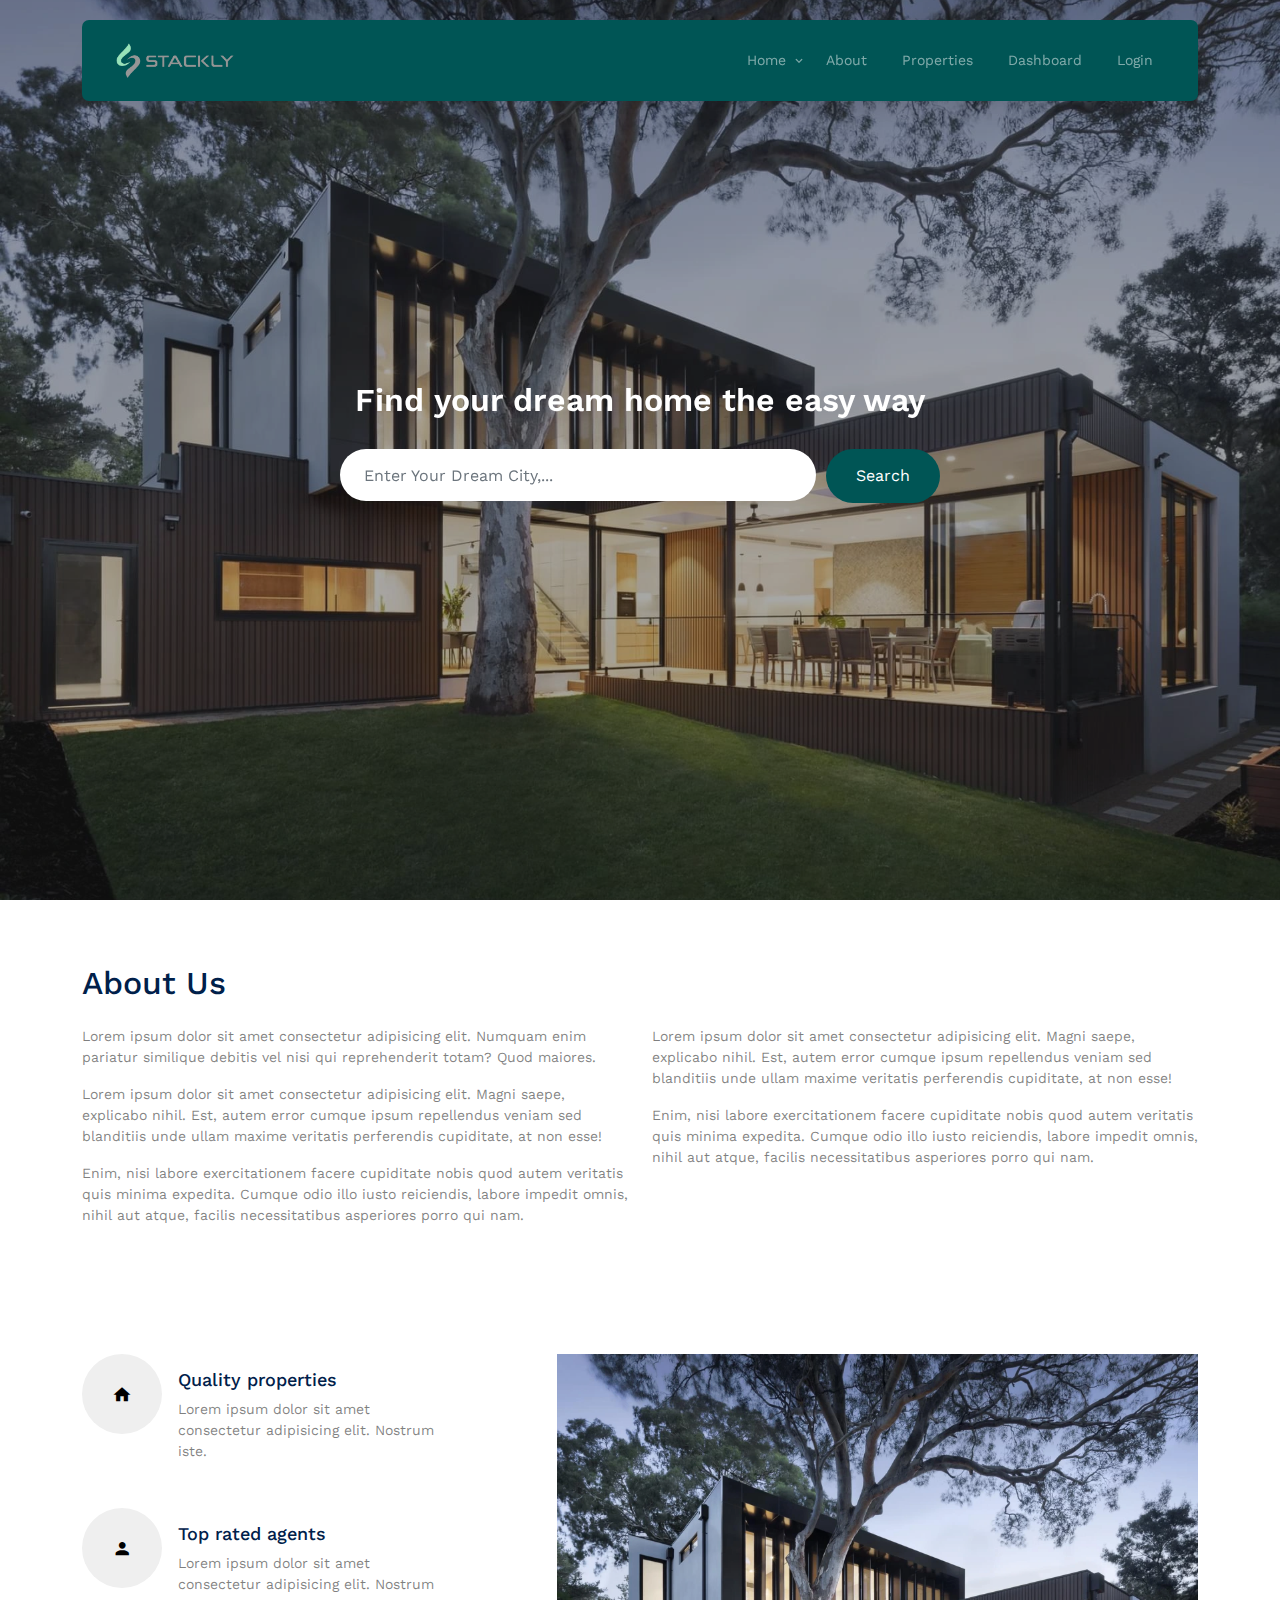
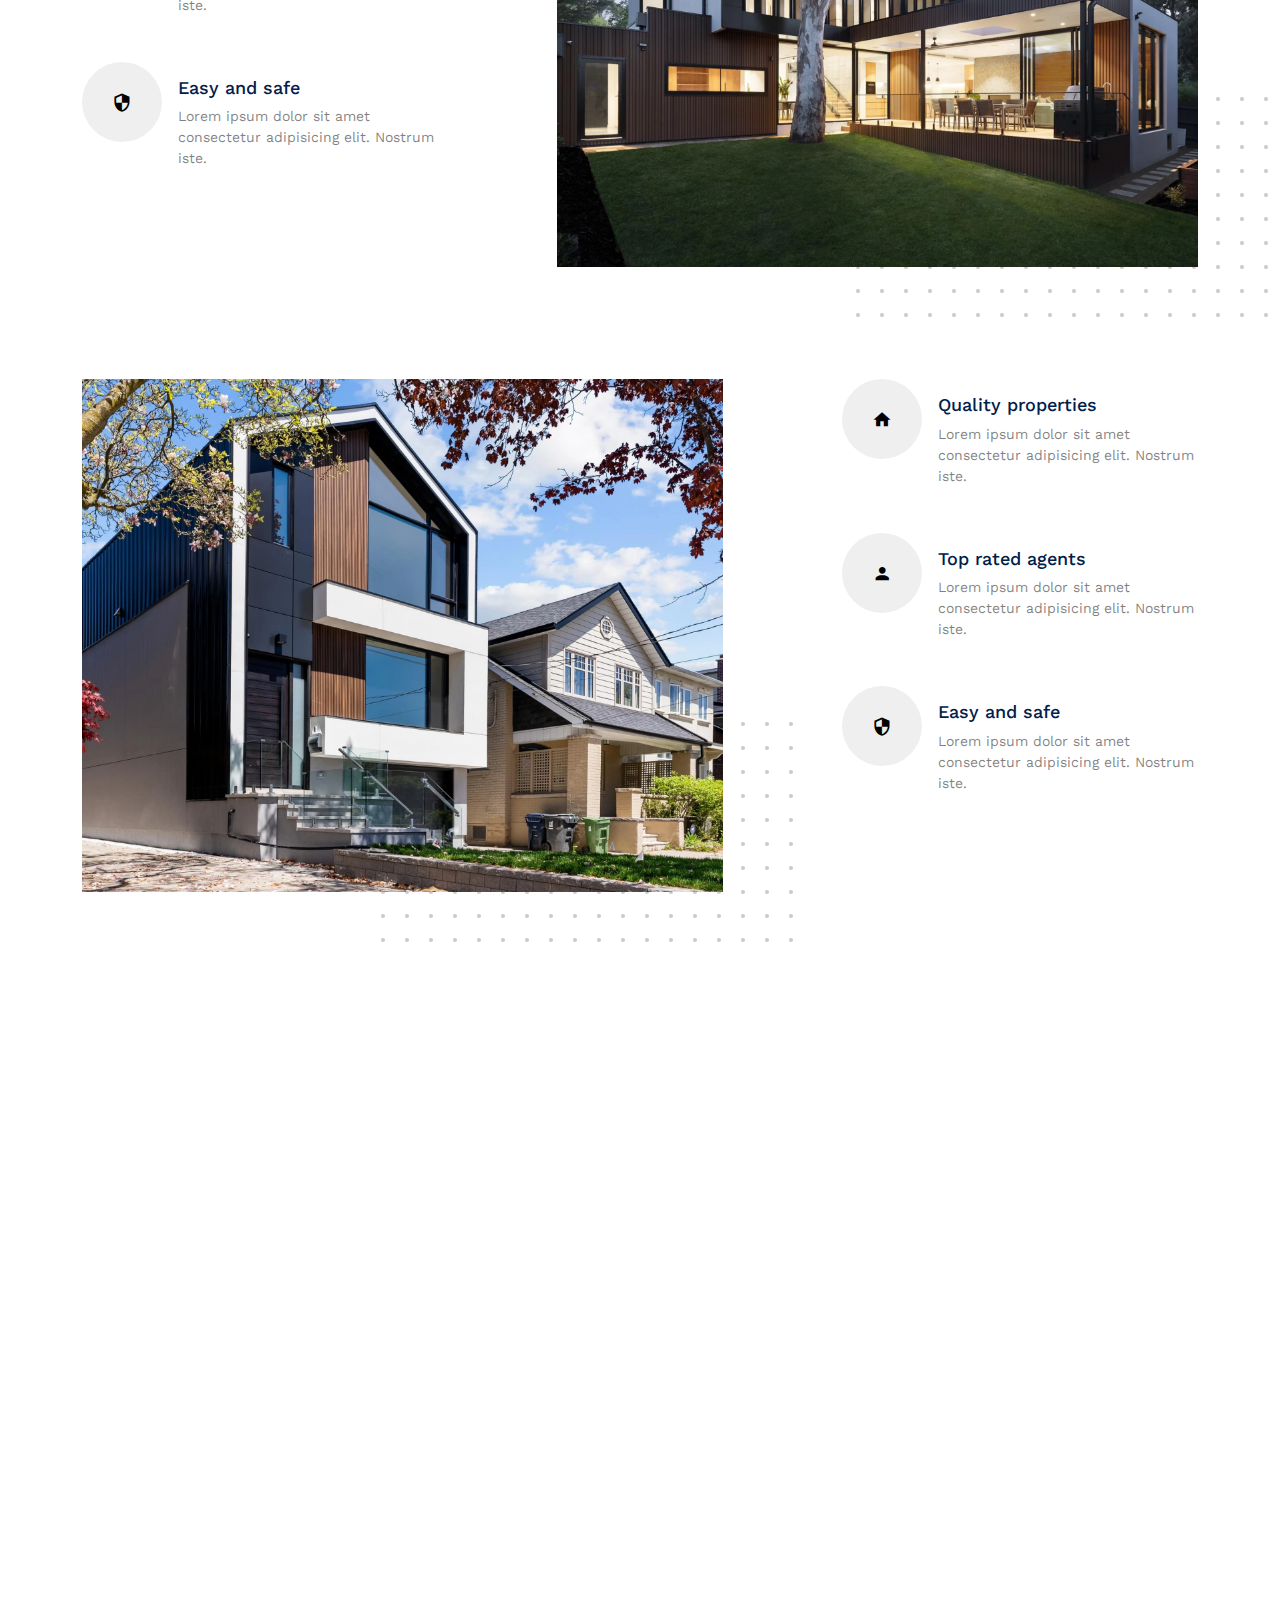
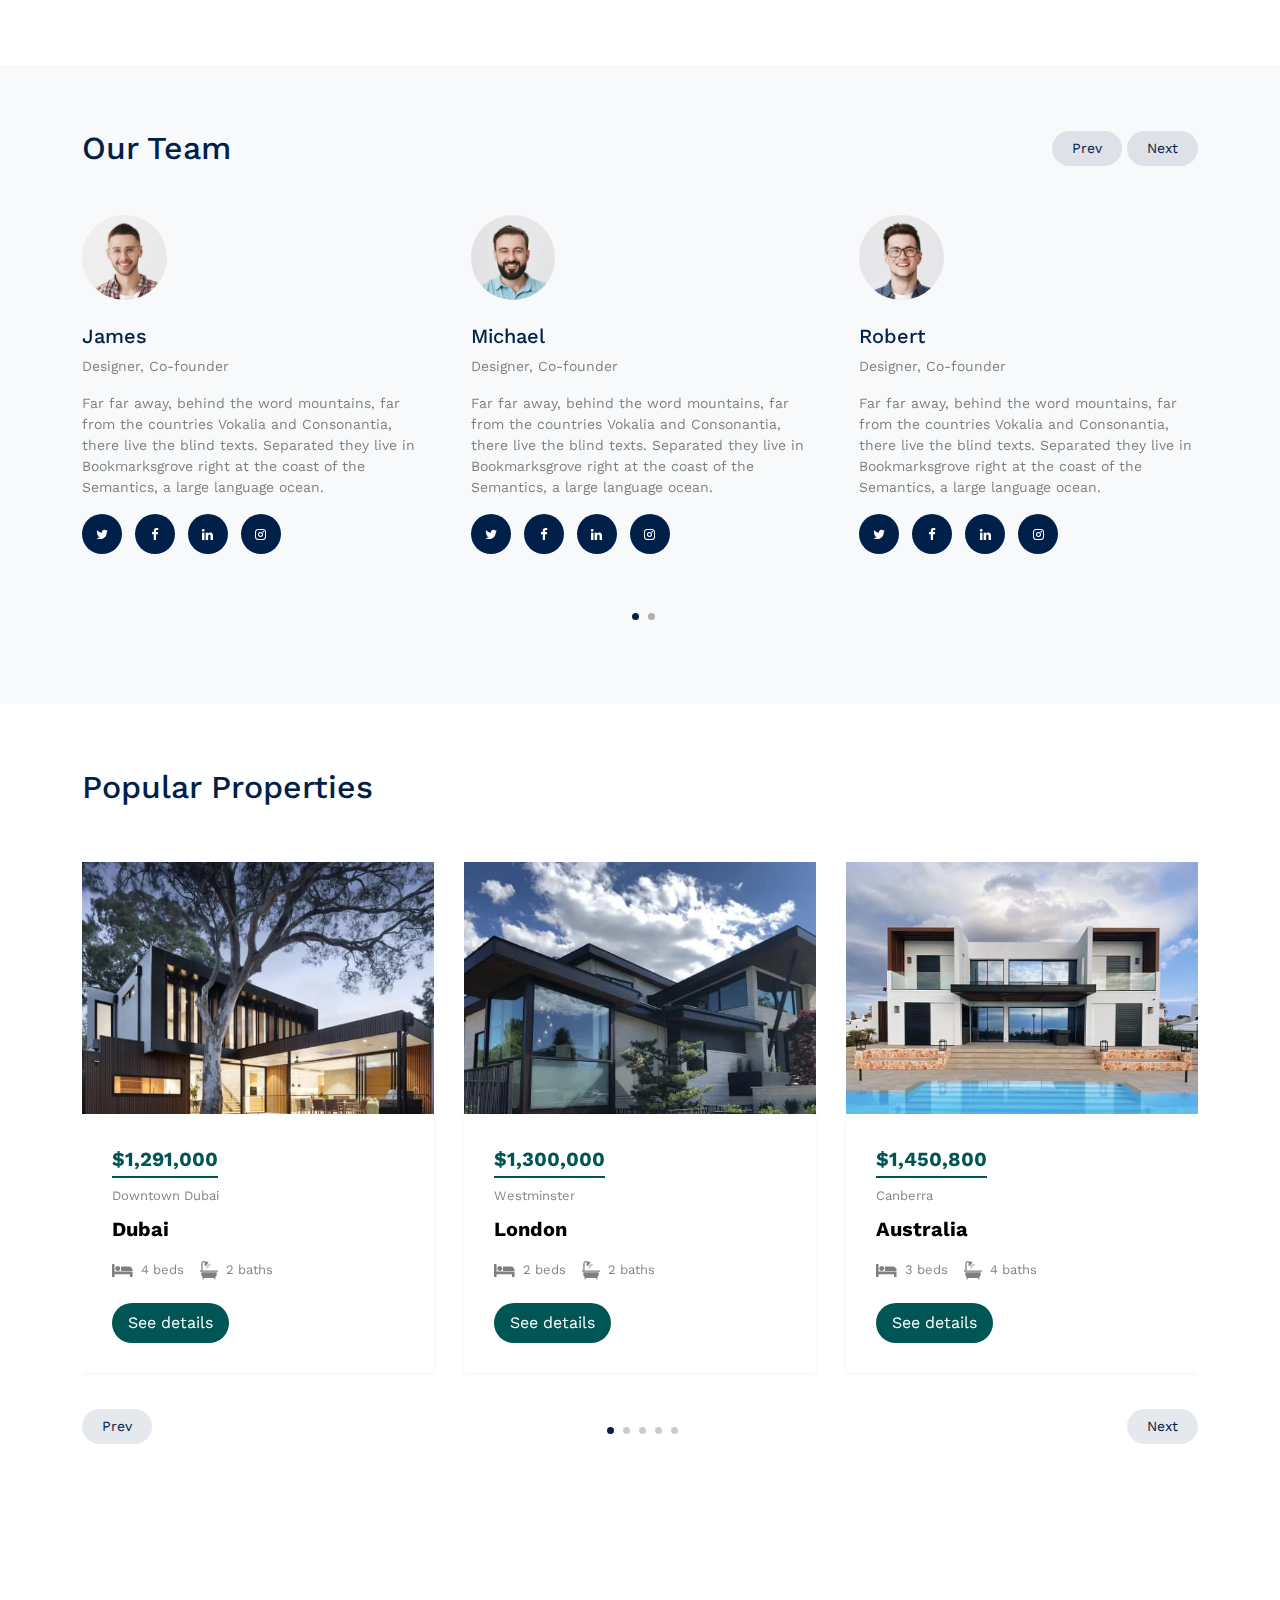
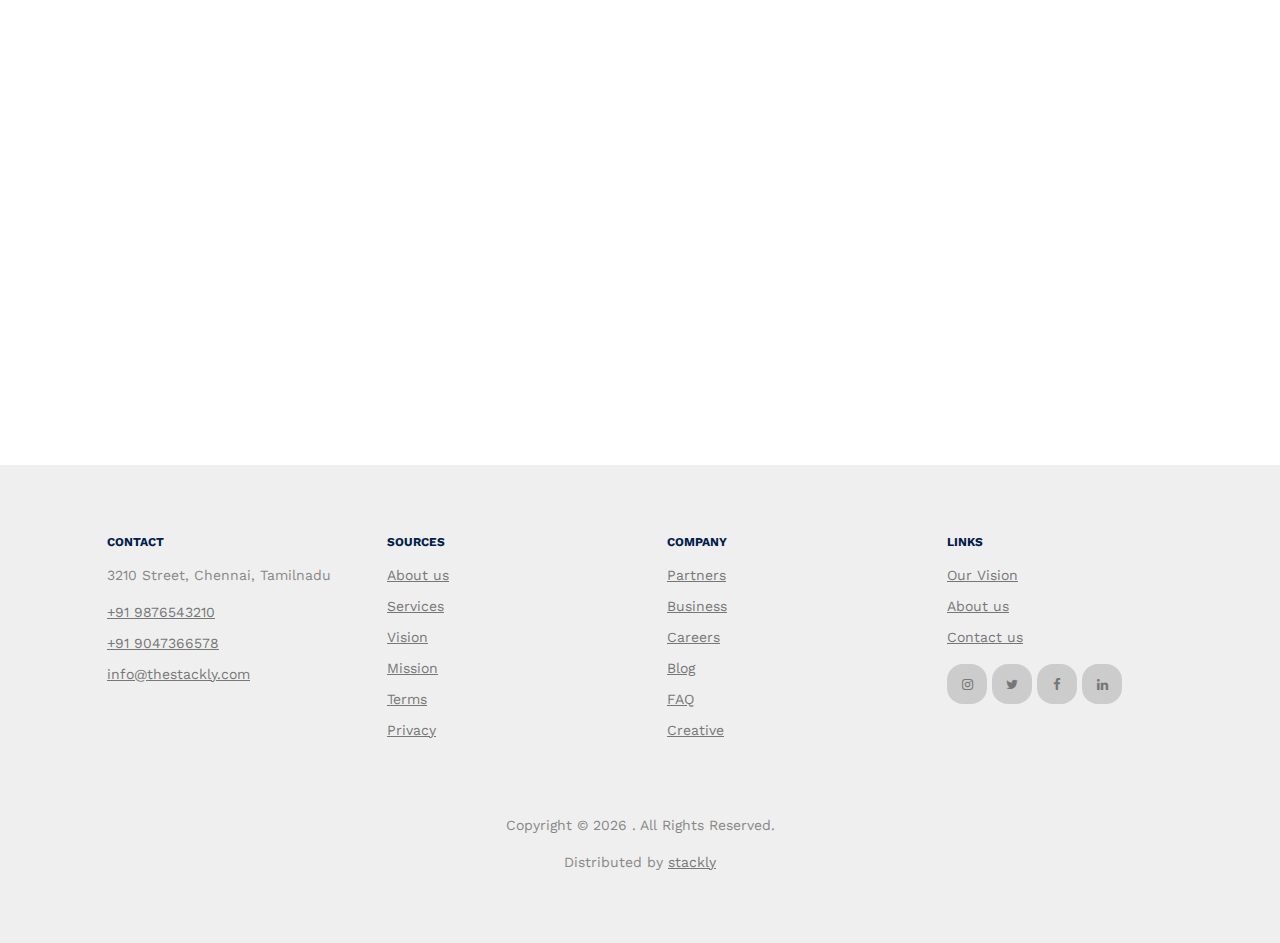
<file: index.html>
<!-- /*
* Template Name: Property
* Template Author: Untree.co
* Template URI: https://untree.co/
* License: https://creativecommons.org/licenses/by/3.0/
*/ -->
<!DOCTYPE html>
<html lang="en">
  <head>
    <meta charset="utf-8" />
    <meta name="viewport" content="width=device-width, initial-scale=1" />
    <meta name="author" content="Untree.co" />
    <link rel="shortcut icon" href="favicon.png" />

    <meta name="description" content="" />
    <meta name="keywords" content="bootstrap, bootstrap5" />

    <link rel="preconnect" href="https://fonts.googleapis.com" />
    <link rel="preconnect" href="https://fonts.gstatic.com" crossorigin />
    <link
      href="https://fonts.googleapis.com/css2?family=Work+Sans:wght@400;500;600;700&display=swap"
      rel="stylesheet"
    />

    <link rel="stylesheet" href="fonts/icomoon/style.css" />
    <link rel="stylesheet" href="fonts/flaticon/font/flaticon.css" />

    <link rel="stylesheet" href="css/tiny-slider.css" />
    <link rel="stylesheet" href="css/aos.css" />
    <link rel="stylesheet" href="css/style.css" />

    <title>
      Real &mdash; Estate
    </title>
  </head>

  <style>
  .error {
    font-size: 14px;
  }
</style>

  <body>
    <div class="site-mobile-menu site-navbar-target">
      <div class="site-mobile-menu-header">
        <div class="site-mobile-menu-close">
          <span class="icofont-close js-menu-toggle"></span>
        </div>
      </div>
      <div class="site-mobile-menu-body"></div>
    </div>

    <!--NAVBAR-->
    <nav class="site-nav">
      <div class="container">
        <div class="menu-bg-wrap">
          <div class="site-navigation">
            <a href="index.html" class="logo m-0 float-start">
  <img src="images/stackly_logo.webp" alt="Property Logo" style="height:40px;">
</a>

            <ul
              class="js-clone-nav d-none d-lg-inline-block text-start site-menu float-end">
<li class="has-children">
  <a href="index.html" class="active">Home</a>
  <ul class="dropdown">
    <li><a href="#">Home Page 2</a></li>
  </ul>
</li>
<li><a href="#about">About</a></li>
<li><a href="#properties">Properties</a></li>

              <li><a href="dashboard.html">Dashboard</a></li>
              <li><a href="login.html">Login</a></li>
            </ul>
            <a
              href="#"
              class="burger light me-auto float-end mt-1 site-menu-toggle js-menu-toggle d-inline-block d-lg-none"
              data-toggle="collapse"
              data-target="#main-navbar">
              <span></span>
            </a>
          </div>
        </div>
      </div>
    </nav>

    <!--NAV END-->

      <!--HERO SECTION-->
        <div class="hero">
      <div class="hero-slide">
        <div
          class="img overlay"
          style="background-image: url('images/hero_bg_3.webp')"
        ></div>
        <div
          class="img overlay"
          style="background-image: url('images/hero_bg_2.webp')"
        ></div>
        <div
          class="img overlay"
          style="background-image: url('images/hero_bg_1.webp')"
        ></div>
      </div>

            <div class="container">
        <div class="row justify-content-center align-items-center">
          <div class="col-lg-9 text-center">
            <h1 class="heading" data-aos="fade-up">
              Find your dream home the easy way
            </h1>
            <form
              action="#"
              id="citySearchForm"
              class="narrow-w form-search d-flex align-items-stretch mb-3"
              data-aos="fade-up"
              data-aos-delay="200"
            >
              <input
  type="text"
  id="searchCity"
  class="form-control px-4"
  placeholder="Enter Your Dream City,..."
/>
              <button type="submit" class="btn btn-primary">Search</button>
            </form>
          </div>
        </div>
      </div>
    </div>

<!-- ABOUT SECTION -->
<div class="section" id="about">
      <div class="container">
        <div class="row text-left mb-5">
          <div class="col-12">
            <h2 class="font-weight-bold heading text-primary mb-4">About Us</h2>
          </div>
          <div class="col-lg-6">
            <p class="text-black-50">
              Lorem ipsum dolor sit amet consectetur adipisicing elit. Numquam
              enim pariatur similique debitis vel nisi qui reprehenderit totam?
              Quod maiores.
            </p>
            <p class="text-black-50">
              Lorem ipsum dolor sit amet consectetur adipisicing elit. Magni
              saepe, explicabo nihil. Est, autem error cumque ipsum repellendus
              veniam sed blanditiis unde ullam maxime veritatis perferendis
              cupiditate, at non esse!
            </p>
            <p class="text-black-50">
              Enim, nisi labore exercitationem facere cupiditate nobis quod
              autem veritatis quis minima expedita. Cumque odio illo iusto
              reiciendis, labore impedit omnis, nihil aut atque, facilis
              necessitatibus asperiores porro qui nam.
            </p>
          </div>
          <div class="col-lg-6">
            <p class="text-black-50">
              Lorem ipsum dolor sit amet consectetur adipisicing elit. Magni
              saepe, explicabo nihil. Est, autem error cumque ipsum repellendus
              veniam sed blanditiis unde ullam maxime veritatis perferendis
              cupiditate, at non esse!
            </p>
            <p class="text-black-50">
              Enim, nisi labore exercitationem facere cupiditate nobis quod
              autem veritatis quis minima expedita. Cumque odio illo iusto
              reiciendis, labore impedit omnis, nihil aut atque, facilis
              necessitatibus asperiores porro qui nam.
            </p>
          </div>
        </div>
      </div>
    </div>

    <div class="section pt-0">
      <div class="container">
        <div class="row justify-content-between mb-5">
          <div class="col-lg-7 mb-5 mb-lg-0 order-lg-2">
            <div class="img-about dots">
              <img src="images/hero_bg_3.webp" alt="Image" class="img-fluid" />
            </div>
          </div>
          <div class="col-lg-4">
            <div class="d-flex feature-h">
              <span class="wrap-icon me-3">
                <span class="icon-home2"></span>
              </span>
              <div class="feature-text">
                <h3 class="heading">Quality properties</h3>
                <p class="text-black-50">
                  Lorem ipsum dolor sit amet consectetur adipisicing elit.
                  Nostrum iste.
                </p>
              </div>
            </div>

            <div class="d-flex feature-h">
              <span class="wrap-icon me-3">
                <span class="icon-person"></span>
              </span>
              <div class="feature-text">
                <h3 class="heading">Top rated agents</h3>
                <p class="text-black-50">
                  Lorem ipsum dolor sit amet consectetur adipisicing elit.
                  Nostrum iste.
                </p>
              </div>
            </div>

            <div class="d-flex feature-h">
              <span class="wrap-icon me-3">
                <span class="icon-security"></span>
              </span>
              <div class="feature-text">
                <h3 class="heading">Easy and safe</h3>
                <p class="text-black-50">
                  Lorem ipsum dolor sit amet consectetur adipisicing elit.
                  Nostrum iste.
                </p>
              </div>
            </div>
          </div>
        </div>
      </div>
    </div>

    <div class="section pt-0">
      <div class="container">
        <div class="row justify-content-between mb-5">
          <div class="col-lg-7 mb-5 mb-lg-0">
            <div class="img-about dots">
              <img src="images/hero_bg_2.webp" alt="Image" class="img-fluid" />
            </div>
          </div>
          <div class="col-lg-4">
            <div class="d-flex feature-h">
              <span class="wrap-icon me-3">
                <span class="icon-home2"></span>
              </span>
              <div class="feature-text">
                <h3 class="heading">Quality properties</h3>
                <p class="text-black-50">
                  Lorem ipsum dolor sit amet consectetur adipisicing elit.
                  Nostrum iste.
                </p>
              </div>
            </div>

            <div class="d-flex feature-h">
              <span class="wrap-icon me-3">
                <span class="icon-person"></span>
              </span>
              <div class="feature-text">
                <h3 class="heading">Top rated agents</h3>
                <p class="text-black-50">
                  Lorem ipsum dolor sit amet consectetur adipisicing elit.
                  Nostrum iste.
                </p>
              </div>
            </div>

            <div class="d-flex feature-h">
              <span class="wrap-icon me-3">
                <span class="icon-security"></span>
              </span>
              <div class="feature-text">
                <h3 class="heading">Easy and safe</h3>
                <p class="text-black-50">
                  Lorem ipsum dolor sit amet consectetur adipisicing elit.
                  Nostrum iste.
                </p>
              </div>
            </div>
          </div>
        </div>
      </div>
    </div>
    <div class="section">
      <div class="container">
        <div class="row">
          <div class="col-md-4" data-aos="fade-up" data-aos-delay="0">
            <img src="images/img_1.webp" alt="Image" class="img-fluid" />
          </div>
          <div class="col-md-4 mt-lg-5" data-aos="fade-up" data-aos-delay="100">
            <img src="images/img_3.webp" alt="Image" class="img-fluid" />
          </div>
          <div class="col-md-4" data-aos="fade-up" data-aos-delay="200">
            <img src="images/img_2.webp" alt="Image" class="img-fluid" />
          </div>
        </div>
        <div class="row section-counter mt-5">
          <div
            class="col-6 col-sm-6 col-md-6 col-lg-3"
            data-aos="fade-up"
            data-aos-delay="300"
          >
            <div class="counter-wrap mb-5 mb-lg-0">
              <span class="number"
                ><span class="countup text-primary">2917</span></span
              >
              <span class="caption text-black-50"># of Buy Properties</span>
            </div>
          </div>
          <div
            class="col-6 col-sm-6 col-md-6 col-lg-3"
            data-aos="fade-up"
            data-aos-delay="400"
          >
            <div class="counter-wrap mb-5 mb-lg-0">
              <span class="number"
                ><span class="countup text-primary">3918</span></span
              >
              <span class="caption text-black-50"># of Sell Properties</span>
            </div>
          </div>
          <div
            class="col-6 col-sm-6 col-md-6 col-lg-3"
            data-aos="fade-up"
            data-aos-delay="500"
          >
            <div class="counter-wrap mb-5 mb-lg-0">
              <span class="number"
                ><span class="countup text-primary">38928</span></span
              >
              <span class="caption text-black-50"># of All Properties</span>
            </div>
          </div>
          <div
            class="col-6 col-sm-6 col-md-6 col-lg-3"
            data-aos="fade-up"
            data-aos-delay="600"
          >
            <div class="counter-wrap mb-5 mb-lg-0">
              <span class="number"
                ><span class="countup text-primary">1291</span></span
              >
              <span class="caption text-black-50"># of Agents</span>
            </div>
          </div>
        </div>
      </div>
    </div>

    <div class="section sec-testimonials bg-light">
      <div class="container">
        <div class="row mb-5 align-items-center">
          <div class="col-md-6">
            <h2 class="font-weight-bold heading text-primary mb-4 mb-md-0">
              Our Team
            </h2>
          </div>
          <div class="col-md-6 text-md-end">
            <div id="testimonial-nav">
              <span class="prev" data-controls="prev">Prev</span>

              <span class="next" data-controls="next">Next</span>
            </div>
          </div>
        </div>

        <div class="row">
          <div class="col-lg-4"></div>
        </div>
        <div class="testimonial-slider-wrap">
          <div class="testimonial-slider">
            <div class="item">
              <div class="testimonial">
                <img
                  src="images/person_1-min.webp"
                  alt="Image"
                  class="img-fluid rounded-circle w-25 mb-4"
                />
                <h3 class="h5 text-primary">James</h3>
                <p class="text-black-50">Designer, Co-founder</p>

                <p>
                  Far far away, behind the word mountains, far from the
                  countries Vokalia and Consonantia, there live the blind texts.
                  Separated they live in Bookmarksgrove right at the coast of
                  the Semantics, a large language ocean.
                </p>

                <ul class="social list-unstyled list-inline dark-hover">
                  <li class="list-inline-item">
                    <a href="404.html"><span class="icon-twitter"></span></a>
                  </li>
                  <li class="list-inline-item">
                    <a href="404.html"><span class="icon-facebook"></span></a>
                  </li>
                  <li class="list-inline-item">
                    <a href="404.html"><span class="icon-linkedin"></span></a>
                  </li>
                  <li class="list-inline-item">
                    <a href="404.html"><span class="icon-instagram"></span></a>
                  </li>
                </ul>
              </div>
            </div>

            <div class="item">
              <div class="testimonial">
                <img
                  src="images/person_2-min.webp"
                  alt="Image"
                  class="img-fluid rounded-circle w-25 mb-4"
                />
                <h3 class="h5 text-primary">Michael</h3>
                <p class="text-black-50">Designer, Co-founder</p>

                <p>
                  Far far away, behind the word mountains, far from the
                  countries Vokalia and Consonantia, there live the blind texts.
                  Separated they live in Bookmarksgrove right at the coast of
                  the Semantics, a large language ocean.
                </p>

                <ul class="social list-unstyled list-inline dark-hover">
                  <li class="list-inline-item">
                    <a href="404.html"><span class="icon-twitter"></span></a>
                  </li>
                  <li class="list-inline-item">
                    <a href="404.html"><span class="icon-facebook"></span></a>
                  </li>
                  <li class="list-inline-item">
                    <a href="404.html"><span class="icon-linkedin"></span></a>
                  </li>
                  <li class="list-inline-item">
                    <a href="404.html"><span class="icon-instagram"></span></a>
                  </li>
                </ul>
              </div>
            </div>

            <div class="item">
              <div class="testimonial">
                <img
                  src="images/person_3-min.webp"
                  alt="Image"
                  class="img-fluid rounded-circle w-25 mb-4"
                />
                <h3 class="h5 text-primary">Robert</h3>
                <p class="text-black-50">Designer, Co-founder</p>

                <p>
                  Far far away, behind the word mountains, far from the
                  countries Vokalia and Consonantia, there live the blind texts.
                  Separated they live in Bookmarksgrove right at the coast of
                  the Semantics, a large language ocean.
                </p>

                <ul class="social list-unstyled list-inline dark-hover">
                  <li class="list-inline-item">
                    <a href="404.html"><span class="icon-twitter"></span></a>
                  </li>
                  <li class="list-inline-item">
                    <a href="404.html"><span class="icon-facebook"></span></a>
                  </li>
                  <li class="list-inline-item">
                    <a href="404.html"><span class="icon-linkedin"></span></a>
                  </li>
                  <li class="list-inline-item">
                    <a href="404.html"><span class="icon-instagram"></span></a>
                  </li>
                </ul>
              </div>
            </div>

            <div class="item">
              <div class="testimonial">
                <img
                  src="images/person_4-min.webp"
                  alt="Image"
                  class="img-fluid rounded-circle w-25 mb-4"
                />
                <h3 class="h5 text-primary">Olivia</h3>
                <p class="text-black-50">Designer, Co-founder</p>

                <p>
                  Far far away, behind the word mountains, far from the
                  countries Vokalia and Consonantia, there live the blind texts.
                  Separated they live in Bookmarksgrove right at the coast of
                  the Semantics, a large language ocean.
                </p>

                <ul class="social list-unstyled list-inline dark-hover">
                  <li class="list-inline-item">
                    <a href="404.html"><span class="icon-twitter"></span></a>
                  </li>
                  <li class="list-inline-item">
                    <a href="404.html"><span class="icon-facebook"></span></a>
                  </li>
                  <li class="list-inline-item">
                    <a href="404.html"><span class="icon-linkedin"></span></a>
                  </li>
                  <li class="list-inline-item">
                    <a href="404.html"><span class="icon-instagram"></span></a>
                  </li>
                </ul>
              </div>
            </div>
          </div>
        </div>
      </div>
    </div>

<!-- PROPERTIES SECTION -->
<div class="section" id="properties">
      <div class="container">
        <div class="row mb-5 align-items-center">
          <div class="col-lg-6">
            <h2 class="font-weight-bold text-primary heading">
              Popular Properties
            </h2>
          </div>
        </div>
        <div class="row">
          <div class="col-12">
            <div class="property-slider-wrap">
              <div class="property-slider">
                <div class="property-item">
                  <a href="property-single.html" class="img">
                    <img src="images/img_1.webp" alt="Image" class="img-fluid" />
                  </a>

                  <div class="property-content">
                    <div class="price mb-2"><span>$1,291,000</span></div>
                    <div>
                      <span class="d-block mb-2 text-black-50"
                        >Downtown Dubai</span
                      >
                      <span class="city d-block mb-3">Dubai</span>

                      <div class="specs d-flex mb-4">
                        <span class="d-block d-flex align-items-center me-3">
                          <span class="icon-bed me-2"></span>
                          <span class="caption">4 beds</span>
                        </span>
                        <span class="d-block d-flex align-items-center">
                          <span class="icon-bath me-2"></span>
                          <span class="caption">2 baths</span>
                        </span>
                      </div>

                      <a
                        href="404.html"
                        class="btn btn-primary py-2 px-3"
                        >See details</a
                      >
                    </div>
                  </div>
                </div>
                <!-- .item -->

                <div class="property-item">
                  <a href="property-single.html" class="img">
                    <img src="images/img_2.webp" alt="Image" class="img-fluid" />
                  </a>

                  <div class="property-content">
                    <div class="price mb-2"><span>$1,300,000</span></div>
                    <div>
                      <span class="d-block mb-2 text-black-50"
                        >Westminster</span
                      >
                      <span class="city d-block mb-3">London</span>

                      <div class="specs d-flex mb-4">
                        <span class="d-block d-flex align-items-center me-3">
                          <span class="icon-bed me-2"></span>
                          <span class="caption">2 beds</span>
                        </span>
                        <span class="d-block d-flex align-items-center">
                          <span class="icon-bath me-2"></span>
                          <span class="caption">2 baths</span>
                        </span>
                      </div>

                      <a
                        href="404.html"
                        class="btn btn-primary py-2 px-3"
                        >See details</a
                      >
                    </div>
                  </div>
                </div>
                <!-- .item -->

                <div class="property-item">
                  <a href="property-single.html" class="img">
                    <img src="images/img_3.webp" alt="Image" class="img-fluid" />
                  </a>

                  <div class="property-content">
                    <div class="price mb-2"><span>$1,450,800</span></div>
                    <div>
                      <span class="d-block mb-2 text-black-50"
                        >Canberra</span
                      >
                      <span class="city d-block mb-3">Australia</span>

                      <div class="specs d-flex mb-4">
                        <span class="d-block d-flex align-items-center me-3">
                          <span class="icon-bed me-2"></span>
                          <span class="caption">3 beds</span>
                        </span>
                        <span class="d-block d-flex align-items-center">
                          <span class="icon-bath me-2"></span>
                          <span class="caption">4 baths</span>
                        </span>
                      </div>

                      <a
                        href="404.html"
                        class="btn btn-primary py-2 px-3"
                        >See details</a
                      >
                    </div>
                  </div>
                </div>
                <!-- .item -->

                <div class="property-item">
                  <a href="property-single.html" class="img">
                    <img src="images/img_4.webp" alt="Image" class="img-fluid" />
                  </a>

                  <div class="property-content">
                    <div class="price mb-2"><span>$1,000,000</span></div>
                    <div>
                      <span class="d-block mb-2 text-black-50"
                        >Wellington</span
                      >
                      <span class="city d-block mb-3">New Zealand</span>

                      <div class="specs d-flex mb-4">
                        <span class="d-block d-flex align-items-center me-3">
                          <span class="icon-bed me-2"></span>
                          <span class="caption">3 beds</span>
                        </span>
                        <span class="d-block d-flex align-items-center">
                          <span class="icon-bath me-2"></span>
                          <span class="caption">3 baths</span>
                        </span>
                      </div>

                      <a
                        href="404.html"
                        class="btn btn-primary py-2 px-3"
                        >See details</a
                      >
                    </div>
                  </div>
                </div>
                <!-- .item -->

                <div class="property-item">
                  <a href="property-single.html" class="img">
                    <img src="images/img_5.webp" alt="Image" class="img-fluid" />
                  </a>

                  <div class="property-content">
                    <div class="price mb-2"><span>$2,800,000</span></div>
                    <div>
                      <span class="d-block mb-2 text-black-50"
                        >Hamburg</span>
                      
                      <span class="city d-block mb-3">Germany</span>

                      <div class="specs d-flex mb-4">
                        <span class="d-block d-flex align-items-center me-3">
                          <span class="icon-bed me-2"></span>
                          <span class="caption">2 beds</span>
                        </span>
                        <span class="d-block d-flex align-items-center">
                          <span class="icon-bath me-2"></span>
                          <span class="caption">2 baths</span>
                        </span>
                      </div>

                      <a
                        href="404.html"
                        class="btn btn-primary py-2 px-3"
                        >See details</a
                      >
                    </div>
                  </div>
                </div>
                <!-- .item -->

                <div class="property-item">
                  <a href="property-single.html" class="img">
                    <img src="images/img_6.webp" alt="Image" class="img-fluid" />
                  </a>

                  <div class="property-content">
                    <div class="price mb-2"><span>$4,291,000</span></div>
                    <div>
                      <span class="d-block mb-2 text-black-50"
                        >Granada</span>
                      <span class="city d-block mb-3">Spain</span>

                      <div class="specs d-flex mb-4">
                        <span class="d-block d-flex align-items-center me-3">
                          <span class="icon-bed me-2"></span>
                          <span class="caption">4 beds</span>
                        </span>
                        <span class="d-block d-flex align-items-center">
                          <span class="icon-bath me-2"></span>
                          <span class="caption">3 baths</span>
                        </span>
                      </div>

                      <a
                        href="404.html"
                        class="btn btn-primary py-2 px-3"
                        >See details</a
                      >
                    </div>
                  </div>
                </div>
                <!-- .item -->

                                <div class="property-item">
                  <a href="property-single.html" class="img">
                    <img src="images/img_7.webp" alt="Image" class="img-fluid" />
                  </a>

                  <div class="property-content">
                    <div class="price mb-2"><span>$7,000,000</span></div>
                    <div>
                      <span class="d-block mb-2 text-black-50"
                        >Doddaballapur</span
                      >
                      <span class="city d-block mb-3">Bengaluru</span>

                      <div class="specs d-flex mb-4">
                        <span class="d-block d-flex align-items-center me-3">
                          <span class="icon-bed me-2"></span>
                          <span class="caption">5 beds</span>
                        </span>
                        <span class="d-block d-flex align-items-center">
                          <span class="icon-bath me-2"></span>
                          <span class="caption">6 baths</span>
                        </span>
                      </div>

                      <a
                        href="404.html"
                        class="btn btn-primary py-2 px-3"
                        >See details</a
                      >
                    </div>
                  </div>
                </div>
                <!-- .item -->

                                <div class="property-item">
                  <a href="property-single.html" class="img">
                    <img src="images/img_8.webp" alt="Image" class="img-fluid" />
                  </a>

                  <div class="property-content">
                    <div class="price mb-2"><span>$1,850,000</span></div>
                    <div>
                      <span class="d-block mb-2 text-black-50"
                        >Mexico City</span
                      >
                      <span class="city d-block mb-3">Mexico</span>

                      <div class="specs d-flex mb-4">
                        <span class="d-block d-flex align-items-center me-3">
                          <span class="icon-bed me-2"></span>
                          <span class="caption">3 beds</span>
                        </span>
                        <span class="d-block d-flex align-items-center">
                          <span class="icon-bath me-2"></span>
                          <span class="caption">4 baths</span>
                        </span>
                      </div>

                      <a
                        href="404.html"
                        class="btn btn-primary py-2 px-3"
                        >See details</a
                      >
                    </div>
                  </div>
                </div>
                <!-- .item -->

                                <div class="property-item">
                  <a href="property-single.html" class="img">
                    <img src="images/img_5.webp" alt="Image" class="img-fluid" />
                  </a>

                  <div class="property-content">
                    <div class="price mb-2"><span>$5,760,000</span></div>
                    <div>
                      <span class="d-block mb-2 text-black-50"
                        >Coimbatore</span
                      >
                      <span class="city d-block mb-3">Tamilnadu</span>

                      <div class="specs d-flex mb-4">
                        <span class="d-block d-flex align-items-center me-3">
                          <span class="icon-bed me-2"></span>
                          <span class="caption">2 beds</span>
                        </span>
                        <span class="d-block d-flex align-items-center">
                          <span class="icon-bath me-2"></span>
                          <span class="caption">2 baths</span>
                        </span>
                      </div>

                      <a
                        href="404.html"
                        class="btn btn-primary py-2 px-3"
                        >See details</a
                      >
                    </div>
                  </div>
                </div>
                <!-- .item -->

                                <div class="property-item">
                  <a href="property-single.html" class="img">
                    <img src="images/img_7.webp" alt="Image" class="img-fluid" />
                  </a>

                  <div class="property-content">
                    <div class="price mb-2"><span>$3,000,000</span></div>
                    <div>
                      <span class="d-block mb-2 text-black-50"
                        >Austin</span
                      >
                      <span class="city d-block mb-3">America</span>

                      <div class="specs d-flex mb-4">
                        <span class="d-block d-flex align-items-center me-3">
                          <span class="icon-bed me-2"></span>
                          <span class="caption">5 beds</span>
                        </span>
                        <span class="d-block d-flex align-items-center">
                          <span class="icon-bath me-2"></span>
                          <span class="caption">4 baths</span>
                        </span>
                      </div>

                      <a
                        href="404.html"
                        class="btn btn-primary py-2 px-3"
                        >See details</a
                      >
                    </div>
                  </div>
                </div>
                <!-- .item -->

                <div class="property-item">
                  <a href="property-single.html" class="img">
                    <img src="images/img_2.webp" alt="Image" class="img-fluid" />
                  </a>

                  <div class="property-content">
                    <div class="price mb-2"><span>$2,480,000</span></div>
                    <div>
                      <span class="d-block mb-2 text-black-50"
                        >Saint-Denis</span
                      >
                      <span class="city d-block mb-3">Paris</span>

                      <div class="specs d-flex mb-4">
                        <span class="d-block d-flex align-items-center me-3">
                          <span class="icon-bed me-2"></span>
                          <span class="caption">2 beds</span>
                        </span>
                        <span class="d-block d-flex align-items-center">
                          <span class="icon-bath me-2"></span>
                          <span class="caption">4 baths</span>
                        </span>
                      </div>

                      <a
                        href="404.html"
                        class="btn btn-primary py-2 px-3"
                        >See details</a
                      >
                    </div>
                  </div>
                </div>
                <!-- .item -->

                <div class="property-item">
                  <a href="property-single.html" class="img">
                    <img src="images/img_3.webp" alt="Image" class="img-fluid" />
                  </a>

                  <div class="property-content">
                    <div class="price mb-2"><span>$1,560,000</span></div>
                    <div>
                      <span class="d-block mb-2 text-black-50"
                        >Lyon</span
                      >
                      <span class="city d-block mb-3">France</span>

                      <div class="specs d-flex mb-4">
                        <span class="d-block d-flex align-items-center me-3">
                          <span class="icon-bed me-2"></span>
                          <span class="caption">4 beds</span>
                        </span>
                        <span class="d-block d-flex align-items-center">
                          <span class="icon-bath me-2"></span>
                          <span class="caption">5 baths</span>
                        </span>
                      </div>

                      <a
                        href="404.html"
                        class="btn btn-primary py-2 px-3"
                        >See details</a
                      >
                    </div>
                  </div>
                </div>
                <!-- .item -->

                <div class="property-item">
                  <a href="property-single.html" class="img">
                    <img src="images/img_8.webp" alt="Image" class="img-fluid" />
                  </a>

                  <div class="property-content">
                    <div class="price mb-2"><span>$4,870,000</span></div>
                    <div>
                      <span class="d-block mb-2 text-black-50"
                        >Toronto</span
                      >
                      <span class="city d-block mb-3">Canada</span>

                      <div class="specs d-flex mb-4">
                        <span class="d-block d-flex align-items-center me-3">
                          <span class="icon-bed me-2"></span>
                          <span class="caption">2 beds</span>
                        </span>
                        <span class="d-block d-flex align-items-center">
                          <span class="icon-bath me-2"></span>
                          <span class="caption">3 baths</span>
                        </span>
                      </div>

                      <a
                        href="404.html"
                        class="btn btn-primary py-2 px-3"
                        >See details</a
                      >
                    </div>
                  </div>
                </div>
                <!-- .item -->
              </div>

              <div
                id="property-nav"
                class="controls"
                tabindex="0"
                aria-label="Carousel Navigation"
              >
                <span
                  class="prev"
                  data-controls="prev"
                  aria-controls="property"
                  tabindex="-1"
                  >Prev</span
                >
                <span
                  class="next"
                  data-controls="next"
                  aria-controls="property"
                  tabindex="-1"
                  >Next</span
                >
              </div>
            </div>
          </div>
        </div>
      </div>
    </div>


    <!--CONTACT SECTION-->
      <div class="section" id="contact">
      <div class="container">
        <div class="row">
          <div
            class="col-lg-4 mb-5 mb-lg-0"
            data-aos="fade-up"
            data-aos-delay="100"
          >
          <div class="col-12">
            <h2 class="font-weight-bold heading text-primary mb-4">Contact Us</h2>
          </div>
            <div class="contact-info">
              <div class="address mt-2">
                <i class="icon-room"></i>
                <h4 class="mb-2">Location:</h4>
                <p>
                  3210 Street, Chennai,<br />
                  Tamilnadu
                </p>
              </div>

              <div class="open-hours mt-4">
                <i class="icon-clock-o"></i>
                <h4 class="mb-2">Open Hours:</h4>
                <p>
                  Monday-Saturday:<br />
                  9:00 AM - 10:00 PM
                </p>
              </div>

              <div class="email mt-4">
                <i class="icon-envelope"></i>
                <h4 class="mb-2">Email:</h4>
                <p>info@stackly.com</p>
              </div>

              <div class="phone mt-4">
                <i class="icon-phone"></i>
                <h4 class="mb-2">Call:</h4>
                <p>+91 9876543210, <br>
                +91 9047366578</p>
              </div>
            </div>
          </div>
          <div class="col-lg-8" data-aos="fade-up" data-aos-delay="200">
            <form action="404.html">
              <div class="row">
                <div class="col-6 mb-3">
                  <input
                    type="text"
                    class="form-control"
                    placeholder="Your Name" required 
                  />
                </div>
                <div class="col-6 mb-3">
                  <input
                    type="email"
                    class="form-control"
                    placeholder="Your Email" required 
                  />
                </div>
                <div class="col-12 mb-3">
                  <input
                    type="text"
                    class="form-control"
                    placeholder="Subject" required 
                  />
                </div>
                <div class="col-12 mb-3">
                  <textarea
                    name=""
                    id=""
                    cols="30"
                    rows="7"
                    class="form-control"
                    placeholder="Message" required 
                  ></textarea>
                </div>

                <div class="col-12">
                  <input
                    type="submit"
                    value="Send Message"
                    class="btn btn-primary" 
                  />
                </div>
              </div>
            </form>
          </div>
        </div>
      </div>
    </div>

    <!--FOOTER SECTION-->
    <div class="site-footer">
      <div class="container">
        <div class="row">
          <div class="col-lg-4">
            <div class="widget">
              <h3>Contact</h3>
              <address>3210 Street, Chennai, Tamilnadu</address>
              <ul class="list-unstyled links">
                <li><a href="#">+91 9876543210</a></li>
                <li><a href="#">+91 9047366578</a></li>
                <li>
                  <a href="#">info@thestackly.com</a>
                </li>
              </ul>
            </div>
            <!-- /.widget -->
          </div>
          <!-- /.col-lg-4 -->
          <div class="col-lg-4">
            <div class="widget">
              <h3>Sources</h3>
              <ul class="list-unstyled float-start links">
                <li><a href="404.html">About us</a></li>
                <li><a href="404.html">Services</a></li>
                <li><a href="404.html">Vision</a></li>
                <li><a href="404.html">Mission</a></li>
                <li><a href="404.html">Terms</a></li>
                <li><a href="404.html">Privacy</a></li>
              </ul>
            </div>
          </div>
              <div class="col-lg-4">
            <div class="widget">
              <h3>Company</h3>
              <ul class="list-unstyled float-start links">
                <li><a href="404.html">Partners</a></li>
                <li><a href="404.html">Business</a></li>
                <li><a href="404.html">Careers</a></li>
                <li><a href="404.html">Blog</a></li>
                <li><a href="404.html">FAQ</a></li>
                <li><a href="404.html">Creative</a></li>
              </ul>
            </div>
            <!-- /.widget -->
          </div>
          <!-- /.col-lg-4 -->
          <div class="col-lg-4">
            <div class="widget">
              <h3>Links</h3>
              <ul class="list-unstyled links">
                <li><a href="404.html">Our Vision</a></li>
                <li><a href="404.html">About us</a></li>
                <li><a href="404.html">Contact us</a></li>
              </ul>

              <ul class="list-unstyled social">
                <li>
                  <a href="404.html"><span class="icon-instagram"></span></a>
                </li>
                <li>
                  <a href="404.html"><span class="icon-twitter"></span></a>
                </li>
                <li>
                  <a href="404.html"><span class="icon-facebook"></span></a>
                </li>
                <li>
                  <a href="404.html"><span class="icon-linkedin"></span></a>
                </li>
              </ul>
            </div>
            <!-- /.widget -->
          </div>
          <!-- /.col-lg-4 -->
        </div>
        <!-- /.row -->

        <div class="row mt-5">
          <div class="col-12 text-center">

            <p>
              Copyright &copy;
              <script>
                document.write(new Date().getFullYear());
              </script>
              . All Rights Reserved. 
            </p>
            <div>
              Distributed by
              <a href="https://stackly.com/" target="_blank">stackly</a>
            </div>
          </div>
        </div>
      </div>
      <!-- /.container -->
    </div>
    <!-- /.site-footer -->


    <!-- Preloader -->
    <div id="overlayer"></div>
    <div class="loader">
      <div class="spinner-border" role="status">
        <span class="visually-hidden">Loading...</span>
      </div>
    </div>

        <script src="js/bootstrap.bundle.min.js"></script>
    <script src="js/tiny-slider.js"></script>
    <script src="js/aos.js"></script>
    <script src="js/navbar.js"></script>
    <script src="js/counter.js"></script>
    <script src="js/custom.js"></script>

    <script>
  document.querySelector("form").addEventListener("submit", function (e) {
    let valid = true;

    // Get fields
    const name = document.querySelector('input[placeholder="Your Name"]');
    const email = document.querySelector('input[placeholder="Your Email"]');
    const subject = document.querySelector('input[placeholder="Subject"]');
    const message = document.querySelector("textarea");

    // Clear old errors
    document.querySelectorAll(".error").forEach(el => el.remove());

    // Function to show error
    function showError(input, message) {
      const error = document.createElement("div");
      error.className = "error text-danger mt-1";
      error.innerText = message;
      input.after(error);
      valid = false;
    }

    // Validation rules
    if (name.value.trim() === "") showError(name, "Name is required");
    if (email.value.trim() === "") showError(email, "Email is required");
    if (subject.value.trim() === "") showError(subject, "Subject is required");
    if (message.value.trim() === "") showError(message, "Message cannot be empty");

    if (!valid) e.preventDefault();
  });


document.addEventListener("DOMContentLoaded", () => {
  const form = document.getElementById("citySearchForm");
  const input = document.getElementById("searchCity");

  const slider = document.querySelector(".property-slider");
  if (!slider) return;

  // tiny-slider clones slides → each one becomes a .tns-item
  function getSlides() {
    return slider.querySelectorAll(".tns-item");
  }

  function filterCity(search) {
    const q = search.trim().toLowerCase();
    const slides = getSlides();

    let found = false;

    slides.forEach(slide => {
      const cityEl = slide.querySelector(".city");
      const city = cityEl ? cityEl.textContent.trim().toLowerCase() : "";

      if (q === "" || city.includes(q)) {
        slide.style.display = "";
        found = true;
      } else {
        slide.style.display = "none";
      }
    });

    // show/hide no results
    let noRes = document.getElementById("noResMsg");
    if (!noRes) {
      noRes = document.createElement("div");
      noRes.id = "noResMsg";
      noRes.innerText = "No properties found.";
      noRes.style.marginTop = "15px";
      slider.parentElement.append(noRes);
    }
    noRes.style.display = found ? "none" : "block";

    // refresh slider layout
    window.dispatchEvent(new Event("resize"));
  }

  // Submit to filter
  form.addEventListener("submit", (e) => {
    e.preventDefault();
    filterCity(input.value);
  });
});
</script>

  </body>
</html>
</file>
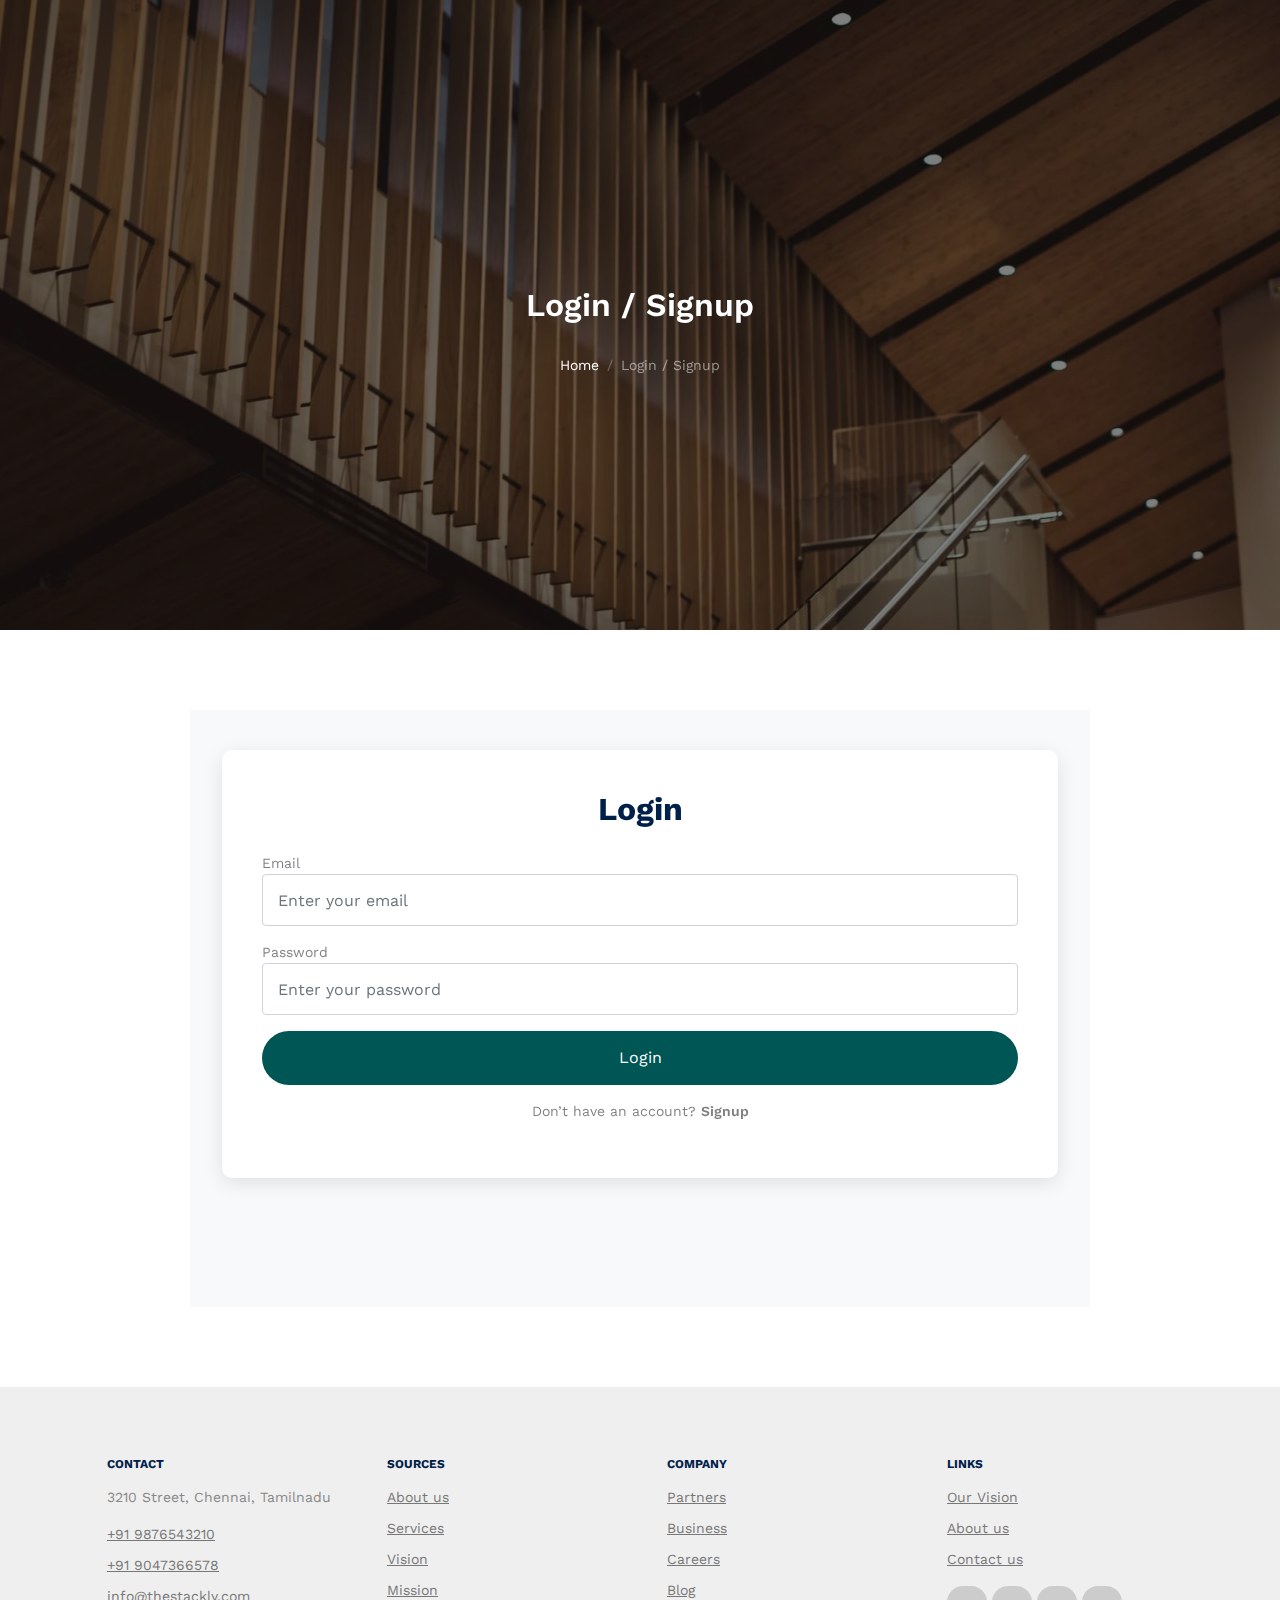
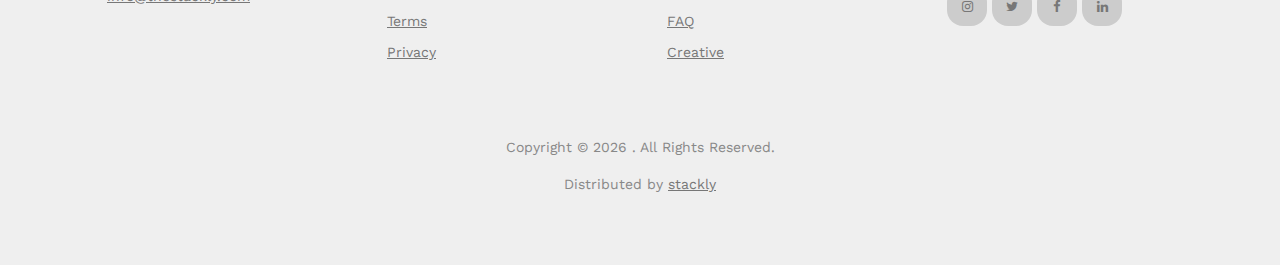
<file: login.html>
<!-- /*
* Template Name: Property
* Template Author: Untree.co
* Template URI: https://untree.co/
* License: https://creativecommons.org/licenses/by/3.0/
*/ -->
<!DOCTYPE html>
<html lang="en">
  <head>
    <meta charset="utf-8" />
    <meta name="viewport" content="width=device-width, initial-scale=1" />
    <meta name="author" content="Untree.co" />
    <link rel="shortcut icon" href="favicon.png" />

    <meta name="description" content="" />
    <meta name="keywords" content="bootstrap, bootstrap5" />

    <link rel="preconnect" href="https://fonts.googleapis.com" />
    <link rel="preconnect" href="https://fonts.gstatic.com" crossorigin />
    <link
      href="https://fonts.googleapis.com/css2?family=Work+Sans:wght@400;500;600;700&display=swap"
      rel="stylesheet"
    />

    <link rel="stylesheet" href="fonts/icomoon/style.css" />
    <link rel="stylesheet" href="fonts/flaticon/font/flaticon.css" />

    <link rel="stylesheet" href="css/tiny-slider.css" />
    <link rel="stylesheet" href="css/aos.css" />
    <link rel="stylesheet" href="css/style.css" />

    <title>
      Property &mdash; Free Bootstrap 5 Website Template by Untree.co
    </title>
        <style>
      .auth-wrapper {
        width: 100%;
        max-width: 900px;
        margin: 80px auto;
        overflow: hidden;
        position: relative;
      }

      .slide-container {
        width: 200%;
        display: flex;
        transition: transform 0.6s ease-in-out;
      }

      .slide-left {
        transform: translateX(-50%);
      }

      .auth-section {
        width: 50%;
        padding: 40px 20px;
        background: #f8f9fa;
      }

      .auth-box {
        background: #fff;
        padding: 40px;
        border-radius: 10px;
        box-shadow: 0 5px 20px rgba(0, 0, 0, 0.1);
      }

      .auth-box h2 {
        font-weight: 700;
        margin-bottom: 25px;
      }

      .auth-switch a {
        cursor: pointer;
        color: #198754;
        font-weight: 600;
      }
    </style>
  </head>
  <body>
    <div class="site-mobile-menu site-navbar-target">
      <div class="site-mobile-menu-header">
        <div class="site-mobile-menu-close">
          <span class="icofont-close js-menu-toggle"></span>
        </div>
      </div>
      <div class="site-mobile-menu-body"></div>
    </div>


    <div
      class="hero page-inner overlay"
      style="background-image: url('images/hero_bg_1.webp')"
    >
      <div class="container">
        <div class="row justify-content-center align-items-center">
          <div class="col-lg-9 text-center mt-5">
            <h1 class="heading" data-aos="fade-up">Login / Signup</h1>

            <nav
              aria-label="breadcrumb"
              data-aos="fade-up"
              data-aos-delay="200"
            >
              <ol class="breadcrumb text-center justify-content-center">
                <li class="breadcrumb-item"><a href="index.html">Home</a></li>
                <li
                  class="breadcrumb-item active text-white-50"
                  aria-current="page"
                >
                  Login / Signup
                </li>
              </ol>
            </nav>
          </div>
        </div>
      </div>
    </div>

    <!-- SLIDING LOGIN + SIGNUP -->
    <div class="auth-wrapper">
      <div class="slide-container" id="formSlider">

        <!-- LOGIN SECTION -->
        <section class="auth-section">
          <div class="container">
            <div class="auth-box" data-aos="fade-up">
              <h2 class="text-primary text-center">Login</h2>

              <form action="#">
                <div class="mb-3">
                  <label>Email</label>
                  <input type="email" class="form-control" placeholder="Enter your email" required />
                </div>

                <div class="mb-3">
                  <label>Password</label>
                  <input type="password" class="form-control" placeholder="Enter your password" required />
                </div>

<button type="submit" class="btn btn-primary w-100" onclick="return validateLogin(event)">
  Login
</button>

                <p class="auth-switch text-center mt-3">
                  Don’t have an account?
                  <a onclick="showSignup()">Signup</a>
                </p>
              </form>
            </div>
          </div>
        </section>

        <!-- SIGNUP SECTION -->
        <section class="auth-section">
          <div class="container">
            <div class="auth-box" data-aos="fade-up">
              <h2 class="text-primary text-center">Create Account</h2>

              <form action="#">
                <div class="mb-3">
                  <label>Name</label>
                  <input type="text" class="form-control" placeholder="Enter your name" required />
                </div>

                <div class="mb-3">
                  <label>Email</label>
                  <input type="email" class="form-control" placeholder="Enter your email" required />
                </div>

                <div class="mb-3">
                  <label>Password</label>
                  <input type="password" class="form-control" placeholder="Enter a password" required />
                </div>

                <button type="submit" class="btn btn-primary w-100">Sign Up</button>

                <p class="auth-switch text-center mt-3">
                  Already have an account?
                  <a onclick="showLogin()">Login</a>
                </p>
              </form>
            </div>
          </div>
        </section>

      </div>
    </div>

        <!--FOOTER SECTION-->
    <div class="site-footer">
      <div class="container">
        <div class="row">
          <div class="col-lg-4">
            <div class="widget">
              <h3>Contact</h3>
              <address>3210 Street, Chennai, Tamilnadu</address>
              <ul class="list-unstyled links">
                <li><a href="#">+91 9876543210</a></li>
                <li><a href="#">+91 9047366578</a></li>
                <li>
                  <a href="#">info@thestackly.com</a>
                </li>
              </ul>
            </div>
            <!-- /.widget -->
          </div>
          <!-- /.col-lg-4 -->
          <div class="col-lg-4">
            <div class="widget">
              <h3>Sources</h3>
              <ul class="list-unstyled float-start links">
                <li><a href="404.html">About us</a></li>
                <li><a href="404.html">Services</a></li>
                <li><a href="404.html">Vision</a></li>
                <li><a href="404.html">Mission</a></li>
                <li><a href="404.html">Terms</a></li>
                <li><a href="404.html">Privacy</a></li>
              </ul>
            </div>
          </div>
              <div class="col-lg-4">
            <div class="widget">
              <h3>Company</h3>
              <ul class="list-unstyled float-start links">
                <li><a href="404.html">Partners</a></li>
                <li><a href="404.html">Business</a></li>
                <li><a href="404.html">Careers</a></li>
                <li><a href="404.html">Blog</a></li>
                <li><a href="404.html">FAQ</a></li>
                <li><a href="404.html">Creative</a></li>
              </ul>
            </div>
            <!-- /.widget -->
          </div>
          <!-- /.col-lg-4 -->
          <div class="col-lg-4">
            <div class="widget">
              <h3>Links</h3>
              <ul class="list-unstyled links">
                <li><a href="404.html">Our Vision</a></li>
                <li><a href="404.html">About us</a></li>
                <li><a href="404.html">Contact us</a></li>
              </ul>

              <ul class="list-unstyled social">
                <li>
                  <a href="404.html"><span class="icon-instagram"></span></a>
                </li>
                <li>
                  <a href="404.html"><span class="icon-twitter"></span></a>
                </li>
                <li>
                  <a href="404.html"><span class="icon-facebook"></span></a>
                </li>
                <li>
                  <a href="404.html"><span class="icon-linkedin"></span></a>
                </li>
              </ul>
            </div>
            <!-- /.widget -->
          </div>
          <!-- /.col-lg-4 -->
        </div>
        <!-- /.row -->

        <div class="row mt-5">
          <div class="col-12 text-center">

            <p>
              Copyright &copy;
              <script>
                document.write(new Date().getFullYear());
              </script>
              . All Rights Reserved. 
            </p>
            <div>
              Distributed by
              <a href="https://stackly.com/" target="_blank">stackly</a>
            </div>
          </div>
        </div>
      </div>
      <!-- /.container -->
    </div>
    <!-- /.site-footer -->


    <!-- Preloader -->
    <div id="overlayer"></div>
    <div class="loader">
      <div class="spinner-border" role="status">
        <span class="visually-hidden">Loading...</span>
      </div>
    </div>
        <script src="js/bootstrap.bundle.min.js"></script>
    <script src="js/tiny-slider.js"></script>
    <script src="js/aos.js"></script>
    <script src="js/navbar.js"></script>
    <script src="js/counter.js"></script>
    <script src="js/custom.js"></script>

    <!-- JS FILES -->
    <script src="js/bootstrap.bundle.min.js"></script>
    <script src="js/aos.js"></script>
    <script>AOS.init();</script>

    <!-- SLIDE SCRIPT -->
    <script>
      const slider = document.getElementById("formSlider");

      function showSignup() {
        slider.classList.add("slide-left");
      }

      function showLogin() {
        slider.classList.remove("slide-left");
      }

      function validateLogin(event) {
    const form = event.target.closest("form");

    // If form is NOT valid → show field error & stop redirect
    if (!form.checkValidity()) {
      form.reportValidity();  
      return false; // Prevent redirect
    }

    // If form is valid → redirect to 404 page
    window.location.href = "404.html";
    return false; // Prevent real submit
  }
    </script>
  </body>
</html>
</file>
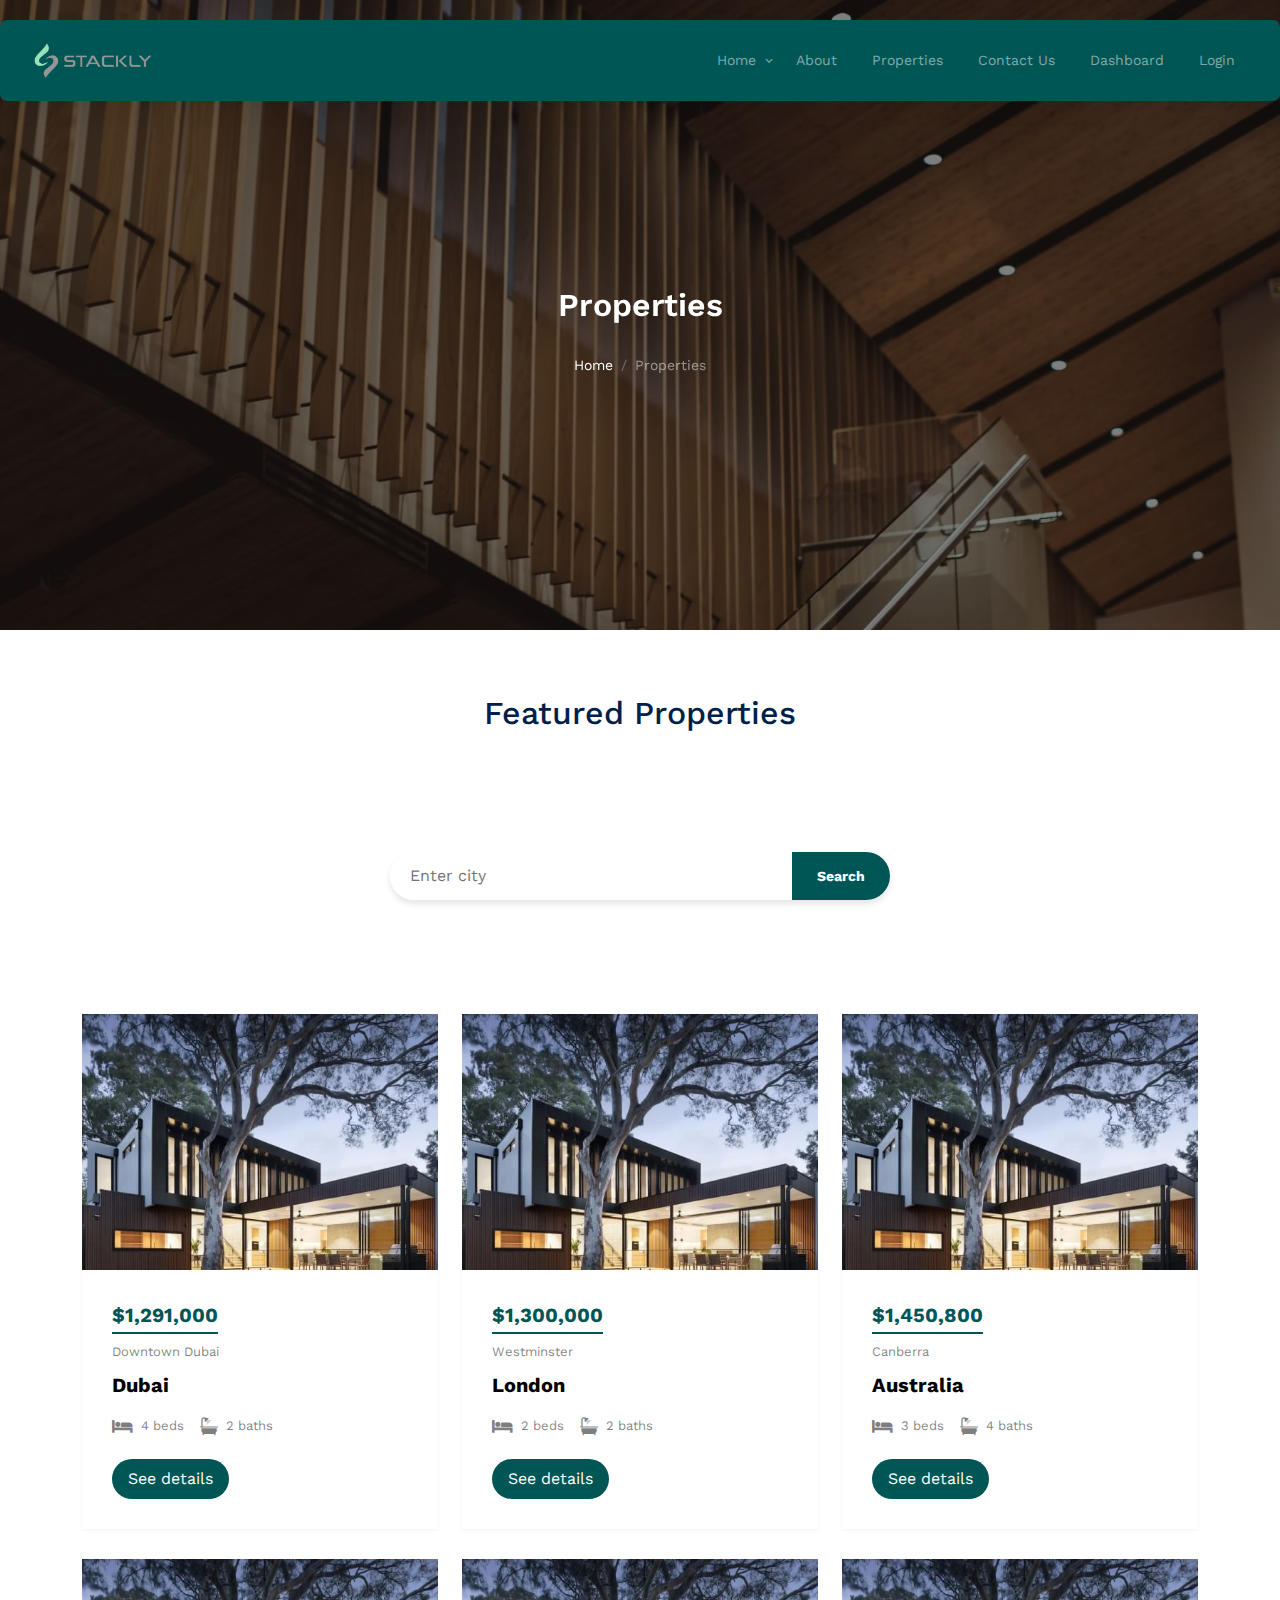
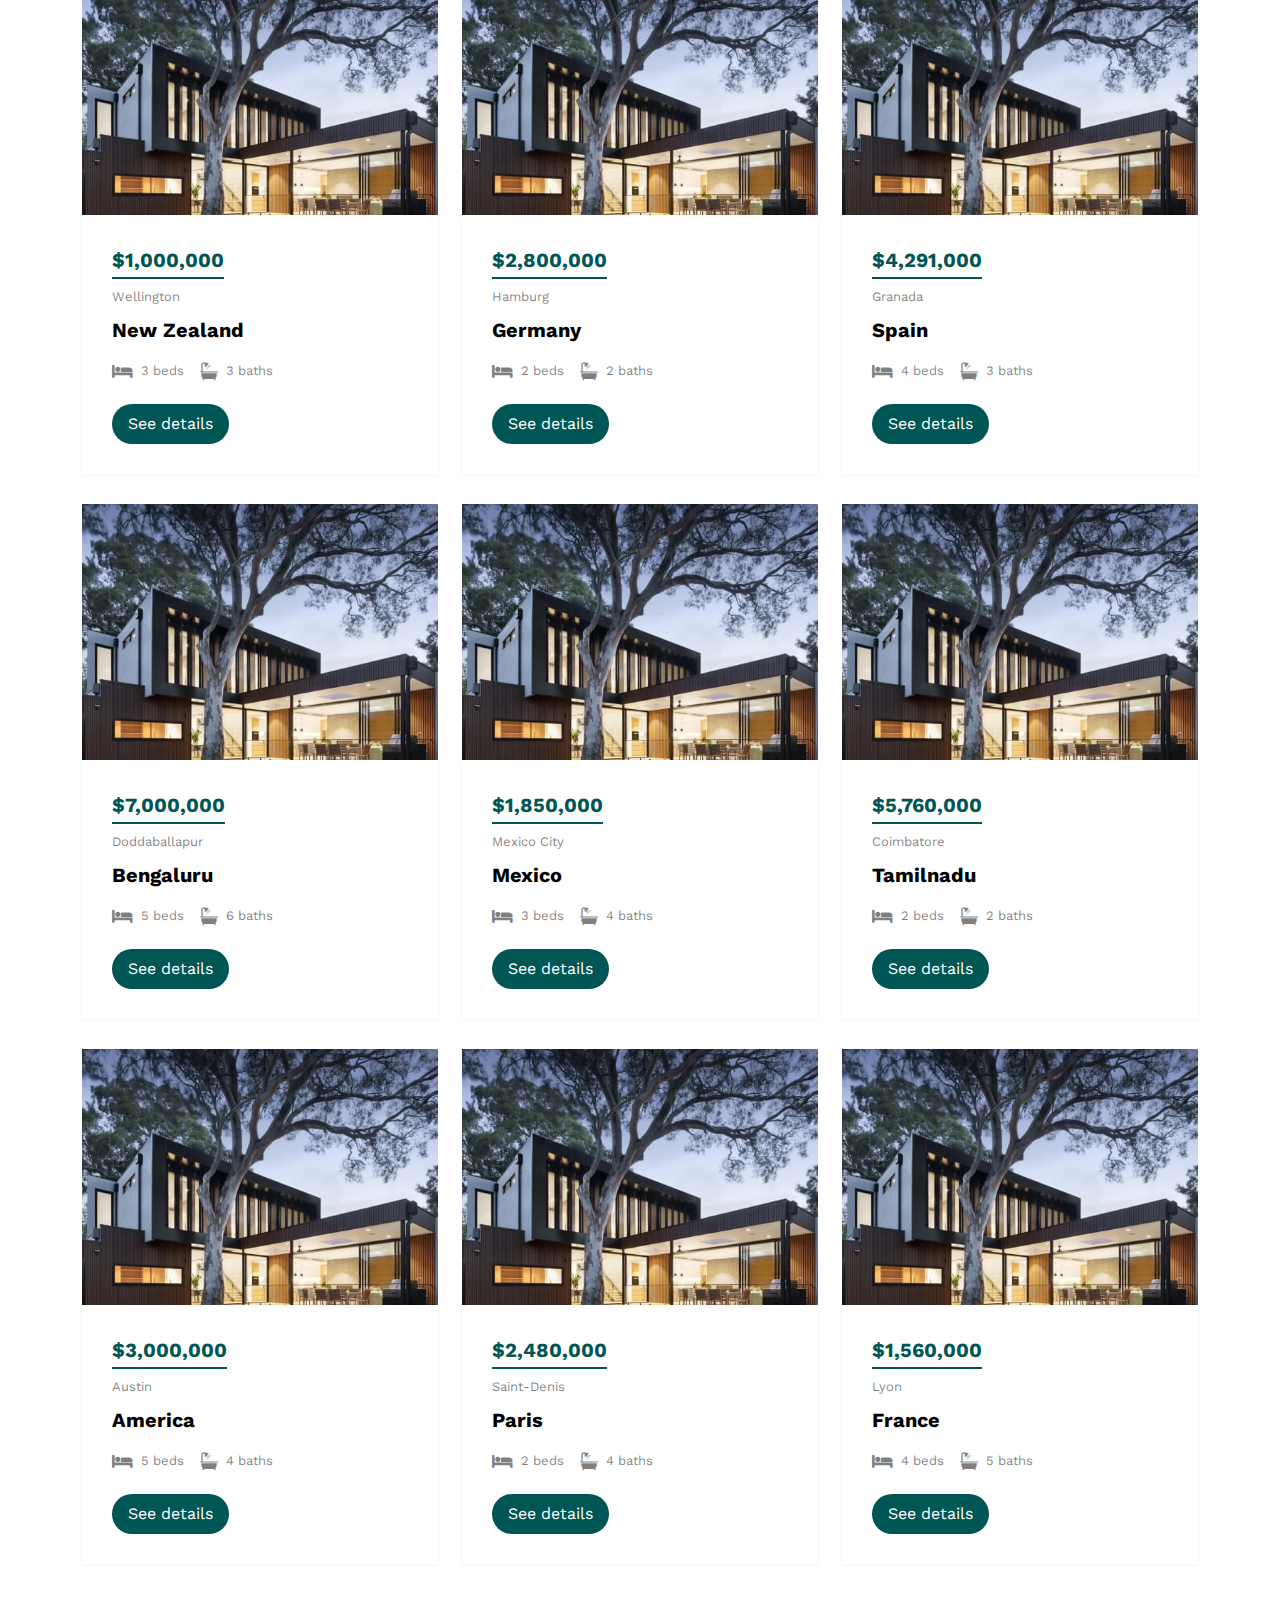
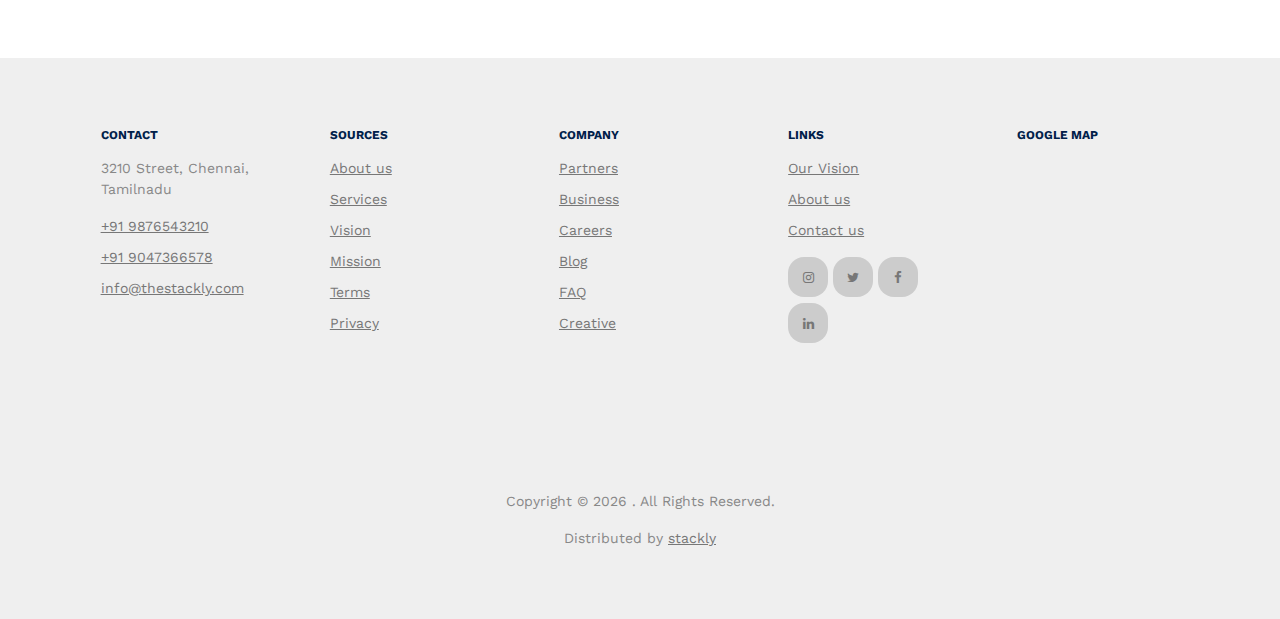
<file: properties.html>
<!DOCTYPE html>
<html lang="en">
  <head>
    <meta charset="utf-8" />
    <meta name="viewport" content="width=device-width, initial-scale=1" />
    <meta name="author" content="Untree.co" />
    <link rel="shortcut icon" href="favicon.png" />
    <meta name="description" content="" />
    <meta name="keywords" content="bootstrap, bootstrap5" />

    <!-- Google Fonts -->
    <link rel="preconnect" href="https://fonts.googleapis.com" />
    <link rel="preconnect" href="https://fonts.gstatic.com" crossorigin />
    <link
      href="https://fonts.googleapis.com/css2?family=Work+Sans:wght@400;500;600;700&display=swap"
      rel="stylesheet"
    />

    <!-- CSS -->
    <link rel="stylesheet" href="fonts/icomoon/style.css" />
    <link rel="stylesheet" href="fonts/flaticon/font/flaticon.css" />
    <link rel="stylesheet" href="css/tiny-slider.css" />
    <link rel="stylesheet" href="css/aos.css" />
    <link rel="stylesheet" href="css/style.css" />

    <title>Property &mdash; Free Bootstrap 5 Website Template by Untree.co</title>

    <style>
      /* Search bar container */
      .search-bar-wrap {
        display: flex;
        justify-content: center;
        align-items: center;
        margin-bottom: 50px;
      }

      /* Form styling */
      .search-bar {
        display: flex;
        max-width: 500px;
        width: 100%;
        border-radius: 50px;
        overflow: hidden;
        box-shadow: 0 4px 6px rgba(0,0,0,0.1);
      }

      /* Input field */
      .search-input {
        flex: 1;
        padding: 12px 20px;
        border: none;
        outline: none;
        font-size: 16px;
      }

      /* Search button */
      .search-btn {
        padding: 12px 25px;
        border: none;
        background-color: #005555;
        color: #fff;
        font-weight: bold;
        cursor: pointer;
        transition: background 0.3s ease;
      }

    </style>
  </head>

  <body>
    <!-- =========================
         HEADER / NAVBAR
    ============================== -->
    <div class="site-mobile-menu site-navbar-target">
      <div class="site-mobile-menu-header">
        <div class="site-mobile-menu-close">
          <span class="icofont-close js-menu-toggle"></span>
        </div>
      </div>
      <div class="site-mobile-menu-body"></div>
    </div>

    <nav class="site-nav">
      <div class="container-fluid p-0">
        <div class="menu-bg-wrap">
          <div class="site-navigation">
            <a href="index.html" class="logo m-0 float-start">
              <img src="images/stackly_logo.webp" alt="Property Logo" style="height:40px;">
            </a>
            <ul class="js-clone-nav d-none d-lg-inline-block text-start site-menu float-end">
              <li class="has-children">
                <a href="index.html" class="active">Home</a>
                <ul class="dropdown">
                  <li><a href="#">Home Page 2</a></li>
                </ul>
              </li>
              <li><a href="#about">About</a></li>
              <li><a href="#properties">Properties</a></li>
              <li><a href="#contact">Contact Us</a></li>
              <li><a href="dashboard.html">Dashboard</a></li>
              <li><a href="login.html">Login</a></li>
            </ul>
            <a
              href="#"
              class="burger light me-auto float-end mt-1 site-menu-toggle js-menu-toggle d-inline-block d-lg-none"
              data-toggle="collapse"
              data-target="#main-navbar"
            >
              <span></span>
            </a>
          </div>
        </div>
      </div>
    </nav>

    <!-- =========================
         HERO SECTION
    ============================== -->
    <div class="hero page-inner overlay" style="background-image: url('images/hero_bg_1.webp')">
      <div class="container">
        <div class="row justify-content-center align-items-center">
          <div class="col-lg-9 text-center mt-5">
            <h1 class="heading" data-aos="fade-up">Properties</h1>
            <nav aria-label="breadcrumb" data-aos="fade-up" data-aos-delay="200">
              <ol class="breadcrumb text-center justify-content-center">
                <li class="breadcrumb-item"><a href="index.html">Home</a></li>
                <li class="breadcrumb-item active text-white-50" aria-current="page">Properties</li>
              </ol>
            </nav>
          </div>
        </div>
      </div>
    </div>

    <!-- =========================
         BODY / CONTENT SECTION
    ============================== -->
    <div class="section">
      <div class="container">
        <div class="row mb-5 align-items-center">
          <div class="col-lg-6 text-center mx-auto">
            <h2 class="font-weight-bold text-primary heading">Featured Properties</h2>
          </div>
        </div>
      </div>
    </div>

    <!-- SEARCH BAR -->
    <div class="search-bar-wrap text-center">
      <form class="search-bar" action="#" method="GET">
        <input type="text" name="city" placeholder="Enter city" class="search-input" />
        <button type="submit" class="search-btn">Search</button>
      </form>
    </div>

    <!-- PROPERTY LISTINGS -->
    <div class="section section-properties">
      <div class="container">
        <div class="row">
          <!-- Each property item repeated -->
          <div class="col-xs-12 col-sm-6 col-md-6 col-lg-4">
            <div class="property-item mb-30">
              <a href="property-single.html" class="img">
                <img src="images/img_1.webp" alt="Image" class="img-fluid" />
              </a>
              <div class="property-content">
                <div class="price mb-2"><span>$1,291,000</span></div>
                <div>
                  <span class="d-block mb-2 text-black-50">Downtown Dubai</span>
                  <span class="city d-block mb-3">Dubai</span>
                  <div class="specs d-flex mb-4">
                    <span class="d-block d-flex align-items-center me-3">
                      <span class="icon-bed me-2"></span><span class="caption">4 beds</span>
                    </span>
                    <span class="d-block d-flex align-items-center">
                      <span class="icon-bath me-2"></span><span class="caption">2 baths</span>
                    </span>
                  </div>
                  <a href="404.html" class="btn btn-primary py-2 px-3">See details</a>
                </div>
              </div>
            </div>
          </div>
          <!-- Repeat for other properties -->
                     <div class="col-xs-12 col-sm-6 col-md-6 col-lg-4">
            <div class="property-item mb-30">
              <a href="property-single.html" class="img">
                <img src="images/img_1.webp" alt="Image" class="img-fluid" />
              </a>
              <div class="property-content">
                <div class="price mb-2"><span>$1,300,000</span></div>
                <div>
                  <span class="d-block mb-2 text-black-50">Westminster</span>
                  <span class="city d-block mb-3">London</span>
                  <div class="specs d-flex mb-4">
                    <span class="d-block d-flex align-items-center me-3">
                      <span class="icon-bed me-2"></span><span class="caption">2 beds</span>
                    </span>
                    <span class="d-block d-flex align-items-center">
                      <span class="icon-bath me-2"></span><span class="caption">2 baths</span>
                    </span>
                  </div>
                  <a href="404.html" class="btn btn-primary py-2 px-3">See details</a>
                </div>
              </div>
            </div>
          </div>

                    <div class="col-xs-12 col-sm-6 col-md-6 col-lg-4">
            <div class="property-item mb-30">
              <a href="property-single.html" class="img">
                <img src="images/img_1.webp" alt="Image" class="img-fluid" />
              </a>
              <div class="property-content">
                <div class="price mb-2"><span>$1,450,800</span></div>
                <div>
                  <span class="d-block mb-2 text-black-50">Canberra</span>
                  <span class="city d-block mb-3">Australia</span>
                  <div class="specs d-flex mb-4">
                    <span class="d-block d-flex align-items-center me-3">
                      <span class="icon-bed me-2"></span><span class="caption">3 beds</span>
                    </span>
                    <span class="d-block d-flex align-items-center">
                      <span class="icon-bath me-2"></span><span class="caption">4 baths</span>
                    </span>
                  </div>
                  <a href="404.html" class="btn btn-primary py-2 px-3">See details</a>
                </div>
              </div>
            </div>
          </div>

                    <div class="col-xs-12 col-sm-6 col-md-6 col-lg-4">
            <div class="property-item mb-30">
              <a href="property-single.html" class="img">
                <img src="images/img_1.webp" alt="Image" class="img-fluid" />
              </a>
              <div class="property-content">
                <div class="price mb-2"><span>$1,000,000</span></div>
                <div>
                  <span class="d-block mb-2 text-black-50">Wellington</span>
                  <span class="city d-block mb-3">New Zealand</span>
                  <div class="specs d-flex mb-4">
                    <span class="d-block d-flex align-items-center me-3">
                      <span class="icon-bed me-2"></span><span class="caption">3 beds</span>
                    </span>
                    <span class="d-block d-flex align-items-center">
                      <span class="icon-bath me-2"></span><span class="caption">3 baths</span>
                    </span>
                  </div>
                  <a href="404.html" class="btn btn-primary py-2 px-3">See details</a>
                </div>
              </div>
            </div>
          </div>

                    <div class="col-xs-12 col-sm-6 col-md-6 col-lg-4">
            <div class="property-item mb-30">
              <a href="property-single.html" class="img">
                <img src="images/img_1.webp" alt="Image" class="img-fluid" />
              </a>
              <div class="property-content">
                <div class="price mb-2"><span>$2,800,000</span></div>
                <div>
                  <span class="d-block mb-2 text-black-50">Hamburg</span>
                  <span class="city d-block mb-3">Germany</span>
                  <div class="specs d-flex mb-4">
                    <span class="d-block d-flex align-items-center me-3">
                      <span class="icon-bed me-2"></span><span class="caption">2 beds</span>
                    </span>
                    <span class="d-block d-flex align-items-center">
                      <span class="icon-bath me-2"></span><span class="caption">2 baths</span>
                    </span>
                  </div>
                  <a href="404.html" class="btn btn-primary py-2 px-3">See details</a>
                </div>
              </div>
            </div>
          </div>

                    <div class="col-xs-12 col-sm-6 col-md-6 col-lg-4">
            <div class="property-item mb-30">
              <a href="property-single.html" class="img">
                <img src="images/img_1.webp" alt="Image" class="img-fluid" />
              </a>
              <div class="property-content">
                <div class="price mb-2"><span>$4,291,000</span></div>
                <div>
                  <span class="d-block mb-2 text-black-50">Granada</span>
                  <span class="city d-block mb-3">Spain</span>
                  <div class="specs d-flex mb-4">
                    <span class="d-block d-flex align-items-center me-3">
                      <span class="icon-bed me-2"></span><span class="caption">4 beds</span>
                    </span>
                    <span class="d-block d-flex align-items-center">
                      <span class="icon-bath me-2"></span><span class="caption">3 baths</span>
                    </span>
                  </div>
                  <a href="404.html" class="btn btn-primary py-2 px-3">See details</a>
                </div>
              </div>
            </div>
          </div>

                    <div class="col-xs-12 col-sm-6 col-md-6 col-lg-4">
            <div class="property-item mb-30">
              <a href="property-single.html" class="img">
                <img src="images/img_1.webp" alt="Image" class="img-fluid" />
              </a>
              <div class="property-content">
                <div class="price mb-2"><span>$7,000,000</span></div>
                <div>
                  <span class="d-block mb-2 text-black-50">Doddaballapur</span>
                  <span class="city d-block mb-3">Bengaluru</span>
                  <div class="specs d-flex mb-4">
                    <span class="d-block d-flex align-items-center me-3">
                      <span class="icon-bed me-2"></span><span class="caption">5 beds</span>
                    </span>
                    <span class="d-block d-flex align-items-center">
                      <span class="icon-bath me-2"></span><span class="caption">6 baths</span>
                    </span>
                  </div>
                  <a href="404.html" class="btn btn-primary py-2 px-3">See details</a>
                </div>
              </div>
            </div>
          </div>

                    <div class="col-xs-12 col-sm-6 col-md-6 col-lg-4">
            <div class="property-item mb-30">
              <a href="property-single.html" class="img">
                <img src="images/img_1.webp" alt="Image" class="img-fluid" />
              </a>
              <div class="property-content">
                <div class="price mb-2"><span>$1,850,000</span></div>
                <div>
                  <span class="d-block mb-2 text-black-50">Mexico City</span>
                  <span class="city d-block mb-3">Mexico</span>
                  <div class="specs d-flex mb-4">
                    <span class="d-block d-flex align-items-center me-3">
                      <span class="icon-bed me-2"></span><span class="caption">3 beds</span>
                    </span>
                    <span class="d-block d-flex align-items-center">
                      <span class="icon-bath me-2"></span><span class="caption">4 baths</span>
                    </span>
                  </div>
                  <a href="404.html" class="btn btn-primary py-2 px-3">See details</a>
                </div>
              </div>
            </div>
          </div>

                    <div class="col-xs-12 col-sm-6 col-md-6 col-lg-4">
            <div class="property-item mb-30">
              <a href="property-single.html" class="img">
                <img src="images/img_1.webp" alt="Image" class="img-fluid" />
              </a>
              <div class="property-content">
                <div class="price mb-2"><span>$5,760,000</span></div>
                <div>
                  <span class="d-block mb-2 text-black-50">Coimbatore</span>
                  <span class="city d-block mb-3">Tamilnadu</span>
                  <div class="specs d-flex mb-4">
                    <span class="d-block d-flex align-items-center me-3">
                      <span class="icon-bed me-2"></span><span class="caption">2 beds</span>
                    </span>
                    <span class="d-block d-flex align-items-center">
                      <span class="icon-bath me-2"></span><span class="caption">2 baths</span>
                    </span>
                  </div>
                  <a href="404.html" class="btn btn-primary py-2 px-3">See details</a>
                </div>
              </div>
            </div>
          </div>

                    <div class="col-xs-12 col-sm-6 col-md-6 col-lg-4">
            <div class="property-item mb-30">
              <a href="property-single.html" class="img">
                <img src="images/img_1.webp" alt="Image" class="img-fluid" />
              </a>
              <div class="property-content">
                <div class="price mb-2"><span>$3,000,000</span></div>
                <div>
                  <span class="d-block mb-2 text-black-50">Austin</span>
                  <span class="city d-block mb-3">America</span>
                  <div class="specs d-flex mb-4">
                    <span class="d-block d-flex align-items-center me-3">
                      <span class="icon-bed me-2"></span><span class="caption">5 beds</span>
                    </span>
                    <span class="d-block d-flex align-items-center">
                      <span class="icon-bath me-2"></span><span class="caption">4 baths</span>
                    </span>
                  </div>
                  <a href="404.html" class="btn btn-primary py-2 px-3">See details</a>
                </div>
              </div>
            </div>
          </div>

                    <div class="col-xs-12 col-sm-6 col-md-6 col-lg-4">
            <div class="property-item mb-30">
              <a href="property-single.html" class="img">
                <img src="images/img_1.webp" alt="Image" class="img-fluid" />
              </a>
              <div class="property-content">
                <div class="price mb-2"><span>$2,480,000</span></div>
                <div>
                  <span class="d-block mb-2 text-black-50">Saint-Denis</span>
                  <span class="city d-block mb-3">Paris</span>
                  <div class="specs d-flex mb-4">
                    <span class="d-block d-flex align-items-center me-3">
                      <span class="icon-bed me-2"></span><span class="caption">2 beds</span>
                    </span>
                    <span class="d-block d-flex align-items-center">
                      <span class="icon-bath me-2"></span><span class="caption">4 baths</span>
                    </span>
                  </div>
                  <a href="404.html" class="btn btn-primary py-2 px-3">See details</a>
                </div>
              </div>
            </div>
          </div>

                    <div class="col-xs-12 col-sm-6 col-md-6 col-lg-4">
            <div class="property-item mb-30">
              <a href="property-single.html" class="img">
                <img src="images/img_1.webp" alt="Image" class="img-fluid" />
              </a>
              <div class="property-content">
                <div class="price mb-2"><span>$1,560,000</span></div>
                <div>
                  <span class="d-block mb-2 text-black-50">Lyon</span>
                  <span class="city d-block mb-3">France</span>
                  <div class="specs d-flex mb-4">
                    <span class="d-block d-flex align-items-center me-3">
                      <span class="icon-bed me-2"></span><span class="caption">4 beds</span>
                    </span>
                    <span class="d-block d-flex align-items-center">
                      <span class="icon-bath me-2"></span><span class="caption">5 baths</span>
                    </span>
                  </div>
                  <a href="404.html" class="btn btn-primary py-2 px-3">See details</a>
                </div>
              </div>
            </div>
          </div>
        </div>
      </div>
    </div>

    <!-- =========================
         FOOTER SECTION
    ============================== -->
<div class="site-footer">
  <div class="container">
    <div class="row">
    <div class="row text-center text-md-start">
      <!-- Contact -->
      <div class="col-12 col-md-2 mx-auto mb-4">
        <div class="widget">
          <h3>Contact</h3>
          <address>3210 Street, Chennai, Tamilnadu</address>
          <ul class="list-unstyled links">
            <li><a href="#">+91 9876543210</a></li>
            <li><a href="#">+91 9047366578</a></li>
            <li><a href="#">info@thestackly.com</a></li>
          </ul>
        </div>
      </div>

      <!-- Sources -->
      <div class="col-12 col-md-2 mx-auto mb-4">
        <div class="widget">
          <h3>Sources</h3>
          <ul class="list-unstyled links">
            <li><a href="404.html">About us</a></li>
            <li><a href="404.html">Services</a></li>
            <li><a href="404.html">Vision</a></li>
            <li><a href="404.html">Mission</a></li>
            <li><a href="404.html">Terms</a></li>
            <li><a href="404.html">Privacy</a></li>
          </ul>
        </div>
      </div>

      <!-- Company -->
      <div class="col-12 col-md-2 mx-auto mb-4">
        <div class="widget">
          <h3>Company</h3>
          <ul class="list-unstyled links">
            <li><a href="404.html">Partners</a></li>
            <li><a href="404.html">Business</a></li>
            <li><a href="404.html">Careers</a></li>
            <li><a href="404.html">Blog</a></li>
            <li><a href="404.html">FAQ</a></li>
            <li><a href="404.html">Creative</a></li>
          </ul>
        </div>
      </div>

      <!-- Links -->
      <div class="col-12 col-md-2 mx-auto mb-4">
        <div class="widget">
          <h3>Links</h3>
          <ul class="list-unstyled links">
            <li><a href="404.html">Our Vision</a></li>
            <li><a href="404.html">About us</a></li>
            <li><a href="404.html">Contact us</a></li>
          </ul>
          <ul class="list-unstyled social">
            <li><a href="404.html"><span class="icon-instagram"></span></a></li>
            <li><a href="404.html"><span class="icon-twitter"></span></a></li>
            <li><a href="404.html"><span class="icon-facebook"></span></a></li>
            <li><a href="404.html"><span class="icon-linkedin"></span></a></li>
          </ul>
        </div>
      </div>

      <!-- Google Map -->
      <div class="col-12 col-md-2 mx-auto mb-4">
        <div class="widget">
          <h3>Google Map</h3>
          <div class="footer-map mt-3">
            <iframe
              width="150"
              height="150"
              style="border:0; border-radius:8px;"
              loading="lazy"
              allowfullscreen
              referrerpolicy="no-referrer-when-downgrade"
              src="https://www.google.com/maps/embed?pb=!1m18!1m12!1m3!1d31096.299901780897!2d80.2209663!3d13.0826802!2m3!1f0!2f0!3f0!3m2!1i1024!2i768!4f13.1!3m3!1m2!1s0x3a5265d24b5c7587%3A0x7a667c4b108a52d!2sChennai%2C%20Tamil%20Nadu!5e0!3m2!1sen!2sin!4v1700000000000">
            </iframe>
          </div>
        </div>
      </div>
    </div>

    <!-- Footer Bottom -->
    <div class="row mt-5">
      <div class="col-12 text-center">
        <p>
          Copyright &copy;
          <script>document.write(new Date().getFullYear());</script>
          . All Rights Reserved.
        </p>
        <div>
          Distributed by <a href="https://stackly.com/" target="_blank">stackly</a>
        </div>
      </div>
    </div>
  </div>
</div>

    <!-- Preloader -->
    <div id="overlayer"></div>
    <div class="loader">
      <div class="spinner-border" role="status">
        <span class="visually-hidden">Loading...</span>
      </div>
    </div>

        <script src="js/bootstrap.bundle.min.js"></script>
    <script src="js/tiny-slider.js"></script>
    <script src="js/aos.js"></script>
    <script src="js/navbar.js"></script>
    <script src="js/counter.js"></script>
    <script src="js/custom.js"></script>

        <script>
  
  document.querySelector(".search-bar").addEventListener("submit", function (e) {
    e.preventDefault();  // prevent page reload

    let input = document.querySelector(".search-input").value.trim().toLowerCase();

    // Get all property cards
    let cards = document.querySelectorAll(".property-item");

    cards.forEach(card => {
        let city = card.querySelector(".city").innerText.trim().toLowerCase();

        // Show card if city matches search
        if (city.includes(input) || input === "") {
            card.style.display = "block";
        } else {
            card.style.display = "none";
        }
    });
});
</script>
  </body>
</html>
</file>
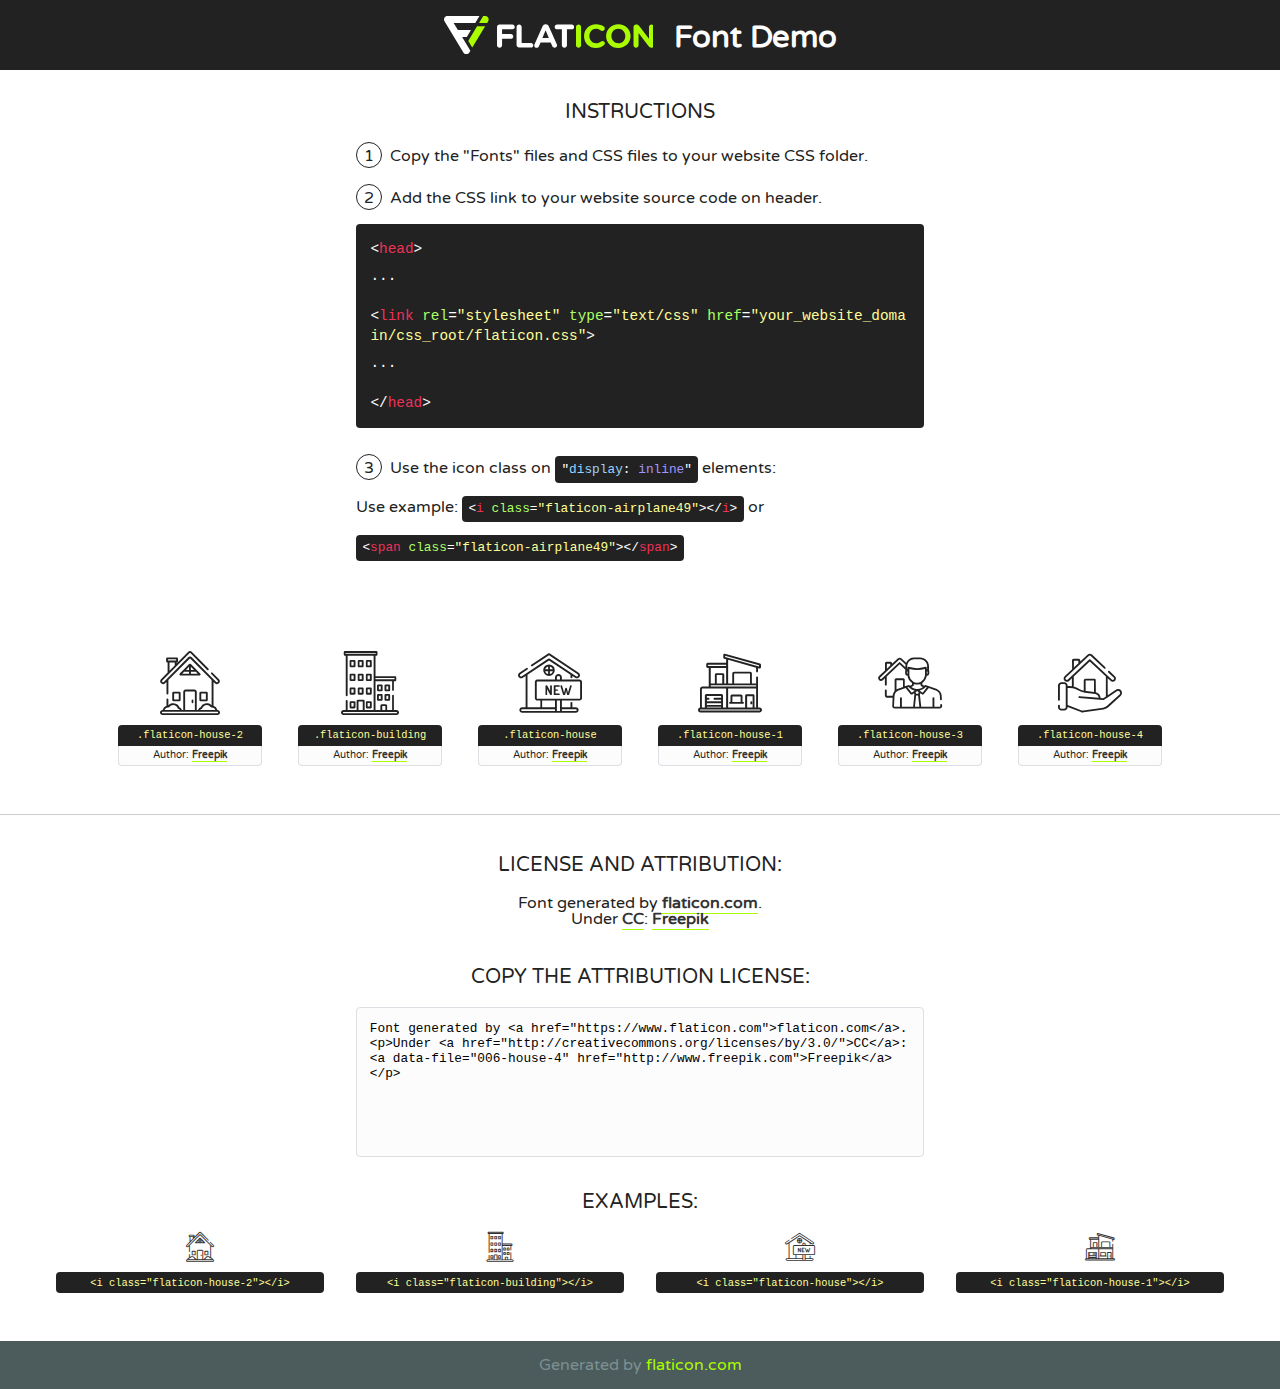
<file: fonts/flaticon/font/flaticon.html>
<!DOCTYPE html>
<!--
  Flaticon icon font: Flaticon
  Creation date: 29/11/2020 06:42
-->
<html>
<!DOCTYPE html>
<html>

<head>
    <title>Flaticon WebFont</title>
    <link href="http://fonts.googleapis.com/css?family=Varela+Round" rel="stylesheet" type="text/css" />
    <link rel="stylesheet" type="text/css" href="flaticon.css">
    <meta charset="UTF-8">
    <style>
    html, body, div, span, applet, object, iframe,
    h1, h2, h3, h4, h5, h6, p, blockquote, pre,
    a, abbr, acronym, address, big, cite, code,
    del, dfn, em, img, ins, kbd, q, s, samp,
    small, strike, strong, sub, sup, tt, var,
    b, u, i, center,
    dl, dt, dd, ol, ul, li,
    fieldset, form, label, legend,
    table, caption, tbody, tfoot, thead, tr, th, td,
    article, aside, canvas, details, embed, 
    figure, figcaption, footer, header, hgroup, 
    menu, nav, output, ruby, section, summary,
    time, mark, audio, video {
        margin: 0;
        padding: 0;
        border: 0;
        font-size: 100%;
        font: inherit;
        vertical-align: baseline;
    }
    /* HTML5 display-role reset for older browsers */
    article, aside, details, figcaption, figure, 
    footer, header, hgroup, menu, nav, section {
        display: block;
    }
    body {
        line-height: 1;
    }
    ol, ul {
        list-style: none;
    }
    blockquote, q {
        quotes: none;
    }
    blockquote:before, blockquote:after,
    q:before, q:after {
        content: '';
        content: none;
    }
    table {
        border-collapse: collapse;
        border-spacing: 0;
    }
    body {
        font-family: 'Varela Round', Helvetica, Arial, sans-serif;
        font-size: 16px;
        color: #222;
    }
    a {
        color: #333;
        border-bottom: 1px solid #a9fd00;
        font-weight: bold;
        text-decoration: none;
    }
    * {
        -moz-box-sizing: border-box;
        -webkit-box-sizing: border-box;
        box-sizing: border-box;
        margin: 0;
        padding: 0;
    }
    [class^="flaticon-"]:before, [class*=" flaticon-"]:before, [class^="flaticon-"]:after, [class*=" flaticon-"]:after {
        font-family: Flaticon;
        font-size: 30px;
        font-style: normal;
        margin-left: 20px;
        color: #333;
    }
    .wrapper {
        max-width: 600px;
        margin: auto;
        padding: 0 1em;
    }
    .title {
        font-size: 1.25em;
        text-align: center;
        margin-bottom: 1em;
        text-transform: uppercase;
    }
    header {
        text-align: center;
        background-color: #222;
        color: #fff;
        padding: 1em;
    }
    header .logo {
        width: 210px;
        height: 38px;
        display: inline-block;
        vertical-align: middle;
        margin-right: 1em;
        border: none;
    }
    header strong {
        font-size: 1.95em;
        font-weight: bold;
        vertical-align: middle;
        margin-top: 5px;
        display: inline-block;
    }
    .demo {
        margin: 2em auto;
        line-height: 1.25em;
    }
    .demo ul li {
        margin-bottom: 1em;
    }
    .demo ul li .num {
        color: #222;
        border-radius: 20px;
        display: inline-block;
        width: 26px;
        padding: 3px;
        height: 26px;
        text-align: center;
        margin-right: 0.5em;
        border: 1px solid #222;
    }
    .demo ul li code {
        background-color: #222;
        border-radius: 4px;
        padding: 0.25em 0.5em;
        display: inline-block;
        color: #fff;
        font-family: Consolas,Monaco,Lucida Console,Liberation Mono,DejaVu Sans Mono,Bitstream Vera Sans Mono,Courier New, monospace;
        font-weight: lighter;
        margin-top: 1em;
        font-size: 0.8em;
        word-break: break-all;
    }
    .demo ul li code.big {
        padding: 1em;
        font-size: 0.9em;
    }
    .demo ul li code .red {
        color: #EF3159;
    }
    .demo ul li code .green {
        color: #ACFF65;
    }
    .demo ul li code .yellow {
        color: #FFFF99;
    }
    .demo ul li code .blue {
        color: #99D3FF;
    }
    .demo ul li code .purple {
        color: #A295FF;
    }
    .demo ul li code .dots {
        margin-top: 0.5em;
        display: block;
    }
    #glyphs {
        border-bottom: 1px solid #ccc;
        padding: 2em 0;
        text-align: center;
    }
    .glyph {
        display: inline-block;
        width: 9em;
        margin: 1em;
        text-align: center;
        vertical-align: top;
        background: #FFF;
    }
    .glyph .glyph-icon {
        padding: 10px;
        display: block;
        font-family:"Flaticon";
        font-size: 64px;
        line-height: 1;
    }
    .glyph .glyph-icon:before {
        font-size: 64px;
        color: #222;
        margin-left: 0;
    }
    .class-name {
        font-size: 0.65em;
        background-color: #222;
        color: #fff;
        border-radius: 4px 4px 0 0;
        padding: 0.5em;
        color: #FFFF99;
        font-family: Consolas,Monaco,Lucida Console,Liberation Mono,DejaVu Sans Mono,Bitstream Vera Sans Mono,Courier New, monospace;
    }
    .author-name {
        font-size: 0.6em;
        background-color: #fcfcfd;
        border: 1px solid #DEDEE4;
        border-top: 0;
        border-radius: 0 0 4px 4px;
        padding: 0.5em;
    }
    .class-name:last-child {
        font-size: 10px;
        color:#888;
    }
    .class-name:last-child a {
        font-size: 10px;
        color:#555;
    }
    .class-name:last-child a:hover {
        color:#a9fd00;
    }
    .glyph > input {
        display: block;
        width: 100px;
        margin: 5px auto;
        text-align: center;
        font-size: 12px;
        cursor: text;
    }
    .glyph > input.icon-input {
        font-family:"Flaticon";
        font-size: 16px;
        margin-bottom: 10px;
    }
    .attribution .title {
        margin-top: 2em;
    }
    .attribution textarea {
        background-color: #fcfcfd;
        padding: 1em;
        border: none;
        box-shadow: none;
        border: 1px solid #DEDEE4;
        border-radius: 4px;
        resize: none;
        width: 100%;
        height: 150px;
        font-size: 0.8em;
        font-family: Consolas,Monaco,Lucida Console,Liberation Mono,DejaVu Sans Mono,Bitstream Vera Sans Mono,Courier New, monospace;
        -webkit-appearance: none;
    }
    .iconsuse {
        margin: 2em auto;
        text-align: center;
        max-width: 1200px;
    }
    .iconsuse:after {
        content: '';
        display: table;
        clear: both;
    }
    .iconsuse .image {
        float: left;
        width: 25%;
        padding: 0 1em;
    }
    .iconsuse .image p {
        margin-bottom: 1em;
    }
    .iconsuse .image span {
        display: block;
        font-size: 0.65em;
        background-color: #222;
        color: #fff;
        border-radius: 4px;
        padding: 0.5em;
        color: #FFFF99;
        margin-top: 1em;
        font-family: Consolas,Monaco,Lucida Console,Liberation Mono,DejaVu Sans Mono,Bitstream Vera Sans Mono,Courier New, monospace;
    }
    #footer {
        text-align: center;
        background-color: #4C5B5C;
        color: #7c9192;
        padding: 1em;
    }
    #footer a {
        border: none;
        color: #a9fd00;
        font-weight: normal;
    }
    @media (max-width: 960px) {
        .iconsuse .image {
            width: 50%;
        }
    }
    @media (max-width: 560px) {
        .iconsuse .image {
            width: 100%;
        }
    }
    </style>
</head>

<body class="characters-off">

    <header>
        <a href="https://www.flaticon.com" target="_blank" class="logo">
            <svg version="1.1" xmlns="http://www.w3.org/2000/svg" xmlns:xlink="http://www.w3.org/1999/xlink" xmlns:a="http://ns.adobe.com/AdobeSVGViewerExtensions/3.0/" viewBox="0 0 560.875 102.036" enable-background="new 0 0 560.875 102.036" xml:space="preserve">
                <defs>
                </defs>
                <g>
                    <g class="letters">
                        <path fill="#ffffff" d="M141.596,29.675c0-3.777,2.985-6.767,6.764-6.767h34.438c3.426,0,6.15,2.728,6.15,6.15
                        c0,3.43-2.724,6.149-6.15,6.149h-27.674v13.091h23.719c3.429,0,6.151,2.724,6.151,6.15c0,3.43-2.723,6.149-6.151,6.149h-23.719
                        v17.574c0,3.773-2.986,6.761-6.764,6.761c-3.779,0-6.764-2.989-6.764-6.761V29.675z"></path>
                        <path fill="#ffffff" d="M193.844,29.149c0-3.781,2.985-6.767,6.764-6.767c3.776,0,6.763,2.985,6.763,6.767v42.957h25.039
                        c3.426,0,6.149,2.726,6.149,6.153c0,3.425-2.723,6.15-6.149,6.15h-31.802c-3.779,0-6.764-2.986-6.764-6.768V29.149z"></path>
                        <path fill="#ffffff" d="M241.891,75.71l21.438-48.407c1.492-3.341,4.215-5.357,7.906-5.357h0.792
                        c3.686,0,6.323,2.017,7.815,5.357l21.439,48.407c0.436,0.967,0.701,1.845,0.701,2.723c0,3.602-2.809,6.501-6.414,6.501
                        c-3.161,0-5.269-1.845-6.499-4.655l-4.132-9.661h-27.059l-4.301,10.102c-1.144,2.631-3.426,4.214-6.237,4.214
                        c-3.517,0-6.24-2.81-6.24-6.325C241.1,77.64,241.451,76.677,241.891,75.71z M279.932,58.666l-8.521-20.297l-8.526,20.297H279.932
                        z"></path>
                        <path fill="#ffffff" d="M314.864,35.387H301.86c-3.429,0-6.239-2.813-6.239-6.238c0-3.429,2.811-6.24,6.239-6.24h39.533
                        c3.426,0,6.237,2.811,6.237,6.24c0,3.425-2.811,6.238-6.237,6.238h-13.001v42.785c0,3.773-2.99,6.761-6.764,6.761
                        c-3.779,0-6.764-2.989-6.764-6.761V35.387z"></path>
                        <path fill="#A9FD00" d="M352.615,29.149c0-3.781,2.985-6.767,6.767-6.767c3.774,0,6.761,2.985,6.761,6.767v49.024
                        c0,3.773-2.987,6.761-6.761,6.761c-3.781,0-6.767-2.989-6.767-6.761V29.149z"></path>
                        <path fill="#A9FD00" d="M374.132,53.836v-0.179c0-17.481,13.178-31.801,32.065-31.801c9.22,0,15.459,2.458,20.557,6.238
                        c1.402,1.054,2.637,2.985,2.637,5.357c0,3.692-2.985,6.59-6.681,6.59c-1.845,0-3.071-0.702-4.044-1.319
                        c-3.776-2.813-7.729-4.393-12.562-4.393c-10.364,0-17.831,8.611-17.831,19.154v0.173c0,10.542,7.291,19.329,17.831,19.329
                        c5.715,0,9.492-1.756,13.359-4.834c1.049-0.874,2.458-1.491,4.039-1.491c3.429,0,6.325,2.813,6.325,6.236
                        c0,2.106-1.056,3.78-2.282,4.834c-5.539,4.834-12.036,7.733-21.878,7.733C387.572,85.464,374.132,71.493,374.132,53.836z"></path>
                        <path fill="#A9FD00" d="M433.009,53.836v-0.179c0-17.481,13.79-31.801,32.766-31.801c18.981,0,32.592,14.143,32.592,31.628v0.173
                        c0,17.483-13.785,31.807-32.769,31.807C446.625,85.464,433.009,71.32,433.009,53.836z M484.224,53.836v-0.179
                        c0-10.539-7.725-19.326-18.626-19.326c-10.893,0-18.449,8.611-18.449,19.154v0.173c0,10.542,7.73,19.329,18.626,19.329
                        C476.676,72.986,484.224,64.378,484.224,53.836z"></path>
                        <path fill="#A9FD00" d="M506.233,29.321c0-3.774,2.99-6.763,6.767-6.763h1.401c3.252,0,5.183,1.583,7.029,3.953l26.093,34.265
                        V29.059c0-3.692,2.99-6.677,6.681-6.677c3.683,0,6.671,2.985,6.671,6.677v48.934c0,3.78-2.987,6.765-6.764,6.765h-0.436
                        c-3.257,0-5.188-1.581-7.034-3.953l-27.056-35.492v32.944c0,3.687-2.985,6.676-6.678,6.676c-3.683,0-6.673-2.989-6.673-6.676
                        V29.321z"></path>
                    </g>
                    <g class="insignia">
                        <path fill="#ffffff" d="M48.372,56.137h12.517l11.156-18.537H37.186L25.688,18.539h57.825L94.668,0H9.271
                        C5.925,0,2.842,1.801,1.198,4.716c-1.644,2.907-1.593,6.482,0.134,9.343l50.38,83.501c1.678,2.781,4.689,4.476,7.938,4.476
                        c3.246,0,6.257-1.695,7.935-4.476l2.898-4.804L48.372,56.137z"></path>
                        <g class="i">
                            <path fill="#A9FD00" d="M93.575,18.539h0.031v0.004l21.652,0.004l2.705-4.488c1.727-2.861,1.778-6.436,0.133-9.343
                            C116.454,1.801,113.371,0,110.026,0h-5.294L93.575,18.539z"></path>
                            <polygon fill="#A9FD00" points="88.291,27.356 64.725,66.486 75.519,84.404 109.942,27.356"></polygon>
                        </g>
                    </g>
                </g>
            </svg>
        </a>
        <strong>Font Demo</strong>
    </header>


    <section class="demo wrapper">

        <p class="title">Instructions</p>

        <ul>
            <li>
                <span class="num">1</span>Copy the "Fonts" files and CSS files to your website CSS folder.
            </li>
            <li>
                <span class="num">2</span>Add the CSS link to your website source code on header.
                <code class="big">
                    &lt;<span class="red">head</span>&gt;
                    <br/><span class="dots">...</span>
                    <br/>&lt;<span class="red">link</span> <span class="green">rel</span>=<span class="yellow">"stylesheet"</span> <span class="green">type</span>=<span class="yellow">"text/css"</span> <span class="green">href</span>=<span class="yellow">"your_website_domain/css_root/flaticon.css"</span>&gt;
                    <br/><span class="dots">...</span>
                    <br/>&lt;/<span class="red">head</span>&gt;
                </code>
            </li>

            <li>
                <p>
                    <span class="num">3</span>Use the icon class on <code>"<span class="blue">display</span>:<span class="purple"> inline</span>"</code> elements:
                    <br />
                    Use example: <code>&lt;<span class="red">i</span> <span class="green">class</span>=<span class="yellow">&quot;flaticon-airplane49&quot;</span>&gt;&lt;/<span class="red">i</span>&gt;</code> or <code>&lt;<span class="red">span</span> <span class="green">class</span>=<span class="yellow">&quot;flaticon-airplane49&quot;</span>&gt;&lt;/<span class="red">span</span>&gt;</code>
            </li>
        </ul>

    </section>




   <section id="glyphs">          
    
      
        <div class="glyph"><div class="glyph-icon flaticon-house-2"></div>
            <div class="class-name">.flaticon-house-2</div>
            <div class="author-name">Author: <a data-file="001-house-2" href="http://www.freepik.com">Freepik</a> </div> 
        </div>        
        
        <div class="glyph"><div class="glyph-icon flaticon-building"></div>
            <div class="class-name">.flaticon-building</div>
            <div class="author-name">Author: <a data-file="002-building" href="http://www.freepik.com">Freepik</a> </div> 
        </div>        
        
        <div class="glyph"><div class="glyph-icon flaticon-house"></div>
            <div class="class-name">.flaticon-house</div>
            <div class="author-name">Author: <a data-file="003-house" href="http://www.freepik.com">Freepik</a> </div> 
        </div>        
        
        <div class="glyph"><div class="glyph-icon flaticon-house-1"></div>
            <div class="class-name">.flaticon-house-1</div>
            <div class="author-name">Author: <a data-file="004-house-1" href="http://www.freepik.com">Freepik</a> </div> 
        </div>        
        
        <div class="glyph"><div class="glyph-icon flaticon-house-3"></div>
            <div class="class-name">.flaticon-house-3</div>
            <div class="author-name">Author: <a data-file="005-house-3" href="http://www.freepik.com">Freepik</a> </div> 
        </div>        
        
        <div class="glyph"><div class="glyph-icon flaticon-house-4"></div>
            <div class="class-name">.flaticon-house-4</div>
            <div class="author-name">Author: <a data-file="006-house-4" href="http://www.freepik.com">Freepik</a> </div> 
        </div>        
        

    </section>



    <section class="attribution wrapper"   style="text-align:center;">

      <div class="title">License and attribution:</div><div class="attrDiv">Font generated by <a href="https://www.flaticon.com">flaticon.com</a>. <div><p>Under <a href="http://creativecommons.org/licenses/by/3.0/">CC</a>: <a data-file="006-house-4" href="http://www.freepik.com">Freepik</a></p>  </div>
      </div>
      <div class="title">Copy the Attribution License:</div>

    <textarea onclick="this.focus();this.select();">Font generated by &lt;a href=&quot;https://www.flaticon.com&quot;&gt;flaticon.com&lt;/a&gt;. <p>Under <a href="http://creativecommons.org/licenses/by/3.0/">CC</a>: <a data-file="006-house-4" href="http://www.freepik.com">Freepik</a></p>  
     </textarea>

    </section>

    <section class="iconsuse">

          <div class="title">Examples:</div>            
             
            <div class="image">
                <p>
                    <i class="glyph-icon flaticon-house-2"></i> 
                    <span>&lt;i class=&quot;flaticon-house-2&quot;&gt;&lt;/i&gt;</span>
                </p>
            </div>
            
            <div class="image">
                <p>
                    <i class="glyph-icon flaticon-building"></i> 
                    <span>&lt;i class=&quot;flaticon-building&quot;&gt;&lt;/i&gt;</span>
                </p>
            </div>
            
            <div class="image">
                <p>
                    <i class="glyph-icon flaticon-house"></i> 
                    <span>&lt;i class=&quot;flaticon-house&quot;&gt;&lt;/i&gt;</span>
                </p>
            </div>
            
            <div class="image">
                <p>
                    <i class="glyph-icon flaticon-house-1"></i> 
                    <span>&lt;i class=&quot;flaticon-house-1&quot;&gt;&lt;/i&gt;</span>
                </p>
            </div>
                       
        </div>
                            
    </section>

<div id="footer">
    <div>Generated by <a href="https://www.flaticon.com">flaticon.com</a>
    </div>
</div>



</body>
</html>
</file>
<file: fonts/icomoon/style.css>
@font-face {
  font-family: 'icomoon';
  src:  url('fonts/icomoon.eot?10si43');
  src:  url('fonts/icomoon.eot?10si43#iefix') format('embedded-opentype'),
    url('fonts/icomoon.ttf?10si43') format('truetype'),
    url('fonts/icomoon.woff?10si43') format('woff'),
    url('fonts/icomoon.svg?10si43#icomoon') format('svg');
  font-weight: normal;
  font-style: normal;
}

[class^="icon-"], [class*=" icon-"] {
  /* use !important to prevent issues with browser extensions that change fonts */
  font-family: 'icomoon' !important;
  speak: none;
  font-style: normal;
  font-weight: normal;
  font-variant: normal;
  text-transform: none;
  line-height: 1;

  /* Better Font Rendering =========== */
  -webkit-font-smoothing: antialiased;
  -moz-osx-font-smoothing: grayscale;
}

.icon-asterisk:before {
  content: "\f069";
}
.icon-plus:before {
  content: "\f067";
}
.icon-question:before {
  content: "\f128";
}
.icon-minus:before {
  content: "\f068";
}
.icon-glass:before {
  content: "\f000";
}
.icon-music:before {
  content: "\f001";
}
.icon-search:before {
  content: "\f002";
}
.icon-envelope-o:before {
  content: "\f003";
}
.icon-heart:before {
  content: "\f004";
}
.icon-star:before {
  content: "\f005";
}
.icon-star-o:before {
  content: "\f006";
}
.icon-user:before {
  content: "\f007";
}
.icon-film:before {
  content: "\f008";
}
.icon-th-large:before {
  content: "\f009";
}
.icon-th:before {
  content: "\f00a";
}
.icon-th-list:before {
  content: "\f00b";
}
.icon-check:before {
  content: "\f00c";
}
.icon-close:before {
  content: "\f00d";
}
.icon-remove:before {
  content: "\f00d";
}
.icon-times:before {
  content: "\f00d";
}
.icon-search-plus:before {
  content: "\f00e";
}
.icon-search-minus:before {
  content: "\f010";
}
.icon-power-off:before {
  content: "\f011";
}
.icon-signal:before {
  content: "\f012";
}
.icon-cog:before {
  content: "\f013";
}
.icon-gear:before {
  content: "\f013";
}
.icon-trash-o:before {
  content: "\f014";
}
.icon-home:before {
  content: "\f015";
}
.icon-file-o:before {
  content: "\f016";
}
.icon-clock-o:before {
  content: "\f017";
}
.icon-road:before {
  content: "\f018";
}
.icon-download:before {
  content: "\f019";
}
.icon-arrow-circle-o-down:before {
  content: "\f01a";
}
.icon-arrow-circle-o-up:before {
  content: "\f01b";
}
.icon-inbox:before {
  content: "\f01c";
}
.icon-play-circle-o:before {
  content: "\f01d";
}
.icon-repeat:before {
  content: "\f01e";
}
.icon-rotate-right:before {
  content: "\f01e";
}
.icon-refresh:before {
  content: "\f021";
}
.icon-list-alt:before {
  content: "\f022";
}
.icon-lock:before {
  content: "\f023";
}
.icon-flag:before {
  content: "\f024";
}
.icon-headphones:before {
  content: "\f025";
}
.icon-volume-off:before {
  content: "\f026";
}
.icon-volume-down:before {
  content: "\f027";
}
.icon-volume-up:before {
  content: "\f028";
}
.icon-qrcode:before {
  content: "\f029";
}
.icon-barcode:before {
  content: "\f02a";
}
.icon-tag:before {
  content: "\f02b";
}
.icon-tags:before {
  content: "\f02c";
}
.icon-book:before {
  content: "\f02d";
}
.icon-bookmark:before {
  content: "\f02e";
}
.icon-print:before {
  content: "\f02f";
}
.icon-camera:before {
  content: "\f030";
}
.icon-font:before {
  content: "\f031";
}
.icon-bold:before {
  content: "\f032";
}
.icon-italic:before {
  content: "\f033";
}
.icon-text-height:before {
  content: "\f034";
}
.icon-text-width:before {
  content: "\f035";
}
.icon-align-left:before {
  content: "\f036";
}
.icon-align-center:before {
  content: "\f037";
}
.icon-align-right:before {
  content: "\f038";
}
.icon-align-justify:before {
  content: "\f039";
}
.icon-list:before {
  content: "\f03a";
}
.icon-dedent:before {
  content: "\f03b";
}
.icon-outdent:before {
  content: "\f03b";
}
.icon-indent:before {
  content: "\f03c";
}
.icon-video-camera:before {
  content: "\f03d";
}
.icon-image:before {
  content: "\f03e";
}
.icon-photo:before {
  content: "\f03e";
}
.icon-picture-o:before {
  content: "\f03e";
}
.icon-pencil:before {
  content: "\f040";
}
.icon-map-marker:before {
  content: "\f041";
}
.icon-adjust:before {
  content: "\f042";
}
.icon-tint:before {
  content: "\f043";
}
.icon-edit:before {
  content: "\f044";
}
.icon-pencil-square-o:before {
  content: "\f044";
}
.icon-share-square-o:before {
  content: "\f045";
}
.icon-check-square-o:before {
  content: "\f046";
}
.icon-arrows:before {
  content: "\f047";
}
.icon-step-backward:before {
  content: "\f048";
}
.icon-fast-backward:before {
  content: "\f049";
}
.icon-backward:before {
  content: "\f04a";
}
.icon-play:before {
  content: "\f04b";
}
.icon-pause:before {
  content: "\f04c";
}
.icon-stop:before {
  content: "\f04d";
}
.icon-forward:before {
  content: "\f04e";
}
.icon-fast-forward:before {
  content: "\f050";
}
.icon-step-forward:before {
  content: "\f051";
}
.icon-eject:before {
  content: "\f052";
}
.icon-chevron-left:before {
  content: "\f053";
}
.icon-chevron-right:before {
  content: "\f054";
}
.icon-plus-circle:before {
  content: "\f055";
}
.icon-minus-circle:before {
  content: "\f056";
}
.icon-times-circle:before {
  content: "\f057";
}
.icon-check-circle:before {
  content: "\f058";
}
.icon-question-circle:before {
  content: "\f059";
}
.icon-info-circle:before {
  content: "\f05a";
}
.icon-crosshairs:before {
  content: "\f05b";
}
.icon-times-circle-o:before {
  content: "\f05c";
}
.icon-check-circle-o:before {
  content: "\f05d";
}
.icon-ban:before {
  content: "\f05e";
}
.icon-arrow-left:before {
  content: "\f060";
}
.icon-arrow-right:before {
  content: "\f061";
}
.icon-arrow-up:before {
  content: "\f062";
}
.icon-arrow-down:before {
  content: "\f063";
}
.icon-mail-forward:before {
  content: "\f064";
}
.icon-share:before {
  content: "\f064";
}
.icon-expand:before {
  content: "\f065";
}
.icon-compress:before {
  content: "\f066";
}
.icon-exclamation-circle:before {
  content: "\f06a";
}
.icon-gift:before {
  content: "\f06b";
}
.icon-leaf:before {
  content: "\f06c";
}
.icon-fire:before {
  content: "\f06d";
}
.icon-eye:before {
  content: "\f06e";
}
.icon-eye-slash:before {
  content: "\f070";
}
.icon-exclamation-triangle:before {
  content: "\f071";
}
.icon-warning:before {
  content: "\f071";
}
.icon-plane:before {
  content: "\f072";
}
.icon-calendar:before {
  content: "\f073";
}
.icon-random:before {
  content: "\f074";
}
.icon-comment:before {
  content: "\f075";
}
.icon-magnet:before {
  content: "\f076";
}
.icon-chevron-up:before {
  content: "\f077";
}
.icon-chevron-down:before {
  content: "\f078";
}
.icon-retweet:before {
  content: "\f079";
}
.icon-shopping-cart:before {
  content: "\f07a";
}
.icon-folder:before {
  content: "\f07b";
}
.icon-folder-open:before {
  content: "\f07c";
}
.icon-arrows-v:before {
  content: "\f07d";
}
.icon-arrows-h:before {
  content: "\f07e";
}
.icon-bar-chart:before {
  content: "\f080";
}
.icon-bar-chart-o:before {
  content: "\f080";
}
.icon-twitter-square:before {
  content: "\f081";
}
.icon-facebook-square:before {
  content: "\f082";
}
.icon-camera-retro:before {
  content: "\f083";
}
.icon-key:before {
  content: "\f084";
}
.icon-cogs:before {
  content: "\f085";
}
.icon-gears:before {
  content: "\f085";
}
.icon-comments:before {
  content: "\f086";
}
.icon-thumbs-o-up:before {
  content: "\f087";
}
.icon-thumbs-o-down:before {
  content: "\f088";
}
.icon-star-half:before {
  content: "\f089";
}
.icon-heart-o:before {
  content: "\f08a";
}
.icon-sign-out:before {
  content: "\f08b";
}
.icon-linkedin-square:before {
  content: "\f08c";
}
.icon-thumb-tack:before {
  content: "\f08d";
}
.icon-external-link:before {
  content: "\f08e";
}
.icon-sign-in:before {
  content: "\f090";
}
.icon-trophy:before {
  content: "\f091";
}
.icon-github-square:before {
  content: "\f092";
}
.icon-upload:before {
  content: "\f093";
}
.icon-lemon-o:before {
  content: "\f094";
}
.icon-phone:before {
  content: "\f095";
}
.icon-square-o:before {
  content: "\f096";
}
.icon-bookmark-o:before {
  content: "\f097";
}
.icon-phone-square:before {
  content: "\f098";
}
.icon-twitter:before {
  content: "\f099";
}
.icon-facebook:before {
  content: "\f09a";
}
.icon-facebook-f:before {
  content: "\f09a";
}
.icon-github:before {
  content: "\f09b";
}
.icon-unlock:before {
  content: "\f09c";
}
.icon-credit-card:before {
  content: "\f09d";
}
.icon-feed:before {
  content: "\f09e";
}
.icon-rss:before {
  content: "\f09e";
}
.icon-hdd-o:before {
  content: "\f0a0";
}
.icon-bullhorn:before {
  content: "\f0a1";
}
.icon-bell-o:before {
  content: "\f0a2";
}
.icon-certificate:before {
  content: "\f0a3";
}
.icon-hand-o-right:before {
  content: "\f0a4";
}
.icon-hand-o-left:before {
  content: "\f0a5";
}
.icon-hand-o-up:before {
  content: "\f0a6";
}
.icon-hand-o-down:before {
  content: "\f0a7";
}
.icon-arrow-circle-left:before {
  content: "\f0a8";
}
.icon-arrow-circle-right:before {
  content: "\f0a9";
}
.icon-arrow-circle-up:before {
  content: "\f0aa";
}
.icon-arrow-circle-down:before {
  content: "\f0ab";
}
.icon-globe:before {
  content: "\f0ac";
}
.icon-wrench:before {
  content: "\f0ad";
}
.icon-tasks:before {
  content: "\f0ae";
}
.icon-filter:before {
  content: "\f0b0";
}
.icon-briefcase:before {
  content: "\f0b1";
}
.icon-arrows-alt:before {
  content: "\f0b2";
}
.icon-group:before {
  content: "\f0c0";
}
.icon-users:before {
  content: "\f0c0";
}
.icon-chain:before {
  content: "\f0c1";
}
.icon-link:before {
  content: "\f0c1";
}
.icon-cloud:before {
  content: "\f0c2";
}
.icon-flask:before {
  content: "\f0c3";
}
.icon-cut:before {
  content: "\f0c4";
}
.icon-scissors:before {
  content: "\f0c4";
}
.icon-copy:before {
  content: "\f0c5";
}
.icon-files-o:before {
  content: "\f0c5";
}
.icon-paperclip:before {
  content: "\f0c6";
}
.icon-floppy-o:before {
  content: "\f0c7";
}
.icon-save:before {
  content: "\f0c7";
}
.icon-square:before {
  content: "\f0c8";
}
.icon-bars:before {
  content: "\f0c9";
}
.icon-navicon:before {
  content: "\f0c9";
}
.icon-reorder:before {
  content: "\f0c9";
}
.icon-list-ul:before {
  content: "\f0ca";
}
.icon-list-ol:before {
  content: "\f0cb";
}
.icon-strikethrough:before {
  content: "\f0cc";
}
.icon-underline:before {
  content: "\f0cd";
}
.icon-table:before {
  content: "\f0ce";
}
.icon-magic:before {
  content: "\f0d0";
}
.icon-truck:before {
  content: "\f0d1";
}
.icon-pinterest:before {
  content: "\f0d2";
}
.icon-pinterest-square:before {
  content: "\f0d3";
}
.icon-google-plus-square:before {
  content: "\f0d4";
}
.icon-google-plus:before {
  content: "\f0d5";
}
.icon-money:before {
  content: "\f0d6";
}
.icon-caret-down:before {
  content: "\f0d7";
}
.icon-caret-up:before {
  content: "\f0d8";
}
.icon-caret-left:before {
  content: "\f0d9";
}
.icon-caret-right:before {
  content: "\f0da";
}
.icon-columns:before {
  content: "\f0db";
}
.icon-sort:before {
  content: "\f0dc";
}
.icon-unsorted:before {
  content: "\f0dc";
}
.icon-sort-desc:before {
  content: "\f0dd";
}
.icon-sort-down:before {
  content: "\f0dd";
}
.icon-sort-asc:before {
  content: "\f0de";
}
.icon-sort-up:before {
  content: "\f0de";
}
.icon-envelope:before {
  content: "\f0e0";
}
.icon-linkedin:before {
  content: "\f0e1";
}
.icon-rotate-left:before {
  content: "\f0e2";
}
.icon-undo:before {
  content: "\f0e2";
}
.icon-gavel:before {
  content: "\f0e3";
}
.icon-legal:before {
  content: "\f0e3";
}
.icon-dashboard:before {
  content: "\f0e4";
}
.icon-tachometer:before {
  content: "\f0e4";
}
.icon-comment-o:before {
  content: "\f0e5";
}
.icon-comments-o:before {
  content: "\f0e6";
}
.icon-bolt:before {
  content: "\f0e7";
}
.icon-flash:before {
  content: "\f0e7";
}
.icon-sitemap:before {
  content: "\f0e8";
}
.icon-umbrella:before {
  content: "\f0e9";
}
.icon-clipboard:before {
  content: "\f0ea";
}
.icon-paste:before {
  content: "\f0ea";
}
.icon-lightbulb-o:before {
  content: "\f0eb";
}
.icon-exchange:before {
  content: "\f0ec";
}
.icon-cloud-download:before {
  content: "\f0ed";
}
.icon-cloud-upload:before {
  content: "\f0ee";
}
.icon-user-md:before {
  content: "\f0f0";
}
.icon-stethoscope:before {
  content: "\f0f1";
}
.icon-suitcase:before {
  content: "\f0f2";
}
.icon-bell:before {
  content: "\f0f3";
}
.icon-coffee:before {
  content: "\f0f4";
}
.icon-cutlery:before {
  content: "\f0f5";
}
.icon-file-text-o:before {
  content: "\f0f6";
}
.icon-building-o:before {
  content: "\f0f7";
}
.icon-hospital-o:before {
  content: "\f0f8";
}
.icon-ambulance:before {
  content: "\f0f9";
}
.icon-medkit:before {
  content: "\f0fa";
}
.icon-fighter-jet:before {
  content: "\f0fb";
}
.icon-beer:before {
  content: "\f0fc";
}
.icon-h-square:before {
  content: "\f0fd";
}
.icon-plus-square:before {
  content: "\f0fe";
}
.icon-angle-double-left:before {
  content: "\f100";
}
.icon-angle-double-right:before {
  content: "\f101";
}
.icon-angle-double-up:before {
  content: "\f102";
}
.icon-angle-double-down:before {
  content: "\f103";
}
.icon-angle-left:before {
  content: "\f104";
}
.icon-angle-right:before {
  content: "\f105";
}
.icon-angle-up:before {
  content: "\f106";
}
.icon-angle-down:before {
  content: "\f107";
}
.icon-desktop:before {
  content: "\f108";
}
.icon-laptop:before {
  content: "\f109";
}
.icon-tablet:before {
  content: "\f10a";
}
.icon-mobile:before {
  content: "\f10b";
}
.icon-mobile-phone:before {
  content: "\f10b";
}
.icon-circle-o:before {
  content: "\f10c";
}
.icon-quote-left:before {
  content: "\f10d";
}
.icon-quote-right:before {
  content: "\f10e";
}
.icon-spinner:before {
  content: "\f110";
}
.icon-circle:before {
  content: "\f111";
}
.icon-mail-reply:before {
  content: "\f112";
}
.icon-reply:before {
  content: "\f112";
}
.icon-github-alt:before {
  content: "\f113";
}
.icon-folder-o:before {
  content: "\f114";
}
.icon-folder-open-o:before {
  content: "\f115";
}
.icon-smile-o:before {
  content: "\f118";
}
.icon-frown-o:before {
  content: "\f119";
}
.icon-meh-o:before {
  content: "\f11a";
}
.icon-gamepad:before {
  content: "\f11b";
}
.icon-keyboard-o:before {
  content: "\f11c";
}
.icon-flag-o:before {
  content: "\f11d";
}
.icon-flag-checkered:before {
  content: "\f11e";
}
.icon-terminal:before {
  content: "\f120";
}
.icon-code:before {
  content: "\f121";
}
.icon-mail-reply-all:before {
  content: "\f122";
}
.icon-reply-all:before {
  content: "\f122";
}
.icon-star-half-empty:before {
  content: "\f123";
}
.icon-star-half-full:before {
  content: "\f123";
}
.icon-star-half-o:before {
  content: "\f123";
}
.icon-location-arrow:before {
  content: "\f124";
}
.icon-crop:before {
  content: "\f125";
}
.icon-code-fork:before {
  content: "\f126";
}
.icon-chain-broken:before {
  content: "\f127";
}
.icon-unlink:before {
  content: "\f127";
}
.icon-info:before {
  content: "\f129";
}
.icon-exclamation:before {
  content: "\f12a";
}
.icon-superscript:before {
  content: "\f12b";
}
.icon-subscript:before {
  content: "\f12c";
}
.icon-eraser:before {
  content: "\f12d";
}
.icon-puzzle-piece:before {
  content: "\f12e";
}
.icon-microphone:before {
  content: "\f130";
}
.icon-microphone-slash:before {
  content: "\f131";
}
.icon-shield:before {
  content: "\f132";
}
.icon-calendar-o:before {
  content: "\f133";
}
.icon-fire-extinguisher:before {
  content: "\f134";
}
.icon-rocket:before {
  content: "\f135";
}
.icon-maxcdn:before {
  content: "\f136";
}
.icon-chevron-circle-left:before {
  content: "\f137";
}
.icon-chevron-circle-right:before {
  content: "\f138";
}
.icon-chevron-circle-up:before {
  content: "\f139";
}
.icon-chevron-circle-down:before {
  content: "\f13a";
}
.icon-html5:before {
  content: "\f13b";
}
.icon-css3:before {
  content: "\f13c";
}
.icon-anchor:before {
  content: "\f13d";
}
.icon-unlock-alt:before {
  content: "\f13e";
}
.icon-bullseye:before {
  content: "\f140";
}
.icon-ellipsis-h:before {
  content: "\f141";
}
.icon-ellipsis-v:before {
  content: "\f142";
}
.icon-rss-square:before {
  content: "\f143";
}
.icon-play-circle:before {
  content: "\f144";
}
.icon-ticket:before {
  content: "\f145";
}
.icon-minus-square:before {
  content: "\f146";
}
.icon-minus-square-o:before {
  content: "\f147";
}
.icon-level-up:before {
  content: "\f148";
}
.icon-level-down:before {
  content: "\f149";
}
.icon-check-square:before {
  content: "\f14a";
}
.icon-pencil-square:before {
  content: "\f14b";
}
.icon-external-link-square:before {
  content: "\f14c";
}
.icon-share-square:before {
  content: "\f14d";
}
.icon-compass:before {
  content: "\f14e";
}
.icon-caret-square-o-down:before {
  content: "\f150";
}
.icon-toggle-down:before {
  content: "\f150";
}
.icon-caret-square-o-up:before {
  content: "\f151";
}
.icon-toggle-up:before {
  content: "\f151";
}
.icon-caret-square-o-right:before {
  content: "\f152";
}
.icon-toggle-right:before {
  content: "\f152";
}
.icon-eur:before {
  content: "\f153";
}
.icon-euro:before {
  content: "\f153";
}
.icon-gbp:before {
  content: "\f154";
}
.icon-dollar:before {
  content: "\f155";
}
.icon-usd:before {
  content: "\f155";
}
.icon-inr:before {
  content: "\f156";
}
.icon-rupee:before {
  content: "\f156";
}
.icon-cny:before {
  content: "\f157";
}
.icon-jpy:before {
  content: "\f157";
}
.icon-rmb:before {
  content: "\f157";
}
.icon-yen:before {
  content: "\f157";
}
.icon-rouble:before {
  content: "\f158";
}
.icon-rub:before {
  content: "\f158";
}
.icon-ruble:before {
  content: "\f158";
}
.icon-krw:before {
  content: "\f159";
}
.icon-won:before {
  content: "\f159";
}
.icon-bitcoin:before {
  content: "\f15a";
}
.icon-btc:before {
  content: "\f15a";
}
.icon-file:before {
  content: "\f15b";
}
.icon-file-text:before {
  content: "\f15c";
}
.icon-sort-alpha-asc:before {
  content: "\f15d";
}
.icon-sort-alpha-desc:before {
  content: "\f15e";
}
.icon-sort-amount-asc:before {
  content: "\f160";
}
.icon-sort-amount-desc:before {
  content: "\f161";
}
.icon-sort-numeric-asc:before {
  content: "\f162";
}
.icon-sort-numeric-desc:before {
  content: "\f163";
}
.icon-thumbs-up:before {
  content: "\f164";
}
.icon-thumbs-down:before {
  content: "\f165";
}
.icon-youtube-square:before {
  content: "\f166";
}
.icon-youtube:before {
  content: "\f167";
}
.icon-xing:before {
  content: "\f168";
}
.icon-xing-square:before {
  content: "\f169";
}
.icon-youtube-play:before {
  content: "\f16a";
}
.icon-dropbox:before {
  content: "\f16b";
}
.icon-stack-overflow:before {
  content: "\f16c";
}
.icon-instagram:before {
  content: "\f16d";
}
.icon-flickr:before {
  content: "\f16e";
}
.icon-adn:before {
  content: "\f170";
}
.icon-bitbucket:before {
  content: "\f171";
}
.icon-bitbucket-square:before {
  content: "\f172";
}
.icon-tumblr:before {
  content: "\f173";
}
.icon-tumblr-square:before {
  content: "\f174";
}
.icon-long-arrow-down:before {
  content: "\f175";
}
.icon-long-arrow-up:before {
  content: "\f176";
}
.icon-long-arrow-left:before {
  content: "\f177";
}
.icon-long-arrow-right:before {
  content: "\f178";
}
.icon-apple:before {
  content: "\f179";
}
.icon-windows:before {
  content: "\f17a";
}
.icon-android:before {
  content: "\f17b";
}
.icon-linux:before {
  content: "\f17c";
}
.icon-dribbble:before {
  content: "\f17d";
}
.icon-skype:before {
  content: "\f17e";
}
.icon-foursquare:before {
  content: "\f180";
}
.icon-trello:before {
  content: "\f181";
}
.icon-female:before {
  content: "\f182";
}
.icon-male:before {
  content: "\f183";
}
.icon-gittip:before {
  content: "\f184";
}
.icon-gratipay:before {
  content: "\f184";
}
.icon-sun-o:before {
  content: "\f185";
}
.icon-moon-o:before {
  content: "\f186";
}
.icon-archive:before {
  content: "\f187";
}
.icon-bug:before {
  content: "\f188";
}
.icon-vk:before {
  content: "\f189";
}
.icon-weibo:before {
  content: "\f18a";
}
.icon-renren:before {
  content: "\f18b";
}
.icon-pagelines:before {
  content: "\f18c";
}
.icon-stack-exchange:before {
  content: "\f18d";
}
.icon-arrow-circle-o-right:before {
  content: "\f18e";
}
.icon-arrow-circle-o-left:before {
  content: "\f190";
}
.icon-caret-square-o-left:before {
  content: "\f191";
}
.icon-toggle-left:before {
  content: "\f191";
}
.icon-dot-circle-o:before {
  content: "\f192";
}
.icon-wheelchair:before {
  content: "\f193";
}
.icon-vimeo-square:before {
  content: "\f194";
}
.icon-try:before {
  content: "\f195";
}
.icon-turkish-lira:before {
  content: "\f195";
}
.icon-plus-square-o:before {
  content: "\f196";
}
.icon-space-shuttle:before {
  content: "\f197";
}
.icon-slack:before {
  content: "\f198";
}
.icon-envelope-square:before {
  content: "\f199";
}
.icon-wordpress:before {
  content: "\f19a";
}
.icon-openid:before {
  content: "\f19b";
}
.icon-bank:before {
  content: "\f19c";
}
.icon-institution:before {
  content: "\f19c";
}
.icon-university:before {
  content: "\f19c";
}
.icon-graduation-cap:before {
  content: "\f19d";
}
.icon-mortar-board:before {
  content: "\f19d";
}
.icon-yahoo:before {
  content: "\f19e";
}
.icon-google:before {
  content: "\f1a0";
}
.icon-reddit:before {
  content: "\f1a1";
}
.icon-reddit-square:before {
  content: "\f1a2";
}
.icon-stumbleupon-circle:before {
  content: "\f1a3";
}
.icon-stumbleupon:before {
  content: "\f1a4";
}
.icon-delicious:before {
  content: "\f1a5";
}
.icon-digg:before {
  content: "\f1a6";
}
.icon-pied-piper-pp:before {
  content: "\f1a7";
}
.icon-pied-piper-alt:before {
  content: "\f1a8";
}
.icon-drupal:before {
  content: "\f1a9";
}
.icon-joomla:before {
  content: "\f1aa";
}
.icon-language:before {
  content: "\f1ab";
}
.icon-fax:before {
  content: "\f1ac";
}
.icon-building:before {
  content: "\f1ad";
}
.icon-child:before {
  content: "\f1ae";
}
.icon-paw:before {
  content: "\f1b0";
}
.icon-spoon:before {
  content: "\f1b1";
}
.icon-cube:before {
  content: "\f1b2";
}
.icon-cubes:before {
  content: "\f1b3";
}
.icon-behance:before {
  content: "\f1b4";
}
.icon-behance-square:before {
  content: "\f1b5";
}
.icon-steam:before {
  content: "\f1b6";
}
.icon-steam-square:before {
  content: "\f1b7";
}
.icon-recycle:before {
  content: "\f1b8";
}
.icon-automobile:before {
  content: "\f1b9";
}
.icon-car:before {
  content: "\f1b9";
}
.icon-cab:before {
  content: "\f1ba";
}
.icon-taxi:before {
  content: "\f1ba";
}
.icon-tree:before {
  content: "\f1bb";
}
.icon-spotify:before {
  content: "\f1bc";
}
.icon-deviantart:before {
  content: "\f1bd";
}
.icon-soundcloud:before {
  content: "\f1be";
}
.icon-database:before {
  content: "\f1c0";
}
.icon-file-pdf-o:before {
  content: "\f1c1";
}
.icon-file-word-o:before {
  content: "\f1c2";
}
.icon-file-excel-o:before {
  content: "\f1c3";
}
.icon-file-powerpoint-o:before {
  content: "\f1c4";
}
.icon-file-image-o:before {
  content: "\f1c5";
}
.icon-file-photo-o:before {
  content: "\f1c5";
}
.icon-file-picture-o:before {
  content: "\f1c5";
}
.icon-file-archive-o:before {
  content: "\f1c6";
}
.icon-file-zip-o:before {
  content: "\f1c6";
}
.icon-file-audio-o:before {
  content: "\f1c7";
}
.icon-file-sound-o:before {
  content: "\f1c7";
}
.icon-file-movie-o:before {
  content: "\f1c8";
}
.icon-file-video-o:before {
  content: "\f1c8";
}
.icon-file-code-o:before {
  content: "\f1c9";
}
.icon-vine:before {
  content: "\f1ca";
}
.icon-codepen:before {
  content: "\f1cb";
}
.icon-jsfiddle:before {
  content: "\f1cc";
}
.icon-life-bouy:before {
  content: "\f1cd";
}
.icon-life-buoy:before {
  content: "\f1cd";
}
.icon-life-ring:before {
  content: "\f1cd";
}
.icon-life-saver:before {
  content: "\f1cd";
}
.icon-support:before {
  content: "\f1cd";
}
.icon-circle-o-notch:before {
  content: "\f1ce";
}
.icon-ra:before {
  content: "\f1d0";
}
.icon-rebel:before {
  content: "\f1d0";
}
.icon-resistance:before {
  content: "\f1d0";
}
.icon-empire:before {
  content: "\f1d1";
}
.icon-ge:before {
  content: "\f1d1";
}
.icon-git-square:before {
  content: "\f1d2";
}
.icon-git:before {
  content: "\f1d3";
}
.icon-hacker-news:before {
  content: "\f1d4";
}
.icon-y-combinator-square:before {
  content: "\f1d4";
}
.icon-yc-square:before {
  content: "\f1d4";
}
.icon-tencent-weibo:before {
  content: "\f1d5";
}
.icon-qq:before {
  content: "\f1d6";
}
.icon-wechat:before {
  content: "\f1d7";
}
.icon-weixin:before {
  content: "\f1d7";
}
.icon-paper-plane:before {
  content: "\f1d8";
}
.icon-send:before {
  content: "\f1d8";
}
.icon-paper-plane-o:before {
  content: "\f1d9";
}
.icon-send-o:before {
  content: "\f1d9";
}
.icon-history:before {
  content: "\f1da";
}
.icon-circle-thin:before {
  content: "\f1db";
}
.icon-header:before {
  content: "\f1dc";
}
.icon-paragraph:before {
  content: "\f1dd";
}
.icon-sliders:before {
  content: "\f1de";
}
.icon-share-alt:before {
  content: "\f1e0";
}
.icon-share-alt-square:before {
  content: "\f1e1";
}
.icon-bomb:before {
  content: "\f1e2";
}
.icon-futbol-o:before {
  content: "\f1e3";
}
.icon-soccer-ball-o:before {
  content: "\f1e3";
}
.icon-tty:before {
  content: "\f1e4";
}
.icon-binoculars:before {
  content: "\f1e5";
}
.icon-plug:before {
  content: "\f1e6";
}
.icon-slideshare:before {
  content: "\f1e7";
}
.icon-twitch:before {
  content: "\f1e8";
}
.icon-yelp:before {
  content: "\f1e9";
}
.icon-newspaper-o:before {
  content: "\f1ea";
}
.icon-wifi:before {
  content: "\f1eb";
}
.icon-calculator:before {
  content: "\f1ec";
}
.icon-paypal:before {
  content: "\f1ed";
}
.icon-google-wallet:before {
  content: "\f1ee";
}
.icon-cc-visa:before {
  content: "\f1f0";
}
.icon-cc-mastercard:before {
  content: "\f1f1";
}
.icon-cc-discover:before {
  content: "\f1f2";
}
.icon-cc-amex:before {
  content: "\f1f3";
}
.icon-cc-paypal:before {
  content: "\f1f4";
}
.icon-cc-stripe:before {
  content: "\f1f5";
}
.icon-bell-slash:before {
  content: "\f1f6";
}
.icon-bell-slash-o:before {
  content: "\f1f7";
}
.icon-trash:before {
  content: "\f1f8";
}
.icon-copyright:before {
  content: "\f1f9";
}
.icon-at:before {
  content: "\f1fa";
}
.icon-eyedropper:before {
  content: "\f1fb";
}
.icon-paint-brush:before {
  content: "\f1fc";
}
.icon-birthday-cake:before {
  content: "\f1fd";
}
.icon-area-chart:before {
  content: "\f1fe";
}
.icon-pie-chart:before {
  content: "\f200";
}
.icon-line-chart:before {
  content: "\f201";
}
.icon-lastfm:before {
  content: "\f202";
}
.icon-lastfm-square:before {
  content: "\f203";
}
.icon-toggle-off:before {
  content: "\f204";
}
.icon-toggle-on:before {
  content: "\f205";
}
.icon-bicycle:before {
  content: "\f206";
}
.icon-bus:before {
  content: "\f207";
}
.icon-ioxhost:before {
  content: "\f208";
}
.icon-angellist:before {
  content: "\f209";
}
.icon-cc:before {
  content: "\f20a";
}
.icon-ils:before {
  content: "\f20b";
}
.icon-shekel:before {
  content: "\f20b";
}
.icon-sheqel:before {
  content: "\f20b";
}
.icon-meanpath:before {
  content: "\f20c";
}
.icon-buysellads:before {
  content: "\f20d";
}
.icon-connectdevelop:before {
  content: "\f20e";
}
.icon-dashcube:before {
  content: "\f210";
}
.icon-forumbee:before {
  content: "\f211";
}
.icon-leanpub:before {
  content: "\f212";
}
.icon-sellsy:before {
  content: "\f213";
}
.icon-shirtsinbulk:before {
  content: "\f214";
}
.icon-simplybuilt:before {
  content: "\f215";
}
.icon-skyatlas:before {
  content: "\f216";
}
.icon-cart-plus:before {
  content: "\f217";
}
.icon-cart-arrow-down:before {
  content: "\f218";
}
.icon-diamond:before {
  content: "\f219";
}
.icon-ship:before {
  content: "\f21a";
}
.icon-user-secret:before {
  content: "\f21b";
}
.icon-motorcycle:before {
  content: "\f21c";
}
.icon-street-view:before {
  content: "\f21d";
}
.icon-heartbeat:before {
  content: "\f21e";
}
.icon-venus:before {
  content: "\f221";
}
.icon-mars:before {
  content: "\f222";
}
.icon-mercury:before {
  content: "\f223";
}
.icon-intersex:before {
  content: "\f224";
}
.icon-transgender:before {
  content: "\f224";
}
.icon-transgender-alt:before {
  content: "\f225";
}
.icon-venus-double:before {
  content: "\f226";
}
.icon-mars-double:before {
  content: "\f227";
}
.icon-venus-mars:before {
  content: "\f228";
}
.icon-mars-stroke:before {
  content: "\f229";
}
.icon-mars-stroke-v:before {
  content: "\f22a";
}
.icon-mars-stroke-h:before {
  content: "\f22b";
}
.icon-neuter:before {
  content: "\f22c";
}
.icon-genderless:before {
  content: "\f22d";
}
.icon-facebook-official:before {
  content: "\f230";
}
.icon-pinterest-p:before {
  content: "\f231";
}
.icon-whatsapp:before {
  content: "\f232";
}
.icon-server:before {
  content: "\f233";
}
.icon-user-plus:before {
  content: "\f234";
}
.icon-user-times:before {
  content: "\f235";
}
.icon-bed:before {
  content: "\f236";
}
.icon-hotel:before {
  content: "\f236";
}
.icon-viacoin:before {
  content: "\f237";
}
.icon-train:before {
  content: "\f238";
}
.icon-subway:before {
  content: "\f239";
}
.icon-medium:before {
  content: "\f23a";
}
.icon-y-combinator:before {
  content: "\f23b";
}
.icon-yc:before {
  content: "\f23b";
}
.icon-optin-monster:before {
  content: "\f23c";
}
.icon-opencart:before {
  content: "\f23d";
}
.icon-expeditedssl:before {
  content: "\f23e";
}
.icon-battery:before {
  content: "\f240";
}
.icon-battery-4:before {
  content: "\f240";
}
.icon-battery-full:before {
  content: "\f240";
}
.icon-battery-3:before {
  content: "\f241";
}
.icon-battery-three-quarters:before {
  content: "\f241";
}
.icon-battery-2:before {
  content: "\f242";
}
.icon-battery-half:before {
  content: "\f242";
}
.icon-battery-1:before {
  content: "\f243";
}
.icon-battery-quarter:before {
  content: "\f243";
}
.icon-battery-0:before {
  content: "\f244";
}
.icon-battery-empty:before {
  content: "\f244";
}
.icon-mouse-pointer:before {
  content: "\f245";
}
.icon-i-cursor:before {
  content: "\f246";
}
.icon-object-group:before {
  content: "\f247";
}
.icon-object-ungroup:before {
  content: "\f248";
}
.icon-sticky-note:before {
  content: "\f249";
}
.icon-sticky-note-o:before {
  content: "\f24a";
}
.icon-cc-jcb:before {
  content: "\f24b";
}
.icon-cc-diners-club:before {
  content: "\f24c";
}
.icon-clone:before {
  content: "\f24d";
}
.icon-balance-scale:before {
  content: "\f24e";
}
.icon-hourglass-o:before {
  content: "\f250";
}
.icon-hourglass-1:before {
  content: "\f251";
}
.icon-hourglass-start:before {
  content: "\f251";
}
.icon-hourglass-2:before {
  content: "\f252";
}
.icon-hourglass-half:before {
  content: "\f252";
}
.icon-hourglass-3:before {
  content: "\f253";
}
.icon-hourglass-end:before {
  content: "\f253";
}
.icon-hourglass:before {
  content: "\f254";
}
.icon-hand-grab-o:before {
  content: "\f255";
}
.icon-hand-rock-o:before {
  content: "\f255";
}
.icon-hand-paper-o:before {
  content: "\f256";
}
.icon-hand-stop-o:before {
  content: "\f256";
}
.icon-hand-scissors-o:before {
  content: "\f257";
}
.icon-hand-lizard-o:before {
  content: "\f258";
}
.icon-hand-spock-o:before {
  content: "\f259";
}
.icon-hand-pointer-o:before {
  content: "\f25a";
}
.icon-hand-peace-o:before {
  content: "\f25b";
}
.icon-trademark:before {
  content: "\f25c";
}
.icon-registered:before {
  content: "\f25d";
}
.icon-creative-commons:before {
  content: "\f25e";
}
.icon-gg:before {
  content: "\f260";
}
.icon-gg-circle:before {
  content: "\f261";
}
.icon-tripadvisor:before {
  content: "\f262";
}
.icon-odnoklassniki:before {
  content: "\f263";
}
.icon-odnoklassniki-square:before {
  content: "\f264";
}
.icon-get-pocket:before {
  content: "\f265";
}
.icon-wikipedia-w:before {
  content: "\f266";
}
.icon-safari:before {
  content: "\f267";
}
.icon-chrome:before {
  content: "\f268";
}
.icon-firefox:before {
  content: "\f269";
}
.icon-opera:before {
  content: "\f26a";
}
.icon-internet-explorer:before {
  content: "\f26b";
}
.icon-television:before {
  content: "\f26c";
}
.icon-tv:before {
  content: "\f26c";
}
.icon-contao:before {
  content: "\f26d";
}
.icon-500px:before {
  content: "\f26e";
}
.icon-amazon:before {
  content: "\f270";
}
.icon-calendar-plus-o:before {
  content: "\f271";
}
.icon-calendar-minus-o:before {
  content: "\f272";
}
.icon-calendar-times-o:before {
  content: "\f273";
}
.icon-calendar-check-o:before {
  content: "\f274";
}
.icon-industry:before {
  content: "\f275";
}
.icon-map-pin:before {
  content: "\f276";
}
.icon-map-signs:before {
  content: "\f277";
}
.icon-map-o:before {
  content: "\f278";
}
.icon-map:before {
  content: "\f279";
}
.icon-commenting:before {
  content: "\f27a";
}
.icon-commenting-o:before {
  content: "\f27b";
}
.icon-houzz:before {
  content: "\f27c";
}
.icon-vimeo:before {
  content: "\f27d";
}
.icon-black-tie:before {
  content: "\f27e";
}
.icon-fonticons:before {
  content: "\f280";
}
.icon-reddit-alien:before {
  content: "\f281";
}
.icon-edge:before {
  content: "\f282";
}
.icon-credit-card-alt:before {
  content: "\f283";
}
.icon-codiepie:before {
  content: "\f284";
}
.icon-modx:before {
  content: "\f285";
}
.icon-fort-awesome:before {
  content: "\f286";
}
.icon-usb:before {
  content: "\f287";
}
.icon-product-hunt:before {
  content: "\f288";
}
.icon-mixcloud:before {
  content: "\f289";
}
.icon-scribd:before {
  content: "\f28a";
}
.icon-pause-circle:before {
  content: "\f28b";
}
.icon-pause-circle-o:before {
  content: "\f28c";
}
.icon-stop-circle:before {
  content: "\f28d";
}
.icon-stop-circle-o:before {
  content: "\f28e";
}
.icon-shopping-bag:before {
  content: "\f290";
}
.icon-shopping-basket:before {
  content: "\f291";
}
.icon-hashtag:before {
  content: "\f292";
}
.icon-bluetooth:before {
  content: "\f293";
}
.icon-bluetooth-b:before {
  content: "\f294";
}
.icon-percent:before {
  content: "\f295";
}
.icon-gitlab:before {
  content: "\f296";
}
.icon-wpbeginner:before {
  content: "\f297";
}
.icon-wpforms:before {
  content: "\f298";
}
.icon-envira:before {
  content: "\f299";
}
.icon-universal-access:before {
  content: "\f29a";
}
.icon-wheelchair-alt:before {
  content: "\f29b";
}
.icon-question-circle-o:before {
  content: "\f29c";
}
.icon-blind:before {
  content: "\f29d";
}
.icon-audio-description:before {
  content: "\f29e";
}
.icon-volume-control-phone:before {
  content: "\f2a0";
}
.icon-braille:before {
  content: "\f2a1";
}
.icon-assistive-listening-systems:before {
  content: "\f2a2";
}
.icon-american-sign-language-interpreting:before {
  content: "\f2a3";
}
.icon-asl-interpreting:before {
  content: "\f2a3";
}
.icon-deaf:before {
  content: "\f2a4";
}
.icon-deafness:before {
  content: "\f2a4";
}
.icon-hard-of-hearing:before {
  content: "\f2a4";
}
.icon-glide:before {
  content: "\f2a5";
}
.icon-glide-g:before {
  content: "\f2a6";
}
.icon-sign-language:before {
  content: "\f2a7";
}
.icon-signing:before {
  content: "\f2a7";
}
.icon-low-vision:before {
  content: "\f2a8";
}
.icon-viadeo:before {
  content: "\f2a9";
}
.icon-viadeo-square:before {
  content: "\f2aa";
}
.icon-snapchat:before {
  content: "\f2ab";
}
.icon-snapchat-ghost:before {
  content: "\f2ac";
}
.icon-snapchat-square:before {
  content: "\f2ad";
}
.icon-pied-piper:before {
  content: "\f2ae";
}
.icon-first-order:before {
  content: "\f2b0";
}
.icon-yoast:before {
  content: "\f2b1";
}
.icon-themeisle:before {
  content: "\f2b2";
}
.icon-google-plus-circle:before {
  content: "\f2b3";
}
.icon-google-plus-official:before {
  content: "\f2b3";
}
.icon-fa:before {
  content: "\f2b4";
}
.icon-font-awesome:before {
  content: "\f2b4";
}
.icon-handshake-o:before {
  content: "\f2b5";
}
.icon-envelope-open:before {
  content: "\f2b6";
}
.icon-envelope-open-o:before {
  content: "\f2b7";
}
.icon-linode:before {
  content: "\f2b8";
}
.icon-address-book:before {
  content: "\f2b9";
}
.icon-address-book-o:before {
  content: "\f2ba";
}
.icon-address-card:before {
  content: "\f2bb";
}
.icon-vcard:before {
  content: "\f2bb";
}
.icon-address-card-o:before {
  content: "\f2bc";
}
.icon-vcard-o:before {
  content: "\f2bc";
}
.icon-user-circle:before {
  content: "\f2bd";
}
.icon-user-circle-o:before {
  content: "\f2be";
}
.icon-user-o:before {
  content: "\f2c0";
}
.icon-id-badge:before {
  content: "\f2c1";
}
.icon-drivers-license:before {
  content: "\f2c2";
}
.icon-id-card:before {
  content: "\f2c2";
}
.icon-drivers-license-o:before {
  content: "\f2c3";
}
.icon-id-card-o:before {
  content: "\f2c3";
}
.icon-quora:before {
  content: "\f2c4";
}
.icon-free-code-camp:before {
  content: "\f2c5";
}
.icon-telegram:before {
  content: "\f2c6";
}
.icon-thermometer:before {
  content: "\f2c7";
}
.icon-thermometer-4:before {
  content: "\f2c7";
}
.icon-thermometer-full:before {
  content: "\f2c7";
}
.icon-thermometer-3:before {
  content: "\f2c8";
}
.icon-thermometer-three-quarters:before {
  content: "\f2c8";
}
.icon-thermometer-2:before {
  content: "\f2c9";
}
.icon-thermometer-half:before {
  content: "\f2c9";
}
.icon-thermometer-1:before {
  content: "\f2ca";
}
.icon-thermometer-quarter:before {
  content: "\f2ca";
}
.icon-thermometer-0:before {
  content: "\f2cb";
}
.icon-thermometer-empty:before {
  content: "\f2cb";
}
.icon-shower:before {
  content: "\f2cc";
}
.icon-bath:before {
  content: "\f2cd";
}
.icon-bathtub:before {
  content: "\f2cd";
}
.icon-s15:before {
  content: "\f2cd";
}
.icon-podcast:before {
  content: "\f2ce";
}
.icon-window-maximize:before {
  content: "\f2d0";
}
.icon-window-minimize:before {
  content: "\f2d1";
}
.icon-window-restore:before {
  content: "\f2d2";
}
.icon-times-rectangle:before {
  content: "\f2d3";
}
.icon-window-close:before {
  content: "\f2d3";
}
.icon-times-rectangle-o:before {
  content: "\f2d4";
}
.icon-window-close-o:before {
  content: "\f2d4";
}
.icon-bandcamp:before {
  content: "\f2d5";
}
.icon-grav:before {
  content: "\f2d6";
}
.icon-etsy:before {
  content: "\f2d7";
}
.icon-imdb:before {
  content: "\f2d8";
}
.icon-ravelry:before {
  content: "\f2d9";
}
.icon-eercast:before {
  content: "\f2da";
}
.icon-microchip:before {
  content: "\f2db";
}
.icon-snowflake-o:before {
  content: "\f2dc";
}
.icon-superpowers:before {
  content: "\f2dd";
}
.icon-wpexplorer:before {
  content: "\f2de";
}
.icon-meetup:before {
  content: "\f2e0";
}
.icon-3d_rotation:before {
  content: "\e84d";
}
.icon-ac_unit:before {
  content: "\eb3b";
}
.icon-alarm:before {
  content: "\e855";
}
.icon-access_alarms:before {
  content: "\e191";
}
.icon-schedule:before {
  content: "\e8b5";
}
.icon-accessibility:before {
  content: "\e84e";
}
.icon-accessible:before {
  content: "\e914";
}
.icon-account_balance:before {
  content: "\e84f";
}
.icon-account_balance_wallet:before {
  content: "\e850";
}
.icon-account_box:before {
  content: "\e851";
}
.icon-account_circle:before {
  content: "\e853";
}
.icon-adb:before {
  content: "\e60e";
}
.icon-add:before {
  content: "\e145";
}
.icon-add_a_photo:before {
  content: "\e439";
}
.icon-alarm_add:before {
  content: "\e856";
}
.icon-add_alert:before {
  content: "\e003";
}
.icon-add_box:before {
  content: "\e146";
}
.icon-add_circle:before {
  content: "\e147";
}
.icon-control_point:before {
  content: "\e3ba";
}
.icon-add_location:before {
  content: "\e567";
}
.icon-add_shopping_cart:before {
  content: "\e854";
}
.icon-queue:before {
  content: "\e03c";
}
.icon-add_to_queue:before {
  content: "\e05c";
}
.icon-adjust2:before {
  content: "\e39e";
}
.icon-airline_seat_flat:before {
  content: "\e630";
}
.icon-airline_seat_flat_angled:before {
  content: "\e631";
}
.icon-airline_seat_individual_suite:before {
  content: "\e632";
}
.icon-airline_seat_legroom_extra:before {
  content: "\e633";
}
.icon-airline_seat_legroom_normal:before {
  content: "\e634";
}
.icon-airline_seat_legroom_reduced:before {
  content: "\e635";
}
.icon-airline_seat_recline_extra:before {
  content: "\e636";
}
.icon-airline_seat_recline_normal:before {
  content: "\e637";
}
.icon-flight:before {
  content: "\e539";
}
.icon-airplanemode_inactive:before {
  content: "\e194";
}
.icon-airplay:before {
  content: "\e055";
}
.icon-airport_shuttle:before {
  content: "\eb3c";
}
.icon-alarm_off:before {
  content: "\e857";
}
.icon-alarm_on:before {
  content: "\e858";
}
.icon-album:before {
  content: "\e019";
}
.icon-all_inclusive:before {
  content: "\eb3d";
}
.icon-all_out:before {
  content: "\e90b";
}
.icon-android2:before {
  content: "\e859";
}
.icon-announcement:before {
  content: "\e85a";
}
.icon-apps:before {
  content: "\e5c3";
}
.icon-archive2:before {
  content: "\e149";
}
.icon-arrow_back:before {
  content: "\e5c4";
}
.icon-arrow_downward:before {
  content: "\e5db";
}
.icon-arrow_drop_down:before {
  content: "\e5c5";
}
.icon-arrow_drop_down_circle:before {
  content: "\e5c6";
}
.icon-arrow_drop_up:before {
  content: "\e5c7";
}
.icon-arrow_forward:before {
  content: "\e5c8";
}
.icon-arrow_upward:before {
  content: "\e5d8";
}
.icon-art_track:before {
  content: "\e060";
}
.icon-aspect_ratio:before {
  content: "\e85b";
}
.icon-poll:before {
  content: "\e801";
}
.icon-assignment:before {
  content: "\e85d";
}
.icon-assignment_ind:before {
  content: "\e85e";
}
.icon-assignment_late:before {
  content: "\e85f";
}
.icon-assignment_return:before {
  content: "\e860";
}
.icon-assignment_returned:before {
  content: "\e861";
}
.icon-assignment_turned_in:before {
  content: "\e862";
}
.icon-assistant:before {
  content: "\e39f";
}
.icon-flag2:before {
  content: "\e153";
}
.icon-attach_file:before {
  content: "\e226";
}
.icon-attach_money:before {
  content: "\e227";
}
.icon-attachment:before {
  content: "\e2bc";
}
.icon-audiotrack:before {
  content: "\e3a1";
}
.icon-autorenew:before {
  content: "\e863";
}
.icon-av_timer:before {
  content: "\e01b";
}
.icon-backspace:before {
  content: "\e14a";
}
.icon-cloud_upload:before {
  content: "\e2c3";
}
.icon-battery_alert:before {
  content: "\e19c";
}
.icon-battery_charging_full:before {
  content: "\e1a3";
}
.icon-battery_std:before {
  content: "\e1a5";
}
.icon-battery_unknown:before {
  content: "\e1a6";
}
.icon-beach_access:before {
  content: "\eb3e";
}
.icon-beenhere:before {
  content: "\e52d";
}
.icon-block:before {
  content: "\e14b";
}
.icon-bluetooth2:before {
  content: "\e1a7";
}
.icon-bluetooth_searching:before {
  content: "\e1aa";
}
.icon-bluetooth_connected:before {
  content: "\e1a8";
}
.icon-bluetooth_disabled:before {
  content: "\e1a9";
}
.icon-blur_circular:before {
  content: "\e3a2";
}
.icon-blur_linear:before {
  content: "\e3a3";
}
.icon-blur_off:before {
  content: "\e3a4";
}
.icon-blur_on:before {
  content: "\e3a5";
}
.icon-class:before {
  content: "\e86e";
}
.icon-turned_in:before {
  content: "\e8e6";
}
.icon-turned_in_not:before {
  content: "\e8e7";
}
.icon-border_all:before {
  content: "\e228";
}
.icon-border_bottom:before {
  content: "\e229";
}
.icon-border_clear:before {
  content: "\e22a";
}
.icon-border_color:before {
  content: "\e22b";
}
.icon-border_horizontal:before {
  content: "\e22c";
}
.icon-border_inner:before {
  content: "\e22d";
}
.icon-border_left:before {
  content: "\e22e";
}
.icon-border_outer:before {
  content: "\e22f";
}
.icon-border_right:before {
  content: "\e230";
}
.icon-border_style:before {
  content: "\e231";
}
.icon-border_top:before {
  content: "\e232";
}
.icon-border_vertical:before {
  content: "\e233";
}
.icon-branding_watermark:before {
  content: "\e06b";
}
.icon-brightness_1:before {
  content: "\e3a6";
}
.icon-brightness_2:before {
  content: "\e3a7";
}
.icon-brightness_3:before {
  content: "\e3a8";
}
.icon-brightness_4:before {
  content: "\e3a9";
}
.icon-brightness_low:before {
  content: "\e1ad";
}
.icon-brightness_medium:before {
  content: "\e1ae";
}
.icon-brightness_high:before {
  content: "\e1ac";
}
.icon-brightness_auto:before {
  content: "\e1ab";
}
.icon-broken_image:before {
  content: "\e3ad";
}
.icon-brush:before {
  content: "\e3ae";
}
.icon-bubble_chart:before {
  content: "\e6dd";
}
.icon-bug_report:before {
  content: "\e868";
}
.icon-build:before {
  content: "\e869";
}
.icon-burst_mode:before {
  content: "\e43c";
}
.icon-domain:before {
  content: "\e7ee";
}
.icon-business_center:before {
  content: "\eb3f";
}
.icon-cached:before {
  content: "\e86a";
}
.icon-cake:before {
  content: "\e7e9";
}
.icon-phone2:before {
  content: "\e0cd";
}
.icon-call_end:before {
  content: "\e0b1";
}
.icon-call_made:before {
  content: "\e0b2";
}
.icon-merge_type:before {
  content: "\e252";
}
.icon-call_missed:before {
  content: "\e0b4";
}
.icon-call_missed_outgoing:before {
  content: "\e0e4";
}
.icon-call_received:before {
  content: "\e0b5";
}
.icon-call_split:before {
  content: "\e0b6";
}
.icon-call_to_action:before {
  content: "\e06c";
}
.icon-camera2:before {
  content: "\e3af";
}
.icon-photo_camera:before {
  content: "\e412";
}
.icon-camera_enhance:before {
  content: "\e8fc";
}
.icon-camera_front:before {
  content: "\e3b1";
}
.icon-camera_rear:before {
  content: "\e3b2";
}
.icon-camera_roll:before {
  content: "\e3b3";
}
.icon-cancel:before {
  content: "\e5c9";
}
.icon-redeem:before {
  content: "\e8b1";
}
.icon-card_membership:before {
  content: "\e8f7";
}
.icon-card_travel:before {
  content: "\e8f8";
}
.icon-casino:before {
  content: "\eb40";
}
.icon-cast:before {
  content: "\e307";
}
.icon-cast_connected:before {
  content: "\e308";
}
.icon-center_focus_strong:before {
  content: "\e3b4";
}
.icon-center_focus_weak:before {
  content: "\e3b5";
}
.icon-change_history:before {
  content: "\e86b";
}
.icon-chat:before {
  content: "\e0b7";
}
.icon-chat_bubble:before {
  content: "\e0ca";
}
.icon-chat_bubble_outline:before {
  content: "\e0cb";
}
.icon-check2:before {
  content: "\e5ca";
}
.icon-check_box:before {
  content: "\e834";
}
.icon-check_box_outline_blank:before {
  content: "\e835";
}
.icon-check_circle:before {
  content: "\e86c";
}
.icon-navigate_before:before {
  content: "\e408";
}
.icon-navigate_next:before {
  content: "\e409";
}
.icon-child_care:before {
  content: "\eb41";
}
.icon-child_friendly:before {
  content: "\eb42";
}
.icon-chrome_reader_mode:before {
  content: "\e86d";
}
.icon-close2:before {
  content: "\e5cd";
}
.icon-clear_all:before {
  content: "\e0b8";
}
.icon-closed_caption:before {
  content: "\e01c";
}
.icon-wb_cloudy:before {
  content: "\e42d";
}
.icon-cloud_circle:before {
  content: "\e2be";
}
.icon-cloud_done:before {
  content: "\e2bf";
}
.icon-cloud_download:before {
  content: "\e2c0";
}
.icon-cloud_off:before {
  content: "\e2c1";
}
.icon-cloud_queue:before {
  content: "\e2c2";
}
.icon-code2:before {
  content: "\e86f";
}
.icon-photo_library:before {
  content: "\e413";
}
.icon-collections_bookmark:before {
  content: "\e431";
}
.icon-palette:before {
  content: "\e40a";
}
.icon-colorize:before {
  content: "\e3b8";
}
.icon-comment2:before {
  content: "\e0b9";
}
.icon-compare:before {
  content: "\e3b9";
}
.icon-compare_arrows:before {
  content: "\e915";
}
.icon-laptop2:before {
  content: "\e31e";
}
.icon-confirmation_number:before {
  content: "\e638";
}
.icon-contact_mail:before {
  content: "\e0d0";
}
.icon-contact_phone:before {
  content: "\e0cf";
}
.icon-contacts:before {
  content: "\e0ba";
}
.icon-content_copy:before {
  content: "\e14d";
}
.icon-content_cut:before {
  content: "\e14e";
}
.icon-content_paste:before {
  content: "\e14f";
}
.icon-control_point_duplicate:before {
  content: "\e3bb";
}
.icon-copyright2:before {
  content: "\e90c";
}
.icon-mode_edit:before {
  content: "\e254";
}
.icon-create_new_folder:before {
  content: "\e2cc";
}
.icon-payment:before {
  content: "\e8a1";
}
.icon-crop2:before {
  content: "\e3be";
}
.icon-crop_16_9:before {
  content: "\e3bc";
}
.icon-crop_3_2:before {
  content: "\e3bd";
}
.icon-crop_landscape:before {
  content: "\e3c3";
}
.icon-crop_7_5:before {
  content: "\e3c0";
}
.icon-crop_din:before {
  content: "\e3c1";
}
.icon-crop_free:before {
  content: "\e3c2";
}
.icon-crop_original:before {
  content: "\e3c4";
}
.icon-crop_portrait:before {
  content: "\e3c5";
}
.icon-crop_rotate:before {
  content: "\e437";
}
.icon-crop_square:before {
  content: "\e3c6";
}
.icon-dashboard2:before {
  content: "\e871";
}
.icon-data_usage:before {
  content: "\e1af";
}
.icon-date_range:before {
  content: "\e916";
}
.icon-dehaze:before {
  content: "\e3c7";
}
.icon-delete:before {
  content: "\e872";
}
.icon-delete_forever:before {
  content: "\e92b";
}
.icon-delete_sweep:before {
  content: "\e16c";
}
.icon-description:before {
  content: "\e873";
}
.icon-desktop_mac:before {
  content: "\e30b";
}
.icon-desktop_windows:before {
  content: "\e30c";
}
.icon-details:before {
  content: "\e3c8";
}
.icon-developer_board:before {
  content: "\e30d";
}
.icon-developer_mode:before {
  content: "\e1b0";
}
.icon-device_hub:before {
  content: "\e335";
}
.icon-phonelink:before {
  content: "\e326";
}
.icon-devices_other:before {
  content: "\e337";
}
.icon-dialer_sip:before {
  content: "\e0bb";
}
.icon-dialpad:before {
  content: "\e0bc";
}
.icon-directions:before {
  content: "\e52e";
}
.icon-directions_bike:before {
  content: "\e52f";
}
.icon-directions_boat:before {
  content: "\e532";
}
.icon-directions_bus:before {
  content: "\e530";
}
.icon-directions_car:before {
  content: "\e531";
}
.icon-directions_railway:before {
  content: "\e534";
}
.icon-directions_run:before {
  content: "\e566";
}
.icon-directions_transit:before {
  content: "\e535";
}
.icon-directions_walk:before {
  content: "\e536";
}
.icon-disc_full:before {
  content: "\e610";
}
.icon-dns:before {
  content: "\e875";
}
.icon-not_interested:before {
  content: "\e033";
}
.icon-do_not_disturb_alt:before {
  content: "\e611";
}
.icon-do_not_disturb_off:before {
  content: "\e643";
}
.icon-remove_circle:before {
  content: "\e15c";
}
.icon-dock:before {
  content: "\e30e";
}
.icon-done:before {
  content: "\e876";
}
.icon-done_all:before {
  content: "\e877";
}
.icon-donut_large:before {
  content: "\e917";
}
.icon-donut_small:before {
  content: "\e918";
}
.icon-drafts:before {
  content: "\e151";
}
.icon-drag_handle:before {
  content: "\e25d";
}
.icon-time_to_leave:before {
  content: "\e62c";
}
.icon-dvr:before {
  content: "\e1b2";
}
.icon-edit_location:before {
  content: "\e568";
}
.icon-eject2:before {
  content: "\e8fb";
}
.icon-markunread:before {
  content: "\e159";
}
.icon-enhanced_encryption:before {
  content: "\e63f";
}
.icon-equalizer:before {
  content: "\e01d";
}
.icon-error:before {
  content: "\e000";
}
.icon-error_outline:before {
  content: "\e001";
}
.icon-euro_symbol:before {
  content: "\e926";
}
.icon-ev_station:before {
  content: "\e56d";
}
.icon-insert_invitation:before {
  content: "\e24f";
}
.icon-event_available:before {
  content: "\e614";
}
.icon-event_busy:before {
  content: "\e615";
}
.icon-event_note:before {
  content: "\e616";
}
.icon-event_seat:before {
  content: "\e903";
}
.icon-exit_to_app:before {
  content: "\e879";
}
.icon-expand_less:before {
  content: "\e5ce";
}
.icon-expand_more:before {
  content: "\e5cf";
}
.icon-explicit:before {
  content: "\e01e";
}
.icon-explore:before {
  content: "\e87a";
}
.icon-exposure:before {
  content: "\e3ca";
}
.icon-exposure_neg_1:before {
  content: "\e3cb";
}
.icon-exposure_neg_2:before {
  content: "\e3cc";
}
.icon-exposure_plus_1:before {
  content: "\e3cd";
}
.icon-exposure_plus_2:before {
  content: "\e3ce";
}
.icon-exposure_zero:before {
  content: "\e3cf";
}
.icon-extension:before {
  content: "\e87b";
}
.icon-face:before {
  content: "\e87c";
}
.icon-fast_forward:before {
  content: "\e01f";
}
.icon-fast_rewind:before {
  content: "\e020";
}
.icon-favorite:before {
  content: "\e87d";
}
.icon-favorite_border:before {
  content: "\e87e";
}
.icon-featured_play_list:before {
  content: "\e06d";
}
.icon-featured_video:before {
  content: "\e06e";
}
.icon-sms_failed:before {
  content: "\e626";
}
.icon-fiber_dvr:before {
  content: "\e05d";
}
.icon-fiber_manual_record:before {
  content: "\e061";
}
.icon-fiber_new:before {
  content: "\e05e";
}
.icon-fiber_pin:before {
  content: "\e06a";
}
.icon-fiber_smart_record:before {
  content: "\e062";
}
.icon-get_app:before {
  content: "\e884";
}
.icon-file_upload:before {
  content: "\e2c6";
}
.icon-filter2:before {
  content: "\e3d3";
}
.icon-filter_1:before {
  content: "\e3d0";
}
.icon-filter_2:before {
  content: "\e3d1";
}
.icon-filter_3:before {
  content: "\e3d2";
}
.icon-filter_4:before {
  content: "\e3d4";
}
.icon-filter_5:before {
  content: "\e3d5";
}
.icon-filter_6:before {
  content: "\e3d6";
}
.icon-filter_7:before {
  content: "\e3d7";
}
.icon-filter_8:before {
  content: "\e3d8";
}
.icon-filter_9:before {
  content: "\e3d9";
}
.icon-filter_9_plus:before {
  content: "\e3da";
}
.icon-filter_b_and_w:before {
  content: "\e3db";
}
.icon-filter_center_focus:before {
  content: "\e3dc";
}
.icon-filter_drama:before {
  content: "\e3dd";
}
.icon-filter_frames:before {
  content: "\e3de";
}
.icon-terrain:before {
  content: "\e564";
}
.icon-filter_list:before {
  content: "\e152";
}
.icon-filter_none:before {
  content: "\e3e0";
}
.icon-filter_tilt_shift:before {
  content: "\e3e2";
}
.icon-filter_vintage:before {
  content: "\e3e3";
}
.icon-find_in_page:before {
  content: "\e880";
}
.icon-find_replace:before {
  content: "\e881";
}
.icon-fingerprint:before {
  content: "\e90d";
}
.icon-first_page:before {
  content: "\e5dc";
}
.icon-fitness_center:before {
  content: "\eb43";
}
.icon-flare:before {
  content: "\e3e4";
}
.icon-flash_auto:before {
  content: "\e3e5";
}
.icon-flash_off:before {
  content: "\e3e6";
}
.icon-flash_on:before {
  content: "\e3e7";
}
.icon-flight_land:before {
  content: "\e904";
}
.icon-flight_takeoff:before {
  content: "\e905";
}
.icon-flip:before {
  content: "\e3e8";
}
.icon-flip_to_back:before {
  content: "\e882";
}
.icon-flip_to_front:before {
  content: "\e883";
}
.icon-folder2:before {
  content: "\e2c7";
}
.icon-folder_open:before {
  content: "\e2c8";
}
.icon-folder_shared:before {
  content: "\e2c9";
}
.icon-folder_special:before {
  content: "\e617";
}
.icon-font_download:before {
  content: "\e167";
}
.icon-format_align_center:before {
  content: "\e234";
}
.icon-format_align_justify:before {
  content: "\e235";
}
.icon-format_align_left:before {
  content: "\e236";
}
.icon-format_align_right:before {
  content: "\e237";
}
.icon-format_bold:before {
  content: "\e238";
}
.icon-format_clear:before {
  content: "\e239";
}
.icon-format_color_fill:before {
  content: "\e23a";
}
.icon-format_color_reset:before {
  content: "\e23b";
}
.icon-format_color_text:before {
  content: "\e23c";
}
.icon-format_indent_decrease:before {
  content: "\e23d";
}
.icon-format_indent_increase:before {
  content: "\e23e";
}
.icon-format_italic:before {
  content: "\e23f";
}
.icon-format_line_spacing:before {
  content: "\e240";
}
.icon-format_list_bulleted:before {
  content: "\e241";
}
.icon-format_list_numbered:before {
  content: "\e242";
}
.icon-format_paint:before {
  content: "\e243";
}
.icon-format_quote:before {
  content: "\e244";
}
.icon-format_shapes:before {
  content: "\e25e";
}
.icon-format_size:before {
  content: "\e245";
}
.icon-format_strikethrough:before {
  content: "\e246";
}
.icon-format_textdirection_l_to_r:before {
  content: "\e247";
}
.icon-format_textdirection_r_to_l:before {
  content: "\e248";
}
.icon-format_underlined:before {
  content: "\e249";
}
.icon-question_answer:before {
  content: "\e8af";
}
.icon-forward2:before {
  content: "\e154";
}
.icon-forward_10:before {
  content: "\e056";
}
.icon-forward_30:before {
  content: "\e057";
}
.icon-forward_5:before {
  content: "\e058";
}
.icon-free_breakfast:before {
  content: "\eb44";
}
.icon-fullscreen:before {
  content: "\e5d0";
}
.icon-fullscreen_exit:before {
  content: "\e5d1";
}
.icon-functions:before {
  content: "\e24a";
}
.icon-g_translate:before {
  content: "\e927";
}
.icon-games:before {
  content: "\e021";
}
.icon-gavel2:before {
  content: "\e90e";
}
.icon-gesture:before {
  content: "\e155";
}
.icon-gif:before {
  content: "\e908";
}
.icon-goat:before {
  content: "\e900";
}
.icon-golf_course:before {
  content: "\eb45";
}
.icon-my_location:before {
  content: "\e55c";
}
.icon-location_searching:before {
  content: "\e1b7";
}
.icon-location_disabled:before {
  content: "\e1b6";
}
.icon-star2:before {
  content: "\e838";
}
.icon-gradient:before {
  content: "\e3e9";
}
.icon-grain:before {
  content: "\e3ea";
}
.icon-graphic_eq:before {
  content: "\e1b8";
}
.icon-grid_off:before {
  content: "\e3eb";
}
.icon-grid_on:before {
  content: "\e3ec";
}
.icon-people:before {
  content: "\e7fb";
}
.icon-group_add:before {
  content: "\e7f0";
}
.icon-group_work:before {
  content: "\e886";
}
.icon-hd:before {
  content: "\e052";
}
.icon-hdr_off:before {
  content: "\e3ed";
}
.icon-hdr_on:before {
  content: "\e3ee";
}
.icon-hdr_strong:before {
  content: "\e3f1";
}
.icon-hdr_weak:before {
  content: "\e3f2";
}
.icon-headset:before {
  content: "\e310";
}
.icon-headset_mic:before {
  content: "\e311";
}
.icon-healing:before {
  content: "\e3f3";
}
.icon-hearing:before {
  content: "\e023";
}
.icon-help:before {
  content: "\e887";
}
.icon-help_outline:before {
  content: "\e8fd";
}
.icon-high_quality:before {
  content: "\e024";
}
.icon-highlight:before {
  content: "\e25f";
}
.icon-highlight_off:before {
  content: "\e888";
}
.icon-restore:before {
  content: "\e8b3";
}
.icon-home2:before {
  content: "\e88a";
}
.icon-hot_tub:before {
  content: "\eb46";
}
.icon-local_hotel:before {
  content: "\e549";
}
.icon-hourglass_empty:before {
  content: "\e88b";
}
.icon-hourglass_full:before {
  content: "\e88c";
}
.icon-http:before {
  content: "\e902";
}
.icon-lock2:before {
  content: "\e897";
}
.icon-photo2:before {
  content: "\e410";
}
.icon-image_aspect_ratio:before {
  content: "\e3f5";
}
.icon-import_contacts:before {
  content: "\e0e0";
}
.icon-import_export:before {
  content: "\e0c3";
}
.icon-important_devices:before {
  content: "\e912";
}
.icon-inbox2:before {
  content: "\e156";
}
.icon-indeterminate_check_box:before {
  content: "\e909";
}
.icon-info2:before {
  content: "\e88e";
}
.icon-info_outline:before {
  content: "\e88f";
}
.icon-input:before {
  content: "\e890";
}
.icon-insert_comment:before {
  content: "\e24c";
}
.icon-insert_drive_file:before {
  content: "\e24d";
}
.icon-tag_faces:before {
  content: "\e420";
}
.icon-link2:before {
  content: "\e157";
}
.icon-invert_colors:before {
  content: "\e891";
}
.icon-invert_colors_off:before {
  content: "\e0c4";
}
.icon-iso:before {
  content: "\e3f6";
}
.icon-keyboard:before {
  content: "\e312";
}
.icon-keyboard_arrow_down:before {
  content: "\e313";
}
.icon-keyboard_arrow_left:before {
  content: "\e314";
}
.icon-keyboard_arrow_right:before {
  content: "\e315";
}
.icon-keyboard_arrow_up:before {
  content: "\e316";
}
.icon-keyboard_backspace:before {
  content: "\e317";
}
.icon-keyboard_capslock:before {
  content: "\e318";
}
.icon-keyboard_hide:before {
  content: "\e31a";
}
.icon-keyboard_return:before {
  content: "\e31b";
}
.icon-keyboard_tab:before {
  content: "\e31c";
}
.icon-keyboard_voice:before {
  content: "\e31d";
}
.icon-kitchen:before {
  content: "\eb47";
}
.icon-label:before {
  content: "\e892";
}
.icon-label_outline:before {
  content: "\e893";
}
.icon-language2:before {
  content: "\e894";
}
.icon-laptop_chromebook:before {
  content: "\e31f";
}
.icon-laptop_mac:before {
  content: "\e320";
}
.icon-laptop_windows:before {
  content: "\e321";
}
.icon-last_page:before {
  content: "\e5dd";
}
.icon-open_in_new:before {
  content: "\e89e";
}
.icon-layers:before {
  content: "\e53b";
}
.icon-layers_clear:before {
  content: "\e53c";
}
.icon-leak_add:before {
  content: "\e3f8";
}
.icon-leak_remove:before {
  content: "\e3f9";
}
.icon-lens:before {
  content: "\e3fa";
}
.icon-library_books:before {
  content: "\e02f";
}
.icon-library_music:before {
  content: "\e030";
}
.icon-lightbulb_outline:before {
  content: "\e90f";
}
.icon-line_style:before {
  content: "\e919";
}
.icon-line_weight:before {
  content: "\e91a";
}
.icon-linear_scale:before {
  content: "\e260";
}
.icon-linked_camera:before {
  content: "\e438";
}
.icon-list2:before {
  content: "\e896";
}
.icon-live_help:before {
  content: "\e0c6";
}
.icon-live_tv:before {
  content: "\e639";
}
.icon-local_play:before {
  content: "\e553";
}
.icon-local_airport:before {
  content: "\e53d";
}
.icon-local_atm:before {
  content: "\e53e";
}
.icon-local_bar:before {
  content: "\e540";
}
.icon-local_cafe:before {
  content: "\e541";
}
.icon-local_car_wash:before {
  content: "\e542";
}
.icon-local_convenience_store:before {
  content: "\e543";
}
.icon-restaurant_menu:before {
  content: "\e561";
}
.icon-local_drink:before {
  content: "\e544";
}
.icon-local_florist:before {
  content: "\e545";
}
.icon-local_gas_station:before {
  content: "\e546";
}
.icon-shopping_cart:before {
  content: "\e8cc";
}
.icon-local_hospital:before {
  content: "\e548";
}
.icon-local_laundry_service:before {
  content: "\e54a";
}
.icon-local_library:before {
  content: "\e54b";
}
.icon-local_mall:before {
  content: "\e54c";
}
.icon-theaters:before {
  content: "\e8da";
}
.icon-local_offer:before {
  content: "\e54e";
}
.icon-local_parking:before {
  content: "\e54f";
}
.icon-local_pharmacy:before {
  content: "\e550";
}
.icon-local_pizza:before {
  content: "\e552";
}
.icon-print2:before {
  content: "\e8ad";
}
.icon-local_shipping:before {
  content: "\e558";
}
.icon-local_taxi:before {
  content: "\e559";
}
.icon-location_city:before {
  content: "\e7f1";
}
.icon-location_off:before {
  content: "\e0c7";
}
.icon-room:before {
  content: "\e8b4";
}
.icon-lock_open:before {
  content: "\e898";
}
.icon-lock_outline:before {
  content: "\e899";
}
.icon-looks:before {
  content: "\e3fc";
}
.icon-looks_3:before {
  content: "\e3fb";
}
.icon-looks_4:before {
  content: "\e3fd";
}
.icon-looks_5:before {
  content: "\e3fe";
}
.icon-looks_6:before {
  content: "\e3ff";
}
.icon-looks_one:before {
  content: "\e400";
}
.icon-looks_two:before {
  content: "\e401";
}
.icon-sync:before {
  content: "\e627";
}
.icon-loupe:before {
  content: "\e402";
}
.icon-low_priority:before {
  content: "\e16d";
}
.icon-loyalty:before {
  content: "\e89a";
}
.icon-mail_outline:before {
  content: "\e0e1";
}
.icon-map2:before {
  content: "\e55b";
}
.icon-markunread_mailbox:before {
  content: "\e89b";
}
.icon-memory:before {
  content: "\e322";
}
.icon-menu:before {
  content: "\e5d2";
}
.icon-message:before {
  content: "\e0c9";
}
.icon-mic:before {
  content: "\e029";
}
.icon-mic_none:before {
  content: "\e02a";
}
.icon-mic_off:before {
  content: "\e02b";
}
.icon-mms:before {
  content: "\e618";
}
.icon-mode_comment:before {
  content: "\e253";
}
.icon-monetization_on:before {
  content: "\e263";
}
.icon-money_off:before {
  content: "\e25c";
}
.icon-monochrome_photos:before {
  content: "\e403";
}
.icon-mood_bad:before {
  content: "\e7f3";
}
.icon-more:before {
  content: "\e619";
}
.icon-more_horiz:before {
  content: "\e5d3";
}
.icon-more_vert:before {
  content: "\e5d4";
}
.icon-motorcycle2:before {
  content: "\e91b";
}
.icon-mouse:before {
  content: "\e323";
}
.icon-move_to_inbox:before {
  content: "\e168";
}
.icon-movie_creation:before {
  content: "\e404";
}
.icon-movie_filter:before {
  content: "\e43a";
}
.icon-multiline_chart:before {
  content: "\e6df";
}
.icon-music_note:before {
  content: "\e405";
}
.icon-music_video:before {
  content: "\e063";
}
.icon-nature:before {
  content: "\e406";
}
.icon-nature_people:before {
  content: "\e407";
}
.icon-navigation:before {
  content: "\e55d";
}
.icon-near_me:before {
  content: "\e569";
}
.icon-network_cell:before {
  content: "\e1b9";
}
.icon-network_check:before {
  content: "\e640";
}
.icon-network_locked:before {
  content: "\e61a";
}
.icon-network_wifi:before {
  content: "\e1ba";
}
.icon-new_releases:before {
  content: "\e031";
}
.icon-next_week:before {
  content: "\e16a";
}
.icon-nfc:before {
  content: "\e1bb";
}
.icon-no_encryption:before {
  content: "\e641";
}
.icon-signal_cellular_no_sim:before {
  content: "\e1ce";
}
.icon-note:before {
  content: "\e06f";
}
.icon-note_add:before {
  content: "\e89c";
}
.icon-notifications:before {
  content: "\e7f4";
}
.icon-notifications_active:before {
  content: "\e7f7";
}
.icon-notifications_none:before {
  content: "\e7f5";
}
.icon-notifications_off:before {
  content: "\e7f6";
}
.icon-notifications_paused:before {
  content: "\e7f8";
}
.icon-offline_pin:before {
  content: "\e90a";
}
.icon-ondemand_video:before {
  content: "\e63a";
}
.icon-opacity:before {
  content: "\e91c";
}
.icon-open_in_browser:before {
  content: "\e89d";
}
.icon-open_with:before {
  content: "\e89f";
}
.icon-pages:before {
  content: "\e7f9";
}
.icon-pageview:before {
  content: "\e8a0";
}
.icon-pan_tool:before {
  content: "\e925";
}
.icon-panorama:before {
  content: "\e40b";
}
.icon-radio_button_unchecked:before {
  content: "\e836";
}
.icon-panorama_horizontal:before {
  content: "\e40d";
}
.icon-panorama_vertical:before {
  content: "\e40e";
}
.icon-panorama_wide_angle:before {
  content: "\e40f";
}
.icon-party_mode:before {
  content: "\e7fa";
}
.icon-pause2:before {
  content: "\e034";
}
.icon-pause_circle_filled:before {
  content: "\e035";
}
.icon-pause_circle_outline:before {
  content: "\e036";
}
.icon-people_outline:before {
  content: "\e7fc";
}
.icon-perm_camera_mic:before {
  content: "\e8a2";
}
.icon-perm_contact_calendar:before {
  content: "\e8a3";
}
.icon-perm_data_setting:before {
  content: "\e8a4";
}
.icon-perm_device_information:before {
  content: "\e8a5";
}
.icon-person_outline:before {
  content: "\e7ff";
}
.icon-perm_media:before {
  content: "\e8a7";
}
.icon-perm_phone_msg:before {
  content: "\e8a8";
}
.icon-perm_scan_wifi:before {
  content: "\e8a9";
}
.icon-person:before {
  content: "\e7fd";
}
.icon-person_add:before {
  content: "\e7fe";
}
.icon-person_pin:before {
  content: "\e55a";
}
.icon-person_pin_circle:before {
  content: "\e56a";
}
.icon-personal_video:before {
  content: "\e63b";
}
.icon-pets:before {
  content: "\e91d";
}
.icon-phone_android:before {
  content: "\e324";
}
.icon-phone_bluetooth_speaker:before {
  content: "\e61b";
}
.icon-phone_forwarded:before {
  content: "\e61c";
}
.icon-phone_in_talk:before {
  content: "\e61d";
}
.icon-phone_iphone:before {
  content: "\e325";
}
.icon-phone_locked:before {
  content: "\e61e";
}
.icon-phone_missed:before {
  content: "\e61f";
}
.icon-phone_paused:before {
  content: "\e620";
}
.icon-phonelink_erase:before {
  content: "\e0db";
}
.icon-phonelink_lock:before {
  content: "\e0dc";
}
.icon-phonelink_off:before {
  content: "\e327";
}
.icon-phonelink_ring:before {
  content: "\e0dd";
}
.icon-phonelink_setup:before {
  content: "\e0de";
}
.icon-photo_album:before {
  content: "\e411";
}
.icon-photo_filter:before {
  content: "\e43b";
}
.icon-photo_size_select_actual:before {
  content: "\e432";
}
.icon-photo_size_select_large:before {
  content: "\e433";
}
.icon-photo_size_select_small:before {
  content: "\e434";
}
.icon-picture_as_pdf:before {
  content: "\e415";
}
.icon-picture_in_picture:before {
  content: "\e8aa";
}
.icon-picture_in_picture_alt:before {
  content: "\e911";
}
.icon-pie_chart:before {
  content: "\e6c4";
}
.icon-pie_chart_outlined:before {
  content: "\e6c5";
}
.icon-pin_drop:before {
  content: "\e55e";
}
.icon-play_arrow:before {
  content: "\e037";
}
.icon-play_circle_filled:before {
  content: "\e038";
}
.icon-play_circle_outline:before {
  content: "\e039";
}
.icon-play_for_work:before {
  content: "\e906";
}
.icon-playlist_add:before {
  content: "\e03b";
}
.icon-playlist_add_check:before {
  content: "\e065";
}
.icon-playlist_play:before {
  content: "\e05f";
}
.icon-plus_one:before {
  content: "\e800";
}
.icon-polymer:before {
  content: "\e8ab";
}
.icon-pool:before {
  content: "\eb48";
}
.icon-portable_wifi_off:before {
  content: "\e0ce";
}
.icon-portrait:before {
  content: "\e416";
}
.icon-power:before {
  content: "\e63c";
}
.icon-power_input:before {
  content: "\e336";
}
.icon-power_settings_new:before {
  content: "\e8ac";
}
.icon-pregnant_woman:before {
  content: "\e91e";
}
.icon-present_to_all:before {
  content: "\e0df";
}
.icon-priority_high:before {
  content: "\e645";
}
.icon-public:before {
  content: "\e80b";
}
.icon-publish:before {
  content: "\e255";
}
.icon-queue_music:before {
  content: "\e03d";
}
.icon-queue_play_next:before {
  content: "\e066";
}
.icon-radio:before {
  content: "\e03e";
}
.icon-radio_button_checked:before {
  content: "\e837";
}
.icon-rate_review:before {
  content: "\e560";
}
.icon-receipt:before {
  content: "\e8b0";
}
.icon-recent_actors:before {
  content: "\e03f";
}
.icon-record_voice_over:before {
  content: "\e91f";
}
.icon-redo:before {
  content: "\e15a";
}
.icon-refresh2:before {
  content: "\e5d5";
}
.icon-remove2:before {
  content: "\e15b";
}
.icon-remove_circle_outline:before {
  content: "\e15d";
}
.icon-remove_from_queue:before {
  content: "\e067";
}
.icon-visibility:before {
  content: "\e8f4";
}
.icon-remove_shopping_cart:before {
  content: "\e928";
}
.icon-reorder2:before {
  content: "\e8fe";
}
.icon-repeat2:before {
  content: "\e040";
}
.icon-repeat_one:before {
  content: "\e041";
}
.icon-replay:before {
  content: "\e042";
}
.icon-replay_10:before {
  content: "\e059";
}
.icon-replay_30:before {
  content: "\e05a";
}
.icon-replay_5:before {
  content: "\e05b";
}
.icon-reply2:before {
  content: "\e15e";
}
.icon-reply_all:before {
  content: "\e15f";
}
.icon-report:before {
  content: "\e160";
}
.icon-warning2:before {
  content: "\e002";
}
.icon-restaurant:before {
  content: "\e56c";
}
.icon-restore_page:before {
  content: "\e929";
}
.icon-ring_volume:before {
  content: "\e0d1";
}
.icon-room_service:before {
  content: "\eb49";
}
.icon-rotate_90_degrees_ccw:before {
  content: "\e418";
}
.icon-rotate_left:before {
  content: "\e419";
}
.icon-rotate_right:before {
  content: "\e41a";
}
.icon-rounded_corner:before {
  content: "\e920";
}
.icon-router:before {
  content: "\e328";
}
.icon-rowing:before {
  content: "\e921";
}
.icon-rss_feed:before {
  content: "\e0e5";
}
.icon-rv_hookup:before {
  content: "\e642";
}
.icon-satellite:before {
  content: "\e562";
}
.icon-save2:before {
  content: "\e161";
}
.icon-scanner:before {
  content: "\e329";
}
.icon-school:before {
  content: "\e80c";
}
.icon-screen_lock_landscape:before {
  content: "\e1be";
}
.icon-screen_lock_portrait:before {
  content: "\e1bf";
}
.icon-screen_lock_rotation:before {
  content: "\e1c0";
}
.icon-screen_rotation:before {
  content: "\e1c1";
}
.icon-screen_share:before {
  content: "\e0e2";
}
.icon-sd_storage:before {
  content: "\e1c2";
}
.icon-search2:before {
  content: "\e8b6";
}
.icon-security:before {
  content: "\e32a";
}
.icon-select_all:before {
  content: "\e162";
}
.icon-send2:before {
  content: "\e163";
}
.icon-sentiment_dissatisfied:before {
  content: "\e811";
}
.icon-sentiment_neutral:before {
  content: "\e812";
}
.icon-sentiment_satisfied:before {
  content: "\e813";
}
.icon-sentiment_very_dissatisfied:before {
  content: "\e814";
}
.icon-sentiment_very_satisfied:before {
  content: "\e815";
}
.icon-settings:before {
  content: "\e8b8";
}
.icon-settings_applications:before {
  content: "\e8b9";
}
.icon-settings_backup_restore:before {
  content: "\e8ba";
}
.icon-settings_bluetooth:before {
  content: "\e8bb";
}
.icon-settings_brightness:before {
  content: "\e8bd";
}
.icon-settings_cell:before {
  content: "\e8bc";
}
.icon-settings_ethernet:before {
  content: "\e8be";
}
.icon-settings_input_antenna:before {
  content: "\e8bf";
}
.icon-settings_input_composite:before {
  content: "\e8c1";
}
.icon-settings_input_hdmi:before {
  content: "\e8c2";
}
.icon-settings_input_svideo:before {
  content: "\e8c3";
}
.icon-settings_overscan:before {
  content: "\e8c4";
}
.icon-settings_phone:before {
  content: "\e8c5";
}
.icon-settings_power:before {
  content: "\e8c6";
}
.icon-settings_remote:before {
  content: "\e8c7";
}
.icon-settings_system_daydream:before {
  content: "\e1c3";
}
.icon-settings_voice:before {
  content: "\e8c8";
}
.icon-share2:before {
  content: "\e80d";
}
.icon-shop:before {
  content: "\e8c9";
}
.icon-shop_two:before {
  content: "\e8ca";
}
.icon-shopping_basket:before {
  content: "\e8cb";
}
.icon-short_text:before {
  content: "\e261";
}
.icon-show_chart:before {
  content: "\e6e1";
}
.icon-shuffle:before {
  content: "\e043";
}
.icon-signal_cellular_4_bar:before {
  content: "\e1c8";
}
.icon-signal_cellular_connected_no_internet_4_bar:before {
  content: "\e1cd";
}
.icon-signal_cellular_null:before {
  content: "\e1cf";
}
.icon-signal_cellular_off:before {
  content: "\e1d0";
}
.icon-signal_wifi_4_bar:before {
  content: "\e1d8";
}
.icon-signal_wifi_4_bar_lock:before {
  content: "\e1d9";
}
.icon-signal_wifi_off:before {
  content: "\e1da";
}
.icon-sim_card:before {
  content: "\e32b";
}
.icon-sim_card_alert:before {
  content: "\e624";
}
.icon-skip_next:before {
  content: "\e044";
}
.icon-skip_previous:before {
  content: "\e045";
}
.icon-slideshow:before {
  content: "\e41b";
}
.icon-slow_motion_video:before {
  content: "\e068";
}
.icon-stay_primary_portrait:before {
  content: "\e0d6";
}
.icon-smoke_free:before {
  content: "\eb4a";
}
.icon-smoking_rooms:before {
  content: "\eb4b";
}
.icon-textsms:before {
  content: "\e0d8";
}
.icon-snooze:before {
  content: "\e046";
}
.icon-sort2:before {
  content: "\e164";
}
.icon-sort_by_alpha:before {
  content: "\e053";
}
.icon-spa:before {
  content: "\eb4c";
}
.icon-space_bar:before {
  content: "\e256";
}
.icon-speaker:before {
  content: "\e32d";
}
.icon-speaker_group:before {
  content: "\e32e";
}
.icon-speaker_notes:before {
  content: "\e8cd";
}
.icon-speaker_notes_off:before {
  content: "\e92a";
}
.icon-speaker_phone:before {
  content: "\e0d2";
}
.icon-spellcheck:before {
  content: "\e8ce";
}
.icon-star_border:before {
  content: "\e83a";
}
.icon-star_half:before {
  content: "\e839";
}
.icon-stars:before {
  content: "\e8d0";
}
.icon-stay_primary_landscape:before {
  content: "\e0d5";
}
.icon-stop2:before {
  content: "\e047";
}
.icon-stop_screen_share:before {
  content: "\e0e3";
}
.icon-storage:before {
  content: "\e1db";
}
.icon-store_mall_directory:before {
  content: "\e563";
}
.icon-straighten:before {
  content: "\e41c";
}
.icon-streetview:before {
  content: "\e56e";
}
.icon-strikethrough_s:before {
  content: "\e257";
}
.icon-style:before {
  content: "\e41d";
}
.icon-subdirectory_arrow_left:before {
  content: "\e5d9";
}
.icon-subdirectory_arrow_right:before {
  content: "\e5da";
}
.icon-subject:before {
  content: "\e8d2";
}
.icon-subscriptions:before {
  content: "\e064";
}
.icon-subtitles:before {
  content: "\e048";
}
.icon-subway2:before {
  content: "\e56f";
}
.icon-supervisor_account:before {
  content: "\e8d3";
}
.icon-surround_sound:before {
  content: "\e049";
}
.icon-swap_calls:before {
  content: "\e0d7";
}
.icon-swap_horiz:before {
  content: "\e8d4";
}
.icon-swap_vert:before {
  content: "\e8d5";
}
.icon-swap_vertical_circle:before {
  content: "\e8d6";
}
.icon-switch_camera:before {
  content: "\e41e";
}
.icon-switch_video:before {
  content: "\e41f";
}
.icon-sync_disabled:before {
  content: "\e628";
}
.icon-sync_problem:before {
  content: "\e629";
}
.icon-system_update:before {
  content: "\e62a";
}
.icon-system_update_alt:before {
  content: "\e8d7";
}
.icon-tab:before {
  content: "\e8d8";
}
.icon-tab_unselected:before {
  content: "\e8d9";
}
.icon-tablet2:before {
  content: "\e32f";
}
.icon-tablet_android:before {
  content: "\e330";
}
.icon-tablet_mac:before {
  content: "\e331";
}
.icon-tap_and_play:before {
  content: "\e62b";
}
.icon-text_fields:before {
  content: "\e262";
}
.icon-text_format:before {
  content: "\e165";
}
.icon-texture:before {
  content: "\e421";
}
.icon-thumb_down:before {
  content: "\e8db";
}
.icon-thumb_up:before {
  content: "\e8dc";
}
.icon-thumbs_up_down:before {
  content: "\e8dd";
}
.icon-timelapse:before {
  content: "\e422";
}
.icon-timeline:before {
  content: "\e922";
}
.icon-timer:before {
  content: "\e425";
}
.icon-timer_10:before {
  content: "\e423";
}
.icon-timer_3:before {
  content: "\e424";
}
.icon-timer_off:before {
  content: "\e426";
}
.icon-title:before {
  content: "\e264";
}
.icon-toc:before {
  content: "\e8de";
}
.icon-today:before {
  content: "\e8df";
}
.icon-toll:before {
  content: "\e8e0";
}
.icon-tonality:before {
  content: "\e427";
}
.icon-touch_app:before {
  content: "\e913";
}
.icon-toys:before {
  content: "\e332";
}
.icon-track_changes:before {
  content: "\e8e1";
}
.icon-traffic:before {
  content: "\e565";
}
.icon-train2:before {
  content: "\e570";
}
.icon-tram:before {
  content: "\e571";
}
.icon-transfer_within_a_station:before {
  content: "\e572";
}
.icon-transform:before {
  content: "\e428";
}
.icon-translate:before {
  content: "\e8e2";
}
.icon-trending_down:before {
  content: "\e8e3";
}
.icon-trending_flat:before {
  content: "\e8e4";
}
.icon-trending_up:before {
  content: "\e8e5";
}
.icon-tune:before {
  content: "\e429";
}
.icon-tv2:before {
  content: "\e333";
}
.icon-unarchive:before {
  content: "\e169";
}
.icon-undo2:before {
  content: "\e166";
}
.icon-unfold_less:before {
  content: "\e5d6";
}
.icon-unfold_more:before {
  content: "\e5d7";
}
.icon-update:before {
  content: "\e923";
}
.icon-usb2:before {
  content: "\e1e0";
}
.icon-verified_user:before {
  content: "\e8e8";
}
.icon-vertical_align_bottom:before {
  content: "\e258";
}
.icon-vertical_align_center:before {
  content: "\e259";
}
.icon-vertical_align_top:before {
  content: "\e25a";
}
.icon-vibration:before {
  content: "\e62d";
}
.icon-video_call:before {
  content: "\e070";
}
.icon-video_label:before {
  content: "\e071";
}
.icon-video_library:before {
  content: "\e04a";
}
.icon-videocam:before {
  content: "\e04b";
}
.icon-videocam_off:before {
  content: "\e04c";
}
.icon-videogame_asset:before {
  content: "\e338";
}
.icon-view_agenda:before {
  content: "\e8e9";
}
.icon-view_array:before {
  content: "\e8ea";
}
.icon-view_carousel:before {
  content: "\e8eb";
}
.icon-view_column:before {
  content: "\e8ec";
}
.icon-view_comfy:before {
  content: "\e42a";
}
.icon-view_compact:before {
  content: "\e42b";
}
.icon-view_day:before {
  content: "\e8ed";
}
.icon-view_headline:before {
  content: "\e8ee";
}
.icon-view_list:before {
  content: "\e8ef";
}
.icon-view_module:before {
  content: "\e8f0";
}
.icon-view_quilt:before {
  content: "\e8f1";
}
.icon-view_stream:before {
  content: "\e8f2";
}
.icon-view_week:before {
  content: "\e8f3";
}
.icon-vignette:before {
  content: "\e435";
}
.icon-visibility_off:before {
  content: "\e8f5";
}
.icon-voice_chat:before {
  content: "\e62e";
}
.icon-voicemail:before {
  content: "\e0d9";
}
.icon-volume_down:before {
  content: "\e04d";
}
.icon-volume_mute:before {
  content: "\e04e";
}
.icon-volume_off:before {
  content: "\e04f";
}
.icon-volume_up:before {
  content: "\e050";
}
.icon-vpn_key:before {
  content: "\e0da";
}
.icon-vpn_lock:before {
  content: "\e62f";
}
.icon-wallpaper:before {
  content: "\e1bc";
}
.icon-watch:before {
  content: "\e334";
}
.icon-watch_later:before {
  content: "\e924";
}
.icon-wb_auto:before {
  content: "\e42c";
}
.icon-wb_incandescent:before {
  content: "\e42e";
}
.icon-wb_iridescent:before {
  content: "\e436";
}
.icon-wb_sunny:before {
  content: "\e430";
}
.icon-wc:before {
  content: "\e63d";
}
.icon-web:before {
  content: "\e051";
}
.icon-web_asset:before {
  content: "\e069";
}
.icon-weekend:before {
  content: "\e16b";
}
.icon-whatshot:before {
  content: "\e80e";
}
.icon-widgets:before {
  content: "\e1bd";
}
.icon-wifi2:before {
  content: "\e63e";
}
.icon-wifi_lock:before {
  content: "\e1e1";
}
.icon-wifi_tethering:before {
  content: "\e1e2";
}
.icon-work:before {
  content: "\e8f9";
}
.icon-wrap_text:before {
  content: "\e25b";
}
.icon-youtube_searched_for:before {
  content: "\e8fa";
}
.icon-zoom_in:before {
  content: "\e8ff";
}
.icon-zoom_out:before {
  content: "\e901";
}
.icon-zoom_out_map:before {
  content: "\e56b";
}
</file>
<file: fonts/flaticon/font/flaticon.css>
/*
  	Flaticon icon font: Flaticon
  	Creation date: 29/11/2020 06:42
  	*/

    @font-face {
      font-family: "Flaticon";
      src: url("./Flaticon.eot");
      src: url("./Flaticon.eot?#iefix") format("embedded-opentype"),
      url("./Flaticon.woff2") format("woff2"),
      url("./Flaticon.woff") format("woff"),
      url("./Flaticon.ttf") format("truetype"),
      url("./Flaticon.svg#Flaticon") format("svg");
      font-weight: normal;
      font-style: normal;
    }

    @media screen and (-webkit-min-device-pixel-ratio:0) {
      @font-face {
        font-family: "Flaticon";
        src: url("./Flaticon.svg#Flaticon") format("svg");
      }
    }

    [class^="flaticon-"]:before, [class*=" flaticon-"]:before,
    [class^="flaticon-"]:after, [class*=" flaticon-"]:after {   
      font-family: Flaticon;
      speak: none;
      font-style: normal;
      font-weight: normal;
      font-variant: normal;
      text-transform: none;
      line-height: 1;

      /* Better Font Rendering =========== */
      -webkit-font-smoothing: antialiased;
      -moz-osx-font-smoothing: grayscale;
    }

    .flaticon-house-2:before { content: "\f100"; }
    .flaticon-building:before { content: "\f101"; }
    .flaticon-house:before { content: "\f102"; }
    .flaticon-house-1:before { content: "\f103"; }
    .flaticon-house-3:before { content: "\f104"; }
    .flaticon-house-4:before { content: "\f105"; }
</file>
<file: css/tiny-slider.css>
.tns-outer{padding:0 !important}.tns-outer [hidden]{display:none !important}.tns-outer [aria-controls],.tns-outer [data-action]{cursor:pointer}.tns-slider{-webkit-transition:all 0s;-moz-transition:all 0s;transition:all 0s}.tns-slider>.tns-item{-webkit-box-sizing:border-box;-moz-box-sizing:border-box;box-sizing:border-box}.tns-horizontal.tns-subpixel{white-space:nowrap}.tns-horizontal.tns-subpixel>.tns-item{display:inline-block;vertical-align:top;white-space:normal}.tns-horizontal.tns-no-subpixel:after{content:'';display:table;clear:both}.tns-horizontal.tns-no-subpixel>.tns-item{float:left}.tns-horizontal.tns-carousel.tns-no-subpixel>.tns-item{margin-right:-100%}.tns-no-calc{position:relative;left:0}.tns-gallery{position:relative;left:0;min-height:1px}.tns-gallery>.tns-item{position:absolute;left:-100%;-webkit-transition:transform 0s, opacity 0s;-moz-transition:transform 0s, opacity 0s;transition:transform 0s, opacity 0s}.tns-gallery>.tns-slide-active{position:relative;left:auto !important}.tns-gallery>.tns-moving{-webkit-transition:all 0.25s;-moz-transition:all 0.25s;transition:all 0.25s}.tns-autowidth{display:inline-block}.tns-lazy-img{-webkit-transition:opacity 0.6s;-moz-transition:opacity 0.6s;transition:opacity 0.6s;opacity:0.6}.tns-lazy-img.tns-complete{opacity:1}.tns-ah{-webkit-transition:height 0s;-moz-transition:height 0s;transition:height 0s}.tns-ovh{overflow:hidden}.tns-visually-hidden{position:absolute;left:-10000em}.tns-transparent{opacity:0;visibility:hidden}.tns-fadeIn{opacity:1;filter:alpha(opacity=100);z-index:0}.tns-normal,.tns-fadeOut{opacity:0;filter:alpha(opacity=0);z-index:-1}.tns-vpfix{white-space:nowrap}.tns-vpfix>div,.tns-vpfix>li{display:inline-block}.tns-t-subp2{margin:0 auto;width:310px;position:relative;height:10px;overflow:hidden}.tns-t-ct{width:2333.3333333%;width:-webkit-calc(100% * 70 / 3);width:-moz-calc(100% * 70 / 3);width:calc(100% * 70 / 3);position:absolute;right:0}.tns-t-ct:after{content:'';display:table;clear:both}.tns-t-ct>div{width:1.4285714%;width:-webkit-calc(100% / 70);width:-moz-calc(100% / 70);width:calc(100% / 70);height:10px;float:left}
</file>
<file: css/style.css>
/*
* Template Name: Property
* Template Author: Untree.co
* Template License: https://creativecommons.org/licenses/by/3.0/
* Author URI: https://untree.co/

* Twitter: https://twitter.com/Untree_co
* Facebook: https://web.facebook.com/Untree.co/
*/
/*!
 * Bootstrap v5.1.3 (https://getbootstrap.com/)
 * Copyright 2011-2021 The Bootstrap Authors
 * Copyright 2011-2021 Twitter, Inc.
 * Licensed under MIT (https://github.com/twbs/bootstrap/blob/main/LICENSE)
 */
:root {
  --bs-blue: #0d6efd;
  --bs-indigo: #6610f2;
  --bs-purple: #6f42c1;
  --bs-pink: #d63384;
  --bs-red: #dc3545;
  --bs-orange: #fd7e14;
  --bs-yellow: #ffc107;
  --bs-green: #198754;
  --bs-teal: #20c997;
  --bs-cyan: #0dcaf0;
  --bs-white: #fff;
  --bs-gray: #6c757d;
  --bs-gray-dark: #343a40;
  --bs-gray-100: #f8f9fa;
  --bs-gray-200: #e9ecef;
  --bs-gray-300: #dee2e6;
  --bs-gray-400: #ced4da;
  --bs-gray-500: #adb5bd;
  --bs-gray-600: #6c757d;
  --bs-gray-700: #495057;
  --bs-gray-800: #343a40;
  --bs-gray-900: #212529;
  --bs-primary: #00204a;
  --bs-secondary: #005555;
  --bs-success: #198754;
  --bs-info: #0dcaf0;
  --bs-warning: #ffc107;
  --bs-danger: #dc3545;
  --bs-light: #f8f9fa;
  --bs-dark: #212529;
  --bs-primary-rgb: 0, 32, 74;
  --bs-secondary-rgb: 0, 85, 85;
  --bs-success-rgb: 25, 135, 84;
  --bs-info-rgb: 13, 202, 240;
  --bs-warning-rgb: 255, 193, 7;
  --bs-danger-rgb: 220, 53, 69;
  --bs-light-rgb: 248, 249, 250;
  --bs-dark-rgb: 33, 37, 41;
  --bs-white-rgb: 255, 255, 255;
  --bs-black-rgb: 0, 0, 0;
  --bs-body-color-rgb: 33, 37, 41;
  --bs-body-bg-rgb: 255, 255, 255;
  --bs-font-sans-serif: "Work Sans", sans-serif;
  --bs-font-monospace: SFMono-Regular, Menlo, Monaco, Consolas, "Liberation Mono", "Courier New", monospace;
  --bs-gradient: linear-gradient(180deg, rgba(255, 255, 255, 0.15), rgba(255, 255, 255, 0));
  --bs-body-font-family: var(--bs-font-sans-serif);
  --bs-body-font-size: 1rem;
  --bs-body-font-weight: 400;
  --bs-body-line-height: 1.5;
  --bs-body-color: #212529;
  --bs-body-bg: #fff; }

*,
*::before,
*::after {
  -webkit-box-sizing: border-box;
  box-sizing: border-box; }

@media (prefers-reduced-motion: no-preference) {
  :root {
    scroll-behavior: smooth; } }

body {
  margin: 0;
  font-family: var(--bs-body-font-family);
  font-size: var(--bs-body-font-size);
  font-weight: var(--bs-body-font-weight);
  line-height: var(--bs-body-line-height);
  color: var(--bs-body-color);
  text-align: var(--bs-body-text-align);
  background-color: var(--bs-body-bg);
  -webkit-text-size-adjust: 100%;
  -webkit-tap-highlight-color: rgba(0, 0, 0, 0); }

hr {
  margin: 1rem 0;
  color: inherit;
  background-color: currentColor;
  border: 0;
  opacity: 0.25; }

hr:not([size]) {
  height: 1px; }

h1, .h1, h2, .h2, h3, .h3, h4, .h4, h5, .h5, h6, .h6 {
  margin-top: 0;
  margin-bottom: 0.5rem;
  font-weight: 500;
  line-height: 1.2; }

h1, .h1 {
  font-size: calc(1.375rem + 1.5vw); }
  @media (min-width: 1200px) {
    h1, .h1 {
      font-size: 2.5rem; } }

h2, .h2 {
  font-size: calc(1.325rem + 0.9vw); }
  @media (min-width: 1200px) {
    h2, .h2 {
      font-size: 2rem; } }

h3, .h3 {
  font-size: calc(1.3rem + 0.6vw); }
  @media (min-width: 1200px) {
    h3, .h3 {
      font-size: 1.75rem; } }

h4, .h4 {
  font-size: calc(1.275rem + 0.3vw); }
  @media (min-width: 1200px) {
    h4, .h4 {
      font-size: 1.5rem; } }

h5, .h5 {
  font-size: 1.25rem; }

h6, .h6 {
  font-size: 1rem; }

p {
  margin-top: 0;
  margin-bottom: 1rem; }

abbr[title],
abbr[data-bs-original-title] {
  -webkit-text-decoration: underline dotted;
  text-decoration: underline dotted;
  cursor: help;
  text-decoration-skip-ink: none; }

address {
  margin-bottom: 1rem;
  font-style: normal;
  line-height: inherit; }

ol,
ul {
  padding-left: 2rem; }

ol,
ul,
dl {
  margin-top: 0;
  margin-bottom: 1rem; }

ol ol,
ul ul,
ol ul,
ul ol {
  margin-bottom: 0; }

dt {
  font-weight: 700; }

dd {
  margin-bottom: .5rem;
  margin-left: 0; }

blockquote {
  margin: 0 0 1rem; }

b,
strong {
  font-weight: bolder; }

small, .small {
  font-size: 0.875em; }

mark, .mark {
  padding: 0.2em;
  background-color: #fcf8e3; }

sub,
sup {
  position: relative;
  font-size: 0.75em;
  line-height: 0;
  vertical-align: baseline; }

sub {
  bottom: -.25em; }

sup {
  top: -.5em; }

a {
  color: #00204a;
  text-decoration: underline; }
  a:hover {
    color: #001a3b; }

a:not([href]):not([class]), a:not([href]):not([class]):hover {
  color: inherit;
  text-decoration: none; }

pre,
code,
kbd,
samp {
  font-family: var(--bs-font-monospace);
  font-size: 1em;
  direction: ltr /* rtl:ignore */;
  unicode-bidi: bidi-override; }

pre {
  display: block;
  margin-top: 0;
  margin-bottom: 1rem;
  overflow: auto;
  font-size: 0.875em; }
  pre code {
    font-size: inherit;
    color: inherit;
    word-break: normal; }

code {
  font-size: 0.875em;
  color: #d63384;
  word-wrap: break-word; }
  a > code {
    color: inherit; }

kbd {
  padding: 0.2rem 0.4rem;
  font-size: 0.875em;
  color: #fff;
  background-color: #212529;
  border-radius: 0.2rem; }
  kbd kbd {
    padding: 0;
    font-size: 1em;
    font-weight: 700; }

figure {
  margin: 0 0 1rem; }

img,
svg {
  vertical-align: middle; }

table {
  caption-side: bottom;
  border-collapse: collapse; }

caption {
  padding-top: 0.5rem;
  padding-bottom: 0.5rem;
  color: #6c757d;
  text-align: left; }

th {
  text-align: inherit;
  text-align: -webkit-match-parent; }

thead,
tbody,
tfoot,
tr,
td,
th {
  border-color: inherit;
  border-style: solid;
  border-width: 0; }

label {
  display: inline-block; }

button {
  border-radius: 0; }

button:focus:not(:focus-visible) {
  outline: 0; }

input,
button,
select,
optgroup,
textarea {
  margin: 0;
  font-family: inherit;
  font-size: inherit;
  line-height: inherit; }

button,
select {
  text-transform: none; }

[role="button"] {
  cursor: pointer; }

select {
  word-wrap: normal; }
  select:disabled {
    opacity: 1; }

[list]::-webkit-calendar-picker-indicator {
  display: none; }

button,
[type="button"],
[type="reset"],
[type="submit"] {
  -webkit-appearance: button; }
  button:not(:disabled),
  [type="button"]:not(:disabled),
  [type="reset"]:not(:disabled),
  [type="submit"]:not(:disabled) {
    cursor: pointer; }

::-moz-focus-inner {
  padding: 0;
  border-style: none; }

textarea {
  resize: vertical; }

fieldset {
  min-width: 0;
  padding: 0;
  margin: 0;
  border: 0; }

legend {
  float: left;
  width: 100%;
  padding: 0;
  margin-bottom: 0.5rem;
  font-size: calc(1.275rem + 0.3vw);
  line-height: inherit; }
  @media (min-width: 1200px) {
    legend {
      font-size: 1.5rem; } }
  legend + * {
    clear: left; }

::-webkit-datetime-edit-fields-wrapper,
::-webkit-datetime-edit-text,
::-webkit-datetime-edit-minute,
::-webkit-datetime-edit-hour-field,
::-webkit-datetime-edit-day-field,
::-webkit-datetime-edit-month-field,
::-webkit-datetime-edit-year-field {
  padding: 0; }

::-webkit-inner-spin-button {
  height: auto; }

[type="search"] {
  outline-offset: -2px;
  -webkit-appearance: textfield; }

/* rtl:raw:
[type="tel"],
[type="url"],
[type="email"],
[type="number"] {
  direction: ltr;
}
*/
::-webkit-search-decoration {
  -webkit-appearance: none; }

::-webkit-color-swatch-wrapper {
  padding: 0; }

::file-selector-button {
  font: inherit; }

::-webkit-file-upload-button {
  font: inherit;
  -webkit-appearance: button; }

output {
  display: inline-block; }

iframe {
  border: 0; }

summary {
  display: list-item;
  cursor: pointer; }

progress {
  vertical-align: baseline; }

[hidden] {
  display: none !important; }

.lead {
  font-size: 1.25rem;
  font-weight: 300; }

.display-1 {
  font-size: calc(1.625rem + 4.5vw);
  font-weight: 300;
  line-height: 1.2; }
  @media (min-width: 1200px) {
    .display-1 {
      font-size: 5rem; } }

.display-2 {
  font-size: calc(1.575rem + 3.9vw);
  font-weight: 300;
  line-height: 1.2; }
  @media (min-width: 1200px) {
    .display-2 {
      font-size: 4.5rem; } }

.display-3 {
  font-size: calc(1.525rem + 3.3vw);
  font-weight: 300;
  line-height: 1.2; }
  @media (min-width: 1200px) {
    .display-3 {
      font-size: 4rem; } }

.display-4 {
  font-size: calc(1.475rem + 2.7vw);
  font-weight: 300;
  line-height: 1.2; }
  @media (min-width: 1200px) {
    .display-4 {
      font-size: 3.5rem; } }

.display-5 {
  font-size: calc(1.425rem + 2.1vw);
  font-weight: 300;
  line-height: 1.2; }
  @media (min-width: 1200px) {
    .display-5 {
      font-size: 3rem; } }

.display-6 {
  font-size: calc(1.375rem + 1.5vw);
  font-weight: 300;
  line-height: 1.2; }
  @media (min-width: 1200px) {
    .display-6 {
      font-size: 2.5rem; } }

.list-unstyled {
  padding-left: 0;
  list-style: none; }

.list-inline {
  padding-left: 0;
  list-style: none; }

.list-inline-item {
  display: inline-block; }
  .list-inline-item:not(:last-child) {
    margin-right: 0.5rem; }

.initialism {
  font-size: 0.875em;
  text-transform: uppercase; }

.blockquote {
  margin-bottom: 1rem;
  font-size: 1.25rem; }
  .blockquote > :last-child {
    margin-bottom: 0; }

.blockquote-footer {
  margin-top: -1rem;
  margin-bottom: 1rem;
  font-size: 0.875em;
  color: #6c757d; }
  .blockquote-footer::before {
    content: "\2014\00A0"; }

.img-fluid {
  max-width: 100%;
  height: auto; }

.img-thumbnail {
  padding: 0.25rem;
  background-color: #fff;
  border: 1px solid #dee2e6;
  border-radius: 0.25rem;
  max-width: 100%;
  height: auto; }

.figure {
  display: inline-block; }

.figure-img {
  margin-bottom: 0.5rem;
  line-height: 1; }

.figure-caption {
  font-size: 0.875em;
  color: #6c757d; }

.container,
.container-fluid,
.container-sm,
.container-md,
.container-lg,
.container-xl,
.container-xxl {
  width: 100%;
  padding-right: var(--bs-gutter-x, 0.75rem);
  padding-left: var(--bs-gutter-x, 0.75rem);
  margin-right: auto;
  margin-left: auto; }

@media (min-width: 576px) {
  .container, .container-sm {
    max-width: 540px; } }

@media (min-width: 768px) {
  .container, .container-sm, .container-md {
    max-width: 720px; } }

@media (min-width: 992px) {
  .container, .container-sm, .container-md, .container-lg {
    max-width: 960px; } }

@media (min-width: 1200px) {
  .container, .container-sm, .container-md, .container-lg, .container-xl {
    max-width: 1140px; } }

@media (min-width: 1400px) {
  .container, .container-sm, .container-md, .container-lg, .container-xl, .container-xxl {
    max-width: 1320px; } }

.row {
  --bs-gutter-x: 1.5rem;
  --bs-gutter-y: 0;
  display: -webkit-box;
  display: -ms-flexbox;
  display: flex;
  -ms-flex-wrap: wrap;
  flex-wrap: wrap;
  margin-top: calc(-1 * var(--bs-gutter-y));
  margin-right: calc(-.5 * var(--bs-gutter-x));
  margin-left: calc(-.5 * var(--bs-gutter-x)); }
  .row > * {
    -ms-flex-negative: 0;
    flex-shrink: 0;
    width: 100%;
    max-width: 100%;
    padding-right: calc(var(--bs-gutter-x) * .5);
    padding-left: calc(var(--bs-gutter-x) * .5);
    margin-top: var(--bs-gutter-y); }

.col {
  -webkit-box-flex: 1;
  -ms-flex: 1 0 0%;
  flex: 1 0 0%; }

.row-cols-auto > * {
  -webkit-box-flex: 0;
  -ms-flex: 0 0 auto;
  flex: 0 0 auto;
  width: auto; }

.row-cols-1 > * {
  -webkit-box-flex: 0;
  -ms-flex: 0 0 auto;
  flex: 0 0 auto;
  width: 100%; }

.row-cols-2 > * {
  -webkit-box-flex: 0;
  -ms-flex: 0 0 auto;
  flex: 0 0 auto;
  width: 50%; }

.row-cols-3 > * {
  -webkit-box-flex: 0;
  -ms-flex: 0 0 auto;
  flex: 0 0 auto;
  width: 33.33333%; }

.row-cols-4 > * {
  -webkit-box-flex: 0;
  -ms-flex: 0 0 auto;
  flex: 0 0 auto;
  width: 25%; }

.row-cols-5 > * {
  -webkit-box-flex: 0;
  -ms-flex: 0 0 auto;
  flex: 0 0 auto;
  width: 20%; }

.row-cols-6 > * {
  -webkit-box-flex: 0;
  -ms-flex: 0 0 auto;
  flex: 0 0 auto;
  width: 16.66667%; }

.col-auto {
  -webkit-box-flex: 0;
  -ms-flex: 0 0 auto;
  flex: 0 0 auto;
  width: auto; }

.col-1 {
  -webkit-box-flex: 0;
  -ms-flex: 0 0 auto;
  flex: 0 0 auto;
  width: 8.33333%; }

.col-2 {
  -webkit-box-flex: 0;
  -ms-flex: 0 0 auto;
  flex: 0 0 auto;
  width: 16.66667%; }

.col-3 {
  -webkit-box-flex: 0;
  -ms-flex: 0 0 auto;
  flex: 0 0 auto;
  width: 25%; }

.col-4 {
  -webkit-box-flex: 0;
  -ms-flex: 0 0 auto;
  flex: 0 0 auto;
  width: 33.33333%; }

.col-5 {
  -webkit-box-flex: 0;
  -ms-flex: 0 0 auto;
  flex: 0 0 auto;
  width: 41.66667%; }

.col-6 {
  -webkit-box-flex: 0;
  -ms-flex: 0 0 auto;
  flex: 0 0 auto;
  width: 50%; }

.col-7 {
  -webkit-box-flex: 0;
  -ms-flex: 0 0 auto;
  flex: 0 0 auto;
  width: 58.33333%; }

.col-8 {
  -webkit-box-flex: 0;
  -ms-flex: 0 0 auto;
  flex: 0 0 auto;
  width: 66.66667%; }

.col-9 {
  -webkit-box-flex: 0;
  -ms-flex: 0 0 auto;
  flex: 0 0 auto;
  width: 75%; }

.col-10 {
  -webkit-box-flex: 0;
  -ms-flex: 0 0 auto;
  flex: 0 0 auto;
  width: 83.33333%; }

.col-11 {
  -webkit-box-flex: 0;
  -ms-flex: 0 0 auto;
  flex: 0 0 auto;
  width: 91.66667%; }

.col-12 {
  -webkit-box-flex: 0;
  -ms-flex: 0 0 auto;
  flex: 0 0 auto;
  width: 100%; }

.offset-1 {
  margin-left: 8.33333%; }

.offset-2 {
  margin-left: 16.66667%; }

.offset-3 {
  margin-left: 25%; }

.offset-4 {
  margin-left: 33.33333%; }

.offset-5 {
  margin-left: 41.66667%; }

.offset-6 {
  margin-left: 50%; }

.offset-7 {
  margin-left: 58.33333%; }

.offset-8 {
  margin-left: 66.66667%; }

.offset-9 {
  margin-left: 75%; }

.offset-10 {
  margin-left: 83.33333%; }

.offset-11 {
  margin-left: 91.66667%; }

.g-0,
.gx-0 {
  --bs-gutter-x: 0; }

.g-0,
.gy-0 {
  --bs-gutter-y: 0; }

.g-1,
.gx-1 {
  --bs-gutter-x: 0.25rem; }

.g-1,
.gy-1 {
  --bs-gutter-y: 0.25rem; }

.g-2,
.gx-2 {
  --bs-gutter-x: 0.5rem; }

.g-2,
.gy-2 {
  --bs-gutter-y: 0.5rem; }

.g-3,
.gx-3 {
  --bs-gutter-x: 1rem; }

.g-3,
.gy-3 {
  --bs-gutter-y: 1rem; }

.g-4,
.gx-4 {
  --bs-gutter-x: 1.5rem; }

.g-4,
.gy-4 {
  --bs-gutter-y: 1.5rem; }

.g-5,
.gx-5 {
  --bs-gutter-x: 3rem; }

.g-5,
.gy-5 {
  --bs-gutter-y: 3rem; }

@media (min-width: 576px) {
  .col-sm {
    -webkit-box-flex: 1;
    -ms-flex: 1 0 0%;
    flex: 1 0 0%; }
  .row-cols-sm-auto > * {
    -webkit-box-flex: 0;
    -ms-flex: 0 0 auto;
    flex: 0 0 auto;
    width: auto; }
  .row-cols-sm-1 > * {
    -webkit-box-flex: 0;
    -ms-flex: 0 0 auto;
    flex: 0 0 auto;
    width: 100%; }
  .row-cols-sm-2 > * {
    -webkit-box-flex: 0;
    -ms-flex: 0 0 auto;
    flex: 0 0 auto;
    width: 50%; }
  .row-cols-sm-3 > * {
    -webkit-box-flex: 0;
    -ms-flex: 0 0 auto;
    flex: 0 0 auto;
    width: 33.33333%; }
  .row-cols-sm-4 > * {
    -webkit-box-flex: 0;
    -ms-flex: 0 0 auto;
    flex: 0 0 auto;
    width: 25%; }
  .row-cols-sm-5 > * {
    -webkit-box-flex: 0;
    -ms-flex: 0 0 auto;
    flex: 0 0 auto;
    width: 20%; }
  .row-cols-sm-6 > * {
    -webkit-box-flex: 0;
    -ms-flex: 0 0 auto;
    flex: 0 0 auto;
    width: 16.66667%; }
  .col-sm-auto {
    -webkit-box-flex: 0;
    -ms-flex: 0 0 auto;
    flex: 0 0 auto;
    width: auto; }
  .col-sm-1 {
    -webkit-box-flex: 0;
    -ms-flex: 0 0 auto;
    flex: 0 0 auto;
    width: 8.33333%; }
  .col-sm-2 {
    -webkit-box-flex: 0;
    -ms-flex: 0 0 auto;
    flex: 0 0 auto;
    width: 16.66667%; }
  .col-sm-3 {
    -webkit-box-flex: 0;
    -ms-flex: 0 0 auto;
    flex: 0 0 auto;
    width: 25%; }
  .col-sm-4 {
    -webkit-box-flex: 0;
    -ms-flex: 0 0 auto;
    flex: 0 0 auto;
    width: 33.33333%; }
  .col-sm-5 {
    -webkit-box-flex: 0;
    -ms-flex: 0 0 auto;
    flex: 0 0 auto;
    width: 41.66667%; }
  .col-sm-6 {
    -webkit-box-flex: 0;
    -ms-flex: 0 0 auto;
    flex: 0 0 auto;
    width: 50%; }
  .col-sm-7 {
    -webkit-box-flex: 0;
    -ms-flex: 0 0 auto;
    flex: 0 0 auto;
    width: 58.33333%; }
  .col-sm-8 {
    -webkit-box-flex: 0;
    -ms-flex: 0 0 auto;
    flex: 0 0 auto;
    width: 66.66667%; }
  .col-sm-9 {
    -webkit-box-flex: 0;
    -ms-flex: 0 0 auto;
    flex: 0 0 auto;
    width: 75%; }
  .col-sm-10 {
    -webkit-box-flex: 0;
    -ms-flex: 0 0 auto;
    flex: 0 0 auto;
    width: 83.33333%; }
  .col-sm-11 {
    -webkit-box-flex: 0;
    -ms-flex: 0 0 auto;
    flex: 0 0 auto;
    width: 91.66667%; }
  .col-sm-12 {
    -webkit-box-flex: 0;
    -ms-flex: 0 0 auto;
    flex: 0 0 auto;
    width: 100%; }
  .offset-sm-0 {
    margin-left: 0; }
  .offset-sm-1 {
    margin-left: 8.33333%; }
  .offset-sm-2 {
    margin-left: 16.66667%; }
  .offset-sm-3 {
    margin-left: 25%; }
  .offset-sm-4 {
    margin-left: 33.33333%; }
  .offset-sm-5 {
    margin-left: 41.66667%; }
  .offset-sm-6 {
    margin-left: 50%; }
  .offset-sm-7 {
    margin-left: 58.33333%; }
  .offset-sm-8 {
    margin-left: 66.66667%; }
  .offset-sm-9 {
    margin-left: 75%; }
  .offset-sm-10 {
    margin-left: 83.33333%; }
  .offset-sm-11 {
    margin-left: 91.66667%; }
  .g-sm-0,
  .gx-sm-0 {
    --bs-gutter-x: 0; }
  .g-sm-0,
  .gy-sm-0 {
    --bs-gutter-y: 0; }
  .g-sm-1,
  .gx-sm-1 {
    --bs-gutter-x: 0.25rem; }
  .g-sm-1,
  .gy-sm-1 {
    --bs-gutter-y: 0.25rem; }
  .g-sm-2,
  .gx-sm-2 {
    --bs-gutter-x: 0.5rem; }
  .g-sm-2,
  .gy-sm-2 {
    --bs-gutter-y: 0.5rem; }
  .g-sm-3,
  .gx-sm-3 {
    --bs-gutter-x: 1rem; }
  .g-sm-3,
  .gy-sm-3 {
    --bs-gutter-y: 1rem; }
  .g-sm-4,
  .gx-sm-4 {
    --bs-gutter-x: 1.5rem; }
  .g-sm-4,
  .gy-sm-4 {
    --bs-gutter-y: 1.5rem; }
  .g-sm-5,
  .gx-sm-5 {
    --bs-gutter-x: 3rem; }
  .g-sm-5,
  .gy-sm-5 {
    --bs-gutter-y: 3rem; } }

@media (min-width: 768px) {
  .col-md {
    -webkit-box-flex: 1;
    -ms-flex: 1 0 0%;
    flex: 1 0 0%; }
  .row-cols-md-auto > * {
    -webkit-box-flex: 0;
    -ms-flex: 0 0 auto;
    flex: 0 0 auto;
    width: auto; }
  .row-cols-md-1 > * {
    -webkit-box-flex: 0;
    -ms-flex: 0 0 auto;
    flex: 0 0 auto;
    width: 100%; }
  .row-cols-md-2 > * {
    -webkit-box-flex: 0;
    -ms-flex: 0 0 auto;
    flex: 0 0 auto;
    width: 50%; }
  .row-cols-md-3 > * {
    -webkit-box-flex: 0;
    -ms-flex: 0 0 auto;
    flex: 0 0 auto;
    width: 33.33333%; }
  .row-cols-md-4 > * {
    -webkit-box-flex: 0;
    -ms-flex: 0 0 auto;
    flex: 0 0 auto;
    width: 25%; }
  .row-cols-md-5 > * {
    -webkit-box-flex: 0;
    -ms-flex: 0 0 auto;
    flex: 0 0 auto;
    width: 20%; }
  .row-cols-md-6 > * {
    -webkit-box-flex: 0;
    -ms-flex: 0 0 auto;
    flex: 0 0 auto;
    width: 16.66667%; }
  .col-md-auto {
    -webkit-box-flex: 0;
    -ms-flex: 0 0 auto;
    flex: 0 0 auto;
    width: auto; }
  .col-md-1 {
    -webkit-box-flex: 0;
    -ms-flex: 0 0 auto;
    flex: 0 0 auto;
    width: 8.33333%; }
  .col-md-2 {
    -webkit-box-flex: 0;
    -ms-flex: 0 0 auto;
    flex: 0 0 auto;
    width: 16.66667%; }
  .col-md-3 {
    -webkit-box-flex: 0;
    -ms-flex: 0 0 auto;
    flex: 0 0 auto;
    width: 25%; }
  .col-md-4 {
    -webkit-box-flex: 0;
    -ms-flex: 0 0 auto;
    flex: 0 0 auto;
    width: 33.33333%; }
  .col-md-5 {
    -webkit-box-flex: 0;
    -ms-flex: 0 0 auto;
    flex: 0 0 auto;
    width: 41.66667%; }
  .col-md-6 {
    -webkit-box-flex: 0;
    -ms-flex: 0 0 auto;
    flex: 0 0 auto;
    width: 50%; }
  .col-md-7 {
    -webkit-box-flex: 0;
    -ms-flex: 0 0 auto;
    flex: 0 0 auto;
    width: 58.33333%; }
  .col-md-8 {
    -webkit-box-flex: 0;
    -ms-flex: 0 0 auto;
    flex: 0 0 auto;
    width: 66.66667%; }
  .col-md-9 {
    -webkit-box-flex: 0;
    -ms-flex: 0 0 auto;
    flex: 0 0 auto;
    width: 75%; }
  .col-md-10 {
    -webkit-box-flex: 0;
    -ms-flex: 0 0 auto;
    flex: 0 0 auto;
    width: 83.33333%; }
  .col-md-11 {
    -webkit-box-flex: 0;
    -ms-flex: 0 0 auto;
    flex: 0 0 auto;
    width: 91.66667%; }
  .col-md-12 {
    -webkit-box-flex: 0;
    -ms-flex: 0 0 auto;
    flex: 0 0 auto;
    width: 100%; }
  .offset-md-0 {
    margin-left: 0; }
  .offset-md-1 {
    margin-left: 8.33333%; }
  .offset-md-2 {
    margin-left: 16.66667%; }
  .offset-md-3 {
    margin-left: 25%; }
  .offset-md-4 {
    margin-left: 33.33333%; }
  .offset-md-5 {
    margin-left: 41.66667%; }
  .offset-md-6 {
    margin-left: 50%; }
  .offset-md-7 {
    margin-left: 58.33333%; }
  .offset-md-8 {
    margin-left: 66.66667%; }
  .offset-md-9 {
    margin-left: 75%; }
  .offset-md-10 {
    margin-left: 83.33333%; }
  .offset-md-11 {
    margin-left: 91.66667%; }
  .g-md-0,
  .gx-md-0 {
    --bs-gutter-x: 0; }
  .g-md-0,
  .gy-md-0 {
    --bs-gutter-y: 0; }
  .g-md-1,
  .gx-md-1 {
    --bs-gutter-x: 0.25rem; }
  .g-md-1,
  .gy-md-1 {
    --bs-gutter-y: 0.25rem; }
  .g-md-2,
  .gx-md-2 {
    --bs-gutter-x: 0.5rem; }
  .g-md-2,
  .gy-md-2 {
    --bs-gutter-y: 0.5rem; }
  .g-md-3,
  .gx-md-3 {
    --bs-gutter-x: 1rem; }
  .g-md-3,
  .gy-md-3 {
    --bs-gutter-y: 1rem; }
  .g-md-4,
  .gx-md-4 {
    --bs-gutter-x: 1.5rem; }
  .g-md-4,
  .gy-md-4 {
    --bs-gutter-y: 1.5rem; }
  .g-md-5,
  .gx-md-5 {
    --bs-gutter-x: 3rem; }
  .g-md-5,
  .gy-md-5 {
    --bs-gutter-y: 3rem; } }

@media (min-width: 992px) {
  .col-lg {
    -webkit-box-flex: 1;
    -ms-flex: 1 0 0%;
    flex: 1 0 0%; }
  .row-cols-lg-auto > * {
    -webkit-box-flex: 0;
    -ms-flex: 0 0 auto;
    flex: 0 0 auto;
    width: auto; }
  .row-cols-lg-1 > * {
    -webkit-box-flex: 0;
    -ms-flex: 0 0 auto;
    flex: 0 0 auto;
    width: 100%; }
  .row-cols-lg-2 > * {
    -webkit-box-flex: 0;
    -ms-flex: 0 0 auto;
    flex: 0 0 auto;
    width: 50%; }
  .row-cols-lg-3 > * {
    -webkit-box-flex: 0;
    -ms-flex: 0 0 auto;
    flex: 0 0 auto;
    width: 33.33333%; }
  .row-cols-lg-4 > * {
    -webkit-box-flex: 0;
    -ms-flex: 0 0 auto;
    flex: 0 0 auto;
    width: 25%; }
  .row-cols-lg-5 > * {
    -webkit-box-flex: 0;
    -ms-flex: 0 0 auto;
    flex: 0 0 auto;
    width: 20%; }
  .row-cols-lg-6 > * {
    -webkit-box-flex: 0;
    -ms-flex: 0 0 auto;
    flex: 0 0 auto;
    width: 16.66667%; }
  .col-lg-auto {
    -webkit-box-flex: 0;
    -ms-flex: 0 0 auto;
    flex: 0 0 auto;
    width: auto; }
  .col-lg-1 {
    -webkit-box-flex: 0;
    -ms-flex: 0 0 auto;
    flex: 0 0 auto;
    width: 8.33333%; }
  .col-lg-2 {
    -webkit-box-flex: 0;
    -ms-flex: 0 0 auto;
    flex: 0 0 auto;
    width: 16.66667%; }
  .col-lg-3 {
    -webkit-box-flex: 0;
    -ms-flex: 0 0 auto;
    flex: 0 0 auto;
    width: 25%; }
  .col-lg-4 {
    -webkit-box-flex: 0;
    -ms-flex: 0 0 auto;
    flex: 0 0 auto;
    width: 33.33333%; }
  .col-lg-5 {
    -webkit-box-flex: 0;
    -ms-flex: 0 0 auto;
    flex: 0 0 auto;
    width: 41.66667%; }
  .col-lg-6 {
    -webkit-box-flex: 0;
    -ms-flex: 0 0 auto;
    flex: 0 0 auto;
    width: 50%; }
  .col-lg-7 {
    -webkit-box-flex: 0;
    -ms-flex: 0 0 auto;
    flex: 0 0 auto;
    width: 58.33333%; }
  .col-lg-8 {
    -webkit-box-flex: 0;
    -ms-flex: 0 0 auto;
    flex: 0 0 auto;
    width: 66.66667%; }
  .col-lg-9 {
    -webkit-box-flex: 0;
    -ms-flex: 0 0 auto;
    flex: 0 0 auto;
    width: 75%; }
  .col-lg-10 {
    -webkit-box-flex: 0;
    -ms-flex: 0 0 auto;
    flex: 0 0 auto;
    width: 83.33333%; }
  .col-lg-11 {
    -webkit-box-flex: 0;
    -ms-flex: 0 0 auto;
    flex: 0 0 auto;
    width: 91.66667%; }
  .col-lg-12 {
    -webkit-box-flex: 0;
    -ms-flex: 0 0 auto;
    flex: 0 0 auto;
    width: 100%; }
  .offset-lg-0 {
    margin-left: 0; }
  .offset-lg-1 {
    margin-left: 8.33333%; }
  .offset-lg-2 {
    margin-left: 16.66667%; }
  .offset-lg-3 {
    margin-left: 25%; }
  .offset-lg-4 {
    margin-left: 33.33333%; }
  .offset-lg-5 {
    margin-left: 41.66667%; }
  .offset-lg-6 {
    margin-left: 50%; }
  .offset-lg-7 {
    margin-left: 58.33333%; }
  .offset-lg-8 {
    margin-left: 66.66667%; }
  .offset-lg-9 {
    margin-left: 75%; }
  .offset-lg-10 {
    margin-left: 83.33333%; }
  .offset-lg-11 {
    margin-left: 91.66667%; }
  .g-lg-0,
  .gx-lg-0 {
    --bs-gutter-x: 0; }
  .g-lg-0,
  .gy-lg-0 {
    --bs-gutter-y: 0; }
  .g-lg-1,
  .gx-lg-1 {
    --bs-gutter-x: 0.25rem; }
  .g-lg-1,
  .gy-lg-1 {
    --bs-gutter-y: 0.25rem; }
  .g-lg-2,
  .gx-lg-2 {
    --bs-gutter-x: 0.5rem; }
  .g-lg-2,
  .gy-lg-2 {
    --bs-gutter-y: 0.5rem; }
  .g-lg-3,
  .gx-lg-3 {
    --bs-gutter-x: 1rem; }
  .g-lg-3,
  .gy-lg-3 {
    --bs-gutter-y: 1rem; }
  .g-lg-4,
  .gx-lg-4 {
    --bs-gutter-x: 1.5rem; }
  .g-lg-4,
  .gy-lg-4 {
    --bs-gutter-y: 1.5rem; }
  .g-lg-5,
  .gx-lg-5 {
    --bs-gutter-x: 3rem; }
  .g-lg-5,
  .gy-lg-5 {
    --bs-gutter-y: 3rem; } }

@media (min-width: 1200px) {
  .col-xl {
    -webkit-box-flex: 1;
    -ms-flex: 1 0 0%;
    flex: 1 0 0%; }
  .row-cols-xl-auto > * {
    -webkit-box-flex: 0;
    -ms-flex: 0 0 auto;
    flex: 0 0 auto;
    width: auto; }
  .row-cols-xl-1 > * {
    -webkit-box-flex: 0;
    -ms-flex: 0 0 auto;
    flex: 0 0 auto;
    width: 100%; }
  .row-cols-xl-2 > * {
    -webkit-box-flex: 0;
    -ms-flex: 0 0 auto;
    flex: 0 0 auto;
    width: 50%; }
  .row-cols-xl-3 > * {
    -webkit-box-flex: 0;
    -ms-flex: 0 0 auto;
    flex: 0 0 auto;
    width: 33.33333%; }
  .row-cols-xl-4 > * {
    -webkit-box-flex: 0;
    -ms-flex: 0 0 auto;
    flex: 0 0 auto;
    width: 25%; }
  .row-cols-xl-5 > * {
    -webkit-box-flex: 0;
    -ms-flex: 0 0 auto;
    flex: 0 0 auto;
    width: 20%; }
  .row-cols-xl-6 > * {
    -webkit-box-flex: 0;
    -ms-flex: 0 0 auto;
    flex: 0 0 auto;
    width: 16.66667%; }
  .col-xl-auto {
    -webkit-box-flex: 0;
    -ms-flex: 0 0 auto;
    flex: 0 0 auto;
    width: auto; }
  .col-xl-1 {
    -webkit-box-flex: 0;
    -ms-flex: 0 0 auto;
    flex: 0 0 auto;
    width: 8.33333%; }
  .col-xl-2 {
    -webkit-box-flex: 0;
    -ms-flex: 0 0 auto;
    flex: 0 0 auto;
    width: 16.66667%; }
  .col-xl-3 {
    -webkit-box-flex: 0;
    -ms-flex: 0 0 auto;
    flex: 0 0 auto;
    width: 25%; }
  .col-xl-4 {
    -webkit-box-flex: 0;
    -ms-flex: 0 0 auto;
    flex: 0 0 auto;
    width: 33.33333%; }
  .col-xl-5 {
    -webkit-box-flex: 0;
    -ms-flex: 0 0 auto;
    flex: 0 0 auto;
    width: 41.66667%; }
  .col-xl-6 {
    -webkit-box-flex: 0;
    -ms-flex: 0 0 auto;
    flex: 0 0 auto;
    width: 50%; }
  .col-xl-7 {
    -webkit-box-flex: 0;
    -ms-flex: 0 0 auto;
    flex: 0 0 auto;
    width: 58.33333%; }
  .col-xl-8 {
    -webkit-box-flex: 0;
    -ms-flex: 0 0 auto;
    flex: 0 0 auto;
    width: 66.66667%; }
  .col-xl-9 {
    -webkit-box-flex: 0;
    -ms-flex: 0 0 auto;
    flex: 0 0 auto;
    width: 75%; }
  .col-xl-10 {
    -webkit-box-flex: 0;
    -ms-flex: 0 0 auto;
    flex: 0 0 auto;
    width: 83.33333%; }
  .col-xl-11 {
    -webkit-box-flex: 0;
    -ms-flex: 0 0 auto;
    flex: 0 0 auto;
    width: 91.66667%; }
  .col-xl-12 {
    -webkit-box-flex: 0;
    -ms-flex: 0 0 auto;
    flex: 0 0 auto;
    width: 100%; }
  .offset-xl-0 {
    margin-left: 0; }
  .offset-xl-1 {
    margin-left: 8.33333%; }
  .offset-xl-2 {
    margin-left: 16.66667%; }
  .offset-xl-3 {
    margin-left: 25%; }
  .offset-xl-4 {
    margin-left: 33.33333%; }
  .offset-xl-5 {
    margin-left: 41.66667%; }
  .offset-xl-6 {
    margin-left: 50%; }
  .offset-xl-7 {
    margin-left: 58.33333%; }
  .offset-xl-8 {
    margin-left: 66.66667%; }
  .offset-xl-9 {
    margin-left: 75%; }
  .offset-xl-10 {
    margin-left: 83.33333%; }
  .offset-xl-11 {
    margin-left: 91.66667%; }
  .g-xl-0,
  .gx-xl-0 {
    --bs-gutter-x: 0; }
  .g-xl-0,
  .gy-xl-0 {
    --bs-gutter-y: 0; }
  .g-xl-1,
  .gx-xl-1 {
    --bs-gutter-x: 0.25rem; }
  .g-xl-1,
  .gy-xl-1 {
    --bs-gutter-y: 0.25rem; }
  .g-xl-2,
  .gx-xl-2 {
    --bs-gutter-x: 0.5rem; }
  .g-xl-2,
  .gy-xl-2 {
    --bs-gutter-y: 0.5rem; }
  .g-xl-3,
  .gx-xl-3 {
    --bs-gutter-x: 1rem; }
  .g-xl-3,
  .gy-xl-3 {
    --bs-gutter-y: 1rem; }
  .g-xl-4,
  .gx-xl-4 {
    --bs-gutter-x: 1.5rem; }
  .g-xl-4,
  .gy-xl-4 {
    --bs-gutter-y: 1.5rem; }
  .g-xl-5,
  .gx-xl-5 {
    --bs-gutter-x: 3rem; }
  .g-xl-5,
  .gy-xl-5 {
    --bs-gutter-y: 3rem; } }

@media (min-width: 1400px) {
  .col-xxl {
    -webkit-box-flex: 1;
    -ms-flex: 1 0 0%;
    flex: 1 0 0%; }
  .row-cols-xxl-auto > * {
    -webkit-box-flex: 0;
    -ms-flex: 0 0 auto;
    flex: 0 0 auto;
    width: auto; }
  .row-cols-xxl-1 > * {
    -webkit-box-flex: 0;
    -ms-flex: 0 0 auto;
    flex: 0 0 auto;
    width: 100%; }
  .row-cols-xxl-2 > * {
    -webkit-box-flex: 0;
    -ms-flex: 0 0 auto;
    flex: 0 0 auto;
    width: 50%; }
  .row-cols-xxl-3 > * {
    -webkit-box-flex: 0;
    -ms-flex: 0 0 auto;
    flex: 0 0 auto;
    width: 33.33333%; }
  .row-cols-xxl-4 > * {
    -webkit-box-flex: 0;
    -ms-flex: 0 0 auto;
    flex: 0 0 auto;
    width: 25%; }
  .row-cols-xxl-5 > * {
    -webkit-box-flex: 0;
    -ms-flex: 0 0 auto;
    flex: 0 0 auto;
    width: 20%; }
  .row-cols-xxl-6 > * {
    -webkit-box-flex: 0;
    -ms-flex: 0 0 auto;
    flex: 0 0 auto;
    width: 16.66667%; }
  .col-xxl-auto {
    -webkit-box-flex: 0;
    -ms-flex: 0 0 auto;
    flex: 0 0 auto;
    width: auto; }
  .col-xxl-1 {
    -webkit-box-flex: 0;
    -ms-flex: 0 0 auto;
    flex: 0 0 auto;
    width: 8.33333%; }
  .col-xxl-2 {
    -webkit-box-flex: 0;
    -ms-flex: 0 0 auto;
    flex: 0 0 auto;
    width: 16.66667%; }
  .col-xxl-3 {
    -webkit-box-flex: 0;
    -ms-flex: 0 0 auto;
    flex: 0 0 auto;
    width: 25%; }
  .col-xxl-4 {
    -webkit-box-flex: 0;
    -ms-flex: 0 0 auto;
    flex: 0 0 auto;
    width: 33.33333%; }
  .col-xxl-5 {
    -webkit-box-flex: 0;
    -ms-flex: 0 0 auto;
    flex: 0 0 auto;
    width: 41.66667%; }
  .col-xxl-6 {
    -webkit-box-flex: 0;
    -ms-flex: 0 0 auto;
    flex: 0 0 auto;
    width: 50%; }
  .col-xxl-7 {
    -webkit-box-flex: 0;
    -ms-flex: 0 0 auto;
    flex: 0 0 auto;
    width: 58.33333%; }
  .col-xxl-8 {
    -webkit-box-flex: 0;
    -ms-flex: 0 0 auto;
    flex: 0 0 auto;
    width: 66.66667%; }
  .col-xxl-9 {
    -webkit-box-flex: 0;
    -ms-flex: 0 0 auto;
    flex: 0 0 auto;
    width: 75%; }
  .col-xxl-10 {
    -webkit-box-flex: 0;
    -ms-flex: 0 0 auto;
    flex: 0 0 auto;
    width: 83.33333%; }
  .col-xxl-11 {
    -webkit-box-flex: 0;
    -ms-flex: 0 0 auto;
    flex: 0 0 auto;
    width: 91.66667%; }
  .col-xxl-12 {
    -webkit-box-flex: 0;
    -ms-flex: 0 0 auto;
    flex: 0 0 auto;
    width: 100%; }
  .offset-xxl-0 {
    margin-left: 0; }
  .offset-xxl-1 {
    margin-left: 8.33333%; }
  .offset-xxl-2 {
    margin-left: 16.66667%; }
  .offset-xxl-3 {
    margin-left: 25%; }
  .offset-xxl-4 {
    margin-left: 33.33333%; }
  .offset-xxl-5 {
    margin-left: 41.66667%; }
  .offset-xxl-6 {
    margin-left: 50%; }
  .offset-xxl-7 {
    margin-left: 58.33333%; }
  .offset-xxl-8 {
    margin-left: 66.66667%; }
  .offset-xxl-9 {
    margin-left: 75%; }
  .offset-xxl-10 {
    margin-left: 83.33333%; }
  .offset-xxl-11 {
    margin-left: 91.66667%; }
  .g-xxl-0,
  .gx-xxl-0 {
    --bs-gutter-x: 0; }
  .g-xxl-0,
  .gy-xxl-0 {
    --bs-gutter-y: 0; }
  .g-xxl-1,
  .gx-xxl-1 {
    --bs-gutter-x: 0.25rem; }
  .g-xxl-1,
  .gy-xxl-1 {
    --bs-gutter-y: 0.25rem; }
  .g-xxl-2,
  .gx-xxl-2 {
    --bs-gutter-x: 0.5rem; }
  .g-xxl-2,
  .gy-xxl-2 {
    --bs-gutter-y: 0.5rem; }
  .g-xxl-3,
  .gx-xxl-3 {
    --bs-gutter-x: 1rem; }
  .g-xxl-3,
  .gy-xxl-3 {
    --bs-gutter-y: 1rem; }
  .g-xxl-4,
  .gx-xxl-4 {
    --bs-gutter-x: 1.5rem; }
  .g-xxl-4,
  .gy-xxl-4 {
    --bs-gutter-y: 1.5rem; }
  .g-xxl-5,
  .gx-xxl-5 {
    --bs-gutter-x: 3rem; }
  .g-xxl-5,
  .gy-xxl-5 {
    --bs-gutter-y: 3rem; } }

.table {
  --bs-table-bg: transparent;
  --bs-table-accent-bg: transparent;
  --bs-table-striped-color: #212529;
  --bs-table-striped-bg: rgba(0, 0, 0, 0.05);
  --bs-table-active-color: #212529;
  --bs-table-active-bg: rgba(0, 0, 0, 0.1);
  --bs-table-hover-color: #212529;
  --bs-table-hover-bg: rgba(0, 0, 0, 0.075);
  width: 100%;
  margin-bottom: 1rem;
  color: #212529;
  vertical-align: top;
  border-color: #dee2e6; }
  .table > :not(caption) > * > * {
    padding: 0.5rem 0.5rem;
    background-color: var(--bs-table-bg);
    border-bottom-width: 1px;
    -webkit-box-shadow: inset 0 0 0 9999px var(--bs-table-accent-bg);
    box-shadow: inset 0 0 0 9999px var(--bs-table-accent-bg); }
  .table > tbody {
    vertical-align: inherit; }
  .table > thead {
    vertical-align: bottom; }
  .table > :not(:first-child) {
    border-top: 2px solid currentColor; }

.caption-top {
  caption-side: top; }

.table-sm > :not(caption) > * > * {
  padding: 0.25rem 0.25rem; }

.table-bordered > :not(caption) > * {
  border-width: 1px 0; }
  .table-bordered > :not(caption) > * > * {
    border-width: 0 1px; }

.table-borderless > :not(caption) > * > * {
  border-bottom-width: 0; }

.table-borderless > :not(:first-child) {
  border-top-width: 0; }

.table-striped > tbody > tr:nth-of-type(odd) > * {
  --bs-table-accent-bg: var(--bs-table-striped-bg);
  color: var(--bs-table-striped-color); }

.table-active {
  --bs-table-accent-bg: var(--bs-table-active-bg);
  color: var(--bs-table-active-color); }

.table-hover > tbody > tr:hover > * {
  --bs-table-accent-bg: var(--bs-table-hover-bg);
  color: var(--bs-table-hover-color); }

.table-primary {
  --bs-table-bg: #ccd2db;
  --bs-table-striped-bg: #c2c8d0;
  --bs-table-striped-color: #000;
  --bs-table-active-bg: #b8bdc5;
  --bs-table-active-color: #000;
  --bs-table-hover-bg: #bdc2cb;
  --bs-table-hover-color: #000;
  color: #000;
  border-color: #b8bdc5; }

.table-secondary {
  --bs-table-bg: #ccdddd;
  --bs-table-striped-bg: #c2d2d2;
  --bs-table-striped-color: #000;
  --bs-table-active-bg: #b8c7c7;
  --bs-table-active-color: #000;
  --bs-table-hover-bg: #bdcccc;
  --bs-table-hover-color: #000;
  color: #000;
  border-color: #b8c7c7; }

.table-success {
  --bs-table-bg: #d1e7dd;
  --bs-table-striped-bg: #c7dbd2;
  --bs-table-striped-color: #000;
  --bs-table-active-bg: #bcd0c7;
  --bs-table-active-color: #000;
  --bs-table-hover-bg: #c1d6cc;
  --bs-table-hover-color: #000;
  color: #000;
  border-color: #bcd0c7; }

.table-info {
  --bs-table-bg: #cff4fc;
  --bs-table-striped-bg: #c5e8ef;
  --bs-table-striped-color: #000;
  --bs-table-active-bg: #badce3;
  --bs-table-active-color: #000;
  --bs-table-hover-bg: #bfe2e9;
  --bs-table-hover-color: #000;
  color: #000;
  border-color: #badce3; }

.table-warning {
  --bs-table-bg: #fff3cd;
  --bs-table-striped-bg: #f2e7c3;
  --bs-table-striped-color: #000;
  --bs-table-active-bg: #e6dbb9;
  --bs-table-active-color: #000;
  --bs-table-hover-bg: #ece1be;
  --bs-table-hover-color: #000;
  color: #000;
  border-color: #e6dbb9; }

.table-danger {
  --bs-table-bg: #f8d7da;
  --bs-table-striped-bg: #eccccf;
  --bs-table-striped-color: #000;
  --bs-table-active-bg: #dfc2c4;
  --bs-table-active-color: #000;
  --bs-table-hover-bg: #e5c7ca;
  --bs-table-hover-color: #000;
  color: #000;
  border-color: #dfc2c4; }

.table-light {
  --bs-table-bg: #f8f9fa;
  --bs-table-striped-bg: #ecedee;
  --bs-table-striped-color: #000;
  --bs-table-active-bg: #dfe0e1;
  --bs-table-active-color: #000;
  --bs-table-hover-bg: #e5e6e7;
  --bs-table-hover-color: #000;
  color: #000;
  border-color: #dfe0e1; }

.table-dark {
  --bs-table-bg: #212529;
  --bs-table-striped-bg: #2c3034;
  --bs-table-striped-color: #fff;
  --bs-table-active-bg: #373b3e;
  --bs-table-active-color: #fff;
  --bs-table-hover-bg: #323539;
  --bs-table-hover-color: #fff;
  color: #fff;
  border-color: #373b3e; }

.table-responsive {
  overflow-x: auto;
  -webkit-overflow-scrolling: touch; }

@media (max-width: 575.98px) {
  .table-responsive-sm {
    overflow-x: auto;
    -webkit-overflow-scrolling: touch; } }

@media (max-width: 767.98px) {
  .table-responsive-md {
    overflow-x: auto;
    -webkit-overflow-scrolling: touch; } }

@media (max-width: 991.98px) {
  .table-responsive-lg {
    overflow-x: auto;
    -webkit-overflow-scrolling: touch; } }

@media (max-width: 1199.98px) {
  .table-responsive-xl {
    overflow-x: auto;
    -webkit-overflow-scrolling: touch; } }

@media (max-width: 1399.98px) {
  .table-responsive-xxl {
    overflow-x: auto;
    -webkit-overflow-scrolling: touch; } }

.form-label {
  margin-bottom: 0.5rem; }

.col-form-label {
  padding-top: calc(0.375rem + 1px);
  padding-bottom: calc(0.375rem + 1px);
  margin-bottom: 0;
  font-size: inherit;
  line-height: 1.5; }

.col-form-label-lg {
  padding-top: calc(0.5rem + 1px);
  padding-bottom: calc(0.5rem + 1px);
  font-size: 1.25rem; }

.col-form-label-sm {
  padding-top: calc(0.25rem + 1px);
  padding-bottom: calc(0.25rem + 1px);
  font-size: 0.875rem; }

.form-text {
  margin-top: 0.25rem;
  font-size: 0.875em;
  color: #6c757d; }

.form-control {
  display: block;
  width: 100%;
  padding: 0.375rem 0.75rem;
  font-size: 1rem;
  font-weight: 400;
  line-height: 1.5;
  color: #212529;
  background-color: #fff;
  background-clip: padding-box;
  border: 1px solid #ced4da;
  -webkit-appearance: none;
  -moz-appearance: none;
  appearance: none;
  border-radius: 0.25rem;
  -webkit-transition: border-color 0.15s ease-in-out, -webkit-box-shadow 0.15s ease-in-out;
  transition: border-color 0.15s ease-in-out, -webkit-box-shadow 0.15s ease-in-out;
  -o-transition: border-color 0.15s ease-in-out, box-shadow 0.15s ease-in-out;
  transition: border-color 0.15s ease-in-out, box-shadow 0.15s ease-in-out;
  transition: border-color 0.15s ease-in-out, box-shadow 0.15s ease-in-out, -webkit-box-shadow 0.15s ease-in-out; }
  @media (prefers-reduced-motion: reduce) {
    .form-control {
      -webkit-transition: none;
      -o-transition: none;
      transition: none; } }
  .form-control[type="file"] {
    overflow: hidden; }
    .form-control[type="file"]:not(:disabled):not([readonly]) {
      cursor: pointer; }
  .form-control:focus {
    color: #212529;
    background-color: #fff;
    border-color: #8090a5;
    outline: 0;
    -webkit-box-shadow: 0 0 0 0.25rem rgba(0, 32, 74, 0.25);
    box-shadow: 0 0 0 0.25rem rgba(0, 32, 74, 0.25); }
  .form-control::-webkit-date-and-time-value {
    height: 1.5em; }
  .form-control::-webkit-input-placeholder {
    color: #6c757d;
    opacity: 1; }
  .form-control:-ms-input-placeholder {
    color: #6c757d;
    opacity: 1; }
  .form-control::-ms-input-placeholder {
    color: #6c757d;
    opacity: 1; }
  .form-control::placeholder {
    color: #6c757d;
    opacity: 1; }
  .form-control:disabled, .form-control[readonly] {
    background-color: #e9ecef;
    opacity: 1; }
  .form-control::file-selector-button {
    padding: 0.375rem 0.75rem;
    margin: -0.375rem -0.75rem;
    -webkit-margin-end: 0.75rem;
    margin-inline-end: 0.75rem;
    color: #212529;
    background-color: #e9ecef;
    pointer-events: none;
    border-color: inherit;
    border-style: solid;
    border-width: 0;
    border-inline-end-width: 1px;
    border-radius: 0;
    -webkit-transition: color 0.15s ease-in-out, background-color 0.15s ease-in-out, border-color 0.15s ease-in-out, -webkit-box-shadow 0.15s ease-in-out;
    transition: color 0.15s ease-in-out, background-color 0.15s ease-in-out, border-color 0.15s ease-in-out, -webkit-box-shadow 0.15s ease-in-out;
    -o-transition: color 0.15s ease-in-out, background-color 0.15s ease-in-out, border-color 0.15s ease-in-out, box-shadow 0.15s ease-in-out;
    transition: color 0.15s ease-in-out, background-color 0.15s ease-in-out, border-color 0.15s ease-in-out, box-shadow 0.15s ease-in-out;
    transition: color 0.15s ease-in-out, background-color 0.15s ease-in-out, border-color 0.15s ease-in-out, box-shadow 0.15s ease-in-out, -webkit-box-shadow 0.15s ease-in-out; }
    @media (prefers-reduced-motion: reduce) {
      .form-control::file-selector-button {
        -webkit-transition: none;
        -o-transition: none;
        transition: none; } }
  .form-control:hover:not(:disabled):not([readonly])::file-selector-button {
    background-color: #dde0e3; }
  .form-control::-webkit-file-upload-button {
    padding: 0.375rem 0.75rem;
    margin: -0.375rem -0.75rem;
    -webkit-margin-end: 0.75rem;
    margin-inline-end: 0.75rem;
    color: #212529;
    background-color: #e9ecef;
    pointer-events: none;
    border-color: inherit;
    border-style: solid;
    border-width: 0;
    border-inline-end-width: 1px;
    border-radius: 0;
    -webkit-transition: color 0.15s ease-in-out, background-color 0.15s ease-in-out, border-color 0.15s ease-in-out, -webkit-box-shadow 0.15s ease-in-out;
    transition: color 0.15s ease-in-out, background-color 0.15s ease-in-out, border-color 0.15s ease-in-out, -webkit-box-shadow 0.15s ease-in-out;
    -o-transition: color 0.15s ease-in-out, background-color 0.15s ease-in-out, border-color 0.15s ease-in-out, box-shadow 0.15s ease-in-out;
    transition: color 0.15s ease-in-out, background-color 0.15s ease-in-out, border-color 0.15s ease-in-out, box-shadow 0.15s ease-in-out;
    transition: color 0.15s ease-in-out, background-color 0.15s ease-in-out, border-color 0.15s ease-in-out, box-shadow 0.15s ease-in-out, -webkit-box-shadow 0.15s ease-in-out; }
    @media (prefers-reduced-motion: reduce) {
      .form-control::-webkit-file-upload-button {
        -webkit-transition: none;
        -o-transition: none;
        transition: none; } }
  .form-control:hover:not(:disabled):not([readonly])::-webkit-file-upload-button {
    background-color: #dde0e3; }

.form-control-plaintext {
  display: block;
  width: 100%;
  padding: 0.375rem 0;
  margin-bottom: 0;
  line-height: 1.5;
  color: #212529;
  background-color: transparent;
  border: solid transparent;
  border-width: 1px 0; }
  .form-control-plaintext.form-control-sm, .form-control-plaintext.form-control-lg {
    padding-right: 0;
    padding-left: 0; }

.form-control-sm {
  min-height: calc(1.5em + 0.5rem + 2px);
  padding: 0.25rem 0.5rem;
  font-size: 0.875rem;
  border-radius: 0.2rem; }
  .form-control-sm::file-selector-button {
    padding: 0.25rem 0.5rem;
    margin: -0.25rem -0.5rem;
    -webkit-margin-end: 0.5rem;
    margin-inline-end: 0.5rem; }
  .form-control-sm::-webkit-file-upload-button {
    padding: 0.25rem 0.5rem;
    margin: -0.25rem -0.5rem;
    -webkit-margin-end: 0.5rem;
    margin-inline-end: 0.5rem; }

.form-control-lg {
  min-height: calc(1.5em + 1rem + 2px);
  padding: 0.5rem 1rem;
  font-size: 1.25rem;
  border-radius: 0.3rem; }
  .form-control-lg::file-selector-button {
    padding: 0.5rem 1rem;
    margin: -0.5rem -1rem;
    -webkit-margin-end: 1rem;
    margin-inline-end: 1rem; }
  .form-control-lg::-webkit-file-upload-button {
    padding: 0.5rem 1rem;
    margin: -0.5rem -1rem;
    -webkit-margin-end: 1rem;
    margin-inline-end: 1rem; }

textarea.form-control {
  min-height: calc(1.5em + 0.75rem + 2px); }

textarea.form-control-sm {
  min-height: calc(1.5em + 0.5rem + 2px); }

textarea.form-control-lg {
  min-height: calc(1.5em + 1rem + 2px); }

.form-control-color {
  width: 3rem;
  height: auto;
  padding: 0.375rem; }
  .form-control-color:not(:disabled):not([readonly]) {
    cursor: pointer; }
  .form-control-color::-moz-color-swatch {
    height: 1.5em;
    border-radius: 0.25rem; }
  .form-control-color::-webkit-color-swatch {
    height: 1.5em;
    border-radius: 0.25rem; }

.form-select {
  display: block;
  width: 100%;
  padding: 0.375rem 2.25rem 0.375rem 0.75rem;
  -moz-padding-start: calc(0.75rem - 3px);
  font-size: 1rem;
  font-weight: 400;
  line-height: 1.5;
  color: #212529;
  background-color: #fff;
  background-image: url("data:image/svg+xml,%3csvg xmlns='http://www.w3.org/2000/svg' viewBox='0 0 16 16'%3e%3cpath fill='none' stroke='%23343a40' stroke-linecap='round' stroke-linejoin='round' stroke-width='2' d='M2 5l6 6 6-6'/%3e%3c/svg%3e");
  background-repeat: no-repeat;
  background-position: right 0.75rem center;
  background-size: 16px 12px;
  border: 1px solid #ced4da;
  border-radius: 0.25rem;
  -webkit-transition: border-color 0.15s ease-in-out, -webkit-box-shadow 0.15s ease-in-out;
  transition: border-color 0.15s ease-in-out, -webkit-box-shadow 0.15s ease-in-out;
  -o-transition: border-color 0.15s ease-in-out, box-shadow 0.15s ease-in-out;
  transition: border-color 0.15s ease-in-out, box-shadow 0.15s ease-in-out;
  transition: border-color 0.15s ease-in-out, box-shadow 0.15s ease-in-out, -webkit-box-shadow 0.15s ease-in-out;
  -webkit-appearance: none;
  -moz-appearance: none;
  appearance: none; }
  @media (prefers-reduced-motion: reduce) {
    .form-select {
      -webkit-transition: none;
      -o-transition: none;
      transition: none; } }
  .form-select:focus {
    border-color: #8090a5;
    outline: 0;
    -webkit-box-shadow: 0 0 0 0.25rem rgba(0, 32, 74, 0.25);
    box-shadow: 0 0 0 0.25rem rgba(0, 32, 74, 0.25); }
  .form-select[multiple], .form-select[size]:not([size="1"]) {
    padding-right: 0.75rem;
    background-image: none; }
  .form-select:disabled {
    background-color: #e9ecef; }
  .form-select:-moz-focusring {
    color: transparent;
    text-shadow: 0 0 0 #212529; }

.form-select-sm {
  padding-top: 0.25rem;
  padding-bottom: 0.25rem;
  padding-left: 0.5rem;
  font-size: 0.875rem;
  border-radius: 0.2rem; }

.form-select-lg {
  padding-top: 0.5rem;
  padding-bottom: 0.5rem;
  padding-left: 1rem;
  font-size: 1.25rem;
  border-radius: 0.3rem; }

.form-check {
  display: block;
  min-height: 1.5rem;
  padding-left: 1.5em;
  margin-bottom: 0.125rem; }
  .form-check .form-check-input {
    float: left;
    margin-left: -1.5em; }

.form-check-input {
  width: 1em;
  height: 1em;
  margin-top: 0.25em;
  vertical-align: top;
  background-color: #fff;
  background-repeat: no-repeat;
  background-position: center;
  background-size: contain;
  border: 1px solid rgba(0, 0, 0, 0.25);
  -webkit-appearance: none;
  -moz-appearance: none;
  appearance: none;
  -webkit-print-color-adjust: exact;
  color-adjust: exact; }
  .form-check-input[type="checkbox"] {
    border-radius: 0.25em; }
  .form-check-input[type="radio"] {
    border-radius: 50%; }
  .form-check-input:active {
    -webkit-filter: brightness(90%);
    filter: brightness(90%); }
  .form-check-input:focus {
    border-color: #8090a5;
    outline: 0;
    -webkit-box-shadow: 0 0 0 0.25rem rgba(0, 32, 74, 0.25);
    box-shadow: 0 0 0 0.25rem rgba(0, 32, 74, 0.25); }
  .form-check-input:checked {
    background-color: #00204a;
    border-color: #00204a; }
    .form-check-input:checked[type="checkbox"] {
      background-image: url("data:image/svg+xml,%3csvg xmlns='http://www.w3.org/2000/svg' viewBox='0 0 20 20'%3e%3cpath fill='none' stroke='%23fff' stroke-linecap='round' stroke-linejoin='round' stroke-width='3' d='M6 10l3 3l6-6'/%3e%3c/svg%3e"); }
    .form-check-input:checked[type="radio"] {
      background-image: url("data:image/svg+xml,%3csvg xmlns='http://www.w3.org/2000/svg' viewBox='-4 -4 8 8'%3e%3ccircle r='2' fill='%23fff'/%3e%3c/svg%3e"); }
  .form-check-input[type="checkbox"]:indeterminate {
    background-color: #00204a;
    border-color: #00204a;
    background-image: url("data:image/svg+xml,%3csvg xmlns='http://www.w3.org/2000/svg' viewBox='0 0 20 20'%3e%3cpath fill='none' stroke='%23fff' stroke-linecap='round' stroke-linejoin='round' stroke-width='3' d='M6 10h8'/%3e%3c/svg%3e"); }
  .form-check-input:disabled {
    pointer-events: none;
    -webkit-filter: none;
    filter: none;
    opacity: 0.5; }
  .form-check-input[disabled] ~ .form-check-label, .form-check-input:disabled ~ .form-check-label {
    opacity: 0.5; }

.form-switch {
  padding-left: 2.5em; }
  .form-switch .form-check-input {
    width: 2em;
    margin-left: -2.5em;
    background-image: url("data:image/svg+xml,%3csvg xmlns='http://www.w3.org/2000/svg' viewBox='-4 -4 8 8'%3e%3ccircle r='3' fill='rgba%280, 0, 0, 0.25%29'/%3e%3c/svg%3e");
    background-position: left center;
    border-radius: 2em;
    -webkit-transition: background-position 0.15s ease-in-out;
    -o-transition: background-position 0.15s ease-in-out;
    transition: background-position 0.15s ease-in-out; }
    @media (prefers-reduced-motion: reduce) {
      .form-switch .form-check-input {
        -webkit-transition: none;
        -o-transition: none;
        transition: none; } }
    .form-switch .form-check-input:focus {
      background-image: url("data:image/svg+xml,%3csvg xmlns='http://www.w3.org/2000/svg' viewBox='-4 -4 8 8'%3e%3ccircle r='3' fill='%238090a5'/%3e%3c/svg%3e"); }
    .form-switch .form-check-input:checked {
      background-position: right center;
      background-image: url("data:image/svg+xml,%3csvg xmlns='http://www.w3.org/2000/svg' viewBox='-4 -4 8 8'%3e%3ccircle r='3' fill='%23fff'/%3e%3c/svg%3e"); }

.form-check-inline {
  display: inline-block;
  margin-right: 1rem; }

.btn-check {
  position: absolute;
  clip: rect(0, 0, 0, 0);
  pointer-events: none; }
  .btn-check[disabled] + .btn, .btn-check:disabled + .btn {
    pointer-events: none;
    -webkit-filter: none;
    filter: none;
    opacity: 0.65; }

.form-range {
  width: 100%;
  height: 1.5rem;
  padding: 0;
  background-color: transparent;
  -webkit-appearance: none;
  -moz-appearance: none;
  appearance: none; }
  .form-range:focus {
    outline: 0; }
    .form-range:focus::-webkit-slider-thumb {
      -webkit-box-shadow: 0 0 0 1px #fff, 0 0 0 0.25rem rgba(0, 32, 74, 0.25);
      box-shadow: 0 0 0 1px #fff, 0 0 0 0.25rem rgba(0, 32, 74, 0.25); }
    .form-range:focus::-moz-range-thumb {
      box-shadow: 0 0 0 1px #fff, 0 0 0 0.25rem rgba(0, 32, 74, 0.25); }
  .form-range::-moz-focus-outer {
    border: 0; }
  .form-range::-webkit-slider-thumb {
    width: 1rem;
    height: 1rem;
    margin-top: -0.25rem;
    background-color: #00204a;
    border: 0;
    border-radius: 1rem;
    -webkit-transition: background-color 0.15s ease-in-out, border-color 0.15s ease-in-out, -webkit-box-shadow 0.15s ease-in-out;
    transition: background-color 0.15s ease-in-out, border-color 0.15s ease-in-out, -webkit-box-shadow 0.15s ease-in-out;
    -o-transition: background-color 0.15s ease-in-out, border-color 0.15s ease-in-out, box-shadow 0.15s ease-in-out;
    transition: background-color 0.15s ease-in-out, border-color 0.15s ease-in-out, box-shadow 0.15s ease-in-out;
    transition: background-color 0.15s ease-in-out, border-color 0.15s ease-in-out, box-shadow 0.15s ease-in-out, -webkit-box-shadow 0.15s ease-in-out;
    -webkit-appearance: none;
    appearance: none; }
    @media (prefers-reduced-motion: reduce) {
      .form-range::-webkit-slider-thumb {
        -webkit-transition: none;
        -o-transition: none;
        transition: none; } }
    .form-range::-webkit-slider-thumb:active {
      background-color: #b3bcc9; }
  .form-range::-webkit-slider-runnable-track {
    width: 100%;
    height: 0.5rem;
    color: transparent;
    cursor: pointer;
    background-color: #dee2e6;
    border-color: transparent;
    border-radius: 1rem; }
  .form-range::-moz-range-thumb {
    width: 1rem;
    height: 1rem;
    background-color: #00204a;
    border: 0;
    border-radius: 1rem;
    -webkit-transition: background-color 0.15s ease-in-out, border-color 0.15s ease-in-out, -webkit-box-shadow 0.15s ease-in-out;
    transition: background-color 0.15s ease-in-out, border-color 0.15s ease-in-out, -webkit-box-shadow 0.15s ease-in-out;
    -o-transition: background-color 0.15s ease-in-out, border-color 0.15s ease-in-out, box-shadow 0.15s ease-in-out;
    transition: background-color 0.15s ease-in-out, border-color 0.15s ease-in-out, box-shadow 0.15s ease-in-out;
    transition: background-color 0.15s ease-in-out, border-color 0.15s ease-in-out, box-shadow 0.15s ease-in-out, -webkit-box-shadow 0.15s ease-in-out;
    -moz-appearance: none;
    appearance: none; }
    @media (prefers-reduced-motion: reduce) {
      .form-range::-moz-range-thumb {
        -webkit-transition: none;
        -o-transition: none;
        transition: none; } }
    .form-range::-moz-range-thumb:active {
      background-color: #b3bcc9; }
  .form-range::-moz-range-track {
    width: 100%;
    height: 0.5rem;
    color: transparent;
    cursor: pointer;
    background-color: #dee2e6;
    border-color: transparent;
    border-radius: 1rem; }
  .form-range:disabled {
    pointer-events: none; }
    .form-range:disabled::-webkit-slider-thumb {
      background-color: #adb5bd; }
    .form-range:disabled::-moz-range-thumb {
      background-color: #adb5bd; }

.form-floating {
  position: relative; }
  .form-floating > .form-control,
  .form-floating > .form-select {
    height: calc(3.5rem + 2px);
    line-height: 1.25; }
  .form-floating > label {
    position: absolute;
    top: 0;
    left: 0;
    height: 100%;
    padding: 1rem 0.75rem;
    pointer-events: none;
    border: 1px solid transparent;
    -webkit-transform-origin: 0 0;
    -ms-transform-origin: 0 0;
    transform-origin: 0 0;
    -webkit-transition: opacity 0.1s ease-in-out, -webkit-transform 0.1s ease-in-out;
    transition: opacity 0.1s ease-in-out, -webkit-transform 0.1s ease-in-out;
    -o-transition: opacity 0.1s ease-in-out, transform 0.1s ease-in-out;
    transition: opacity 0.1s ease-in-out, transform 0.1s ease-in-out;
    transition: opacity 0.1s ease-in-out, transform 0.1s ease-in-out, -webkit-transform 0.1s ease-in-out; }
    @media (prefers-reduced-motion: reduce) {
      .form-floating > label {
        -webkit-transition: none;
        -o-transition: none;
        transition: none; } }
  .form-floating > .form-control {
    padding: 1rem 0.75rem; }
    .form-floating > .form-control::-webkit-input-placeholder {
      color: transparent; }
    .form-floating > .form-control:-ms-input-placeholder {
      color: transparent; }
    .form-floating > .form-control::-ms-input-placeholder {
      color: transparent; }
    .form-floating > .form-control::placeholder {
      color: transparent; }
    .form-floating > .form-control:focus, .form-floating > .form-control:not(:placeholder-shown) {
      padding-top: 1.625rem;
      padding-bottom: 0.625rem; }
    .form-floating > .form-control:-webkit-autofill {
      padding-top: 1.625rem;
      padding-bottom: 0.625rem; }
  .form-floating > .form-select {
    padding-top: 1.625rem;
    padding-bottom: 0.625rem; }
  .form-floating > .form-control:focus ~ label,
  .form-floating > .form-control:not(:placeholder-shown) ~ label,
  .form-floating > .form-select ~ label {
    opacity: 0.65;
    -webkit-transform: scale(0.85) translateY(-0.5rem) translateX(0.15rem);
    -ms-transform: scale(0.85) translateY(-0.5rem) translateX(0.15rem);
    transform: scale(0.85) translateY(-0.5rem) translateX(0.15rem); }
  .form-floating > .form-control:-webkit-autofill ~ label {
    opacity: 0.65;
    -webkit-transform: scale(0.85) translateY(-0.5rem) translateX(0.15rem);
    transform: scale(0.85) translateY(-0.5rem) translateX(0.15rem); }

.input-group {
  position: relative;
  display: -webkit-box;
  display: -ms-flexbox;
  display: flex;
  -ms-flex-wrap: wrap;
  flex-wrap: wrap;
  -webkit-box-align: stretch;
  -ms-flex-align: stretch;
  align-items: stretch;
  width: 100%; }
  .input-group > .form-control,
  .input-group > .form-select {
    position: relative;
    -webkit-box-flex: 1;
    -ms-flex: 1 1 auto;
    flex: 1 1 auto;
    width: 1%;
    min-width: 0; }
  .input-group > .form-control:focus,
  .input-group > .form-select:focus {
    z-index: 3; }
  .input-group .btn {
    position: relative;
    z-index: 2; }
    .input-group .btn:focus {
      z-index: 3; }

.input-group-text {
  display: -webkit-box;
  display: -ms-flexbox;
  display: flex;
  -webkit-box-align: center;
  -ms-flex-align: center;
  align-items: center;
  padding: 0.375rem 0.75rem;
  font-size: 1rem;
  font-weight: 400;
  line-height: 1.5;
  color: #212529;
  text-align: center;
  white-space: nowrap;
  background-color: #e9ecef;
  border: 1px solid #ced4da;
  border-radius: 0.25rem; }

.input-group-lg > .form-control,
.input-group-lg > .form-select,
.input-group-lg > .input-group-text,
.input-group-lg > .btn {
  padding: 0.5rem 1rem;
  font-size: 1.25rem;
  border-radius: 0.3rem; }

.input-group-sm > .form-control,
.input-group-sm > .form-select,
.input-group-sm > .input-group-text,
.input-group-sm > .btn {
  padding: 0.25rem 0.5rem;
  font-size: 0.875rem;
  border-radius: 0.2rem; }

.input-group-lg > .form-select,
.input-group-sm > .form-select {
  padding-right: 3rem; }

.input-group:not(.has-validation) > :not(:last-child):not(.dropdown-toggle):not(.dropdown-menu),
.input-group:not(.has-validation) > .dropdown-toggle:nth-last-child(n + 3) {
  border-top-right-radius: 0;
  border-bottom-right-radius: 0; }

.input-group.has-validation > :nth-last-child(n + 3):not(.dropdown-toggle):not(.dropdown-menu),
.input-group.has-validation > .dropdown-toggle:nth-last-child(n + 4) {
  border-top-right-radius: 0;
  border-bottom-right-radius: 0; }

.input-group > :not(:first-child):not(.dropdown-menu):not(.valid-tooltip):not(.valid-feedback):not(.invalid-tooltip):not(.invalid-feedback) {
  margin-left: -1px;
  border-top-left-radius: 0;
  border-bottom-left-radius: 0; }

.valid-feedback {
  display: none;
  width: 100%;
  margin-top: 0.25rem;
  font-size: 0.875em;
  color: #198754; }

.valid-tooltip {
  position: absolute;
  top: 100%;
  z-index: 5;
  display: none;
  max-width: 100%;
  padding: 0.25rem 0.5rem;
  margin-top: .1rem;
  font-size: 0.875rem;
  color: #fff;
  background-color: rgba(25, 135, 84, 0.9);
  border-radius: 0.25rem; }

.was-validated :valid ~ .valid-feedback,
.was-validated :valid ~ .valid-tooltip,
.is-valid ~ .valid-feedback,
.is-valid ~ .valid-tooltip {
  display: block; }

.was-validated .form-control:valid, .form-control.is-valid {
  border-color: #198754;
  padding-right: calc(1.5em + 0.75rem);
  background-image: url("data:image/svg+xml,%3csvg xmlns='http://www.w3.org/2000/svg' viewBox='0 0 8 8'%3e%3cpath fill='%23198754' d='M2.3 6.73L.6 4.53c-.4-1.04.46-1.4 1.1-.8l1.1 1.4 3.4-3.8c.6-.63 1.6-.27 1.2.7l-4 4.6c-.43.5-.8.4-1.1.1z'/%3e%3c/svg%3e");
  background-repeat: no-repeat;
  background-position: right calc(0.375em + 0.1875rem) center;
  background-size: calc(0.75em + 0.375rem) calc(0.75em + 0.375rem); }
  .was-validated .form-control:valid:focus, .form-control.is-valid:focus {
    border-color: #198754;
    -webkit-box-shadow: 0 0 0 0.25rem rgba(25, 135, 84, 0.25);
    box-shadow: 0 0 0 0.25rem rgba(25, 135, 84, 0.25); }

.was-validated textarea.form-control:valid, textarea.form-control.is-valid {
  padding-right: calc(1.5em + 0.75rem);
  background-position: top calc(0.375em + 0.1875rem) right calc(0.375em + 0.1875rem); }

.was-validated .form-select:valid, .form-select.is-valid {
  border-color: #198754; }
  .was-validated .form-select:valid:not([multiple]):not([size]), .was-validated .form-select:valid:not([multiple])[size="1"], .form-select.is-valid:not([multiple]):not([size]), .form-select.is-valid:not([multiple])[size="1"] {
    padding-right: 4.125rem;
    background-image: url("data:image/svg+xml,%3csvg xmlns='http://www.w3.org/2000/svg' viewBox='0 0 16 16'%3e%3cpath fill='none' stroke='%23343a40' stroke-linecap='round' stroke-linejoin='round' stroke-width='2' d='M2 5l6 6 6-6'/%3e%3c/svg%3e"), url("data:image/svg+xml,%3csvg xmlns='http://www.w3.org/2000/svg' viewBox='0 0 8 8'%3e%3cpath fill='%23198754' d='M2.3 6.73L.6 4.53c-.4-1.04.46-1.4 1.1-.8l1.1 1.4 3.4-3.8c.6-.63 1.6-.27 1.2.7l-4 4.6c-.43.5-.8.4-1.1.1z'/%3e%3c/svg%3e");
    background-position: right 0.75rem center, center right 2.25rem;
    background-size: 16px 12px, calc(0.75em + 0.375rem) calc(0.75em + 0.375rem); }
  .was-validated .form-select:valid:focus, .form-select.is-valid:focus {
    border-color: #198754;
    -webkit-box-shadow: 0 0 0 0.25rem rgba(25, 135, 84, 0.25);
    box-shadow: 0 0 0 0.25rem rgba(25, 135, 84, 0.25); }

.was-validated .form-check-input:valid, .form-check-input.is-valid {
  border-color: #198754; }
  .was-validated .form-check-input:valid:checked, .form-check-input.is-valid:checked {
    background-color: #198754; }
  .was-validated .form-check-input:valid:focus, .form-check-input.is-valid:focus {
    -webkit-box-shadow: 0 0 0 0.25rem rgba(25, 135, 84, 0.25);
    box-shadow: 0 0 0 0.25rem rgba(25, 135, 84, 0.25); }
  .was-validated .form-check-input:valid ~ .form-check-label, .form-check-input.is-valid ~ .form-check-label {
    color: #198754; }

.form-check-inline .form-check-input ~ .valid-feedback {
  margin-left: .5em; }

.was-validated .input-group .form-control:valid, .input-group .form-control.is-valid, .was-validated
.input-group .form-select:valid,
.input-group .form-select.is-valid {
  z-index: 1; }
  .was-validated .input-group .form-control:valid:focus, .input-group .form-control.is-valid:focus, .was-validated
  .input-group .form-select:valid:focus,
  .input-group .form-select.is-valid:focus {
    z-index: 3; }

.invalid-feedback {
  display: none;
  width: 100%;
  margin-top: 0.25rem;
  font-size: 0.875em;
  color: #dc3545; }

.invalid-tooltip {
  position: absolute;
  top: 100%;
  z-index: 5;
  display: none;
  max-width: 100%;
  padding: 0.25rem 0.5rem;
  margin-top: .1rem;
  font-size: 0.875rem;
  color: #fff;
  background-color: rgba(220, 53, 69, 0.9);
  border-radius: 0.25rem; }

.was-validated :invalid ~ .invalid-feedback,
.was-validated :invalid ~ .invalid-tooltip,
.is-invalid ~ .invalid-feedback,
.is-invalid ~ .invalid-tooltip {
  display: block; }

.was-validated .form-control:invalid, .form-control.is-invalid {
  border-color: #dc3545;
  padding-right: calc(1.5em + 0.75rem);
  background-image: url("data:image/svg+xml,%3csvg xmlns='http://www.w3.org/2000/svg' viewBox='0 0 12 12' width='12' height='12' fill='none' stroke='%23dc3545'%3e%3ccircle cx='6' cy='6' r='4.5'/%3e%3cpath stroke-linejoin='round' d='M5.8 3.6h.4L6 6.5z'/%3e%3ccircle cx='6' cy='8.2' r='.6' fill='%23dc3545' stroke='none'/%3e%3c/svg%3e");
  background-repeat: no-repeat;
  background-position: right calc(0.375em + 0.1875rem) center;
  background-size: calc(0.75em + 0.375rem) calc(0.75em + 0.375rem); }
  .was-validated .form-control:invalid:focus, .form-control.is-invalid:focus {
    border-color: #dc3545;
    -webkit-box-shadow: 0 0 0 0.25rem rgba(220, 53, 69, 0.25);
    box-shadow: 0 0 0 0.25rem rgba(220, 53, 69, 0.25); }

.was-validated textarea.form-control:invalid, textarea.form-control.is-invalid {
  padding-right: calc(1.5em + 0.75rem);
  background-position: top calc(0.375em + 0.1875rem) right calc(0.375em + 0.1875rem); }

.was-validated .form-select:invalid, .form-select.is-invalid {
  border-color: #dc3545; }
  .was-validated .form-select:invalid:not([multiple]):not([size]), .was-validated .form-select:invalid:not([multiple])[size="1"], .form-select.is-invalid:not([multiple]):not([size]), .form-select.is-invalid:not([multiple])[size="1"] {
    padding-right: 4.125rem;
    background-image: url("data:image/svg+xml,%3csvg xmlns='http://www.w3.org/2000/svg' viewBox='0 0 16 16'%3e%3cpath fill='none' stroke='%23343a40' stroke-linecap='round' stroke-linejoin='round' stroke-width='2' d='M2 5l6 6 6-6'/%3e%3c/svg%3e"), url("data:image/svg+xml,%3csvg xmlns='http://www.w3.org/2000/svg' viewBox='0 0 12 12' width='12' height='12' fill='none' stroke='%23dc3545'%3e%3ccircle cx='6' cy='6' r='4.5'/%3e%3cpath stroke-linejoin='round' d='M5.8 3.6h.4L6 6.5z'/%3e%3ccircle cx='6' cy='8.2' r='.6' fill='%23dc3545' stroke='none'/%3e%3c/svg%3e");
    background-position: right 0.75rem center, center right 2.25rem;
    background-size: 16px 12px, calc(0.75em + 0.375rem) calc(0.75em + 0.375rem); }
  .was-validated .form-select:invalid:focus, .form-select.is-invalid:focus {
    border-color: #dc3545;
    -webkit-box-shadow: 0 0 0 0.25rem rgba(220, 53, 69, 0.25);
    box-shadow: 0 0 0 0.25rem rgba(220, 53, 69, 0.25); }

.was-validated .form-check-input:invalid, .form-check-input.is-invalid {
  border-color: #dc3545; }
  .was-validated .form-check-input:invalid:checked, .form-check-input.is-invalid:checked {
    background-color: #dc3545; }
  .was-validated .form-check-input:invalid:focus, .form-check-input.is-invalid:focus {
    -webkit-box-shadow: 0 0 0 0.25rem rgba(220, 53, 69, 0.25);
    box-shadow: 0 0 0 0.25rem rgba(220, 53, 69, 0.25); }
  .was-validated .form-check-input:invalid ~ .form-check-label, .form-check-input.is-invalid ~ .form-check-label {
    color: #dc3545; }

.form-check-inline .form-check-input ~ .invalid-feedback {
  margin-left: .5em; }

.was-validated .input-group .form-control:invalid, .input-group .form-control.is-invalid, .was-validated
.input-group .form-select:invalid,
.input-group .form-select.is-invalid {
  z-index: 2; }
  .was-validated .input-group .form-control:invalid:focus, .input-group .form-control.is-invalid:focus, .was-validated
  .input-group .form-select:invalid:focus,
  .input-group .form-select.is-invalid:focus {
    z-index: 3; }

.btn {
  display: inline-block;
  font-weight: 400;
  line-height: 1.5;
  color: #212529;
  text-align: center;
  text-decoration: none;
  vertical-align: middle;
  cursor: pointer;
  -webkit-user-select: none;
  -moz-user-select: none;
  -ms-user-select: none;
  user-select: none;
  background-color: transparent;
  border: 1px solid transparent;
  padding: 0.375rem 0.75rem;
  font-size: 1rem;
  border-radius: 0.25rem;
  -webkit-transition: color 0.15s ease-in-out, background-color 0.15s ease-in-out, border-color 0.15s ease-in-out, -webkit-box-shadow 0.15s ease-in-out;
  transition: color 0.15s ease-in-out, background-color 0.15s ease-in-out, border-color 0.15s ease-in-out, -webkit-box-shadow 0.15s ease-in-out;
  -o-transition: color 0.15s ease-in-out, background-color 0.15s ease-in-out, border-color 0.15s ease-in-out, box-shadow 0.15s ease-in-out;
  transition: color 0.15s ease-in-out, background-color 0.15s ease-in-out, border-color 0.15s ease-in-out, box-shadow 0.15s ease-in-out;
  transition: color 0.15s ease-in-out, background-color 0.15s ease-in-out, border-color 0.15s ease-in-out, box-shadow 0.15s ease-in-out, -webkit-box-shadow 0.15s ease-in-out; }
  @media (prefers-reduced-motion: reduce) {
    .btn {
      -webkit-transition: none;
      -o-transition: none;
      transition: none; } }
  .btn:hover {
    color: #212529; }
  .btn-check:focus + .btn, .btn:focus {
    outline: 0;
    -webkit-box-shadow: 0 0 0 0.25rem rgba(0, 32, 74, 0.25);
    box-shadow: 0 0 0 0.25rem rgba(0, 32, 74, 0.25); }
  .btn:disabled, .btn.disabled,
  fieldset:disabled .btn {
    pointer-events: none;
    opacity: 0.65; }

.btn-primary {
  color: #fff;
  background-color: #00204a;
  border-color: #00204a; }
  .btn-primary:hover {
    color: #fff;
    background-color: #001b3f;
    border-color: #001a3b; }
  .btn-check:focus + .btn-primary, .btn-primary:focus {
    color: #fff;
    background-color: #001b3f;
    border-color: #001a3b;
    -webkit-box-shadow: 0 0 0 0.25rem rgba(38, 65, 101, 0.5);
    box-shadow: 0 0 0 0.25rem rgba(38, 65, 101, 0.5); }
  .btn-check:checked + .btn-primary,
  .btn-check:active + .btn-primary, .btn-primary:active, .btn-primary.active,
  .show > .btn-primary.dropdown-toggle {
    color: #fff;
    background-color: #001a3b;
    border-color: #001838; }
    .btn-check:checked + .btn-primary:focus,
    .btn-check:active + .btn-primary:focus, .btn-primary:active:focus, .btn-primary.active:focus,
    .show > .btn-primary.dropdown-toggle:focus {
      -webkit-box-shadow: 0 0 0 0.25rem rgba(38, 65, 101, 0.5);
      box-shadow: 0 0 0 0.25rem rgba(38, 65, 101, 0.5); }
  .btn-primary:disabled, .btn-primary.disabled {
    color: #fff;
    background-color: #00204a;
    border-color: #00204a; }

.btn-secondary {
  color: #fff;
  background-color: #005555;
  border-color: #005555; }
  .btn-secondary:hover {
    color: #fff;
    background-color: #004848;
    border-color: #004444; }
  .btn-check:focus + .btn-secondary, .btn-secondary:focus {
    color: #fff;
    background-color: #004848;
    border-color: #004444;
    -webkit-box-shadow: 0 0 0 0.25rem rgba(38, 111, 111, 0.5);
    box-shadow: 0 0 0 0.25rem rgba(38, 111, 111, 0.5); }
  .btn-check:checked + .btn-secondary,
  .btn-check:active + .btn-secondary, .btn-secondary:active, .btn-secondary.active,
  .show > .btn-secondary.dropdown-toggle {
    color: #fff;
    background-color: #004444;
    border-color: #004040; }
    .btn-check:checked + .btn-secondary:focus,
    .btn-check:active + .btn-secondary:focus, .btn-secondary:active:focus, .btn-secondary.active:focus,
    .show > .btn-secondary.dropdown-toggle:focus {
      -webkit-box-shadow: 0 0 0 0.25rem rgba(38, 111, 111, 0.5);
      box-shadow: 0 0 0 0.25rem rgba(38, 111, 111, 0.5); }
  .btn-secondary:disabled, .btn-secondary.disabled {
    color: #fff;
    background-color: #005555;
    border-color: #005555; }

.btn-success {
  color: #fff;
  background-color: #198754;
  border-color: #198754; }
  .btn-success:hover {
    color: #fff;
    background-color: #157347;
    border-color: #146c43; }
  .btn-check:focus + .btn-success, .btn-success:focus {
    color: #fff;
    background-color: #157347;
    border-color: #146c43;
    -webkit-box-shadow: 0 0 0 0.25rem rgba(60, 153, 110, 0.5);
    box-shadow: 0 0 0 0.25rem rgba(60, 153, 110, 0.5); }
  .btn-check:checked + .btn-success,
  .btn-check:active + .btn-success, .btn-success:active, .btn-success.active,
  .show > .btn-success.dropdown-toggle {
    color: #fff;
    background-color: #146c43;
    border-color: #13653f; }
    .btn-check:checked + .btn-success:focus,
    .btn-check:active + .btn-success:focus, .btn-success:active:focus, .btn-success.active:focus,
    .show > .btn-success.dropdown-toggle:focus {
      -webkit-box-shadow: 0 0 0 0.25rem rgba(60, 153, 110, 0.5);
      box-shadow: 0 0 0 0.25rem rgba(60, 153, 110, 0.5); }
  .btn-success:disabled, .btn-success.disabled {
    color: #fff;
    background-color: #198754;
    border-color: #198754; }

.btn-info {
  color: #000;
  background-color: #0dcaf0;
  border-color: #0dcaf0; }
  .btn-info:hover {
    color: #000;
    background-color: #31d2f2;
    border-color: #25cff2; }
  .btn-check:focus + .btn-info, .btn-info:focus {
    color: #000;
    background-color: #31d2f2;
    border-color: #25cff2;
    -webkit-box-shadow: 0 0 0 0.25rem rgba(11, 172, 204, 0.5);
    box-shadow: 0 0 0 0.25rem rgba(11, 172, 204, 0.5); }
  .btn-check:checked + .btn-info,
  .btn-check:active + .btn-info, .btn-info:active, .btn-info.active,
  .show > .btn-info.dropdown-toggle {
    color: #000;
    background-color: #3dd5f3;
    border-color: #25cff2; }
    .btn-check:checked + .btn-info:focus,
    .btn-check:active + .btn-info:focus, .btn-info:active:focus, .btn-info.active:focus,
    .show > .btn-info.dropdown-toggle:focus {
      -webkit-box-shadow: 0 0 0 0.25rem rgba(11, 172, 204, 0.5);
      box-shadow: 0 0 0 0.25rem rgba(11, 172, 204, 0.5); }
  .btn-info:disabled, .btn-info.disabled {
    color: #000;
    background-color: #0dcaf0;
    border-color: #0dcaf0; }

.btn-warning {
  color: #000;
  background-color: #ffc107;
  border-color: #ffc107; }
  .btn-warning:hover {
    color: #000;
    background-color: #ffca2c;
    border-color: #ffc720; }
  .btn-check:focus + .btn-warning, .btn-warning:focus {
    color: #000;
    background-color: #ffca2c;
    border-color: #ffc720;
    -webkit-box-shadow: 0 0 0 0.25rem rgba(217, 164, 6, 0.5);
    box-shadow: 0 0 0 0.25rem rgba(217, 164, 6, 0.5); }
  .btn-check:checked + .btn-warning,
  .btn-check:active + .btn-warning, .btn-warning:active, .btn-warning.active,
  .show > .btn-warning.dropdown-toggle {
    color: #000;
    background-color: #ffcd39;
    border-color: #ffc720; }
    .btn-check:checked + .btn-warning:focus,
    .btn-check:active + .btn-warning:focus, .btn-warning:active:focus, .btn-warning.active:focus,
    .show > .btn-warning.dropdown-toggle:focus {
      -webkit-box-shadow: 0 0 0 0.25rem rgba(217, 164, 6, 0.5);
      box-shadow: 0 0 0 0.25rem rgba(217, 164, 6, 0.5); }
  .btn-warning:disabled, .btn-warning.disabled {
    color: #000;
    background-color: #ffc107;
    border-color: #ffc107; }

.btn-danger {
  color: #fff;
  background-color: #dc3545;
  border-color: #dc3545; }
  .btn-danger:hover {
    color: #fff;
    background-color: #bb2d3b;
    border-color: #b02a37; }
  .btn-check:focus + .btn-danger, .btn-danger:focus {
    color: #fff;
    background-color: #bb2d3b;
    border-color: #b02a37;
    -webkit-box-shadow: 0 0 0 0.25rem rgba(225, 83, 97, 0.5);
    box-shadow: 0 0 0 0.25rem rgba(225, 83, 97, 0.5); }
  .btn-check:checked + .btn-danger,
  .btn-check:active + .btn-danger, .btn-danger:active, .btn-danger.active,
  .show > .btn-danger.dropdown-toggle {
    color: #fff;
    background-color: #b02a37;
    border-color: #a52834; }
    .btn-check:checked + .btn-danger:focus,
    .btn-check:active + .btn-danger:focus, .btn-danger:active:focus, .btn-danger.active:focus,
    .show > .btn-danger.dropdown-toggle:focus {
      -webkit-box-shadow: 0 0 0 0.25rem rgba(225, 83, 97, 0.5);
      box-shadow: 0 0 0 0.25rem rgba(225, 83, 97, 0.5); }
  .btn-danger:disabled, .btn-danger.disabled {
    color: #fff;
    background-color: #dc3545;
    border-color: #dc3545; }

.btn-light {
  color: #000;
  background-color: #f8f9fa;
  border-color: #f8f9fa; }
  .btn-light:hover {
    color: #000;
    background-color: #f9fafb;
    border-color: #f9fafb; }
  .btn-check:focus + .btn-light, .btn-light:focus {
    color: #000;
    background-color: #f9fafb;
    border-color: #f9fafb;
    -webkit-box-shadow: 0 0 0 0.25rem rgba(211, 212, 213, 0.5);
    box-shadow: 0 0 0 0.25rem rgba(211, 212, 213, 0.5); }
  .btn-check:checked + .btn-light,
  .btn-check:active + .btn-light, .btn-light:active, .btn-light.active,
  .show > .btn-light.dropdown-toggle {
    color: #000;
    background-color: #f9fafb;
    border-color: #f9fafb; }
    .btn-check:checked + .btn-light:focus,
    .btn-check:active + .btn-light:focus, .btn-light:active:focus, .btn-light.active:focus,
    .show > .btn-light.dropdown-toggle:focus {
      -webkit-box-shadow: 0 0 0 0.25rem rgba(211, 212, 213, 0.5);
      box-shadow: 0 0 0 0.25rem rgba(211, 212, 213, 0.5); }
  .btn-light:disabled, .btn-light.disabled {
    color: #000;
    background-color: #f8f9fa;
    border-color: #f8f9fa; }

.btn-dark {
  color: #fff;
  background-color: #212529;
  border-color: #212529; }
  .btn-dark:hover {
    color: #fff;
    background-color: #1c1f23;
    border-color: #1a1e21; }
  .btn-check:focus + .btn-dark, .btn-dark:focus {
    color: #fff;
    background-color: #1c1f23;
    border-color: #1a1e21;
    -webkit-box-shadow: 0 0 0 0.25rem rgba(66, 70, 73, 0.5);
    box-shadow: 0 0 0 0.25rem rgba(66, 70, 73, 0.5); }
  .btn-check:checked + .btn-dark,
  .btn-check:active + .btn-dark, .btn-dark:active, .btn-dark.active,
  .show > .btn-dark.dropdown-toggle {
    color: #fff;
    background-color: #1a1e21;
    border-color: #191c1f; }
    .btn-check:checked + .btn-dark:focus,
    .btn-check:active + .btn-dark:focus, .btn-dark:active:focus, .btn-dark.active:focus,
    .show > .btn-dark.dropdown-toggle:focus {
      -webkit-box-shadow: 0 0 0 0.25rem rgba(66, 70, 73, 0.5);
      box-shadow: 0 0 0 0.25rem rgba(66, 70, 73, 0.5); }
  .btn-dark:disabled, .btn-dark.disabled {
    color: #fff;
    background-color: #212529;
    border-color: #212529; }

.btn-outline-primary {
  color: #00204a;
  border-color: #00204a; }
  .btn-outline-primary:hover {
    color: #fff;
    background-color: #00204a;
    border-color: #00204a; }
  .btn-check:focus + .btn-outline-primary, .btn-outline-primary:focus {
    -webkit-box-shadow: 0 0 0 0.25rem rgba(0, 32, 74, 0.5);
    box-shadow: 0 0 0 0.25rem rgba(0, 32, 74, 0.5); }
  .btn-check:checked + .btn-outline-primary,
  .btn-check:active + .btn-outline-primary, .btn-outline-primary:active, .btn-outline-primary.active, .btn-outline-primary.dropdown-toggle.show {
    color: #fff;
    background-color: #00204a;
    border-color: #00204a; }
    .btn-check:checked + .btn-outline-primary:focus,
    .btn-check:active + .btn-outline-primary:focus, .btn-outline-primary:active:focus, .btn-outline-primary.active:focus, .btn-outline-primary.dropdown-toggle.show:focus {
      -webkit-box-shadow: 0 0 0 0.25rem rgba(0, 32, 74, 0.5);
      box-shadow: 0 0 0 0.25rem rgba(0, 32, 74, 0.5); }
  .btn-outline-primary:disabled, .btn-outline-primary.disabled {
    color: #00204a;
    background-color: transparent; }

.btn-outline-secondary {
  color: #005555;
  border-color: #005555; }
  .btn-outline-secondary:hover {
    color: #fff;
    background-color: #005555;
    border-color: #005555; }
  .btn-check:focus + .btn-outline-secondary, .btn-outline-secondary:focus {
    -webkit-box-shadow: 0 0 0 0.25rem rgba(0, 85, 85, 0.5);
    box-shadow: 0 0 0 0.25rem rgba(0, 85, 85, 0.5); }
  .btn-check:checked + .btn-outline-secondary,
  .btn-check:active + .btn-outline-secondary, .btn-outline-secondary:active, .btn-outline-secondary.active, .btn-outline-secondary.dropdown-toggle.show {
    color: #fff;
    background-color: #005555;
    border-color: #005555; }
    .btn-check:checked + .btn-outline-secondary:focus,
    .btn-check:active + .btn-outline-secondary:focus, .btn-outline-secondary:active:focus, .btn-outline-secondary.active:focus, .btn-outline-secondary.dropdown-toggle.show:focus {
      -webkit-box-shadow: 0 0 0 0.25rem rgba(0, 85, 85, 0.5);
      box-shadow: 0 0 0 0.25rem rgba(0, 85, 85, 0.5); }
  .btn-outline-secondary:disabled, .btn-outline-secondary.disabled {
    color: #005555;
    background-color: transparent; }

.btn-outline-success {
  color: #198754;
  border-color: #198754; }
  .btn-outline-success:hover {
    color: #fff;
    background-color: #198754;
    border-color: #198754; }
  .btn-check:focus + .btn-outline-success, .btn-outline-success:focus {
    -webkit-box-shadow: 0 0 0 0.25rem rgba(25, 135, 84, 0.5);
    box-shadow: 0 0 0 0.25rem rgba(25, 135, 84, 0.5); }
  .btn-check:checked + .btn-outline-success,
  .btn-check:active + .btn-outline-success, .btn-outline-success:active, .btn-outline-success.active, .btn-outline-success.dropdown-toggle.show {
    color: #fff;
    background-color: #198754;
    border-color: #198754; }
    .btn-check:checked + .btn-outline-success:focus,
    .btn-check:active + .btn-outline-success:focus, .btn-outline-success:active:focus, .btn-outline-success.active:focus, .btn-outline-success.dropdown-toggle.show:focus {
      -webkit-box-shadow: 0 0 0 0.25rem rgba(25, 135, 84, 0.5);
      box-shadow: 0 0 0 0.25rem rgba(25, 135, 84, 0.5); }
  .btn-outline-success:disabled, .btn-outline-success.disabled {
    color: #198754;
    background-color: transparent; }

.btn-outline-info {
  color: #0dcaf0;
  border-color: #0dcaf0; }
  .btn-outline-info:hover {
    color: #000;
    background-color: #0dcaf0;
    border-color: #0dcaf0; }
  .btn-check:focus + .btn-outline-info, .btn-outline-info:focus {
    -webkit-box-shadow: 0 0 0 0.25rem rgba(13, 202, 240, 0.5);
    box-shadow: 0 0 0 0.25rem rgba(13, 202, 240, 0.5); }
  .btn-check:checked + .btn-outline-info,
  .btn-check:active + .btn-outline-info, .btn-outline-info:active, .btn-outline-info.active, .btn-outline-info.dropdown-toggle.show {
    color: #000;
    background-color: #0dcaf0;
    border-color: #0dcaf0; }
    .btn-check:checked + .btn-outline-info:focus,
    .btn-check:active + .btn-outline-info:focus, .btn-outline-info:active:focus, .btn-outline-info.active:focus, .btn-outline-info.dropdown-toggle.show:focus {
      -webkit-box-shadow: 0 0 0 0.25rem rgba(13, 202, 240, 0.5);
      box-shadow: 0 0 0 0.25rem rgba(13, 202, 240, 0.5); }
  .btn-outline-info:disabled, .btn-outline-info.disabled {
    color: #0dcaf0;
    background-color: transparent; }

.btn-outline-warning {
  color: #ffc107;
  border-color: #ffc107; }
  .btn-outline-warning:hover {
    color: #000;
    background-color: #ffc107;
    border-color: #ffc107; }
  .btn-check:focus + .btn-outline-warning, .btn-outline-warning:focus {
    -webkit-box-shadow: 0 0 0 0.25rem rgba(255, 193, 7, 0.5);
    box-shadow: 0 0 0 0.25rem rgba(255, 193, 7, 0.5); }
  .btn-check:checked + .btn-outline-warning,
  .btn-check:active + .btn-outline-warning, .btn-outline-warning:active, .btn-outline-warning.active, .btn-outline-warning.dropdown-toggle.show {
    color: #000;
    background-color: #ffc107;
    border-color: #ffc107; }
    .btn-check:checked + .btn-outline-warning:focus,
    .btn-check:active + .btn-outline-warning:focus, .btn-outline-warning:active:focus, .btn-outline-warning.active:focus, .btn-outline-warning.dropdown-toggle.show:focus {
      -webkit-box-shadow: 0 0 0 0.25rem rgba(255, 193, 7, 0.5);
      box-shadow: 0 0 0 0.25rem rgba(255, 193, 7, 0.5); }
  .btn-outline-warning:disabled, .btn-outline-warning.disabled {
    color: #ffc107;
    background-color: transparent; }

.btn-outline-danger {
  color: #dc3545;
  border-color: #dc3545; }
  .btn-outline-danger:hover {
    color: #fff;
    background-color: #dc3545;
    border-color: #dc3545; }
  .btn-check:focus + .btn-outline-danger, .btn-outline-danger:focus {
    -webkit-box-shadow: 0 0 0 0.25rem rgba(220, 53, 69, 0.5);
    box-shadow: 0 0 0 0.25rem rgba(220, 53, 69, 0.5); }
  .btn-check:checked + .btn-outline-danger,
  .btn-check:active + .btn-outline-danger, .btn-outline-danger:active, .btn-outline-danger.active, .btn-outline-danger.dropdown-toggle.show {
    color: #fff;
    background-color: #dc3545;
    border-color: #dc3545; }
    .btn-check:checked + .btn-outline-danger:focus,
    .btn-check:active + .btn-outline-danger:focus, .btn-outline-danger:active:focus, .btn-outline-danger.active:focus, .btn-outline-danger.dropdown-toggle.show:focus {
      -webkit-box-shadow: 0 0 0 0.25rem rgba(220, 53, 69, 0.5);
      box-shadow: 0 0 0 0.25rem rgba(220, 53, 69, 0.5); }
  .btn-outline-danger:disabled, .btn-outline-danger.disabled {
    color: #dc3545;
    background-color: transparent; }

.btn-outline-light {
  color: #f8f9fa;
  border-color: #f8f9fa; }
  .btn-outline-light:hover {
    color: #000;
    background-color: #f8f9fa;
    border-color: #f8f9fa; }
  .btn-check:focus + .btn-outline-light, .btn-outline-light:focus {
    -webkit-box-shadow: 0 0 0 0.25rem rgba(248, 249, 250, 0.5);
    box-shadow: 0 0 0 0.25rem rgba(248, 249, 250, 0.5); }
  .btn-check:checked + .btn-outline-light,
  .btn-check:active + .btn-outline-light, .btn-outline-light:active, .btn-outline-light.active, .btn-outline-light.dropdown-toggle.show {
    color: #000;
    background-color: #f8f9fa;
    border-color: #f8f9fa; }
    .btn-check:checked + .btn-outline-light:focus,
    .btn-check:active + .btn-outline-light:focus, .btn-outline-light:active:focus, .btn-outline-light.active:focus, .btn-outline-light.dropdown-toggle.show:focus {
      -webkit-box-shadow: 0 0 0 0.25rem rgba(248, 249, 250, 0.5);
      box-shadow: 0 0 0 0.25rem rgba(248, 249, 250, 0.5); }
  .btn-outline-light:disabled, .btn-outline-light.disabled {
    color: #f8f9fa;
    background-color: transparent; }

.btn-outline-dark {
  color: #212529;
  border-color: #212529; }
  .btn-outline-dark:hover {
    color: #fff;
    background-color: #212529;
    border-color: #212529; }
  .btn-check:focus + .btn-outline-dark, .btn-outline-dark:focus {
    -webkit-box-shadow: 0 0 0 0.25rem rgba(33, 37, 41, 0.5);
    box-shadow: 0 0 0 0.25rem rgba(33, 37, 41, 0.5); }
  .btn-check:checked + .btn-outline-dark,
  .btn-check:active + .btn-outline-dark, .btn-outline-dark:active, .btn-outline-dark.active, .btn-outline-dark.dropdown-toggle.show {
    color: #fff;
    background-color: #212529;
    border-color: #212529; }
    .btn-check:checked + .btn-outline-dark:focus,
    .btn-check:active + .btn-outline-dark:focus, .btn-outline-dark:active:focus, .btn-outline-dark.active:focus, .btn-outline-dark.dropdown-toggle.show:focus {
      -webkit-box-shadow: 0 0 0 0.25rem rgba(33, 37, 41, 0.5);
      box-shadow: 0 0 0 0.25rem rgba(33, 37, 41, 0.5); }
  .btn-outline-dark:disabled, .btn-outline-dark.disabled {
    color: #212529;
    background-color: transparent; }

.btn-link {
  font-weight: 400;
  color: #00204a;
  text-decoration: underline; }
  .btn-link:hover {
    color: #001a3b; }
  .btn-link:disabled, .btn-link.disabled {
    color: #6c757d; }

.btn-lg, .btn-group-lg > .btn {
  padding: 0.5rem 1rem;
  font-size: 1.25rem;
  border-radius: 0.3rem; }

.btn-sm, .btn-group-sm > .btn {
  padding: 0.25rem 0.5rem;
  font-size: 0.875rem;
  border-radius: 0.2rem; }

.fade {
  -webkit-transition: opacity 0.15s linear;
  -o-transition: opacity 0.15s linear;
  transition: opacity 0.15s linear; }
  @media (prefers-reduced-motion: reduce) {
    .fade {
      -webkit-transition: none;
      -o-transition: none;
      transition: none; } }
  .fade:not(.show) {
    opacity: 0; }

.collapse:not(.show) {
  display: none; }

.collapsing {
  height: 0;
  overflow: hidden;
  -webkit-transition: height 0.35s ease;
  -o-transition: height 0.35s ease;
  transition: height 0.35s ease; }
  @media (prefers-reduced-motion: reduce) {
    .collapsing {
      -webkit-transition: none;
      -o-transition: none;
      transition: none; } }
  .collapsing.collapse-horizontal {
    width: 0;
    height: auto;
    -webkit-transition: width 0.35s ease;
    -o-transition: width 0.35s ease;
    transition: width 0.35s ease; }
    @media (prefers-reduced-motion: reduce) {
      .collapsing.collapse-horizontal {
        -webkit-transition: none;
        -o-transition: none;
        transition: none; } }

.dropup,
.dropend,
.dropdown,
.dropstart {
  position: relative; }

.dropdown-toggle {
  white-space: nowrap; }
  .dropdown-toggle::after {
    display: inline-block;
    margin-left: 0.255em;
    vertical-align: 0.255em;
    content: "";
    border-top: 0.3em solid;
    border-right: 0.3em solid transparent;
    border-bottom: 0;
    border-left: 0.3em solid transparent; }
  .dropdown-toggle:empty::after {
    margin-left: 0; }

.dropdown-menu {
  position: absolute;
  z-index: 1000;
  display: none;
  min-width: 10rem;
  padding: 0.5rem 0;
  margin: 0;
  font-size: 1rem;
  color: #212529;
  text-align: left;
  list-style: none;
  background-color: #fff;
  background-clip: padding-box;
  border: 1px solid rgba(0, 0, 0, 0.15);
  border-radius: 0.25rem; }
  .dropdown-menu[data-bs-popper] {
    top: 100%;
    left: 0;
    margin-top: 0.125rem; }

.dropdown-menu-start {
  --bs-position: start; }
  .dropdown-menu-start[data-bs-popper] {
    right: auto;
    left: 0; }

.dropdown-menu-end {
  --bs-position: end; }
  .dropdown-menu-end[data-bs-popper] {
    right: 0;
    left: auto; }

@media (min-width: 576px) {
  .dropdown-menu-sm-start {
    --bs-position: start; }
    .dropdown-menu-sm-start[data-bs-popper] {
      right: auto;
      left: 0; }
  .dropdown-menu-sm-end {
    --bs-position: end; }
    .dropdown-menu-sm-end[data-bs-popper] {
      right: 0;
      left: auto; } }

@media (min-width: 768px) {
  .dropdown-menu-md-start {
    --bs-position: start; }
    .dropdown-menu-md-start[data-bs-popper] {
      right: auto;
      left: 0; }
  .dropdown-menu-md-end {
    --bs-position: end; }
    .dropdown-menu-md-end[data-bs-popper] {
      right: 0;
      left: auto; } }

@media (min-width: 992px) {
  .dropdown-menu-lg-start {
    --bs-position: start; }
    .dropdown-menu-lg-start[data-bs-popper] {
      right: auto;
      left: 0; }
  .dropdown-menu-lg-end {
    --bs-position: end; }
    .dropdown-menu-lg-end[data-bs-popper] {
      right: 0;
      left: auto; } }

@media (min-width: 1200px) {
  .dropdown-menu-xl-start {
    --bs-position: start; }
    .dropdown-menu-xl-start[data-bs-popper] {
      right: auto;
      left: 0; }
  .dropdown-menu-xl-end {
    --bs-position: end; }
    .dropdown-menu-xl-end[data-bs-popper] {
      right: 0;
      left: auto; } }

@media (min-width: 1400px) {
  .dropdown-menu-xxl-start {
    --bs-position: start; }
    .dropdown-menu-xxl-start[data-bs-popper] {
      right: auto;
      left: 0; }
  .dropdown-menu-xxl-end {
    --bs-position: end; }
    .dropdown-menu-xxl-end[data-bs-popper] {
      right: 0;
      left: auto; } }

.dropup .dropdown-menu[data-bs-popper] {
  top: auto;
  bottom: 100%;
  margin-top: 0;
  margin-bottom: 0.125rem; }

.dropup .dropdown-toggle::after {
  display: inline-block;
  margin-left: 0.255em;
  vertical-align: 0.255em;
  content: "";
  border-top: 0;
  border-right: 0.3em solid transparent;
  border-bottom: 0.3em solid;
  border-left: 0.3em solid transparent; }

.dropup .dropdown-toggle:empty::after {
  margin-left: 0; }

.dropend .dropdown-menu[data-bs-popper] {
  top: 0;
  right: auto;
  left: 100%;
  margin-top: 0;
  margin-left: 0.125rem; }

.dropend .dropdown-toggle::after {
  display: inline-block;
  margin-left: 0.255em;
  vertical-align: 0.255em;
  content: "";
  border-top: 0.3em solid transparent;
  border-right: 0;
  border-bottom: 0.3em solid transparent;
  border-left: 0.3em solid; }

.dropend .dropdown-toggle:empty::after {
  margin-left: 0; }

.dropend .dropdown-toggle::after {
  vertical-align: 0; }

.dropstart .dropdown-menu[data-bs-popper] {
  top: 0;
  right: 100%;
  left: auto;
  margin-top: 0;
  margin-right: 0.125rem; }

.dropstart .dropdown-toggle::after {
  display: inline-block;
  margin-left: 0.255em;
  vertical-align: 0.255em;
  content: ""; }

.dropstart .dropdown-toggle::after {
  display: none; }

.dropstart .dropdown-toggle::before {
  display: inline-block;
  margin-right: 0.255em;
  vertical-align: 0.255em;
  content: "";
  border-top: 0.3em solid transparent;
  border-right: 0.3em solid;
  border-bottom: 0.3em solid transparent; }

.dropstart .dropdown-toggle:empty::after {
  margin-left: 0; }

.dropstart .dropdown-toggle::before {
  vertical-align: 0; }

.dropdown-divider {
  height: 0;
  margin: 0.5rem 0;
  overflow: hidden;
  border-top: 1px solid rgba(0, 0, 0, 0.15); }

.dropdown-item {
  display: block;
  width: 100%;
  padding: 0.25rem 1rem;
  clear: both;
  font-weight: 400;
  color: #212529;
  text-align: inherit;
  text-decoration: none;
  white-space: nowrap;
  background-color: transparent;
  border: 0; }
  .dropdown-item:hover, .dropdown-item:focus {
    color: #1e2125;
    background-color: #e9ecef; }
  .dropdown-item.active, .dropdown-item:active {
    color: #fff;
    text-decoration: none;
    background-color: #00204a; }
  .dropdown-item.disabled, .dropdown-item:disabled {
    color: #adb5bd;
    pointer-events: none;
    background-color: transparent; }

.dropdown-menu.show {
  display: block; }

.dropdown-header {
  display: block;
  padding: 0.5rem 1rem;
  margin-bottom: 0;
  font-size: 0.875rem;
  color: #6c757d;
  white-space: nowrap; }

.dropdown-item-text {
  display: block;
  padding: 0.25rem 1rem;
  color: #212529; }

.dropdown-menu-dark {
  color: #dee2e6;
  background-color: #343a40;
  border-color: rgba(0, 0, 0, 0.15); }
  .dropdown-menu-dark .dropdown-item {
    color: #dee2e6; }
    .dropdown-menu-dark .dropdown-item:hover, .dropdown-menu-dark .dropdown-item:focus {
      color: #fff;
      background-color: rgba(255, 255, 255, 0.15); }
    .dropdown-menu-dark .dropdown-item.active, .dropdown-menu-dark .dropdown-item:active {
      color: #fff;
      background-color: #00204a; }
    .dropdown-menu-dark .dropdown-item.disabled, .dropdown-menu-dark .dropdown-item:disabled {
      color: #adb5bd; }
  .dropdown-menu-dark .dropdown-divider {
    border-color: rgba(0, 0, 0, 0.15); }
  .dropdown-menu-dark .dropdown-item-text {
    color: #dee2e6; }
  .dropdown-menu-dark .dropdown-header {
    color: #adb5bd; }

.btn-group,
.btn-group-vertical {
  position: relative;
  display: -webkit-inline-box;
  display: -ms-inline-flexbox;
  display: inline-flex;
  vertical-align: middle; }
  .btn-group > .btn,
  .btn-group-vertical > .btn {
    position: relative;
    -webkit-box-flex: 1;
    -ms-flex: 1 1 auto;
    flex: 1 1 auto; }
  .btn-group > .btn-check:checked + .btn,
  .btn-group > .btn-check:focus + .btn,
  .btn-group > .btn:hover,
  .btn-group > .btn:focus,
  .btn-group > .btn:active,
  .btn-group > .btn.active,
  .btn-group-vertical > .btn-check:checked + .btn,
  .btn-group-vertical > .btn-check:focus + .btn,
  .btn-group-vertical > .btn:hover,
  .btn-group-vertical > .btn:focus,
  .btn-group-vertical > .btn:active,
  .btn-group-vertical > .btn.active {
    z-index: 1; }

.btn-toolbar {
  display: -webkit-box;
  display: -ms-flexbox;
  display: flex;
  -ms-flex-wrap: wrap;
  flex-wrap: wrap;
  -webkit-box-pack: start;
  -ms-flex-pack: start;
  justify-content: flex-start; }
  .btn-toolbar .input-group {
    width: auto; }

.btn-group > .btn:not(:first-child),
.btn-group > .btn-group:not(:first-child) {
  margin-left: -1px; }

.btn-group > .btn:not(:last-child):not(.dropdown-toggle),
.btn-group > .btn-group:not(:last-child) > .btn {
  border-top-right-radius: 0;
  border-bottom-right-radius: 0; }

.btn-group > .btn:nth-child(n + 3),
.btn-group > :not(.btn-check) + .btn,
.btn-group > .btn-group:not(:first-child) > .btn {
  border-top-left-radius: 0;
  border-bottom-left-radius: 0; }

.dropdown-toggle-split {
  padding-right: 0.5625rem;
  padding-left: 0.5625rem; }
  .dropdown-toggle-split::after,
  .dropup .dropdown-toggle-split::after,
  .dropend .dropdown-toggle-split::after {
    margin-left: 0; }
  .dropstart .dropdown-toggle-split::before {
    margin-right: 0; }

.btn-sm + .dropdown-toggle-split, .btn-group-sm > .btn + .dropdown-toggle-split {
  padding-right: 0.375rem;
  padding-left: 0.375rem; }

.btn-lg + .dropdown-toggle-split, .btn-group-lg > .btn + .dropdown-toggle-split {
  padding-right: 0.75rem;
  padding-left: 0.75rem; }

.btn-group-vertical {
  -webkit-box-orient: vertical;
  -webkit-box-direction: normal;
  -ms-flex-direction: column;
  flex-direction: column;
  -webkit-box-align: start;
  -ms-flex-align: start;
  align-items: flex-start;
  -webkit-box-pack: center;
  -ms-flex-pack: center;
  justify-content: center; }
  .btn-group-vertical > .btn,
  .btn-group-vertical > .btn-group {
    width: 100%; }
  .btn-group-vertical > .btn:not(:first-child),
  .btn-group-vertical > .btn-group:not(:first-child) {
    margin-top: -1px; }
  .btn-group-vertical > .btn:not(:last-child):not(.dropdown-toggle),
  .btn-group-vertical > .btn-group:not(:last-child) > .btn {
    border-bottom-right-radius: 0;
    border-bottom-left-radius: 0; }
  .btn-group-vertical > .btn ~ .btn,
  .btn-group-vertical > .btn-group:not(:first-child) > .btn {
    border-top-left-radius: 0;
    border-top-right-radius: 0; }

.nav {
  display: -webkit-box;
  display: -ms-flexbox;
  display: flex;
  -ms-flex-wrap: wrap;
  flex-wrap: wrap;
  padding-left: 0;
  margin-bottom: 0;
  list-style: none; }

.nav-link {
  display: block;
  padding: 0.5rem 1rem;
  color: #00204a;
  text-decoration: none;
  -webkit-transition: color 0.15s ease-in-out, background-color 0.15s ease-in-out, border-color 0.15s ease-in-out;
  -o-transition: color 0.15s ease-in-out, background-color 0.15s ease-in-out, border-color 0.15s ease-in-out;
  transition: color 0.15s ease-in-out, background-color 0.15s ease-in-out, border-color 0.15s ease-in-out; }
  @media (prefers-reduced-motion: reduce) {
    .nav-link {
      -webkit-transition: none;
      -o-transition: none;
      transition: none; } }
  .nav-link:hover, .nav-link:focus {
    color: #001a3b; }
  .nav-link.disabled {
    color: #6c757d;
    pointer-events: none;
    cursor: default; }

.nav-tabs {
  border-bottom: 1px solid #dee2e6; }
  .nav-tabs .nav-link {
    margin-bottom: -1px;
    background: none;
    border: 1px solid transparent;
    border-top-left-radius: 0.25rem;
    border-top-right-radius: 0.25rem; }
    .nav-tabs .nav-link:hover, .nav-tabs .nav-link:focus {
      border-color: #e9ecef #e9ecef #dee2e6;
      isolation: isolate; }
    .nav-tabs .nav-link.disabled {
      color: #6c757d;
      background-color: transparent;
      border-color: transparent; }
  .nav-tabs .nav-link.active,
  .nav-tabs .nav-item.show .nav-link {
    color: #495057;
    background-color: #fff;
    border-color: #dee2e6 #dee2e6 #fff; }
  .nav-tabs .dropdown-menu {
    margin-top: -1px;
    border-top-left-radius: 0;
    border-top-right-radius: 0; }

.nav-pills .nav-link {
  background: none;
  border: 0;
  border-radius: 0.25rem; }

.nav-pills .nav-link.active,
.nav-pills .show > .nav-link {
  color: #fff;
  background-color: #00204a; }

.nav-fill > .nav-link,
.nav-fill .nav-item {
  -webkit-box-flex: 1;
  -ms-flex: 1 1 auto;
  flex: 1 1 auto;
  text-align: center; }

.nav-justified > .nav-link,
.nav-justified .nav-item {
  -ms-flex-preferred-size: 0;
  flex-basis: 0;
  -webkit-box-flex: 1;
  -ms-flex-positive: 1;
  flex-grow: 1;
  text-align: center; }

.nav-fill .nav-item .nav-link,
.nav-justified .nav-item .nav-link {
  width: 100%; }

.tab-content > .tab-pane {
  display: none; }

.tab-content > .active {
  display: block; }

.navbar {
  position: relative;
  display: -webkit-box;
  display: -ms-flexbox;
  display: flex;
  -ms-flex-wrap: wrap;
  flex-wrap: wrap;
  -webkit-box-align: center;
  -ms-flex-align: center;
  align-items: center;
  -webkit-box-pack: justify;
  -ms-flex-pack: justify;
  justify-content: space-between;
  padding-top: 0.5rem;
  padding-bottom: 0.5rem; }
  .navbar > .container,
  .navbar > .container-fluid, .navbar > .container-sm, .navbar > .container-md, .navbar > .container-lg, .navbar > .container-xl, .navbar > .container-xxl {
    display: -webkit-box;
    display: -ms-flexbox;
    display: flex;
    -ms-flex-wrap: inherit;
    flex-wrap: inherit;
    -webkit-box-align: center;
    -ms-flex-align: center;
    align-items: center;
    -webkit-box-pack: justify;
    -ms-flex-pack: justify;
    justify-content: space-between; }

.navbar-brand {
  padding-top: 0.3125rem;
  padding-bottom: 0.3125rem;
  margin-right: 1rem;
  font-size: 1.25rem;
  text-decoration: none;
  white-space: nowrap; }

.navbar-nav {
  display: -webkit-box;
  display: -ms-flexbox;
  display: flex;
  -webkit-box-orient: vertical;
  -webkit-box-direction: normal;
  -ms-flex-direction: column;
  flex-direction: column;
  padding-left: 0;
  margin-bottom: 0;
  list-style: none; }
  .navbar-nav .nav-link {
    padding-right: 0;
    padding-left: 0; }
  .navbar-nav .dropdown-menu {
    position: static; }

.navbar-text {
  padding-top: 0.5rem;
  padding-bottom: 0.5rem; }

.navbar-collapse {
  -ms-flex-preferred-size: 100%;
  flex-basis: 100%;
  -webkit-box-flex: 1;
  -ms-flex-positive: 1;
  flex-grow: 1;
  -webkit-box-align: center;
  -ms-flex-align: center;
  align-items: center; }

.navbar-toggler {
  padding: 0.25rem 0.75rem;
  font-size: 1.25rem;
  line-height: 1;
  background-color: transparent;
  border: 1px solid transparent;
  border-radius: 0.25rem;
  -webkit-transition: -webkit-box-shadow 0.15s ease-in-out;
  transition: -webkit-box-shadow 0.15s ease-in-out;
  -o-transition: box-shadow 0.15s ease-in-out;
  transition: box-shadow 0.15s ease-in-out;
  transition: box-shadow 0.15s ease-in-out, -webkit-box-shadow 0.15s ease-in-out; }
  @media (prefers-reduced-motion: reduce) {
    .navbar-toggler {
      -webkit-transition: none;
      -o-transition: none;
      transition: none; } }
  .navbar-toggler:hover {
    text-decoration: none; }
  .navbar-toggler:focus {
    text-decoration: none;
    outline: 0;
    -webkit-box-shadow: 0 0 0 0.25rem;
    box-shadow: 0 0 0 0.25rem; }

.navbar-toggler-icon {
  display: inline-block;
  width: 1.5em;
  height: 1.5em;
  vertical-align: middle;
  background-repeat: no-repeat;
  background-position: center;
  background-size: 100%; }

.navbar-nav-scroll {
  max-height: var(--bs-scroll-height, 75vh);
  overflow-y: auto; }

@media (min-width: 576px) {
  .navbar-expand-sm {
    -ms-flex-wrap: nowrap;
    flex-wrap: nowrap;
    -webkit-box-pack: start;
    -ms-flex-pack: start;
    justify-content: flex-start; }
    .navbar-expand-sm .navbar-nav {
      -webkit-box-orient: horizontal;
      -webkit-box-direction: normal;
      -ms-flex-direction: row;
      flex-direction: row; }
      .navbar-expand-sm .navbar-nav .dropdown-menu {
        position: absolute; }
      .navbar-expand-sm .navbar-nav .nav-link {
        padding-right: 0.5rem;
        padding-left: 0.5rem; }
    .navbar-expand-sm .navbar-nav-scroll {
      overflow: visible; }
    .navbar-expand-sm .navbar-collapse {
      display: -webkit-box !important;
      display: -ms-flexbox !important;
      display: flex !important;
      -ms-flex-preferred-size: auto;
      flex-basis: auto; }
    .navbar-expand-sm .navbar-toggler {
      display: none; }
    .navbar-expand-sm .offcanvas-header {
      display: none; }
    .navbar-expand-sm .offcanvas {
      position: inherit;
      bottom: 0;
      z-index: 1000;
      -webkit-box-flex: 1;
      -ms-flex-positive: 1;
      flex-grow: 1;
      visibility: visible !important;
      background-color: transparent;
      border-right: 0;
      border-left: 0;
      -webkit-transition: none;
      -o-transition: none;
      transition: none;
      -webkit-transform: none;
      -ms-transform: none;
      transform: none; }
    .navbar-expand-sm .offcanvas-top,
    .navbar-expand-sm .offcanvas-bottom {
      height: auto;
      border-top: 0;
      border-bottom: 0; }
    .navbar-expand-sm .offcanvas-body {
      display: -webkit-box;
      display: -ms-flexbox;
      display: flex;
      -webkit-box-flex: 0;
      -ms-flex-positive: 0;
      flex-grow: 0;
      padding: 0;
      overflow-y: visible; } }

@media (min-width: 768px) {
  .navbar-expand-md {
    -ms-flex-wrap: nowrap;
    flex-wrap: nowrap;
    -webkit-box-pack: start;
    -ms-flex-pack: start;
    justify-content: flex-start; }
    .navbar-expand-md .navbar-nav {
      -webkit-box-orient: horizontal;
      -webkit-box-direction: normal;
      -ms-flex-direction: row;
      flex-direction: row; }
      .navbar-expand-md .navbar-nav .dropdown-menu {
        position: absolute; }
      .navbar-expand-md .navbar-nav .nav-link {
        padding-right: 0.5rem;
        padding-left: 0.5rem; }
    .navbar-expand-md .navbar-nav-scroll {
      overflow: visible; }
    .navbar-expand-md .navbar-collapse {
      display: -webkit-box !important;
      display: -ms-flexbox !important;
      display: flex !important;
      -ms-flex-preferred-size: auto;
      flex-basis: auto; }
    .navbar-expand-md .navbar-toggler {
      display: none; }
    .navbar-expand-md .offcanvas-header {
      display: none; }
    .navbar-expand-md .offcanvas {
      position: inherit;
      bottom: 0;
      z-index: 1000;
      -webkit-box-flex: 1;
      -ms-flex-positive: 1;
      flex-grow: 1;
      visibility: visible !important;
      background-color: transparent;
      border-right: 0;
      border-left: 0;
      -webkit-transition: none;
      -o-transition: none;
      transition: none;
      -webkit-transform: none;
      -ms-transform: none;
      transform: none; }
    .navbar-expand-md .offcanvas-top,
    .navbar-expand-md .offcanvas-bottom {
      height: auto;
      border-top: 0;
      border-bottom: 0; }
    .navbar-expand-md .offcanvas-body {
      display: -webkit-box;
      display: -ms-flexbox;
      display: flex;
      -webkit-box-flex: 0;
      -ms-flex-positive: 0;
      flex-grow: 0;
      padding: 0;
      overflow-y: visible; } }

@media (min-width: 992px) {
  .navbar-expand-lg {
    -ms-flex-wrap: nowrap;
    flex-wrap: nowrap;
    -webkit-box-pack: start;
    -ms-flex-pack: start;
    justify-content: flex-start; }
    .navbar-expand-lg .navbar-nav {
      -webkit-box-orient: horizontal;
      -webkit-box-direction: normal;
      -ms-flex-direction: row;
      flex-direction: row; }
      .navbar-expand-lg .navbar-nav .dropdown-menu {
        position: absolute; }
      .navbar-expand-lg .navbar-nav .nav-link {
        padding-right: 0.5rem;
        padding-left: 0.5rem; }
    .navbar-expand-lg .navbar-nav-scroll {
      overflow: visible; }
    .navbar-expand-lg .navbar-collapse {
      display: -webkit-box !important;
      display: -ms-flexbox !important;
      display: flex !important;
      -ms-flex-preferred-size: auto;
      flex-basis: auto; }
    .navbar-expand-lg .navbar-toggler {
      display: none; }
    .navbar-expand-lg .offcanvas-header {
      display: none; }
    .navbar-expand-lg .offcanvas {
      position: inherit;
      bottom: 0;
      z-index: 1000;
      -webkit-box-flex: 1;
      -ms-flex-positive: 1;
      flex-grow: 1;
      visibility: visible !important;
      background-color: transparent;
      border-right: 0;
      border-left: 0;
      -webkit-transition: none;
      -o-transition: none;
      transition: none;
      -webkit-transform: none;
      -ms-transform: none;
      transform: none; }
    .navbar-expand-lg .offcanvas-top,
    .navbar-expand-lg .offcanvas-bottom {
      height: auto;
      border-top: 0;
      border-bottom: 0; }
    .navbar-expand-lg .offcanvas-body {
      display: -webkit-box;
      display: -ms-flexbox;
      display: flex;
      -webkit-box-flex: 0;
      -ms-flex-positive: 0;
      flex-grow: 0;
      padding: 0;
      overflow-y: visible; } }

@media (min-width: 1200px) {
  .navbar-expand-xl {
    -ms-flex-wrap: nowrap;
    flex-wrap: nowrap;
    -webkit-box-pack: start;
    -ms-flex-pack: start;
    justify-content: flex-start; }
    .navbar-expand-xl .navbar-nav {
      -webkit-box-orient: horizontal;
      -webkit-box-direction: normal;
      -ms-flex-direction: row;
      flex-direction: row; }
      .navbar-expand-xl .navbar-nav .dropdown-menu {
        position: absolute; }
      .navbar-expand-xl .navbar-nav .nav-link {
        padding-right: 0.5rem;
        padding-left: 0.5rem; }
    .navbar-expand-xl .navbar-nav-scroll {
      overflow: visible; }
    .navbar-expand-xl .navbar-collapse {
      display: -webkit-box !important;
      display: -ms-flexbox !important;
      display: flex !important;
      -ms-flex-preferred-size: auto;
      flex-basis: auto; }
    .navbar-expand-xl .navbar-toggler {
      display: none; }
    .navbar-expand-xl .offcanvas-header {
      display: none; }
    .navbar-expand-xl .offcanvas {
      position: inherit;
      bottom: 0;
      z-index: 1000;
      -webkit-box-flex: 1;
      -ms-flex-positive: 1;
      flex-grow: 1;
      visibility: visible !important;
      background-color: transparent;
      border-right: 0;
      border-left: 0;
      -webkit-transition: none;
      -o-transition: none;
      transition: none;
      -webkit-transform: none;
      -ms-transform: none;
      transform: none; }
    .navbar-expand-xl .offcanvas-top,
    .navbar-expand-xl .offcanvas-bottom {
      height: auto;
      border-top: 0;
      border-bottom: 0; }
    .navbar-expand-xl .offcanvas-body {
      display: -webkit-box;
      display: -ms-flexbox;
      display: flex;
      -webkit-box-flex: 0;
      -ms-flex-positive: 0;
      flex-grow: 0;
      padding: 0;
      overflow-y: visible; } }

@media (min-width: 1400px) {
  .navbar-expand-xxl {
    -ms-flex-wrap: nowrap;
    flex-wrap: nowrap;
    -webkit-box-pack: start;
    -ms-flex-pack: start;
    justify-content: flex-start; }
    .navbar-expand-xxl .navbar-nav {
      -webkit-box-orient: horizontal;
      -webkit-box-direction: normal;
      -ms-flex-direction: row;
      flex-direction: row; }
      .navbar-expand-xxl .navbar-nav .dropdown-menu {
        position: absolute; }
      .navbar-expand-xxl .navbar-nav .nav-link {
        padding-right: 0.5rem;
        padding-left: 0.5rem; }
    .navbar-expand-xxl .navbar-nav-scroll {
      overflow: visible; }
    .navbar-expand-xxl .navbar-collapse {
      display: -webkit-box !important;
      display: -ms-flexbox !important;
      display: flex !important;
      -ms-flex-preferred-size: auto;
      flex-basis: auto; }
    .navbar-expand-xxl .navbar-toggler {
      display: none; }
    .navbar-expand-xxl .offcanvas-header {
      display: none; }
    .navbar-expand-xxl .offcanvas {
      position: inherit;
      bottom: 0;
      z-index: 1000;
      -webkit-box-flex: 1;
      -ms-flex-positive: 1;
      flex-grow: 1;
      visibility: visible !important;
      background-color: transparent;
      border-right: 0;
      border-left: 0;
      -webkit-transition: none;
      -o-transition: none;
      transition: none;
      -webkit-transform: none;
      -ms-transform: none;
      transform: none; }
    .navbar-expand-xxl .offcanvas-top,
    .navbar-expand-xxl .offcanvas-bottom {
      height: auto;
      border-top: 0;
      border-bottom: 0; }
    .navbar-expand-xxl .offcanvas-body {
      display: -webkit-box;
      display: -ms-flexbox;
      display: flex;
      -webkit-box-flex: 0;
      -ms-flex-positive: 0;
      flex-grow: 0;
      padding: 0;
      overflow-y: visible; } }

.navbar-expand {
  -ms-flex-wrap: nowrap;
  flex-wrap: nowrap;
  -webkit-box-pack: start;
  -ms-flex-pack: start;
  justify-content: flex-start; }
  .navbar-expand .navbar-nav {
    -webkit-box-orient: horizontal;
    -webkit-box-direction: normal;
    -ms-flex-direction: row;
    flex-direction: row; }
    .navbar-expand .navbar-nav .dropdown-menu {
      position: absolute; }
    .navbar-expand .navbar-nav .nav-link {
      padding-right: 0.5rem;
      padding-left: 0.5rem; }
  .navbar-expand .navbar-nav-scroll {
    overflow: visible; }
  .navbar-expand .navbar-collapse {
    display: -webkit-box !important;
    display: -ms-flexbox !important;
    display: flex !important;
    -ms-flex-preferred-size: auto;
    flex-basis: auto; }
  .navbar-expand .navbar-toggler {
    display: none; }
  .navbar-expand .offcanvas-header {
    display: none; }
  .navbar-expand .offcanvas {
    position: inherit;
    bottom: 0;
    z-index: 1000;
    -webkit-box-flex: 1;
    -ms-flex-positive: 1;
    flex-grow: 1;
    visibility: visible !important;
    background-color: transparent;
    border-right: 0;
    border-left: 0;
    -webkit-transition: none;
    -o-transition: none;
    transition: none;
    -webkit-transform: none;
    -ms-transform: none;
    transform: none; }
  .navbar-expand .offcanvas-top,
  .navbar-expand .offcanvas-bottom {
    height: auto;
    border-top: 0;
    border-bottom: 0; }
  .navbar-expand .offcanvas-body {
    display: -webkit-box;
    display: -ms-flexbox;
    display: flex;
    -webkit-box-flex: 0;
    -ms-flex-positive: 0;
    flex-grow: 0;
    padding: 0;
    overflow-y: visible; }

.navbar-light .navbar-brand {
  color: rgba(0, 0, 0, 0.9); }
  .navbar-light .navbar-brand:hover, .navbar-light .navbar-brand:focus {
    color: rgba(0, 0, 0, 0.9); }

.navbar-light .navbar-nav .nav-link {
  color: rgba(0, 0, 0, 0.55); }
  .navbar-light .navbar-nav .nav-link:hover, .navbar-light .navbar-nav .nav-link:focus {
    color: rgba(0, 0, 0, 0.7); }
  .navbar-light .navbar-nav .nav-link.disabled {
    color: rgba(0, 0, 0, 0.3); }

.navbar-light .navbar-nav .show > .nav-link,
.navbar-light .navbar-nav .nav-link.active {
  color: rgba(0, 0, 0, 0.9); }

.navbar-light .navbar-toggler {
  color: rgba(0, 0, 0, 0.55);
  border-color: rgba(0, 0, 0, 0.1); }

.navbar-light .navbar-toggler-icon {
  background-image: url("data:image/svg+xml,%3csvg xmlns='http://www.w3.org/2000/svg' viewBox='0 0 30 30'%3e%3cpath stroke='rgba%280, 0, 0, 0.55%29' stroke-linecap='round' stroke-miterlimit='10' stroke-width='2' d='M4 7h22M4 15h22M4 23h22'/%3e%3c/svg%3e"); }

.navbar-light .navbar-text {
  color: rgba(0, 0, 0, 0.55); }
  .navbar-light .navbar-text a,
  .navbar-light .navbar-text a:hover,
  .navbar-light .navbar-text a:focus {
    color: rgba(0, 0, 0, 0.9); }

.navbar-dark .navbar-brand {
  color: #fff; }
  .navbar-dark .navbar-brand:hover, .navbar-dark .navbar-brand:focus {
    color: #fff; }

.navbar-dark .navbar-nav .nav-link {
  color: rgba(255, 255, 255, 0.55); }
  .navbar-dark .navbar-nav .nav-link:hover, .navbar-dark .navbar-nav .nav-link:focus {
    color: rgba(255, 255, 255, 0.75); }
  .navbar-dark .navbar-nav .nav-link.disabled {
    color: rgba(255, 255, 255, 0.25); }

.navbar-dark .navbar-nav .show > .nav-link,
.navbar-dark .navbar-nav .nav-link.active {
  color: #fff; }

.navbar-dark .navbar-toggler {
  color: rgba(255, 255, 255, 0.55);
  border-color: rgba(255, 255, 255, 0.1); }

.navbar-dark .navbar-toggler-icon {
  background-image: url("data:image/svg+xml,%3csvg xmlns='http://www.w3.org/2000/svg' viewBox='0 0 30 30'%3e%3cpath stroke='rgba%28255, 255, 255, 0.55%29' stroke-linecap='round' stroke-miterlimit='10' stroke-width='2' d='M4 7h22M4 15h22M4 23h22'/%3e%3c/svg%3e"); }

.navbar-dark .navbar-text {
  color: rgba(255, 255, 255, 0.55); }
  .navbar-dark .navbar-text a,
  .navbar-dark .navbar-text a:hover,
  .navbar-dark .navbar-text a:focus {
    color: #fff; }

.card {
  position: relative;
  display: -webkit-box;
  display: -ms-flexbox;
  display: flex;
  -webkit-box-orient: vertical;
  -webkit-box-direction: normal;
  -ms-flex-direction: column;
  flex-direction: column;
  min-width: 0;
  word-wrap: break-word;
  background-color: #fff;
  background-clip: border-box;
  border: 1px solid rgba(0, 0, 0, 0.125);
  border-radius: 0.25rem; }
  .card > hr {
    margin-right: 0;
    margin-left: 0; }
  .card > .list-group {
    border-top: inherit;
    border-bottom: inherit; }
    .card > .list-group:first-child {
      border-top-width: 0;
      border-top-left-radius: calc(0.25rem - 1px);
      border-top-right-radius: calc(0.25rem - 1px); }
    .card > .list-group:last-child {
      border-bottom-width: 0;
      border-bottom-right-radius: calc(0.25rem - 1px);
      border-bottom-left-radius: calc(0.25rem - 1px); }
  .card > .card-header + .list-group,
  .card > .list-group + .card-footer {
    border-top: 0; }

.card-body {
  -webkit-box-flex: 1;
  -ms-flex: 1 1 auto;
  flex: 1 1 auto;
  padding: 1rem 1rem; }

.card-title {
  margin-bottom: 0.5rem; }

.card-subtitle {
  margin-top: -0.25rem;
  margin-bottom: 0; }

.card-text:last-child {
  margin-bottom: 0; }

.card-link + .card-link {
  margin-left: 1rem; }

.card-header {
  padding: 0.5rem 1rem;
  margin-bottom: 0;
  background-color: rgba(0, 0, 0, 0.03);
  border-bottom: 1px solid rgba(0, 0, 0, 0.125); }
  .card-header:first-child {
    border-radius: calc(0.25rem - 1px) calc(0.25rem - 1px) 0 0; }

.card-footer {
  padding: 0.5rem 1rem;
  background-color: rgba(0, 0, 0, 0.03);
  border-top: 1px solid rgba(0, 0, 0, 0.125); }
  .card-footer:last-child {
    border-radius: 0 0 calc(0.25rem - 1px) calc(0.25rem - 1px); }

.card-header-tabs {
  margin-right: -0.5rem;
  margin-bottom: -0.5rem;
  margin-left: -0.5rem;
  border-bottom: 0; }

.card-header-pills {
  margin-right: -0.5rem;
  margin-left: -0.5rem; }

.card-img-overlay {
  position: absolute;
  top: 0;
  right: 0;
  bottom: 0;
  left: 0;
  padding: 1rem;
  border-radius: calc(0.25rem - 1px); }

.card-img,
.card-img-top,
.card-img-bottom {
  width: 100%; }

.card-img,
.card-img-top {
  border-top-left-radius: calc(0.25rem - 1px);
  border-top-right-radius: calc(0.25rem - 1px); }

.card-img,
.card-img-bottom {
  border-bottom-right-radius: calc(0.25rem - 1px);
  border-bottom-left-radius: calc(0.25rem - 1px); }

.card-group > .card {
  margin-bottom: 0.75rem; }

@media (min-width: 576px) {
  .card-group {
    display: -webkit-box;
    display: -ms-flexbox;
    display: flex;
    -webkit-box-orient: horizontal;
    -webkit-box-direction: normal;
    -ms-flex-flow: row wrap;
    flex-flow: row wrap; }
    .card-group > .card {
      -webkit-box-flex: 1;
      -ms-flex: 1 0 0%;
      flex: 1 0 0%;
      margin-bottom: 0; }
      .card-group > .card + .card {
        margin-left: 0;
        border-left: 0; }
      .card-group > .card:not(:last-child) {
        border-top-right-radius: 0;
        border-bottom-right-radius: 0; }
        .card-group > .card:not(:last-child) .card-img-top,
        .card-group > .card:not(:last-child) .card-header {
          border-top-right-radius: 0; }
        .card-group > .card:not(:last-child) .card-img-bottom,
        .card-group > .card:not(:last-child) .card-footer {
          border-bottom-right-radius: 0; }
      .card-group > .card:not(:first-child) {
        border-top-left-radius: 0;
        border-bottom-left-radius: 0; }
        .card-group > .card:not(:first-child) .card-img-top,
        .card-group > .card:not(:first-child) .card-header {
          border-top-left-radius: 0; }
        .card-group > .card:not(:first-child) .card-img-bottom,
        .card-group > .card:not(:first-child) .card-footer {
          border-bottom-left-radius: 0; } }

.accordion-button {
  position: relative;
  display: -webkit-box;
  display: -ms-flexbox;
  display: flex;
  -webkit-box-align: center;
  -ms-flex-align: center;
  align-items: center;
  width: 100%;
  padding: 1rem 1.25rem;
  font-size: 1rem;
  color: #212529;
  text-align: left;
  background-color: #fff;
  border: 0;
  border-radius: 0;
  overflow-anchor: none;
  -webkit-transition: color 0.15s ease-in-out, background-color 0.15s ease-in-out, border-color 0.15s ease-in-out, border-radius 0.15s ease, -webkit-box-shadow 0.15s ease-in-out;
  transition: color 0.15s ease-in-out, background-color 0.15s ease-in-out, border-color 0.15s ease-in-out, border-radius 0.15s ease, -webkit-box-shadow 0.15s ease-in-out;
  -o-transition: color 0.15s ease-in-out, background-color 0.15s ease-in-out, border-color 0.15s ease-in-out, box-shadow 0.15s ease-in-out, border-radius 0.15s ease;
  transition: color 0.15s ease-in-out, background-color 0.15s ease-in-out, border-color 0.15s ease-in-out, box-shadow 0.15s ease-in-out, border-radius 0.15s ease;
  transition: color 0.15s ease-in-out, background-color 0.15s ease-in-out, border-color 0.15s ease-in-out, box-shadow 0.15s ease-in-out, border-radius 0.15s ease, -webkit-box-shadow 0.15s ease-in-out; }
  @media (prefers-reduced-motion: reduce) {
    .accordion-button {
      -webkit-transition: none;
      -o-transition: none;
      transition: none; } }
  .accordion-button:not(.collapsed) {
    color: #001d43;
    background-color: #e6e9ed;
    -webkit-box-shadow: inset 0 -1px 0 rgba(0, 0, 0, 0.125);
    box-shadow: inset 0 -1px 0 rgba(0, 0, 0, 0.125); }
    .accordion-button:not(.collapsed)::after {
      background-image: url("data:image/svg+xml,%3csvg xmlns='http://www.w3.org/2000/svg' viewBox='0 0 16 16' fill='%23001d43'%3e%3cpath fill-rule='evenodd' d='M1.646 4.646a.5.5 0 0 1 .708 0L8 10.293l5.646-5.647a.5.5 0 0 1 .708.708l-6 6a.5.5 0 0 1-.708 0l-6-6a.5.5 0 0 1 0-.708z'/%3e%3c/svg%3e");
      -webkit-transform: rotate(-180deg);
      -ms-transform: rotate(-180deg);
      transform: rotate(-180deg); }
  .accordion-button::after {
    -ms-flex-negative: 0;
    flex-shrink: 0;
    width: 1.25rem;
    height: 1.25rem;
    margin-left: auto;
    content: "";
    background-image: url("data:image/svg+xml,%3csvg xmlns='http://www.w3.org/2000/svg' viewBox='0 0 16 16' fill='%23212529'%3e%3cpath fill-rule='evenodd' d='M1.646 4.646a.5.5 0 0 1 .708 0L8 10.293l5.646-5.647a.5.5 0 0 1 .708.708l-6 6a.5.5 0 0 1-.708 0l-6-6a.5.5 0 0 1 0-.708z'/%3e%3c/svg%3e");
    background-repeat: no-repeat;
    background-size: 1.25rem;
    -webkit-transition: -webkit-transform 0.2s ease-in-out;
    transition: -webkit-transform 0.2s ease-in-out;
    -o-transition: transform 0.2s ease-in-out;
    transition: transform 0.2s ease-in-out;
    transition: transform 0.2s ease-in-out, -webkit-transform 0.2s ease-in-out; }
    @media (prefers-reduced-motion: reduce) {
      .accordion-button::after {
        -webkit-transition: none;
        -o-transition: none;
        transition: none; } }
  .accordion-button:hover {
    z-index: 2; }
  .accordion-button:focus {
    z-index: 3;
    border-color: #8090a5;
    outline: 0;
    -webkit-box-shadow: 0 0 0 0.25rem rgba(0, 32, 74, 0.25);
    box-shadow: 0 0 0 0.25rem rgba(0, 32, 74, 0.25); }

.accordion-header {
  margin-bottom: 0; }

.accordion-item {
  background-color: #fff;
  border: 1px solid rgba(0, 0, 0, 0.125); }
  .accordion-item:first-of-type {
    border-top-left-radius: 0.25rem;
    border-top-right-radius: 0.25rem; }
    .accordion-item:first-of-type .accordion-button {
      border-top-left-radius: calc(0.25rem - 1px);
      border-top-right-radius: calc(0.25rem - 1px); }
  .accordion-item:not(:first-of-type) {
    border-top: 0; }
  .accordion-item:last-of-type {
    border-bottom-right-radius: 0.25rem;
    border-bottom-left-radius: 0.25rem; }
    .accordion-item:last-of-type .accordion-button.collapsed {
      border-bottom-right-radius: calc(0.25rem - 1px);
      border-bottom-left-radius: calc(0.25rem - 1px); }
    .accordion-item:last-of-type .accordion-collapse {
      border-bottom-right-radius: 0.25rem;
      border-bottom-left-radius: 0.25rem; }

.accordion-body {
  padding: 1rem 1.25rem; }

.accordion-flush .accordion-collapse {
  border-width: 0; }

.accordion-flush .accordion-item {
  border-right: 0;
  border-left: 0;
  border-radius: 0; }
  .accordion-flush .accordion-item:first-child {
    border-top: 0; }
  .accordion-flush .accordion-item:last-child {
    border-bottom: 0; }
  .accordion-flush .accordion-item .accordion-button {
    border-radius: 0; }

.breadcrumb {
  display: -webkit-box;
  display: -ms-flexbox;
  display: flex;
  -ms-flex-wrap: wrap;
  flex-wrap: wrap;
  padding: 0 0;
  margin-bottom: 1rem;
  list-style: none; }

.breadcrumb-item + .breadcrumb-item {
  padding-left: 0.5rem; }
  .breadcrumb-item + .breadcrumb-item::before {
    float: left;
    padding-right: 0.5rem;
    color: #6c757d;
    content: var(--bs-breadcrumb-divider, "/") /* rtl: var(--bs-breadcrumb-divider, "/") */; }

.breadcrumb-item.active {
  color: #6c757d; }

.pagination {
  display: -webkit-box;
  display: -ms-flexbox;
  display: flex;
  padding-left: 0;
  list-style: none; }

.page-link {
  position: relative;
  display: block;
  color: #00204a;
  text-decoration: none;
  background-color: #fff;
  border: 1px solid #dee2e6;
  -webkit-transition: color 0.15s ease-in-out, background-color 0.15s ease-in-out, border-color 0.15s ease-in-out, -webkit-box-shadow 0.15s ease-in-out;
  transition: color 0.15s ease-in-out, background-color 0.15s ease-in-out, border-color 0.15s ease-in-out, -webkit-box-shadow 0.15s ease-in-out;
  -o-transition: color 0.15s ease-in-out, background-color 0.15s ease-in-out, border-color 0.15s ease-in-out, box-shadow 0.15s ease-in-out;
  transition: color 0.15s ease-in-out, background-color 0.15s ease-in-out, border-color 0.15s ease-in-out, box-shadow 0.15s ease-in-out;
  transition: color 0.15s ease-in-out, background-color 0.15s ease-in-out, border-color 0.15s ease-in-out, box-shadow 0.15s ease-in-out, -webkit-box-shadow 0.15s ease-in-out; }
  @media (prefers-reduced-motion: reduce) {
    .page-link {
      -webkit-transition: none;
      -o-transition: none;
      transition: none; } }
  .page-link:hover {
    z-index: 2;
    color: #001a3b;
    background-color: #e9ecef;
    border-color: #dee2e6; }
  .page-link:focus {
    z-index: 3;
    color: #001a3b;
    background-color: #e9ecef;
    outline: 0;
    -webkit-box-shadow: 0 0 0 0.25rem rgba(0, 32, 74, 0.25);
    box-shadow: 0 0 0 0.25rem rgba(0, 32, 74, 0.25); }

.page-item:not(:first-child) .page-link {
  margin-left: -1px; }

.page-item.active .page-link {
  z-index: 3;
  color: #fff;
  background-color: #00204a;
  border-color: #00204a; }

.page-item.disabled .page-link {
  color: #6c757d;
  pointer-events: none;
  background-color: #fff;
  border-color: #dee2e6; }

.page-link {
  padding: 0.375rem 0.75rem; }

.page-item:first-child .page-link {
  border-top-left-radius: 0.25rem;
  border-bottom-left-radius: 0.25rem; }

.page-item:last-child .page-link {
  border-top-right-radius: 0.25rem;
  border-bottom-right-radius: 0.25rem; }

.pagination-lg .page-link {
  padding: 0.75rem 1.5rem;
  font-size: 1.25rem; }

.pagination-lg .page-item:first-child .page-link {
  border-top-left-radius: 0.3rem;
  border-bottom-left-radius: 0.3rem; }

.pagination-lg .page-item:last-child .page-link {
  border-top-right-radius: 0.3rem;
  border-bottom-right-radius: 0.3rem; }

.pagination-sm .page-link {
  padding: 0.25rem 0.5rem;
  font-size: 0.875rem; }

.pagination-sm .page-item:first-child .page-link {
  border-top-left-radius: 0.2rem;
  border-bottom-left-radius: 0.2rem; }

.pagination-sm .page-item:last-child .page-link {
  border-top-right-radius: 0.2rem;
  border-bottom-right-radius: 0.2rem; }

.badge {
  display: inline-block;
  padding: 0.35em 0.65em;
  font-size: 0.75em;
  font-weight: 700;
  line-height: 1;
  color: #fff;
  text-align: center;
  white-space: nowrap;
  vertical-align: baseline;
  border-radius: 0.25rem; }
  .badge:empty {
    display: none; }

.btn .badge {
  position: relative;
  top: -1px; }

.alert {
  position: relative;
  padding: 1rem 1rem;
  margin-bottom: 1rem;
  border: 1px solid transparent;
  border-radius: 0.25rem; }

.alert-heading {
  color: inherit; }

.alert-link {
  font-weight: 700; }

.alert-dismissible {
  padding-right: 3rem; }
  .alert-dismissible .btn-close {
    position: absolute;
    top: 0;
    right: 0;
    z-index: 2;
    padding: 1.25rem 1rem; }

.alert-primary {
  color: #00132c;
  background-color: #ccd2db;
  border-color: #b3bcc9; }
  .alert-primary .alert-link {
    color: #000f23; }

.alert-secondary {
  color: #003333;
  background-color: #ccdddd;
  border-color: #b3cccc; }
  .alert-secondary .alert-link {
    color: #002929; }

.alert-success {
  color: #0f5132;
  background-color: #d1e7dd;
  border-color: #badbcc; }
  .alert-success .alert-link {
    color: #0c4128; }

.alert-info {
  color: #055160;
  background-color: #cff4fc;
  border-color: #b6effb; }
  .alert-info .alert-link {
    color: #04414d; }

.alert-warning {
  color: #664d03;
  background-color: #fff3cd;
  border-color: #ffecb5; }
  .alert-warning .alert-link {
    color: #523e02; }

.alert-danger {
  color: #842029;
  background-color: #f8d7da;
  border-color: #f5c2c7; }
  .alert-danger .alert-link {
    color: #6a1a21; }

.alert-light {
  color: #636464;
  background-color: #fefefe;
  border-color: #fdfdfe; }
  .alert-light .alert-link {
    color: #4f5050; }

.alert-dark {
  color: #141619;
  background-color: #d3d3d4;
  border-color: #bcbebf; }
  .alert-dark .alert-link {
    color: #101214; }

@-webkit-keyframes progress-bar-stripes {
  0% {
    background-position-x: 1rem; } }

@keyframes progress-bar-stripes {
  0% {
    background-position-x: 1rem; } }

.progress {
  display: -webkit-box;
  display: -ms-flexbox;
  display: flex;
  height: 1rem;
  overflow: hidden;
  font-size: 0.75rem;
  background-color: #e9ecef;
  border-radius: 0.25rem; }

.progress-bar {
  display: -webkit-box;
  display: -ms-flexbox;
  display: flex;
  -webkit-box-orient: vertical;
  -webkit-box-direction: normal;
  -ms-flex-direction: column;
  flex-direction: column;
  -webkit-box-pack: center;
  -ms-flex-pack: center;
  justify-content: center;
  overflow: hidden;
  color: #fff;
  text-align: center;
  white-space: nowrap;
  background-color: #00204a;
  -webkit-transition: width 0.6s ease;
  -o-transition: width 0.6s ease;
  transition: width 0.6s ease; }
  @media (prefers-reduced-motion: reduce) {
    .progress-bar {
      -webkit-transition: none;
      -o-transition: none;
      transition: none; } }

.progress-bar-striped {
  background-image: -webkit-linear-gradient(45deg, rgba(255, 255, 255, 0.15) 25%, transparent 25%, transparent 50%, rgba(255, 255, 255, 0.15) 50%, rgba(255, 255, 255, 0.15) 75%, transparent 75%, transparent);
  background-image: -o-linear-gradient(45deg, rgba(255, 255, 255, 0.15) 25%, transparent 25%, transparent 50%, rgba(255, 255, 255, 0.15) 50%, rgba(255, 255, 255, 0.15) 75%, transparent 75%, transparent);
  background-image: linear-gradient(45deg, rgba(255, 255, 255, 0.15) 25%, transparent 25%, transparent 50%, rgba(255, 255, 255, 0.15) 50%, rgba(255, 255, 255, 0.15) 75%, transparent 75%, transparent);
  background-size: 1rem 1rem; }

.progress-bar-animated {
  -webkit-animation: 1s linear infinite progress-bar-stripes;
  animation: 1s linear infinite progress-bar-stripes; }
  @media (prefers-reduced-motion: reduce) {
    .progress-bar-animated {
      -webkit-animation: none;
      animation: none; } }

.list-group {
  display: -webkit-box;
  display: -ms-flexbox;
  display: flex;
  -webkit-box-orient: vertical;
  -webkit-box-direction: normal;
  -ms-flex-direction: column;
  flex-direction: column;
  padding-left: 0;
  margin-bottom: 0;
  border-radius: 0.25rem; }

.list-group-numbered {
  list-style-type: none;
  counter-reset: section; }
  .list-group-numbered > li::before {
    content: counters(section, ".") ". ";
    counter-increment: section; }

.list-group-item-action {
  width: 100%;
  color: #495057;
  text-align: inherit; }
  .list-group-item-action:hover, .list-group-item-action:focus {
    z-index: 1;
    color: #495057;
    text-decoration: none;
    background-color: #f8f9fa; }
  .list-group-item-action:active {
    color: #212529;
    background-color: #e9ecef; }

.list-group-item {
  position: relative;
  display: block;
  padding: 0.5rem 1rem;
  color: #212529;
  text-decoration: none;
  background-color: #fff;
  border: 1px solid rgba(0, 0, 0, 0.125); }
  .list-group-item:first-child {
    border-top-left-radius: inherit;
    border-top-right-radius: inherit; }
  .list-group-item:last-child {
    border-bottom-right-radius: inherit;
    border-bottom-left-radius: inherit; }
  .list-group-item.disabled, .list-group-item:disabled {
    color: #6c757d;
    pointer-events: none;
    background-color: #fff; }
  .list-group-item.active {
    z-index: 2;
    color: #fff;
    background-color: #00204a;
    border-color: #00204a; }
  .list-group-item + .list-group-item {
    border-top-width: 0; }
    .list-group-item + .list-group-item.active {
      margin-top: -1px;
      border-top-width: 1px; }

.list-group-horizontal {
  -webkit-box-orient: horizontal;
  -webkit-box-direction: normal;
  -ms-flex-direction: row;
  flex-direction: row; }
  .list-group-horizontal > .list-group-item:first-child {
    border-bottom-left-radius: 0.25rem;
    border-top-right-radius: 0; }
  .list-group-horizontal > .list-group-item:last-child {
    border-top-right-radius: 0.25rem;
    border-bottom-left-radius: 0; }
  .list-group-horizontal > .list-group-item.active {
    margin-top: 0; }
  .list-group-horizontal > .list-group-item + .list-group-item {
    border-top-width: 1px;
    border-left-width: 0; }
    .list-group-horizontal > .list-group-item + .list-group-item.active {
      margin-left: -1px;
      border-left-width: 1px; }

@media (min-width: 576px) {
  .list-group-horizontal-sm {
    -webkit-box-orient: horizontal;
    -webkit-box-direction: normal;
    -ms-flex-direction: row;
    flex-direction: row; }
    .list-group-horizontal-sm > .list-group-item:first-child {
      border-bottom-left-radius: 0.25rem;
      border-top-right-radius: 0; }
    .list-group-horizontal-sm > .list-group-item:last-child {
      border-top-right-radius: 0.25rem;
      border-bottom-left-radius: 0; }
    .list-group-horizontal-sm > .list-group-item.active {
      margin-top: 0; }
    .list-group-horizontal-sm > .list-group-item + .list-group-item {
      border-top-width: 1px;
      border-left-width: 0; }
      .list-group-horizontal-sm > .list-group-item + .list-group-item.active {
        margin-left: -1px;
        border-left-width: 1px; } }

@media (min-width: 768px) {
  .list-group-horizontal-md {
    -webkit-box-orient: horizontal;
    -webkit-box-direction: normal;
    -ms-flex-direction: row;
    flex-direction: row; }
    .list-group-horizontal-md > .list-group-item:first-child {
      border-bottom-left-radius: 0.25rem;
      border-top-right-radius: 0; }
    .list-group-horizontal-md > .list-group-item:last-child {
      border-top-right-radius: 0.25rem;
      border-bottom-left-radius: 0; }
    .list-group-horizontal-md > .list-group-item.active {
      margin-top: 0; }
    .list-group-horizontal-md > .list-group-item + .list-group-item {
      border-top-width: 1px;
      border-left-width: 0; }
      .list-group-horizontal-md > .list-group-item + .list-group-item.active {
        margin-left: -1px;
        border-left-width: 1px; } }

@media (min-width: 992px) {
  .list-group-horizontal-lg {
    -webkit-box-orient: horizontal;
    -webkit-box-direction: normal;
    -ms-flex-direction: row;
    flex-direction: row; }
    .list-group-horizontal-lg > .list-group-item:first-child {
      border-bottom-left-radius: 0.25rem;
      border-top-right-radius: 0; }
    .list-group-horizontal-lg > .list-group-item:last-child {
      border-top-right-radius: 0.25rem;
      border-bottom-left-radius: 0; }
    .list-group-horizontal-lg > .list-group-item.active {
      margin-top: 0; }
    .list-group-horizontal-lg > .list-group-item + .list-group-item {
      border-top-width: 1px;
      border-left-width: 0; }
      .list-group-horizontal-lg > .list-group-item + .list-group-item.active {
        margin-left: -1px;
        border-left-width: 1px; } }

@media (min-width: 1200px) {
  .list-group-horizontal-xl {
    -webkit-box-orient: horizontal;
    -webkit-box-direction: normal;
    -ms-flex-direction: row;
    flex-direction: row; }
    .list-group-horizontal-xl > .list-group-item:first-child {
      border-bottom-left-radius: 0.25rem;
      border-top-right-radius: 0; }
    .list-group-horizontal-xl > .list-group-item:last-child {
      border-top-right-radius: 0.25rem;
      border-bottom-left-radius: 0; }
    .list-group-horizontal-xl > .list-group-item.active {
      margin-top: 0; }
    .list-group-horizontal-xl > .list-group-item + .list-group-item {
      border-top-width: 1px;
      border-left-width: 0; }
      .list-group-horizontal-xl > .list-group-item + .list-group-item.active {
        margin-left: -1px;
        border-left-width: 1px; } }

@media (min-width: 1400px) {
  .list-group-horizontal-xxl {
    -webkit-box-orient: horizontal;
    -webkit-box-direction: normal;
    -ms-flex-direction: row;
    flex-direction: row; }
    .list-group-horizontal-xxl > .list-group-item:first-child {
      border-bottom-left-radius: 0.25rem;
      border-top-right-radius: 0; }
    .list-group-horizontal-xxl > .list-group-item:last-child {
      border-top-right-radius: 0.25rem;
      border-bottom-left-radius: 0; }
    .list-group-horizontal-xxl > .list-group-item.active {
      margin-top: 0; }
    .list-group-horizontal-xxl > .list-group-item + .list-group-item {
      border-top-width: 1px;
      border-left-width: 0; }
      .list-group-horizontal-xxl > .list-group-item + .list-group-item.active {
        margin-left: -1px;
        border-left-width: 1px; } }

.list-group-flush {
  border-radius: 0; }
  .list-group-flush > .list-group-item {
    border-width: 0 0 1px; }
    .list-group-flush > .list-group-item:last-child {
      border-bottom-width: 0; }

.list-group-item-primary {
  color: #00132c;
  background-color: #ccd2db; }
  .list-group-item-primary.list-group-item-action:hover, .list-group-item-primary.list-group-item-action:focus {
    color: #00132c;
    background-color: #b8bdc5; }
  .list-group-item-primary.list-group-item-action.active {
    color: #fff;
    background-color: #00132c;
    border-color: #00132c; }

.list-group-item-secondary {
  color: #003333;
  background-color: #ccdddd; }
  .list-group-item-secondary.list-group-item-action:hover, .list-group-item-secondary.list-group-item-action:focus {
    color: #003333;
    background-color: #b8c7c7; }
  .list-group-item-secondary.list-group-item-action.active {
    color: #fff;
    background-color: #003333;
    border-color: #003333; }

.list-group-item-success {
  color: #0f5132;
  background-color: #d1e7dd; }
  .list-group-item-success.list-group-item-action:hover, .list-group-item-success.list-group-item-action:focus {
    color: #0f5132;
    background-color: #bcd0c7; }
  .list-group-item-success.list-group-item-action.active {
    color: #fff;
    background-color: #0f5132;
    border-color: #0f5132; }

.list-group-item-info {
  color: #055160;
  background-color: #cff4fc; }
  .list-group-item-info.list-group-item-action:hover, .list-group-item-info.list-group-item-action:focus {
    color: #055160;
    background-color: #badce3; }
  .list-group-item-info.list-group-item-action.active {
    color: #fff;
    background-color: #055160;
    border-color: #055160; }

.list-group-item-warning {
  color: #664d03;
  background-color: #fff3cd; }
  .list-group-item-warning.list-group-item-action:hover, .list-group-item-warning.list-group-item-action:focus {
    color: #664d03;
    background-color: #e6dbb9; }
  .list-group-item-warning.list-group-item-action.active {
    color: #fff;
    background-color: #664d03;
    border-color: #664d03; }

.list-group-item-danger {
  color: #842029;
  background-color: #f8d7da; }
  .list-group-item-danger.list-group-item-action:hover, .list-group-item-danger.list-group-item-action:focus {
    color: #842029;
    background-color: #dfc2c4; }
  .list-group-item-danger.list-group-item-action.active {
    color: #fff;
    background-color: #842029;
    border-color: #842029; }

.list-group-item-light {
  color: #636464;
  background-color: #fefefe; }
  .list-group-item-light.list-group-item-action:hover, .list-group-item-light.list-group-item-action:focus {
    color: #636464;
    background-color: #e5e5e5; }
  .list-group-item-light.list-group-item-action.active {
    color: #fff;
    background-color: #636464;
    border-color: #636464; }

.list-group-item-dark {
  color: #141619;
  background-color: #d3d3d4; }
  .list-group-item-dark.list-group-item-action:hover, .list-group-item-dark.list-group-item-action:focus {
    color: #141619;
    background-color: #bebebf; }
  .list-group-item-dark.list-group-item-action.active {
    color: #fff;
    background-color: #141619;
    border-color: #141619; }

.btn-close {
  -webkit-box-sizing: content-box;
  box-sizing: content-box;
  width: 1em;
  height: 1em;
  padding: 0.25em 0.25em;
  color: #000;
  background: transparent url("data:image/svg+xml,%3csvg xmlns='http://www.w3.org/2000/svg' viewBox='0 0 16 16' fill='%23000'%3e%3cpath d='M.293.293a1 1 0 011.414 0L8 6.586 14.293.293a1 1 0 111.414 1.414L9.414 8l6.293 6.293a1 1 0 01-1.414 1.414L8 9.414l-6.293 6.293a1 1 0 01-1.414-1.414L6.586 8 .293 1.707a1 1 0 010-1.414z'/%3e%3c/svg%3e") center/1em auto no-repeat;
  border: 0;
  border-radius: 0.25rem;
  opacity: 0.5; }
  .btn-close:hover {
    color: #000;
    text-decoration: none;
    opacity: 0.75; }
  .btn-close:focus {
    outline: 0;
    -webkit-box-shadow: 0 0 0 0.25rem rgba(0, 32, 74, 0.25);
    box-shadow: 0 0 0 0.25rem rgba(0, 32, 74, 0.25);
    opacity: 1; }
  .btn-close:disabled, .btn-close.disabled {
    pointer-events: none;
    -webkit-user-select: none;
    -moz-user-select: none;
    -ms-user-select: none;
    user-select: none;
    opacity: 0.25; }

.btn-close-white {
  -webkit-filter: invert(1) grayscale(100%) brightness(200%);
  filter: invert(1) grayscale(100%) brightness(200%); }

.toast {
  width: 350px;
  max-width: 100%;
  font-size: 0.875rem;
  pointer-events: auto;
  background-color: rgba(255, 255, 255, 0.85);
  background-clip: padding-box;
  border: 1px solid rgba(0, 0, 0, 0.1);
  -webkit-box-shadow: 0 0.5rem 1rem rgba(0, 0, 0, 0.15);
  box-shadow: 0 0.5rem 1rem rgba(0, 0, 0, 0.15);
  border-radius: 0.25rem; }
  .toast.showing {
    opacity: 0; }
  .toast:not(.show) {
    display: none; }

.toast-container {
  width: -webkit-max-content;
  width: -moz-max-content;
  width: max-content;
  max-width: 100%;
  pointer-events: none; }
  .toast-container > :not(:last-child) {
    margin-bottom: 0.75rem; }

.toast-header {
  display: -webkit-box;
  display: -ms-flexbox;
  display: flex;
  -webkit-box-align: center;
  -ms-flex-align: center;
  align-items: center;
  padding: 0.5rem 0.75rem;
  color: #6c757d;
  background-color: rgba(255, 255, 255, 0.85);
  background-clip: padding-box;
  border-bottom: 1px solid rgba(0, 0, 0, 0.05);
  border-top-left-radius: calc(0.25rem - 1px);
  border-top-right-radius: calc(0.25rem - 1px); }
  .toast-header .btn-close {
    margin-right: -0.375rem;
    margin-left: 0.75rem; }

.toast-body {
  padding: 0.75rem;
  word-wrap: break-word; }

.modal {
  position: fixed;
  top: 0;
  left: 0;
  z-index: 1055;
  display: none;
  width: 100%;
  height: 100%;
  overflow-x: hidden;
  overflow-y: auto;
  outline: 0; }

.modal-dialog {
  position: relative;
  width: auto;
  margin: 0.5rem;
  pointer-events: none; }
  .modal.fade .modal-dialog {
    -webkit-transition: -webkit-transform 0.3s ease-out;
    transition: -webkit-transform 0.3s ease-out;
    -o-transition: transform 0.3s ease-out;
    transition: transform 0.3s ease-out;
    transition: transform 0.3s ease-out, -webkit-transform 0.3s ease-out;
    -webkit-transform: translate(0, -50px);
    -ms-transform: translate(0, -50px);
    transform: translate(0, -50px); }
    @media (prefers-reduced-motion: reduce) {
      .modal.fade .modal-dialog {
        -webkit-transition: none;
        -o-transition: none;
        transition: none; } }
  .modal.show .modal-dialog {
    -webkit-transform: none;
    -ms-transform: none;
    transform: none; }
  .modal.modal-static .modal-dialog {
    -webkit-transform: scale(1.02);
    -ms-transform: scale(1.02);
    transform: scale(1.02); }

.modal-dialog-scrollable {
  height: calc(100% - 1rem); }
  .modal-dialog-scrollable .modal-content {
    max-height: 100%;
    overflow: hidden; }
  .modal-dialog-scrollable .modal-body {
    overflow-y: auto; }

.modal-dialog-centered {
  display: -webkit-box;
  display: -ms-flexbox;
  display: flex;
  -webkit-box-align: center;
  -ms-flex-align: center;
  align-items: center;
  min-height: calc(100% - 1rem); }

.modal-content {
  position: relative;
  display: -webkit-box;
  display: -ms-flexbox;
  display: flex;
  -webkit-box-orient: vertical;
  -webkit-box-direction: normal;
  -ms-flex-direction: column;
  flex-direction: column;
  width: 100%;
  pointer-events: auto;
  background-color: #fff;
  background-clip: padding-box;
  border: 1px solid rgba(0, 0, 0, 0.2);
  border-radius: 0.3rem;
  outline: 0; }

.modal-backdrop {
  position: fixed;
  top: 0;
  left: 0;
  z-index: 1050;
  width: 100vw;
  height: 100vh;
  background-color: #000; }
  .modal-backdrop.fade {
    opacity: 0; }
  .modal-backdrop.show {
    opacity: 0.5; }

.modal-header {
  display: -webkit-box;
  display: -ms-flexbox;
  display: flex;
  -ms-flex-negative: 0;
  flex-shrink: 0;
  -webkit-box-align: center;
  -ms-flex-align: center;
  align-items: center;
  -webkit-box-pack: justify;
  -ms-flex-pack: justify;
  justify-content: space-between;
  padding: 1rem 1rem;
  border-bottom: 1px solid #dee2e6;
  border-top-left-radius: calc(0.3rem - 1px);
  border-top-right-radius: calc(0.3rem - 1px); }
  .modal-header .btn-close {
    padding: 0.5rem 0.5rem;
    margin: -0.5rem -0.5rem -0.5rem auto; }

.modal-title {
  margin-bottom: 0;
  line-height: 1.5; }

.modal-body {
  position: relative;
  -webkit-box-flex: 1;
  -ms-flex: 1 1 auto;
  flex: 1 1 auto;
  padding: 1rem; }

.modal-footer {
  display: -webkit-box;
  display: -ms-flexbox;
  display: flex;
  -ms-flex-wrap: wrap;
  flex-wrap: wrap;
  -ms-flex-negative: 0;
  flex-shrink: 0;
  -webkit-box-align: center;
  -ms-flex-align: center;
  align-items: center;
  -webkit-box-pack: end;
  -ms-flex-pack: end;
  justify-content: flex-end;
  padding: 0.75rem;
  border-top: 1px solid #dee2e6;
  border-bottom-right-radius: calc(0.3rem - 1px);
  border-bottom-left-radius: calc(0.3rem - 1px); }
  .modal-footer > * {
    margin: 0.25rem; }

@media (min-width: 576px) {
  .modal-dialog {
    max-width: 500px;
    margin: 1.75rem auto; }
  .modal-dialog-scrollable {
    height: calc(100% - 3.5rem); }
  .modal-dialog-centered {
    min-height: calc(100% - 3.5rem); }
  .modal-sm {
    max-width: 300px; } }

@media (min-width: 992px) {
  .modal-lg,
  .modal-xl {
    max-width: 800px; } }

@media (min-width: 1200px) {
  .modal-xl {
    max-width: 1140px; } }

.modal-fullscreen {
  width: 100vw;
  max-width: none;
  height: 100%;
  margin: 0; }
  .modal-fullscreen .modal-content {
    height: 100%;
    border: 0;
    border-radius: 0; }
  .modal-fullscreen .modal-header {
    border-radius: 0; }
  .modal-fullscreen .modal-body {
    overflow-y: auto; }
  .modal-fullscreen .modal-footer {
    border-radius: 0; }

@media (max-width: 575.98px) {
  .modal-fullscreen-sm-down {
    width: 100vw;
    max-width: none;
    height: 100%;
    margin: 0; }
    .modal-fullscreen-sm-down .modal-content {
      height: 100%;
      border: 0;
      border-radius: 0; }
    .modal-fullscreen-sm-down .modal-header {
      border-radius: 0; }
    .modal-fullscreen-sm-down .modal-body {
      overflow-y: auto; }
    .modal-fullscreen-sm-down .modal-footer {
      border-radius: 0; } }

@media (max-width: 767.98px) {
  .modal-fullscreen-md-down {
    width: 100vw;
    max-width: none;
    height: 100%;
    margin: 0; }
    .modal-fullscreen-md-down .modal-content {
      height: 100%;
      border: 0;
      border-radius: 0; }
    .modal-fullscreen-md-down .modal-header {
      border-radius: 0; }
    .modal-fullscreen-md-down .modal-body {
      overflow-y: auto; }
    .modal-fullscreen-md-down .modal-footer {
      border-radius: 0; } }

@media (max-width: 991.98px) {
  .modal-fullscreen-lg-down {
    width: 100vw;
    max-width: none;
    height: 100%;
    margin: 0; }
    .modal-fullscreen-lg-down .modal-content {
      height: 100%;
      border: 0;
      border-radius: 0; }
    .modal-fullscreen-lg-down .modal-header {
      border-radius: 0; }
    .modal-fullscreen-lg-down .modal-body {
      overflow-y: auto; }
    .modal-fullscreen-lg-down .modal-footer {
      border-radius: 0; } }

@media (max-width: 1199.98px) {
  .modal-fullscreen-xl-down {
    width: 100vw;
    max-width: none;
    height: 100%;
    margin: 0; }
    .modal-fullscreen-xl-down .modal-content {
      height: 100%;
      border: 0;
      border-radius: 0; }
    .modal-fullscreen-xl-down .modal-header {
      border-radius: 0; }
    .modal-fullscreen-xl-down .modal-body {
      overflow-y: auto; }
    .modal-fullscreen-xl-down .modal-footer {
      border-radius: 0; } }

@media (max-width: 1399.98px) {
  .modal-fullscreen-xxl-down {
    width: 100vw;
    max-width: none;
    height: 100%;
    margin: 0; }
    .modal-fullscreen-xxl-down .modal-content {
      height: 100%;
      border: 0;
      border-radius: 0; }
    .modal-fullscreen-xxl-down .modal-header {
      border-radius: 0; }
    .modal-fullscreen-xxl-down .modal-body {
      overflow-y: auto; }
    .modal-fullscreen-xxl-down .modal-footer {
      border-radius: 0; } }

.tooltip {
  position: absolute;
  z-index: 1080;
  display: block;
  margin: 0;
  font-family: var(--bs-font-sans-serif);
  font-style: normal;
  font-weight: 400;
  line-height: 1.5;
  text-align: left;
  text-align: start;
  text-decoration: none;
  text-shadow: none;
  text-transform: none;
  letter-spacing: normal;
  word-break: normal;
  word-spacing: normal;
  white-space: normal;
  line-break: auto;
  font-size: 0.875rem;
  word-wrap: break-word;
  opacity: 0; }
  .tooltip.show {
    opacity: 0.9; }
  .tooltip .tooltip-arrow {
    position: absolute;
    display: block;
    width: 0.8rem;
    height: 0.4rem; }
    .tooltip .tooltip-arrow::before {
      position: absolute;
      content: "";
      border-color: transparent;
      border-style: solid; }

.bs-tooltip-top, .bs-tooltip-auto[data-popper-placement^="top"] {
  padding: 0.4rem 0; }
  .bs-tooltip-top .tooltip-arrow, .bs-tooltip-auto[data-popper-placement^="top"] .tooltip-arrow {
    bottom: 0; }
    .bs-tooltip-top .tooltip-arrow::before, .bs-tooltip-auto[data-popper-placement^="top"] .tooltip-arrow::before {
      top: -1px;
      border-width: 0.4rem 0.4rem 0;
      border-top-color: #000; }

.bs-tooltip-end, .bs-tooltip-auto[data-popper-placement^="right"] {
  padding: 0 0.4rem; }
  .bs-tooltip-end .tooltip-arrow, .bs-tooltip-auto[data-popper-placement^="right"] .tooltip-arrow {
    left: 0;
    width: 0.4rem;
    height: 0.8rem; }
    .bs-tooltip-end .tooltip-arrow::before, .bs-tooltip-auto[data-popper-placement^="right"] .tooltip-arrow::before {
      right: -1px;
      border-width: 0.4rem 0.4rem 0.4rem 0;
      border-right-color: #000; }

.bs-tooltip-bottom, .bs-tooltip-auto[data-popper-placement^="bottom"] {
  padding: 0.4rem 0; }
  .bs-tooltip-bottom .tooltip-arrow, .bs-tooltip-auto[data-popper-placement^="bottom"] .tooltip-arrow {
    top: 0; }
    .bs-tooltip-bottom .tooltip-arrow::before, .bs-tooltip-auto[data-popper-placement^="bottom"] .tooltip-arrow::before {
      bottom: -1px;
      border-width: 0 0.4rem 0.4rem;
      border-bottom-color: #000; }

.bs-tooltip-start, .bs-tooltip-auto[data-popper-placement^="left"] {
  padding: 0 0.4rem; }
  .bs-tooltip-start .tooltip-arrow, .bs-tooltip-auto[data-popper-placement^="left"] .tooltip-arrow {
    right: 0;
    width: 0.4rem;
    height: 0.8rem; }
    .bs-tooltip-start .tooltip-arrow::before, .bs-tooltip-auto[data-popper-placement^="left"] .tooltip-arrow::before {
      left: -1px;
      border-width: 0.4rem 0 0.4rem 0.4rem;
      border-left-color: #000; }

.tooltip-inner {
  max-width: 200px;
  padding: 0.25rem 0.5rem;
  color: #fff;
  text-align: center;
  background-color: #000;
  border-radius: 0.25rem; }

.popover {
  position: absolute;
  top: 0;
  left: 0 /* rtl:ignore */;
  z-index: 1070;
  display: block;
  max-width: 276px;
  font-family: var(--bs-font-sans-serif);
  font-style: normal;
  font-weight: 400;
  line-height: 1.5;
  text-align: left;
  text-align: start;
  text-decoration: none;
  text-shadow: none;
  text-transform: none;
  letter-spacing: normal;
  word-break: normal;
  word-spacing: normal;
  white-space: normal;
  line-break: auto;
  font-size: 0.875rem;
  word-wrap: break-word;
  background-color: #fff;
  background-clip: padding-box;
  border: 1px solid rgba(0, 0, 0, 0.2);
  border-radius: 0.3rem; }
  .popover .popover-arrow {
    position: absolute;
    display: block;
    width: 1rem;
    height: 0.5rem; }
    .popover .popover-arrow::before, .popover .popover-arrow::after {
      position: absolute;
      display: block;
      content: "";
      border-color: transparent;
      border-style: solid; }

.bs-popover-top > .popover-arrow, .bs-popover-auto[data-popper-placement^="top"] > .popover-arrow {
  bottom: calc(-0.5rem - 1px); }
  .bs-popover-top > .popover-arrow::before, .bs-popover-auto[data-popper-placement^="top"] > .popover-arrow::before {
    bottom: 0;
    border-width: 0.5rem 0.5rem 0;
    border-top-color: rgba(0, 0, 0, 0.25); }
  .bs-popover-top > .popover-arrow::after, .bs-popover-auto[data-popper-placement^="top"] > .popover-arrow::after {
    bottom: 1px;
    border-width: 0.5rem 0.5rem 0;
    border-top-color: #fff; }

.bs-popover-end > .popover-arrow, .bs-popover-auto[data-popper-placement^="right"] > .popover-arrow {
  left: calc(-0.5rem - 1px);
  width: 0.5rem;
  height: 1rem; }
  .bs-popover-end > .popover-arrow::before, .bs-popover-auto[data-popper-placement^="right"] > .popover-arrow::before {
    left: 0;
    border-width: 0.5rem 0.5rem 0.5rem 0;
    border-right-color: rgba(0, 0, 0, 0.25); }
  .bs-popover-end > .popover-arrow::after, .bs-popover-auto[data-popper-placement^="right"] > .popover-arrow::after {
    left: 1px;
    border-width: 0.5rem 0.5rem 0.5rem 0;
    border-right-color: #fff; }

.bs-popover-bottom > .popover-arrow, .bs-popover-auto[data-popper-placement^="bottom"] > .popover-arrow {
  top: calc(-0.5rem - 1px); }
  .bs-popover-bottom > .popover-arrow::before, .bs-popover-auto[data-popper-placement^="bottom"] > .popover-arrow::before {
    top: 0;
    border-width: 0 0.5rem 0.5rem 0.5rem;
    border-bottom-color: rgba(0, 0, 0, 0.25); }
  .bs-popover-bottom > .popover-arrow::after, .bs-popover-auto[data-popper-placement^="bottom"] > .popover-arrow::after {
    top: 1px;
    border-width: 0 0.5rem 0.5rem 0.5rem;
    border-bottom-color: #fff; }

.bs-popover-bottom .popover-header::before, .bs-popover-auto[data-popper-placement^="bottom"] .popover-header::before {
  position: absolute;
  top: 0;
  left: 50%;
  display: block;
  width: 1rem;
  margin-left: -0.5rem;
  content: "";
  border-bottom: 1px solid #f0f0f0; }

.bs-popover-start > .popover-arrow, .bs-popover-auto[data-popper-placement^="left"] > .popover-arrow {
  right: calc(-0.5rem - 1px);
  width: 0.5rem;
  height: 1rem; }
  .bs-popover-start > .popover-arrow::before, .bs-popover-auto[data-popper-placement^="left"] > .popover-arrow::before {
    right: 0;
    border-width: 0.5rem 0 0.5rem 0.5rem;
    border-left-color: rgba(0, 0, 0, 0.25); }
  .bs-popover-start > .popover-arrow::after, .bs-popover-auto[data-popper-placement^="left"] > .popover-arrow::after {
    right: 1px;
    border-width: 0.5rem 0 0.5rem 0.5rem;
    border-left-color: #fff; }

.popover-header {
  padding: 0.5rem 1rem;
  margin-bottom: 0;
  font-size: 1rem;
  background-color: #f0f0f0;
  border-bottom: 1px solid rgba(0, 0, 0, 0.2);
  border-top-left-radius: calc(0.3rem - 1px);
  border-top-right-radius: calc(0.3rem - 1px); }
  .popover-header:empty {
    display: none; }

.popover-body {
  padding: 1rem 1rem;
  color: #212529; }

.carousel {
  position: relative; }

.carousel.pointer-event {
  -ms-touch-action: pan-y;
  touch-action: pan-y; }

.carousel-inner {
  position: relative;
  width: 100%;
  overflow: hidden; }
  .carousel-inner::after {
    display: block;
    clear: both;
    content: ""; }

.carousel-item {
  position: relative;
  display: none;
  float: left;
  width: 100%;
  margin-right: -100%;
  -webkit-backface-visibility: hidden;
  backface-visibility: hidden;
  -webkit-transition: -webkit-transform 0.6s ease-in-out;
  transition: -webkit-transform 0.6s ease-in-out;
  -o-transition: transform 0.6s ease-in-out;
  transition: transform 0.6s ease-in-out;
  transition: transform 0.6s ease-in-out, -webkit-transform 0.6s ease-in-out; }
  @media (prefers-reduced-motion: reduce) {
    .carousel-item {
      -webkit-transition: none;
      -o-transition: none;
      transition: none; } }

.carousel-item.active,
.carousel-item-next,
.carousel-item-prev {
  display: block; }

/* rtl:begin:ignore */
.carousel-item-next:not(.carousel-item-start),
.active.carousel-item-end {
  -webkit-transform: translateX(100%);
  -ms-transform: translateX(100%);
  transform: translateX(100%); }

.carousel-item-prev:not(.carousel-item-end),
.active.carousel-item-start {
  -webkit-transform: translateX(-100%);
  -ms-transform: translateX(-100%);
  transform: translateX(-100%); }

/* rtl:end:ignore */
.carousel-fade .carousel-item {
  opacity: 0;
  -webkit-transition-property: opacity;
  -o-transition-property: opacity;
  transition-property: opacity;
  -webkit-transform: none;
  -ms-transform: none;
  transform: none; }

.carousel-fade .carousel-item.active,
.carousel-fade .carousel-item-next.carousel-item-start,
.carousel-fade .carousel-item-prev.carousel-item-end {
  z-index: 1;
  opacity: 1; }

.carousel-fade .active.carousel-item-start,
.carousel-fade .active.carousel-item-end {
  z-index: 0;
  opacity: 0;
  -webkit-transition: opacity 0s 0.6s;
  -o-transition: opacity 0s 0.6s;
  transition: opacity 0s 0.6s; }
  @media (prefers-reduced-motion: reduce) {
    .carousel-fade .active.carousel-item-start,
    .carousel-fade .active.carousel-item-end {
      -webkit-transition: none;
      -o-transition: none;
      transition: none; } }

.carousel-control-prev,
.carousel-control-next {
  position: absolute;
  top: 0;
  bottom: 0;
  z-index: 1;
  display: -webkit-box;
  display: -ms-flexbox;
  display: flex;
  -webkit-box-align: center;
  -ms-flex-align: center;
  align-items: center;
  -webkit-box-pack: center;
  -ms-flex-pack: center;
  justify-content: center;
  width: 15%;
  padding: 0;
  color: #fff;
  text-align: center;
  background: none;
  border: 0;
  opacity: 0.5;
  -webkit-transition: opacity 0.15s ease;
  -o-transition: opacity 0.15s ease;
  transition: opacity 0.15s ease; }
  @media (prefers-reduced-motion: reduce) {
    .carousel-control-prev,
    .carousel-control-next {
      -webkit-transition: none;
      -o-transition: none;
      transition: none; } }
  .carousel-control-prev:hover, .carousel-control-prev:focus,
  .carousel-control-next:hover,
  .carousel-control-next:focus {
    color: #fff;
    text-decoration: none;
    outline: 0;
    opacity: 0.9; }

.carousel-control-prev {
  left: 0; }

.carousel-control-next {
  right: 0; }

.carousel-control-prev-icon,
.carousel-control-next-icon {
  display: inline-block;
  width: 2rem;
  height: 2rem;
  background-repeat: no-repeat;
  background-position: 50%;
  background-size: 100% 100%; }

/* rtl:options: {
  "autoRename": true,
  "stringMap":[ {
    "name"    : "prev-next",
    "search"  : "prev",
    "replace" : "next"
  } ]
} */
.carousel-control-prev-icon {
  background-image: url("data:image/svg+xml,%3csvg xmlns='http://www.w3.org/2000/svg' viewBox='0 0 16 16' fill='%23fff'%3e%3cpath d='M11.354 1.646a.5.5 0 0 1 0 .708L5.707 8l5.647 5.646a.5.5 0 0 1-.708.708l-6-6a.5.5 0 0 1 0-.708l6-6a.5.5 0 0 1 .708 0z'/%3e%3c/svg%3e"); }

.carousel-control-next-icon {
  background-image: url("data:image/svg+xml,%3csvg xmlns='http://www.w3.org/2000/svg' viewBox='0 0 16 16' fill='%23fff'%3e%3cpath d='M4.646 1.646a.5.5 0 0 1 .708 0l6 6a.5.5 0 0 1 0 .708l-6 6a.5.5 0 0 1-.708-.708L10.293 8 4.646 2.354a.5.5 0 0 1 0-.708z'/%3e%3c/svg%3e"); }

.carousel-indicators {
  position: absolute;
  right: 0;
  bottom: 0;
  left: 0;
  z-index: 2;
  display: -webkit-box;
  display: -ms-flexbox;
  display: flex;
  -webkit-box-pack: center;
  -ms-flex-pack: center;
  justify-content: center;
  padding: 0;
  margin-right: 15%;
  margin-bottom: 1rem;
  margin-left: 15%;
  list-style: none; }
  .carousel-indicators [data-bs-target] {
    -webkit-box-sizing: content-box;
    box-sizing: content-box;
    -webkit-box-flex: 0;
    -ms-flex: 0 1 auto;
    flex: 0 1 auto;
    width: 30px;
    height: 3px;
    padding: 0;
    margin-right: 3px;
    margin-left: 3px;
    text-indent: -999px;
    cursor: pointer;
    background-color: #fff;
    background-clip: padding-box;
    border: 0;
    border-top: 10px solid transparent;
    border-bottom: 10px solid transparent;
    opacity: 0.5;
    -webkit-transition: opacity 0.6s ease;
    -o-transition: opacity 0.6s ease;
    transition: opacity 0.6s ease; }
    @media (prefers-reduced-motion: reduce) {
      .carousel-indicators [data-bs-target] {
        -webkit-transition: none;
        -o-transition: none;
        transition: none; } }
  .carousel-indicators .active {
    opacity: 1; }

.carousel-caption {
  position: absolute;
  right: 15%;
  bottom: 1.25rem;
  left: 15%;
  padding-top: 1.25rem;
  padding-bottom: 1.25rem;
  color: #fff;
  text-align: center; }

.carousel-dark .carousel-control-prev-icon,
.carousel-dark .carousel-control-next-icon {
  -webkit-filter: invert(1) grayscale(100);
  filter: invert(1) grayscale(100); }

.carousel-dark .carousel-indicators [data-bs-target] {
  background-color: #000; }

.carousel-dark .carousel-caption {
  color: #000; }

@-webkit-keyframes spinner-border {
  to {
    -webkit-transform: rotate(360deg) /* rtl:ignore */;
    transform: rotate(360deg) /* rtl:ignore */; } }

@keyframes spinner-border {
  to {
    -webkit-transform: rotate(360deg) /* rtl:ignore */;
    transform: rotate(360deg) /* rtl:ignore */; } }

.spinner-border {
  display: inline-block;
  width: 2rem;
  height: 2rem;
  vertical-align: -0.125em;
  border: 0.25em solid currentColor;
  border-right-color: transparent;
  border-radius: 50%;
  -webkit-animation: 0.75s linear infinite spinner-border;
  animation: 0.75s linear infinite spinner-border; }

.spinner-border-sm {
  width: 1rem;
  height: 1rem;
  border-width: 0.2em; }

@-webkit-keyframes spinner-grow {
  0% {
    -webkit-transform: scale(0);
    transform: scale(0); }
  50% {
    opacity: 1;
    -webkit-transform: none;
    transform: none; } }

@keyframes spinner-grow {
  0% {
    -webkit-transform: scale(0);
    transform: scale(0); }
  50% {
    opacity: 1;
    -webkit-transform: none;
    transform: none; } }

.spinner-grow {
  display: inline-block;
  width: 2rem;
  height: 2rem;
  vertical-align: -0.125em;
  background-color: currentColor;
  border-radius: 50%;
  opacity: 0;
  -webkit-animation: 0.75s linear infinite spinner-grow;
  animation: 0.75s linear infinite spinner-grow; }

.spinner-grow-sm {
  width: 1rem;
  height: 1rem; }

@media (prefers-reduced-motion: reduce) {
  .spinner-border,
  .spinner-grow {
    -webkit-animation-duration: 1.5s;
    animation-duration: 1.5s; } }

.offcanvas {
  position: fixed;
  bottom: 0;
  z-index: 1045;
  display: -webkit-box;
  display: -ms-flexbox;
  display: flex;
  -webkit-box-orient: vertical;
  -webkit-box-direction: normal;
  -ms-flex-direction: column;
  flex-direction: column;
  max-width: 100%;
  visibility: hidden;
  background-color: #fff;
  background-clip: padding-box;
  outline: 0;
  -webkit-transition: -webkit-transform 0.3s ease-in-out;
  transition: -webkit-transform 0.3s ease-in-out;
  -o-transition: transform 0.3s ease-in-out;
  transition: transform 0.3s ease-in-out;
  transition: transform 0.3s ease-in-out, -webkit-transform 0.3s ease-in-out; }
  @media (prefers-reduced-motion: reduce) {
    .offcanvas {
      -webkit-transition: none;
      -o-transition: none;
      transition: none; } }

.offcanvas-backdrop {
  position: fixed;
  top: 0;
  left: 0;
  z-index: 1040;
  width: 100vw;
  height: 100vh;
  background-color: #000; }
  .offcanvas-backdrop.fade {
    opacity: 0; }
  .offcanvas-backdrop.show {
    opacity: 0.5; }

.offcanvas-header {
  display: -webkit-box;
  display: -ms-flexbox;
  display: flex;
  -webkit-box-align: center;
  -ms-flex-align: center;
  align-items: center;
  -webkit-box-pack: justify;
  -ms-flex-pack: justify;
  justify-content: space-between;
  padding: 1rem 1rem; }
  .offcanvas-header .btn-close {
    padding: 0.5rem 0.5rem;
    margin-top: -0.5rem;
    margin-right: -0.5rem;
    margin-bottom: -0.5rem; }

.offcanvas-title {
  margin-bottom: 0;
  line-height: 1.5; }

.offcanvas-body {
  -webkit-box-flex: 1;
  -ms-flex-positive: 1;
  flex-grow: 1;
  padding: 1rem 1rem;
  overflow-y: auto; }

.offcanvas-start {
  top: 0;
  left: 0;
  width: 400px;
  border-right: 1px solid rgba(0, 0, 0, 0.2);
  -webkit-transform: translateX(-100%);
  -ms-transform: translateX(-100%);
  transform: translateX(-100%); }

.offcanvas-end {
  top: 0;
  right: 0;
  width: 400px;
  border-left: 1px solid rgba(0, 0, 0, 0.2);
  -webkit-transform: translateX(100%);
  -ms-transform: translateX(100%);
  transform: translateX(100%); }

.offcanvas-top {
  top: 0;
  right: 0;
  left: 0;
  height: 30vh;
  max-height: 100%;
  border-bottom: 1px solid rgba(0, 0, 0, 0.2);
  -webkit-transform: translateY(-100%);
  -ms-transform: translateY(-100%);
  transform: translateY(-100%); }

.offcanvas-bottom {
  right: 0;
  left: 0;
  height: 30vh;
  max-height: 100%;
  border-top: 1px solid rgba(0, 0, 0, 0.2);
  -webkit-transform: translateY(100%);
  -ms-transform: translateY(100%);
  transform: translateY(100%); }

.offcanvas.show {
  -webkit-transform: none;
  -ms-transform: none;
  transform: none; }

.placeholder {
  display: inline-block;
  min-height: 1em;
  vertical-align: middle;
  cursor: wait;
  background-color: currentColor;
  opacity: 0.5; }
  .placeholder.btn::before {
    display: inline-block;
    content: ""; }

.placeholder-xs {
  min-height: .6em; }

.placeholder-sm {
  min-height: .8em; }

.placeholder-lg {
  min-height: 1.2em; }

.placeholder-glow .placeholder {
  -webkit-animation: placeholder-glow 2s ease-in-out infinite;
  animation: placeholder-glow 2s ease-in-out infinite; }

@-webkit-keyframes placeholder-glow {
  50% {
    opacity: 0.2; } }

@keyframes placeholder-glow {
  50% {
    opacity: 0.2; } }

.placeholder-wave {
  -webkit-mask-image: -webkit-linear-gradient(320deg, #000 55%, rgba(0, 0, 0, 0.8) 75%, #000 95%);
  mask-image: linear-gradient(130deg, #000 55%, rgba(0, 0, 0, 0.8) 75%, #000 95%);
  -webkit-mask-size: 200% 100%;
  mask-size: 200% 100%;
  -webkit-animation: placeholder-wave 2s linear infinite;
  animation: placeholder-wave 2s linear infinite; }

@-webkit-keyframes placeholder-wave {
  100% {
    -webkit-mask-position: -200% 0%;
    mask-position: -200% 0%; } }

@keyframes placeholder-wave {
  100% {
    -webkit-mask-position: -200% 0%;
    mask-position: -200% 0%; } }

.clearfix::after {
  display: block;
  clear: both;
  content: ""; }

.link-primary {
  color: #00204a; }
  .link-primary:hover, .link-primary:focus {
    color: #001a3b; }

.link-secondary {
  color: #005555; }
  .link-secondary:hover, .link-secondary:focus {
    color: #004444; }

.link-success {
  color: #198754; }
  .link-success:hover, .link-success:focus {
    color: #146c43; }

.link-info {
  color: #0dcaf0; }
  .link-info:hover, .link-info:focus {
    color: #3dd5f3; }

.link-warning {
  color: #ffc107; }
  .link-warning:hover, .link-warning:focus {
    color: #ffcd39; }

.link-danger {
  color: #dc3545; }
  .link-danger:hover, .link-danger:focus {
    color: #b02a37; }

.link-light {
  color: #f8f9fa; }
  .link-light:hover, .link-light:focus {
    color: #f9fafb; }

.link-dark {
  color: #212529; }
  .link-dark:hover, .link-dark:focus {
    color: #1a1e21; }

.ratio {
  position: relative;
  width: 100%; }
  .ratio::before {
    display: block;
    padding-top: var(--bs-aspect-ratio);
    content: ""; }
  .ratio > * {
    position: absolute;
    top: 0;
    left: 0;
    width: 100%;
    height: 100%; }

.ratio-1x1 {
  --bs-aspect-ratio: 100%; }

.ratio-4x3 {
  --bs-aspect-ratio: calc(3 / 4 * 100%); }

.ratio-16x9 {
  --bs-aspect-ratio: calc(9 / 16 * 100%); }

.ratio-21x9 {
  --bs-aspect-ratio: calc(9 / 21 * 100%); }

.fixed-top {
  position: fixed;
  top: 0;
  right: 0;
  left: 0;
  z-index: 1030; }

.fixed-bottom {
  position: fixed;
  right: 0;
  bottom: 0;
  left: 0;
  z-index: 1030; }

.sticky-top {
  position: -webkit-sticky;
  position: sticky;
  top: 0;
  z-index: 1020; }

@media (min-width: 576px) {
  .sticky-sm-top {
    position: -webkit-sticky;
    position: sticky;
    top: 0;
    z-index: 1020; } }

@media (min-width: 768px) {
  .sticky-md-top {
    position: -webkit-sticky;
    position: sticky;
    top: 0;
    z-index: 1020; } }

@media (min-width: 992px) {
  .sticky-lg-top {
    position: -webkit-sticky;
    position: sticky;
    top: 0;
    z-index: 1020; } }

@media (min-width: 1200px) {
  .sticky-xl-top {
    position: -webkit-sticky;
    position: sticky;
    top: 0;
    z-index: 1020; } }

@media (min-width: 1400px) {
  .sticky-xxl-top {
    position: -webkit-sticky;
    position: sticky;
    top: 0;
    z-index: 1020; } }

.hstack {
  display: -webkit-box;
  display: -ms-flexbox;
  display: flex;
  -webkit-box-orient: horizontal;
  -webkit-box-direction: normal;
  -ms-flex-direction: row;
  flex-direction: row;
  -webkit-box-align: center;
  -ms-flex-align: center;
  align-items: center;
  -ms-flex-item-align: stretch;
  align-self: stretch; }

.vstack {
  display: -webkit-box;
  display: -ms-flexbox;
  display: flex;
  -webkit-box-flex: 1;
  -ms-flex: 1 1 auto;
  flex: 1 1 auto;
  -webkit-box-orient: vertical;
  -webkit-box-direction: normal;
  -ms-flex-direction: column;
  flex-direction: column;
  -ms-flex-item-align: stretch;
  align-self: stretch; }

.visually-hidden,
.visually-hidden-focusable:not(:focus):not(:focus-within) {
  position: absolute !important;
  width: 1px !important;
  height: 1px !important;
  padding: 0 !important;
  margin: -1px !important;
  overflow: hidden !important;
  clip: rect(0, 0, 0, 0) !important;
  white-space: nowrap !important;
  border: 0 !important; }

.stretched-link::after {
  position: absolute;
  top: 0;
  right: 0;
  bottom: 0;
  left: 0;
  z-index: 1;
  content: ""; }

.text-truncate {
  overflow: hidden;
  -o-text-overflow: ellipsis;
  text-overflow: ellipsis;
  white-space: nowrap; }

.vr {
  display: inline-block;
  -ms-flex-item-align: stretch;
  -ms-grid-row-align: stretch;
  align-self: stretch;
  width: 1px;
  min-height: 1em;
  background-color: currentColor;
  opacity: 0.25; }

.align-baseline {
  vertical-align: baseline !important; }

.align-top {
  vertical-align: top !important; }

.align-middle {
  vertical-align: middle !important; }

.align-bottom {
  vertical-align: bottom !important; }

.align-text-bottom {
  vertical-align: text-bottom !important; }

.align-text-top {
  vertical-align: text-top !important; }

.float-start {
  float: left !important; }

.float-end {
  float: right !important; }

.float-none {
  float: none !important; }

.opacity-0 {
  opacity: 0 !important; }

.opacity-25 {
  opacity: 0.25 !important; }

.opacity-50 {
  opacity: 0.5 !important; }

.opacity-75 {
  opacity: 0.75 !important; }

.opacity-100 {
  opacity: 1 !important; }

.overflow-auto {
  overflow: auto !important; }

.overflow-hidden {
  overflow: hidden !important; }

.overflow-visible {
  overflow: visible !important; }

.overflow-scroll {
  overflow: scroll !important; }

.d-inline {
  display: inline !important; }

.d-inline-block {
  display: inline-block !important; }

.d-block {
  display: block !important; }

.d-grid {
  display: -ms-grid !important;
  display: grid !important; }

.d-table {
  display: table !important; }

.d-table-row {
  display: table-row !important; }

.d-table-cell {
  display: table-cell !important; }

.d-flex {
  display: -webkit-box !important;
  display: -ms-flexbox !important;
  display: flex !important; }

.d-inline-flex {
  display: -webkit-inline-box !important;
  display: -ms-inline-flexbox !important;
  display: inline-flex !important; }

.d-none {
  display: none !important; }

.shadow {
  -webkit-box-shadow: 0 0.5rem 1rem rgba(0, 0, 0, 0.15) !important;
  box-shadow: 0 0.5rem 1rem rgba(0, 0, 0, 0.15) !important; }

.shadow-sm {
  -webkit-box-shadow: 0 0.125rem 0.25rem rgba(0, 0, 0, 0.075) !important;
  box-shadow: 0 0.125rem 0.25rem rgba(0, 0, 0, 0.075) !important; }

.shadow-lg {
  -webkit-box-shadow: 0 1rem 3rem rgba(0, 0, 0, 0.175) !important;
  box-shadow: 0 1rem 3rem rgba(0, 0, 0, 0.175) !important; }

.shadow-none {
  -webkit-box-shadow: none !important;
  box-shadow: none !important; }

.position-static {
  position: static !important; }

.position-relative {
  position: relative !important; }

.position-absolute {
  position: absolute !important; }

.position-fixed {
  position: fixed !important; }

.position-sticky {
  position: -webkit-sticky !important;
  position: sticky !important; }

.top-0 {
  top: 0 !important; }

.top-50 {
  top: 50% !important; }

.top-100 {
  top: 100% !important; }

.bottom-0 {
  bottom: 0 !important; }

.bottom-50 {
  bottom: 50% !important; }

.bottom-100 {
  bottom: 100% !important; }

.start-0 {
  left: 0 !important; }

.start-50 {
  left: 50% !important; }

.start-100 {
  left: 100% !important; }

.end-0 {
  right: 0 !important; }

.end-50 {
  right: 50% !important; }

.end-100 {
  right: 100% !important; }

.translate-middle {
  -webkit-transform: translate(-50%, -50%) !important;
  -ms-transform: translate(-50%, -50%) !important;
  transform: translate(-50%, -50%) !important; }

.translate-middle-x {
  -webkit-transform: translateX(-50%) !important;
  -ms-transform: translateX(-50%) !important;
  transform: translateX(-50%) !important; }

.translate-middle-y {
  -webkit-transform: translateY(-50%) !important;
  -ms-transform: translateY(-50%) !important;
  transform: translateY(-50%) !important; }

.border {
  border: 1px solid #dee2e6 !important; }

.border-0 {
  border: 0 !important; }

.border-top {
  border-top: 1px solid #dee2e6 !important; }

.border-top-0 {
  border-top: 0 !important; }

.border-end {
  border-right: 1px solid #dee2e6 !important; }

.border-end-0 {
  border-right: 0 !important; }

.border-bottom {
  border-bottom: 1px solid #dee2e6 !important; }

.border-bottom-0 {
  border-bottom: 0 !important; }

.border-start {
  border-left: 1px solid #dee2e6 !important; }

.border-start-0 {
  border-left: 0 !important; }

.border-primary {
  border-color: #00204a !important; }

.border-secondary {
  border-color: #005555 !important; }

.border-success {
  border-color: #198754 !important; }

.border-info {
  border-color: #0dcaf0 !important; }

.border-warning {
  border-color: #ffc107 !important; }

.border-danger {
  border-color: #dc3545 !important; }

.border-light {
  border-color: #f8f9fa !important; }

.border-dark {
  border-color: #212529 !important; }

.border-white {
  border-color: #fff !important; }

.border-1 {
  border-width: 1px !important; }

.border-2 {
  border-width: 2px !important; }

.border-3 {
  border-width: 3px !important; }

.border-4 {
  border-width: 4px !important; }

.border-5 {
  border-width: 5px !important; }

.w-25 {
  width: 25% !important; }

.w-50 {
  width: 50% !important; }

.w-75 {
  width: 75% !important; }

.w-100 {
  width: 100% !important; }

.w-auto {
  width: auto !important; }

.mw-100 {
  max-width: 100% !important; }

.vw-100 {
  width: 100vw !important; }

.min-vw-100 {
  min-width: 100vw !important; }

.h-25 {
  height: 25% !important; }

.h-50 {
  height: 50% !important; }

.h-75 {
  height: 75% !important; }

.h-100 {
  height: 100% !important; }

.h-auto {
  height: auto !important; }

.mh-100 {
  max-height: 100% !important; }

.vh-100 {
  height: 100vh !important; }

.min-vh-100 {
  min-height: 100vh !important; }

.flex-fill {
  -webkit-box-flex: 1 !important;
  -ms-flex: 1 1 auto !important;
  flex: 1 1 auto !important; }

.flex-row {
  -webkit-box-orient: horizontal !important;
  -webkit-box-direction: normal !important;
  -ms-flex-direction: row !important;
  flex-direction: row !important; }

.flex-column {
  -webkit-box-orient: vertical !important;
  -webkit-box-direction: normal !important;
  -ms-flex-direction: column !important;
  flex-direction: column !important; }

.flex-row-reverse {
  -webkit-box-orient: horizontal !important;
  -webkit-box-direction: reverse !important;
  -ms-flex-direction: row-reverse !important;
  flex-direction: row-reverse !important; }

.flex-column-reverse {
  -webkit-box-orient: vertical !important;
  -webkit-box-direction: reverse !important;
  -ms-flex-direction: column-reverse !important;
  flex-direction: column-reverse !important; }

.flex-grow-0 {
  -webkit-box-flex: 0 !important;
  -ms-flex-positive: 0 !important;
  flex-grow: 0 !important; }

.flex-grow-1 {
  -webkit-box-flex: 1 !important;
  -ms-flex-positive: 1 !important;
  flex-grow: 1 !important; }

.flex-shrink-0 {
  -ms-flex-negative: 0 !important;
  flex-shrink: 0 !important; }

.flex-shrink-1 {
  -ms-flex-negative: 1 !important;
  flex-shrink: 1 !important; }

.flex-wrap {
  -ms-flex-wrap: wrap !important;
  flex-wrap: wrap !important; }

.flex-nowrap {
  -ms-flex-wrap: nowrap !important;
  flex-wrap: nowrap !important; }

.flex-wrap-reverse {
  -ms-flex-wrap: wrap-reverse !important;
  flex-wrap: wrap-reverse !important; }

.gap-0 {
  gap: 0 !important; }

.gap-1 {
  gap: 0.25rem !important; }

.gap-2 {
  gap: 0.5rem !important; }

.gap-3 {
  gap: 1rem !important; }

.gap-4 {
  gap: 1.5rem !important; }

.gap-5 {
  gap: 3rem !important; }

.justify-content-start {
  -webkit-box-pack: start !important;
  -ms-flex-pack: start !important;
  justify-content: flex-start !important; }

.justify-content-end {
  -webkit-box-pack: end !important;
  -ms-flex-pack: end !important;
  justify-content: flex-end !important; }

.justify-content-center {
  -webkit-box-pack: center !important;
  -ms-flex-pack: center !important;
  justify-content: center !important; }

.justify-content-between {
  -webkit-box-pack: justify !important;
  -ms-flex-pack: justify !important;
  justify-content: space-between !important; }

.justify-content-around {
  -ms-flex-pack: distribute !important;
  justify-content: space-around !important; }

.justify-content-evenly {
  -webkit-box-pack: space-evenly !important;
  -ms-flex-pack: space-evenly !important;
  justify-content: space-evenly !important; }

.align-items-start {
  -webkit-box-align: start !important;
  -ms-flex-align: start !important;
  align-items: flex-start !important; }

.align-items-end {
  -webkit-box-align: end !important;
  -ms-flex-align: end !important;
  align-items: flex-end !important; }

.align-items-center {
  -webkit-box-align: center !important;
  -ms-flex-align: center !important;
  align-items: center !important; }

.align-items-baseline {
  -webkit-box-align: baseline !important;
  -ms-flex-align: baseline !important;
  align-items: baseline !important; }

.align-items-stretch {
  -webkit-box-align: stretch !important;
  -ms-flex-align: stretch !important;
  align-items: stretch !important; }

.align-content-start {
  -ms-flex-line-pack: start !important;
  align-content: flex-start !important; }

.align-content-end {
  -ms-flex-line-pack: end !important;
  align-content: flex-end !important; }

.align-content-center {
  -ms-flex-line-pack: center !important;
  align-content: center !important; }

.align-content-between {
  -ms-flex-line-pack: justify !important;
  align-content: space-between !important; }

.align-content-around {
  -ms-flex-line-pack: distribute !important;
  align-content: space-around !important; }

.align-content-stretch {
  -ms-flex-line-pack: stretch !important;
  align-content: stretch !important; }

.align-self-auto {
  -ms-flex-item-align: auto !important;
  -ms-grid-row-align: auto !important;
  align-self: auto !important; }

.align-self-start {
  -ms-flex-item-align: start !important;
  align-self: flex-start !important; }

.align-self-end {
  -ms-flex-item-align: end !important;
  align-self: flex-end !important; }

.align-self-center {
  -ms-flex-item-align: center !important;
  -ms-grid-row-align: center !important;
  align-self: center !important; }

.align-self-baseline {
  -ms-flex-item-align: baseline !important;
  align-self: baseline !important; }

.align-self-stretch {
  -ms-flex-item-align: stretch !important;
  -ms-grid-row-align: stretch !important;
  align-self: stretch !important; }

.order-first {
  -webkit-box-ordinal-group: 0 !important;
  -ms-flex-order: -1 !important;
  order: -1 !important; }

.order-0 {
  -webkit-box-ordinal-group: 1 !important;
  -ms-flex-order: 0 !important;
  order: 0 !important; }

.order-1 {
  -webkit-box-ordinal-group: 2 !important;
  -ms-flex-order: 1 !important;
  order: 1 !important; }

.order-2 {
  -webkit-box-ordinal-group: 3 !important;
  -ms-flex-order: 2 !important;
  order: 2 !important; }

.order-3 {
  -webkit-box-ordinal-group: 4 !important;
  -ms-flex-order: 3 !important;
  order: 3 !important; }

.order-4 {
  -webkit-box-ordinal-group: 5 !important;
  -ms-flex-order: 4 !important;
  order: 4 !important; }

.order-5 {
  -webkit-box-ordinal-group: 6 !important;
  -ms-flex-order: 5 !important;
  order: 5 !important; }

.order-last {
  -webkit-box-ordinal-group: 7 !important;
  -ms-flex-order: 6 !important;
  order: 6 !important; }

.m-0 {
  margin: 0 !important; }

.m-1 {
  margin: 0.25rem !important; }

.m-2 {
  margin: 0.5rem !important; }

.m-3 {
  margin: 1rem !important; }

.m-4 {
  margin: 1.5rem !important; }

.m-5 {
  margin: 3rem !important; }

.m-auto {
  margin: auto !important; }

.mx-0 {
  margin-right: 0 !important;
  margin-left: 0 !important; }

.mx-1 {
  margin-right: 0.25rem !important;
  margin-left: 0.25rem !important; }

.mx-2 {
  margin-right: 0.5rem !important;
  margin-left: 0.5rem !important; }

.mx-3 {
  margin-right: 1rem !important;
  margin-left: 1rem !important; }

.mx-4 {
  margin-right: 1.5rem !important;
  margin-left: 1.5rem !important; }

.mx-5 {
  margin-right: 3rem !important;
  margin-left: 3rem !important; }

.mx-auto {
  margin-right: auto !important;
  margin-left: auto !important; }

.my-0 {
  margin-top: 0 !important;
  margin-bottom: 0 !important; }

.my-1 {
  margin-top: 0.25rem !important;
  margin-bottom: 0.25rem !important; }

.my-2 {
  margin-top: 0.5rem !important;
  margin-bottom: 0.5rem !important; }

.my-3 {
  margin-top: 1rem !important;
  margin-bottom: 1rem !important; }

.my-4 {
  margin-top: 1.5rem !important;
  margin-bottom: 1.5rem !important; }

.my-5 {
  margin-top: 3rem !important;
  margin-bottom: 3rem !important; }

.my-auto {
  margin-top: auto !important;
  margin-bottom: auto !important; }

.mt-0 {
  margin-top: 0 !important; }

.mt-1 {
  margin-top: 0.25rem !important; }

.mt-2 {
  margin-top: 0.5rem !important; }

.mt-3 {
  margin-top: 1rem !important; }

.mt-4 {
  margin-top: 1.5rem !important; }

.mt-5 {
  margin-top: 3rem !important; }

.mt-auto {
  margin-top: auto !important; }

.me-0 {
  margin-right: 0 !important; }

.me-1 {
  margin-right: 0.25rem !important; }

.me-2 {
  margin-right: 0.5rem !important; }

.me-3 {
  margin-right: 1rem !important; }

.me-4 {
  margin-right: 1.5rem !important; }

.me-5 {
  margin-right: 3rem !important; }

.me-auto {
  margin-right: auto !important; }

.mb-0 {
  margin-bottom: 0 !important; }

.mb-1 {
  margin-bottom: 0.25rem !important; }

.mb-2 {
  margin-bottom: 0.5rem !important; }

.mb-3 {
  margin-bottom: 1rem !important; }

.mb-4 {
  margin-bottom: 1.5rem !important; }

.mb-5 {
  margin-bottom: 3rem !important; }

.mb-auto {
  margin-bottom: auto !important; }

.ms-0 {
  margin-left: 0 !important; }

.ms-1 {
  margin-left: 0.25rem !important; }

.ms-2 {
  margin-left: 0.5rem !important; }

.ms-3 {
  margin-left: 1rem !important; }

.ms-4 {
  margin-left: 1.5rem !important; }

.ms-5 {
  margin-left: 3rem !important; }

.ms-auto {
  margin-left: auto !important; }

.p-0 {
  padding: 0 !important; }

.p-1 {
  padding: 0.25rem !important; }

.p-2 {
  padding: 0.5rem !important; }

.p-3 {
  padding: 1rem !important; }

.p-4 {
  padding: 1.5rem !important; }

.p-5 {
  padding: 3rem !important; }

.px-0 {
  padding-right: 0 !important;
  padding-left: 0 !important; }

.px-1 {
  padding-right: 0.25rem !important;
  padding-left: 0.25rem !important; }

.px-2 {
  padding-right: 0.5rem !important;
  padding-left: 0.5rem !important; }

.px-3 {
  padding-right: 1rem !important;
  padding-left: 1rem !important; }

.px-4 {
  padding-right: 1.5rem !important;
  padding-left: 1.5rem !important; }

.px-5 {
  padding-right: 3rem !important;
  padding-left: 3rem !important; }

.py-0 {
  padding-top: 0 !important;
  padding-bottom: 0 !important; }

.py-1 {
  padding-top: 0.25rem !important;
  padding-bottom: 0.25rem !important; }

.py-2 {
  padding-top: 0.5rem !important;
  padding-bottom: 0.5rem !important; }

.py-3 {
  padding-top: 1rem !important;
  padding-bottom: 1rem !important; }

.py-4 {
  padding-top: 1.5rem !important;
  padding-bottom: 1.5rem !important; }

.py-5 {
  padding-top: 3rem !important;
  padding-bottom: 3rem !important; }

.pt-0 {
  padding-top: 0 !important; }

.pt-1 {
  padding-top: 0.25rem !important; }

.pt-2 {
  padding-top: 0.5rem !important; }

.pt-3 {
  padding-top: 1rem !important; }

.pt-4 {
  padding-top: 1.5rem !important; }

.pt-5 {
  padding-top: 3rem !important; }

.pe-0 {
  padding-right: 0 !important; }

.pe-1 {
  padding-right: 0.25rem !important; }

.pe-2 {
  padding-right: 0.5rem !important; }

.pe-3 {
  padding-right: 1rem !important; }

.pe-4 {
  padding-right: 1.5rem !important; }

.pe-5 {
  padding-right: 3rem !important; }

.pb-0 {
  padding-bottom: 0 !important; }

.pb-1 {
  padding-bottom: 0.25rem !important; }

.pb-2 {
  padding-bottom: 0.5rem !important; }

.pb-3 {
  padding-bottom: 1rem !important; }

.pb-4 {
  padding-bottom: 1.5rem !important; }

.pb-5 {
  padding-bottom: 3rem !important; }

.ps-0 {
  padding-left: 0 !important; }

.ps-1 {
  padding-left: 0.25rem !important; }

.ps-2 {
  padding-left: 0.5rem !important; }

.ps-3 {
  padding-left: 1rem !important; }

.ps-4 {
  padding-left: 1.5rem !important; }

.ps-5 {
  padding-left: 3rem !important; }

.font-monospace {
  font-family: var(--bs-font-monospace) !important; }

.fs-1 {
  font-size: calc(1.375rem + 1.5vw) !important; }

.fs-2 {
  font-size: calc(1.325rem + 0.9vw) !important; }

.fs-3 {
  font-size: calc(1.3rem + 0.6vw) !important; }

.fs-4 {
  font-size: calc(1.275rem + 0.3vw) !important; }

.fs-5 {
  font-size: 1.25rem !important; }

.fs-6 {
  font-size: 1rem !important; }

.fst-italic {
  font-style: italic !important; }

.fst-normal {
  font-style: normal !important; }

.fw-light {
  font-weight: 300 !important; }

.fw-lighter {
  font-weight: lighter !important; }

.fw-normal {
  font-weight: 400 !important; }

.fw-bold {
  font-weight: 700 !important; }

.fw-bolder {
  font-weight: bolder !important; }

.lh-1 {
  line-height: 1 !important; }

.lh-sm {
  line-height: 1.25 !important; }

.lh-base {
  line-height: 1.5 !important; }

.lh-lg {
  line-height: 2 !important; }

.text-start {
  text-align: left !important; }

.text-end {
  text-align: right !important; }

.text-center {
  text-align: center !important; }

.text-decoration-none {
  text-decoration: none !important; }

.text-decoration-underline {
  text-decoration: underline !important; }

.text-decoration-line-through {
  text-decoration: line-through !important; }

.text-lowercase {
  text-transform: lowercase !important; }

.text-uppercase {
  text-transform: uppercase !important; }

.text-capitalize {
  text-transform: capitalize !important; }

.text-wrap {
  white-space: normal !important; }

.text-nowrap {
  white-space: nowrap !important; }

/* rtl:begin:remove */
.text-break {
  word-wrap: break-word !important;
  word-break: break-word !important; }

/* rtl:end:remove */
.text-primary {
  --bs-text-opacity: 1;
  color: rgba(var(--bs-primary-rgb), var(--bs-text-opacity)) !important; }

.text-secondary {
  --bs-text-opacity: 1;
  color: rgba(var(--bs-secondary-rgb), var(--bs-text-opacity)) !important; }

.text-success {
  --bs-text-opacity: 1;
  color: rgba(var(--bs-success-rgb), var(--bs-text-opacity)) !important; }

.text-info {
  --bs-text-opacity: 1;
  color: rgba(var(--bs-info-rgb), var(--bs-text-opacity)) !important; }

.text-warning {
  --bs-text-opacity: 1;
  color: rgba(var(--bs-warning-rgb), var(--bs-text-opacity)) !important; }

.text-danger {
  --bs-text-opacity: 1;
  color: rgba(var(--bs-danger-rgb), var(--bs-text-opacity)) !important; }

.text-light {
  --bs-text-opacity: 1;
  color: rgba(var(--bs-light-rgb), var(--bs-text-opacity)) !important; }

.text-dark {
  --bs-text-opacity: 1;
  color: rgba(var(--bs-dark-rgb), var(--bs-text-opacity)) !important; }

.text-black {
  --bs-text-opacity: 1;
  color: rgba(var(--bs-black-rgb), var(--bs-text-opacity)) !important; }

.text-white {
  --bs-text-opacity: 1;
  color: rgba(var(--bs-white-rgb), var(--bs-text-opacity)) !important; }

.text-body {
  --bs-text-opacity: 1;
  color: rgba(var(--bs-body-color-rgb), var(--bs-text-opacity)) !important; }

.text-muted {
  --bs-text-opacity: 1;
  color: #6c757d !important; }

.text-black-50, body {
  --bs-text-opacity: 1;
  color: rgba(0, 0, 0, 0.5) !important; }

.text-white-50 {
  --bs-text-opacity: 1;
  color: rgba(255, 255, 255, 0.5) !important; }

.text-reset {
  --bs-text-opacity: 1;
  color: inherit !important; }

.text-opacity-25 {
  --bs-text-opacity: 0.25; }

.text-opacity-50 {
  --bs-text-opacity: 0.5; }

.text-opacity-75 {
  --bs-text-opacity: 0.75; }

.text-opacity-100 {
  --bs-text-opacity: 1; }

.bg-primary {
  --bs-bg-opacity: 1;
  background-color: rgba(var(--bs-primary-rgb), var(--bs-bg-opacity)) !important; }

.bg-secondary {
  --bs-bg-opacity: 1;
  background-color: rgba(var(--bs-secondary-rgb), var(--bs-bg-opacity)) !important; }

.bg-success {
  --bs-bg-opacity: 1;
  background-color: rgba(var(--bs-success-rgb), var(--bs-bg-opacity)) !important; }

.bg-info {
  --bs-bg-opacity: 1;
  background-color: rgba(var(--bs-info-rgb), var(--bs-bg-opacity)) !important; }

.bg-warning {
  --bs-bg-opacity: 1;
  background-color: rgba(var(--bs-warning-rgb), var(--bs-bg-opacity)) !important; }

.bg-danger {
  --bs-bg-opacity: 1;
  background-color: rgba(var(--bs-danger-rgb), var(--bs-bg-opacity)) !important; }

.bg-light {
  --bs-bg-opacity: 1;
  background-color: rgba(var(--bs-light-rgb), var(--bs-bg-opacity)) !important; }

.bg-dark {
  --bs-bg-opacity: 1;
  background-color: rgba(var(--bs-dark-rgb), var(--bs-bg-opacity)) !important; }

.bg-black {
  --bs-bg-opacity: 1;
  background-color: rgba(var(--bs-black-rgb), var(--bs-bg-opacity)) !important; }

.bg-white {
  --bs-bg-opacity: 1;
  background-color: rgba(var(--bs-white-rgb), var(--bs-bg-opacity)) !important; }

.bg-body {
  --bs-bg-opacity: 1;
  background-color: rgba(var(--bs-body-bg-rgb), var(--bs-bg-opacity)) !important; }

.bg-transparent {
  --bs-bg-opacity: 1;
  background-color: transparent !important; }

.bg-opacity-10 {
  --bs-bg-opacity: 0.1; }

.bg-opacity-25 {
  --bs-bg-opacity: 0.25; }

.bg-opacity-50 {
  --bs-bg-opacity: 0.5; }

.bg-opacity-75 {
  --bs-bg-opacity: 0.75; }

.bg-opacity-100 {
  --bs-bg-opacity: 1; }

.bg-gradient {
  background-image: var(--bs-gradient) !important; }

.user-select-all {
  -webkit-user-select: all !important;
  -moz-user-select: all !important;
  -ms-user-select: all !important;
  user-select: all !important; }

.user-select-auto {
  -webkit-user-select: auto !important;
  -moz-user-select: auto !important;
  -ms-user-select: auto !important;
  user-select: auto !important; }

.user-select-none {
  -webkit-user-select: none !important;
  -moz-user-select: none !important;
  -ms-user-select: none !important;
  user-select: none !important; }

.pe-none {
  pointer-events: none !important; }

.pe-auto {
  pointer-events: auto !important; }

.rounded {
  border-radius: 0.25rem !important; }

.rounded-0 {
  border-radius: 0 !important; }

.rounded-1 {
  border-radius: 0.2rem !important; }

.rounded-2 {
  border-radius: 0.25rem !important; }

.rounded-3 {
  border-radius: 0.3rem !important; }

.rounded-circle {
  border-radius: 50% !important; }

.rounded-pill {
  border-radius: 50rem !important; }

.rounded-top {
  border-top-left-radius: 0.25rem !important;
  border-top-right-radius: 0.25rem !important; }

.rounded-end {
  border-top-right-radius: 0.25rem !important;
  border-bottom-right-radius: 0.25rem !important; }

.rounded-bottom {
  border-bottom-right-radius: 0.25rem !important;
  border-bottom-left-radius: 0.25rem !important; }

.rounded-start {
  border-bottom-left-radius: 0.25rem !important;
  border-top-left-radius: 0.25rem !important; }

.visible {
  visibility: visible !important; }

.invisible {
  visibility: hidden !important; }

@media (min-width: 576px) {
  .float-sm-start {
    float: left !important; }
  .float-sm-end {
    float: right !important; }
  .float-sm-none {
    float: none !important; }
  .d-sm-inline {
    display: inline !important; }
  .d-sm-inline-block {
    display: inline-block !important; }
  .d-sm-block {
    display: block !important; }
  .d-sm-grid {
    display: -ms-grid !important;
    display: grid !important; }
  .d-sm-table {
    display: table !important; }
  .d-sm-table-row {
    display: table-row !important; }
  .d-sm-table-cell {
    display: table-cell !important; }
  .d-sm-flex {
    display: -webkit-box !important;
    display: -ms-flexbox !important;
    display: flex !important; }
  .d-sm-inline-flex {
    display: -webkit-inline-box !important;
    display: -ms-inline-flexbox !important;
    display: inline-flex !important; }
  .d-sm-none {
    display: none !important; }
  .flex-sm-fill {
    -webkit-box-flex: 1 !important;
    -ms-flex: 1 1 auto !important;
    flex: 1 1 auto !important; }
  .flex-sm-row {
    -webkit-box-orient: horizontal !important;
    -webkit-box-direction: normal !important;
    -ms-flex-direction: row !important;
    flex-direction: row !important; }
  .flex-sm-column {
    -webkit-box-orient: vertical !important;
    -webkit-box-direction: normal !important;
    -ms-flex-direction: column !important;
    flex-direction: column !important; }
  .flex-sm-row-reverse {
    -webkit-box-orient: horizontal !important;
    -webkit-box-direction: reverse !important;
    -ms-flex-direction: row-reverse !important;
    flex-direction: row-reverse !important; }
  .flex-sm-column-reverse {
    -webkit-box-orient: vertical !important;
    -webkit-box-direction: reverse !important;
    -ms-flex-direction: column-reverse !important;
    flex-direction: column-reverse !important; }
  .flex-sm-grow-0 {
    -webkit-box-flex: 0 !important;
    -ms-flex-positive: 0 !important;
    flex-grow: 0 !important; }
  .flex-sm-grow-1 {
    -webkit-box-flex: 1 !important;
    -ms-flex-positive: 1 !important;
    flex-grow: 1 !important; }
  .flex-sm-shrink-0 {
    -ms-flex-negative: 0 !important;
    flex-shrink: 0 !important; }
  .flex-sm-shrink-1 {
    -ms-flex-negative: 1 !important;
    flex-shrink: 1 !important; }
  .flex-sm-wrap {
    -ms-flex-wrap: wrap !important;
    flex-wrap: wrap !important; }
  .flex-sm-nowrap {
    -ms-flex-wrap: nowrap !important;
    flex-wrap: nowrap !important; }
  .flex-sm-wrap-reverse {
    -ms-flex-wrap: wrap-reverse !important;
    flex-wrap: wrap-reverse !important; }
  .gap-sm-0 {
    gap: 0 !important; }
  .gap-sm-1 {
    gap: 0.25rem !important; }
  .gap-sm-2 {
    gap: 0.5rem !important; }
  .gap-sm-3 {
    gap: 1rem !important; }
  .gap-sm-4 {
    gap: 1.5rem !important; }
  .gap-sm-5 {
    gap: 3rem !important; }
  .justify-content-sm-start {
    -webkit-box-pack: start !important;
    -ms-flex-pack: start !important;
    justify-content: flex-start !important; }
  .justify-content-sm-end {
    -webkit-box-pack: end !important;
    -ms-flex-pack: end !important;
    justify-content: flex-end !important; }
  .justify-content-sm-center {
    -webkit-box-pack: center !important;
    -ms-flex-pack: center !important;
    justify-content: center !important; }
  .justify-content-sm-between {
    -webkit-box-pack: justify !important;
    -ms-flex-pack: justify !important;
    justify-content: space-between !important; }
  .justify-content-sm-around {
    -ms-flex-pack: distribute !important;
    justify-content: space-around !important; }
  .justify-content-sm-evenly {
    -webkit-box-pack: space-evenly !important;
    -ms-flex-pack: space-evenly !important;
    justify-content: space-evenly !important; }
  .align-items-sm-start {
    -webkit-box-align: start !important;
    -ms-flex-align: start !important;
    align-items: flex-start !important; }
  .align-items-sm-end {
    -webkit-box-align: end !important;
    -ms-flex-align: end !important;
    align-items: flex-end !important; }
  .align-items-sm-center {
    -webkit-box-align: center !important;
    -ms-flex-align: center !important;
    align-items: center !important; }
  .align-items-sm-baseline {
    -webkit-box-align: baseline !important;
    -ms-flex-align: baseline !important;
    align-items: baseline !important; }
  .align-items-sm-stretch {
    -webkit-box-align: stretch !important;
    -ms-flex-align: stretch !important;
    align-items: stretch !important; }
  .align-content-sm-start {
    -ms-flex-line-pack: start !important;
    align-content: flex-start !important; }
  .align-content-sm-end {
    -ms-flex-line-pack: end !important;
    align-content: flex-end !important; }
  .align-content-sm-center {
    -ms-flex-line-pack: center !important;
    align-content: center !important; }
  .align-content-sm-between {
    -ms-flex-line-pack: justify !important;
    align-content: space-between !important; }
  .align-content-sm-around {
    -ms-flex-line-pack: distribute !important;
    align-content: space-around !important; }
  .align-content-sm-stretch {
    -ms-flex-line-pack: stretch !important;
    align-content: stretch !important; }
  .align-self-sm-auto {
    -ms-flex-item-align: auto !important;
    -ms-grid-row-align: auto !important;
    align-self: auto !important; }
  .align-self-sm-start {
    -ms-flex-item-align: start !important;
    align-self: flex-start !important; }
  .align-self-sm-end {
    -ms-flex-item-align: end !important;
    align-self: flex-end !important; }
  .align-self-sm-center {
    -ms-flex-item-align: center !important;
    -ms-grid-row-align: center !important;
    align-self: center !important; }
  .align-self-sm-baseline {
    -ms-flex-item-align: baseline !important;
    align-self: baseline !important; }
  .align-self-sm-stretch {
    -ms-flex-item-align: stretch !important;
    -ms-grid-row-align: stretch !important;
    align-self: stretch !important; }
  .order-sm-first {
    -webkit-box-ordinal-group: 0 !important;
    -ms-flex-order: -1 !important;
    order: -1 !important; }
  .order-sm-0 {
    -webkit-box-ordinal-group: 1 !important;
    -ms-flex-order: 0 !important;
    order: 0 !important; }
  .order-sm-1 {
    -webkit-box-ordinal-group: 2 !important;
    -ms-flex-order: 1 !important;
    order: 1 !important; }
  .order-sm-2 {
    -webkit-box-ordinal-group: 3 !important;
    -ms-flex-order: 2 !important;
    order: 2 !important; }
  .order-sm-3 {
    -webkit-box-ordinal-group: 4 !important;
    -ms-flex-order: 3 !important;
    order: 3 !important; }
  .order-sm-4 {
    -webkit-box-ordinal-group: 5 !important;
    -ms-flex-order: 4 !important;
    order: 4 !important; }
  .order-sm-5 {
    -webkit-box-ordinal-group: 6 !important;
    -ms-flex-order: 5 !important;
    order: 5 !important; }
  .order-sm-last {
    -webkit-box-ordinal-group: 7 !important;
    -ms-flex-order: 6 !important;
    order: 6 !important; }
  .m-sm-0 {
    margin: 0 !important; }
  .m-sm-1 {
    margin: 0.25rem !important; }
  .m-sm-2 {
    margin: 0.5rem !important; }
  .m-sm-3 {
    margin: 1rem !important; }
  .m-sm-4 {
    margin: 1.5rem !important; }
  .m-sm-5 {
    margin: 3rem !important; }
  .m-sm-auto {
    margin: auto !important; }
  .mx-sm-0 {
    margin-right: 0 !important;
    margin-left: 0 !important; }
  .mx-sm-1 {
    margin-right: 0.25rem !important;
    margin-left: 0.25rem !important; }
  .mx-sm-2 {
    margin-right: 0.5rem !important;
    margin-left: 0.5rem !important; }
  .mx-sm-3 {
    margin-right: 1rem !important;
    margin-left: 1rem !important; }
  .mx-sm-4 {
    margin-right: 1.5rem !important;
    margin-left: 1.5rem !important; }
  .mx-sm-5 {
    margin-right: 3rem !important;
    margin-left: 3rem !important; }
  .mx-sm-auto {
    margin-right: auto !important;
    margin-left: auto !important; }
  .my-sm-0 {
    margin-top: 0 !important;
    margin-bottom: 0 !important; }
  .my-sm-1 {
    margin-top: 0.25rem !important;
    margin-bottom: 0.25rem !important; }
  .my-sm-2 {
    margin-top: 0.5rem !important;
    margin-bottom: 0.5rem !important; }
  .my-sm-3 {
    margin-top: 1rem !important;
    margin-bottom: 1rem !important; }
  .my-sm-4 {
    margin-top: 1.5rem !important;
    margin-bottom: 1.5rem !important; }
  .my-sm-5 {
    margin-top: 3rem !important;
    margin-bottom: 3rem !important; }
  .my-sm-auto {
    margin-top: auto !important;
    margin-bottom: auto !important; }
  .mt-sm-0 {
    margin-top: 0 !important; }
  .mt-sm-1 {
    margin-top: 0.25rem !important; }
  .mt-sm-2 {
    margin-top: 0.5rem !important; }
  .mt-sm-3 {
    margin-top: 1rem !important; }
  .mt-sm-4 {
    margin-top: 1.5rem !important; }
  .mt-sm-5 {
    margin-top: 3rem !important; }
  .mt-sm-auto {
    margin-top: auto !important; }
  .me-sm-0 {
    margin-right: 0 !important; }
  .me-sm-1 {
    margin-right: 0.25rem !important; }
  .me-sm-2 {
    margin-right: 0.5rem !important; }
  .me-sm-3 {
    margin-right: 1rem !important; }
  .me-sm-4 {
    margin-right: 1.5rem !important; }
  .me-sm-5 {
    margin-right: 3rem !important; }
  .me-sm-auto {
    margin-right: auto !important; }
  .mb-sm-0 {
    margin-bottom: 0 !important; }
  .mb-sm-1 {
    margin-bottom: 0.25rem !important; }
  .mb-sm-2 {
    margin-bottom: 0.5rem !important; }
  .mb-sm-3 {
    margin-bottom: 1rem !important; }
  .mb-sm-4 {
    margin-bottom: 1.5rem !important; }
  .mb-sm-5 {
    margin-bottom: 3rem !important; }
  .mb-sm-auto {
    margin-bottom: auto !important; }
  .ms-sm-0 {
    margin-left: 0 !important; }
  .ms-sm-1 {
    margin-left: 0.25rem !important; }
  .ms-sm-2 {
    margin-left: 0.5rem !important; }
  .ms-sm-3 {
    margin-left: 1rem !important; }
  .ms-sm-4 {
    margin-left: 1.5rem !important; }
  .ms-sm-5 {
    margin-left: 3rem !important; }
  .ms-sm-auto {
    margin-left: auto !important; }
  .p-sm-0 {
    padding: 0 !important; }
  .p-sm-1 {
    padding: 0.25rem !important; }
  .p-sm-2 {
    padding: 0.5rem !important; }
  .p-sm-3 {
    padding: 1rem !important; }
  .p-sm-4 {
    padding: 1.5rem !important; }
  .p-sm-5 {
    padding: 3rem !important; }
  .px-sm-0 {
    padding-right: 0 !important;
    padding-left: 0 !important; }
  .px-sm-1 {
    padding-right: 0.25rem !important;
    padding-left: 0.25rem !important; }
  .px-sm-2 {
    padding-right: 0.5rem !important;
    padding-left: 0.5rem !important; }
  .px-sm-3 {
    padding-right: 1rem !important;
    padding-left: 1rem !important; }
  .px-sm-4 {
    padding-right: 1.5rem !important;
    padding-left: 1.5rem !important; }
  .px-sm-5 {
    padding-right: 3rem !important;
    padding-left: 3rem !important; }
  .py-sm-0 {
    padding-top: 0 !important;
    padding-bottom: 0 !important; }
  .py-sm-1 {
    padding-top: 0.25rem !important;
    padding-bottom: 0.25rem !important; }
  .py-sm-2 {
    padding-top: 0.5rem !important;
    padding-bottom: 0.5rem !important; }
  .py-sm-3 {
    padding-top: 1rem !important;
    padding-bottom: 1rem !important; }
  .py-sm-4 {
    padding-top: 1.5rem !important;
    padding-bottom: 1.5rem !important; }
  .py-sm-5 {
    padding-top: 3rem !important;
    padding-bottom: 3rem !important; }
  .pt-sm-0 {
    padding-top: 0 !important; }
  .pt-sm-1 {
    padding-top: 0.25rem !important; }
  .pt-sm-2 {
    padding-top: 0.5rem !important; }
  .pt-sm-3 {
    padding-top: 1rem !important; }
  .pt-sm-4 {
    padding-top: 1.5rem !important; }
  .pt-sm-5 {
    padding-top: 3rem !important; }
  .pe-sm-0 {
    padding-right: 0 !important; }
  .pe-sm-1 {
    padding-right: 0.25rem !important; }
  .pe-sm-2 {
    padding-right: 0.5rem !important; }
  .pe-sm-3 {
    padding-right: 1rem !important; }
  .pe-sm-4 {
    padding-right: 1.5rem !important; }
  .pe-sm-5 {
    padding-right: 3rem !important; }
  .pb-sm-0 {
    padding-bottom: 0 !important; }
  .pb-sm-1 {
    padding-bottom: 0.25rem !important; }
  .pb-sm-2 {
    padding-bottom: 0.5rem !important; }
  .pb-sm-3 {
    padding-bottom: 1rem !important; }
  .pb-sm-4 {
    padding-bottom: 1.5rem !important; }
  .pb-sm-5 {
    padding-bottom: 3rem !important; }
  .ps-sm-0 {
    padding-left: 0 !important; }
  .ps-sm-1 {
    padding-left: 0.25rem !important; }
  .ps-sm-2 {
    padding-left: 0.5rem !important; }
  .ps-sm-3 {
    padding-left: 1rem !important; }
  .ps-sm-4 {
    padding-left: 1.5rem !important; }
  .ps-sm-5 {
    padding-left: 3rem !important; }
  .text-sm-start {
    text-align: left !important; }
  .text-sm-end {
    text-align: right !important; }
  .text-sm-center {
    text-align: center !important; } }

@media (min-width: 768px) {
  .float-md-start {
    float: left !important; }
  .float-md-end {
    float: right !important; }
  .float-md-none {
    float: none !important; }
  .d-md-inline {
    display: inline !important; }
  .d-md-inline-block {
    display: inline-block !important; }
  .d-md-block {
    display: block !important; }
  .d-md-grid {
    display: -ms-grid !important;
    display: grid !important; }
  .d-md-table {
    display: table !important; }
  .d-md-table-row {
    display: table-row !important; }
  .d-md-table-cell {
    display: table-cell !important; }
  .d-md-flex {
    display: -webkit-box !important;
    display: -ms-flexbox !important;
    display: flex !important; }
  .d-md-inline-flex {
    display: -webkit-inline-box !important;
    display: -ms-inline-flexbox !important;
    display: inline-flex !important; }
  .d-md-none {
    display: none !important; }
  .flex-md-fill {
    -webkit-box-flex: 1 !important;
    -ms-flex: 1 1 auto !important;
    flex: 1 1 auto !important; }
  .flex-md-row {
    -webkit-box-orient: horizontal !important;
    -webkit-box-direction: normal !important;
    -ms-flex-direction: row !important;
    flex-direction: row !important; }
  .flex-md-column {
    -webkit-box-orient: vertical !important;
    -webkit-box-direction: normal !important;
    -ms-flex-direction: column !important;
    flex-direction: column !important; }
  .flex-md-row-reverse {
    -webkit-box-orient: horizontal !important;
    -webkit-box-direction: reverse !important;
    -ms-flex-direction: row-reverse !important;
    flex-direction: row-reverse !important; }
  .flex-md-column-reverse {
    -webkit-box-orient: vertical !important;
    -webkit-box-direction: reverse !important;
    -ms-flex-direction: column-reverse !important;
    flex-direction: column-reverse !important; }
  .flex-md-grow-0 {
    -webkit-box-flex: 0 !important;
    -ms-flex-positive: 0 !important;
    flex-grow: 0 !important; }
  .flex-md-grow-1 {
    -webkit-box-flex: 1 !important;
    -ms-flex-positive: 1 !important;
    flex-grow: 1 !important; }
  .flex-md-shrink-0 {
    -ms-flex-negative: 0 !important;
    flex-shrink: 0 !important; }
  .flex-md-shrink-1 {
    -ms-flex-negative: 1 !important;
    flex-shrink: 1 !important; }
  .flex-md-wrap {
    -ms-flex-wrap: wrap !important;
    flex-wrap: wrap !important; }
  .flex-md-nowrap {
    -ms-flex-wrap: nowrap !important;
    flex-wrap: nowrap !important; }
  .flex-md-wrap-reverse {
    -ms-flex-wrap: wrap-reverse !important;
    flex-wrap: wrap-reverse !important; }
  .gap-md-0 {
    gap: 0 !important; }
  .gap-md-1 {
    gap: 0.25rem !important; }
  .gap-md-2 {
    gap: 0.5rem !important; }
  .gap-md-3 {
    gap: 1rem !important; }
  .gap-md-4 {
    gap: 1.5rem !important; }
  .gap-md-5 {
    gap: 3rem !important; }
  .justify-content-md-start {
    -webkit-box-pack: start !important;
    -ms-flex-pack: start !important;
    justify-content: flex-start !important; }
  .justify-content-md-end {
    -webkit-box-pack: end !important;
    -ms-flex-pack: end !important;
    justify-content: flex-end !important; }
  .justify-content-md-center {
    -webkit-box-pack: center !important;
    -ms-flex-pack: center !important;
    justify-content: center !important; }
  .justify-content-md-between {
    -webkit-box-pack: justify !important;
    -ms-flex-pack: justify !important;
    justify-content: space-between !important; }
  .justify-content-md-around {
    -ms-flex-pack: distribute !important;
    justify-content: space-around !important; }
  .justify-content-md-evenly {
    -webkit-box-pack: space-evenly !important;
    -ms-flex-pack: space-evenly !important;
    justify-content: space-evenly !important; }
  .align-items-md-start {
    -webkit-box-align: start !important;
    -ms-flex-align: start !important;
    align-items: flex-start !important; }
  .align-items-md-end {
    -webkit-box-align: end !important;
    -ms-flex-align: end !important;
    align-items: flex-end !important; }
  .align-items-md-center {
    -webkit-box-align: center !important;
    -ms-flex-align: center !important;
    align-items: center !important; }
  .align-items-md-baseline {
    -webkit-box-align: baseline !important;
    -ms-flex-align: baseline !important;
    align-items: baseline !important; }
  .align-items-md-stretch {
    -webkit-box-align: stretch !important;
    -ms-flex-align: stretch !important;
    align-items: stretch !important; }
  .align-content-md-start {
    -ms-flex-line-pack: start !important;
    align-content: flex-start !important; }
  .align-content-md-end {
    -ms-flex-line-pack: end !important;
    align-content: flex-end !important; }
  .align-content-md-center {
    -ms-flex-line-pack: center !important;
    align-content: center !important; }
  .align-content-md-between {
    -ms-flex-line-pack: justify !important;
    align-content: space-between !important; }
  .align-content-md-around {
    -ms-flex-line-pack: distribute !important;
    align-content: space-around !important; }
  .align-content-md-stretch {
    -ms-flex-line-pack: stretch !important;
    align-content: stretch !important; }
  .align-self-md-auto {
    -ms-flex-item-align: auto !important;
    -ms-grid-row-align: auto !important;
    align-self: auto !important; }
  .align-self-md-start {
    -ms-flex-item-align: start !important;
    align-self: flex-start !important; }
  .align-self-md-end {
    -ms-flex-item-align: end !important;
    align-self: flex-end !important; }
  .align-self-md-center {
    -ms-flex-item-align: center !important;
    -ms-grid-row-align: center !important;
    align-self: center !important; }
  .align-self-md-baseline {
    -ms-flex-item-align: baseline !important;
    align-self: baseline !important; }
  .align-self-md-stretch {
    -ms-flex-item-align: stretch !important;
    -ms-grid-row-align: stretch !important;
    align-self: stretch !important; }
  .order-md-first {
    -webkit-box-ordinal-group: 0 !important;
    -ms-flex-order: -1 !important;
    order: -1 !important; }
  .order-md-0 {
    -webkit-box-ordinal-group: 1 !important;
    -ms-flex-order: 0 !important;
    order: 0 !important; }
  .order-md-1 {
    -webkit-box-ordinal-group: 2 !important;
    -ms-flex-order: 1 !important;
    order: 1 !important; }
  .order-md-2 {
    -webkit-box-ordinal-group: 3 !important;
    -ms-flex-order: 2 !important;
    order: 2 !important; }
  .order-md-3 {
    -webkit-box-ordinal-group: 4 !important;
    -ms-flex-order: 3 !important;
    order: 3 !important; }
  .order-md-4 {
    -webkit-box-ordinal-group: 5 !important;
    -ms-flex-order: 4 !important;
    order: 4 !important; }
  .order-md-5 {
    -webkit-box-ordinal-group: 6 !important;
    -ms-flex-order: 5 !important;
    order: 5 !important; }
  .order-md-last {
    -webkit-box-ordinal-group: 7 !important;
    -ms-flex-order: 6 !important;
    order: 6 !important; }
  .m-md-0 {
    margin: 0 !important; }
  .m-md-1 {
    margin: 0.25rem !important; }
  .m-md-2 {
    margin: 0.5rem !important; }
  .m-md-3 {
    margin: 1rem !important; }
  .m-md-4 {
    margin: 1.5rem !important; }
  .m-md-5 {
    margin: 3rem !important; }
  .m-md-auto {
    margin: auto !important; }
  .mx-md-0 {
    margin-right: 0 !important;
    margin-left: 0 !important; }
  .mx-md-1 {
    margin-right: 0.25rem !important;
    margin-left: 0.25rem !important; }
  .mx-md-2 {
    margin-right: 0.5rem !important;
    margin-left: 0.5rem !important; }
  .mx-md-3 {
    margin-right: 1rem !important;
    margin-left: 1rem !important; }
  .mx-md-4 {
    margin-right: 1.5rem !important;
    margin-left: 1.5rem !important; }
  .mx-md-5 {
    margin-right: 3rem !important;
    margin-left: 3rem !important; }
  .mx-md-auto {
    margin-right: auto !important;
    margin-left: auto !important; }
  .my-md-0 {
    margin-top: 0 !important;
    margin-bottom: 0 !important; }
  .my-md-1 {
    margin-top: 0.25rem !important;
    margin-bottom: 0.25rem !important; }
  .my-md-2 {
    margin-top: 0.5rem !important;
    margin-bottom: 0.5rem !important; }
  .my-md-3 {
    margin-top: 1rem !important;
    margin-bottom: 1rem !important; }
  .my-md-4 {
    margin-top: 1.5rem !important;
    margin-bottom: 1.5rem !important; }
  .my-md-5 {
    margin-top: 3rem !important;
    margin-bottom: 3rem !important; }
  .my-md-auto {
    margin-top: auto !important;
    margin-bottom: auto !important; }
  .mt-md-0 {
    margin-top: 0 !important; }
  .mt-md-1 {
    margin-top: 0.25rem !important; }
  .mt-md-2 {
    margin-top: 0.5rem !important; }
  .mt-md-3 {
    margin-top: 1rem !important; }
  .mt-md-4 {
    margin-top: 1.5rem !important; }
  .mt-md-5 {
    margin-top: 3rem !important; }
  .mt-md-auto {
    margin-top: auto !important; }
  .me-md-0 {
    margin-right: 0 !important; }
  .me-md-1 {
    margin-right: 0.25rem !important; }
  .me-md-2 {
    margin-right: 0.5rem !important; }
  .me-md-3 {
    margin-right: 1rem !important; }
  .me-md-4 {
    margin-right: 1.5rem !important; }
  .me-md-5 {
    margin-right: 3rem !important; }
  .me-md-auto {
    margin-right: auto !important; }
  .mb-md-0 {
    margin-bottom: 0 !important; }
  .mb-md-1 {
    margin-bottom: 0.25rem !important; }
  .mb-md-2 {
    margin-bottom: 0.5rem !important; }
  .mb-md-3 {
    margin-bottom: 1rem !important; }
  .mb-md-4 {
    margin-bottom: 1.5rem !important; }
  .mb-md-5 {
    margin-bottom: 3rem !important; }
  .mb-md-auto {
    margin-bottom: auto !important; }
  .ms-md-0 {
    margin-left: 0 !important; }
  .ms-md-1 {
    margin-left: 0.25rem !important; }
  .ms-md-2 {
    margin-left: 0.5rem !important; }
  .ms-md-3 {
    margin-left: 1rem !important; }
  .ms-md-4 {
    margin-left: 1.5rem !important; }
  .ms-md-5 {
    margin-left: 3rem !important; }
  .ms-md-auto {
    margin-left: auto !important; }
  .p-md-0 {
    padding: 0 !important; }
  .p-md-1 {
    padding: 0.25rem !important; }
  .p-md-2 {
    padding: 0.5rem !important; }
  .p-md-3 {
    padding: 1rem !important; }
  .p-md-4 {
    padding: 1.5rem !important; }
  .p-md-5 {
    padding: 3rem !important; }
  .px-md-0 {
    padding-right: 0 !important;
    padding-left: 0 !important; }
  .px-md-1 {
    padding-right: 0.25rem !important;
    padding-left: 0.25rem !important; }
  .px-md-2 {
    padding-right: 0.5rem !important;
    padding-left: 0.5rem !important; }
  .px-md-3 {
    padding-right: 1rem !important;
    padding-left: 1rem !important; }
  .px-md-4 {
    padding-right: 1.5rem !important;
    padding-left: 1.5rem !important; }
  .px-md-5 {
    padding-right: 3rem !important;
    padding-left: 3rem !important; }
  .py-md-0 {
    padding-top: 0 !important;
    padding-bottom: 0 !important; }
  .py-md-1 {
    padding-top: 0.25rem !important;
    padding-bottom: 0.25rem !important; }
  .py-md-2 {
    padding-top: 0.5rem !important;
    padding-bottom: 0.5rem !important; }
  .py-md-3 {
    padding-top: 1rem !important;
    padding-bottom: 1rem !important; }
  .py-md-4 {
    padding-top: 1.5rem !important;
    padding-bottom: 1.5rem !important; }
  .py-md-5 {
    padding-top: 3rem !important;
    padding-bottom: 3rem !important; }
  .pt-md-0 {
    padding-top: 0 !important; }
  .pt-md-1 {
    padding-top: 0.25rem !important; }
  .pt-md-2 {
    padding-top: 0.5rem !important; }
  .pt-md-3 {
    padding-top: 1rem !important; }
  .pt-md-4 {
    padding-top: 1.5rem !important; }
  .pt-md-5 {
    padding-top: 3rem !important; }
  .pe-md-0 {
    padding-right: 0 !important; }
  .pe-md-1 {
    padding-right: 0.25rem !important; }
  .pe-md-2 {
    padding-right: 0.5rem !important; }
  .pe-md-3 {
    padding-right: 1rem !important; }
  .pe-md-4 {
    padding-right: 1.5rem !important; }
  .pe-md-5 {
    padding-right: 3rem !important; }
  .pb-md-0 {
    padding-bottom: 0 !important; }
  .pb-md-1 {
    padding-bottom: 0.25rem !important; }
  .pb-md-2 {
    padding-bottom: 0.5rem !important; }
  .pb-md-3 {
    padding-bottom: 1rem !important; }
  .pb-md-4 {
    padding-bottom: 1.5rem !important; }
  .pb-md-5 {
    padding-bottom: 3rem !important; }
  .ps-md-0 {
    padding-left: 0 !important; }
  .ps-md-1 {
    padding-left: 0.25rem !important; }
  .ps-md-2 {
    padding-left: 0.5rem !important; }
  .ps-md-3 {
    padding-left: 1rem !important; }
  .ps-md-4 {
    padding-left: 1.5rem !important; }
  .ps-md-5 {
    padding-left: 3rem !important; }
  .text-md-start {
    text-align: left !important; }
  .text-md-end {
    text-align: right !important; }
  .text-md-center {
    text-align: center !important; } }

@media (min-width: 992px) {
  .float-lg-start {
    float: left !important; }
  .float-lg-end {
    float: right !important; }
  .float-lg-none {
    float: none !important; }
  .d-lg-inline {
    display: inline !important; }
  .d-lg-inline-block {
    display: inline-block !important; }
  .d-lg-block {
    display: block !important; }
  .d-lg-grid {
    display: -ms-grid !important;
    display: grid !important; }
  .d-lg-table {
    display: table !important; }
  .d-lg-table-row {
    display: table-row !important; }
  .d-lg-table-cell {
    display: table-cell !important; }
  .d-lg-flex {
    display: -webkit-box !important;
    display: -ms-flexbox !important;
    display: flex !important; }
  .d-lg-inline-flex {
    display: -webkit-inline-box !important;
    display: -ms-inline-flexbox !important;
    display: inline-flex !important; }
  .d-lg-none {
    display: none !important; }
  .flex-lg-fill {
    -webkit-box-flex: 1 !important;
    -ms-flex: 1 1 auto !important;
    flex: 1 1 auto !important; }
  .flex-lg-row {
    -webkit-box-orient: horizontal !important;
    -webkit-box-direction: normal !important;
    -ms-flex-direction: row !important;
    flex-direction: row !important; }
  .flex-lg-column {
    -webkit-box-orient: vertical !important;
    -webkit-box-direction: normal !important;
    -ms-flex-direction: column !important;
    flex-direction: column !important; }
  .flex-lg-row-reverse {
    -webkit-box-orient: horizontal !important;
    -webkit-box-direction: reverse !important;
    -ms-flex-direction: row-reverse !important;
    flex-direction: row-reverse !important; }
  .flex-lg-column-reverse {
    -webkit-box-orient: vertical !important;
    -webkit-box-direction: reverse !important;
    -ms-flex-direction: column-reverse !important;
    flex-direction: column-reverse !important; }
  .flex-lg-grow-0 {
    -webkit-box-flex: 0 !important;
    -ms-flex-positive: 0 !important;
    flex-grow: 0 !important; }
  .flex-lg-grow-1 {
    -webkit-box-flex: 1 !important;
    -ms-flex-positive: 1 !important;
    flex-grow: 1 !important; }
  .flex-lg-shrink-0 {
    -ms-flex-negative: 0 !important;
    flex-shrink: 0 !important; }
  .flex-lg-shrink-1 {
    -ms-flex-negative: 1 !important;
    flex-shrink: 1 !important; }
  .flex-lg-wrap {
    -ms-flex-wrap: wrap !important;
    flex-wrap: wrap !important; }
  .flex-lg-nowrap {
    -ms-flex-wrap: nowrap !important;
    flex-wrap: nowrap !important; }
  .flex-lg-wrap-reverse {
    -ms-flex-wrap: wrap-reverse !important;
    flex-wrap: wrap-reverse !important; }
  .gap-lg-0 {
    gap: 0 !important; }
  .gap-lg-1 {
    gap: 0.25rem !important; }
  .gap-lg-2 {
    gap: 0.5rem !important; }
  .gap-lg-3 {
    gap: 1rem !important; }
  .gap-lg-4 {
    gap: 1.5rem !important; }
  .gap-lg-5 {
    gap: 3rem !important; }
  .justify-content-lg-start {
    -webkit-box-pack: start !important;
    -ms-flex-pack: start !important;
    justify-content: flex-start !important; }
  .justify-content-lg-end {
    -webkit-box-pack: end !important;
    -ms-flex-pack: end !important;
    justify-content: flex-end !important; }
  .justify-content-lg-center {
    -webkit-box-pack: center !important;
    -ms-flex-pack: center !important;
    justify-content: center !important; }
  .justify-content-lg-between {
    -webkit-box-pack: justify !important;
    -ms-flex-pack: justify !important;
    justify-content: space-between !important; }
  .justify-content-lg-around {
    -ms-flex-pack: distribute !important;
    justify-content: space-around !important; }
  .justify-content-lg-evenly {
    -webkit-box-pack: space-evenly !important;
    -ms-flex-pack: space-evenly !important;
    justify-content: space-evenly !important; }
  .align-items-lg-start {
    -webkit-box-align: start !important;
    -ms-flex-align: start !important;
    align-items: flex-start !important; }
  .align-items-lg-end {
    -webkit-box-align: end !important;
    -ms-flex-align: end !important;
    align-items: flex-end !important; }
  .align-items-lg-center {
    -webkit-box-align: center !important;
    -ms-flex-align: center !important;
    align-items: center !important; }
  .align-items-lg-baseline {
    -webkit-box-align: baseline !important;
    -ms-flex-align: baseline !important;
    align-items: baseline !important; }
  .align-items-lg-stretch {
    -webkit-box-align: stretch !important;
    -ms-flex-align: stretch !important;
    align-items: stretch !important; }
  .align-content-lg-start {
    -ms-flex-line-pack: start !important;
    align-content: flex-start !important; }
  .align-content-lg-end {
    -ms-flex-line-pack: end !important;
    align-content: flex-end !important; }
  .align-content-lg-center {
    -ms-flex-line-pack: center !important;
    align-content: center !important; }
  .align-content-lg-between {
    -ms-flex-line-pack: justify !important;
    align-content: space-between !important; }
  .align-content-lg-around {
    -ms-flex-line-pack: distribute !important;
    align-content: space-around !important; }
  .align-content-lg-stretch {
    -ms-flex-line-pack: stretch !important;
    align-content: stretch !important; }
  .align-self-lg-auto {
    -ms-flex-item-align: auto !important;
    -ms-grid-row-align: auto !important;
    align-self: auto !important; }
  .align-self-lg-start {
    -ms-flex-item-align: start !important;
    align-self: flex-start !important; }
  .align-self-lg-end {
    -ms-flex-item-align: end !important;
    align-self: flex-end !important; }
  .align-self-lg-center {
    -ms-flex-item-align: center !important;
    -ms-grid-row-align: center !important;
    align-self: center !important; }
  .align-self-lg-baseline {
    -ms-flex-item-align: baseline !important;
    align-self: baseline !important; }
  .align-self-lg-stretch {
    -ms-flex-item-align: stretch !important;
    -ms-grid-row-align: stretch !important;
    align-self: stretch !important; }
  .order-lg-first {
    -webkit-box-ordinal-group: 0 !important;
    -ms-flex-order: -1 !important;
    order: -1 !important; }
  .order-lg-0 {
    -webkit-box-ordinal-group: 1 !important;
    -ms-flex-order: 0 !important;
    order: 0 !important; }
  .order-lg-1 {
    -webkit-box-ordinal-group: 2 !important;
    -ms-flex-order: 1 !important;
    order: 1 !important; }
  .order-lg-2 {
    -webkit-box-ordinal-group: 3 !important;
    -ms-flex-order: 2 !important;
    order: 2 !important; }
  .order-lg-3 {
    -webkit-box-ordinal-group: 4 !important;
    -ms-flex-order: 3 !important;
    order: 3 !important; }
  .order-lg-4 {
    -webkit-box-ordinal-group: 5 !important;
    -ms-flex-order: 4 !important;
    order: 4 !important; }
  .order-lg-5 {
    -webkit-box-ordinal-group: 6 !important;
    -ms-flex-order: 5 !important;
    order: 5 !important; }
  .order-lg-last {
    -webkit-box-ordinal-group: 7 !important;
    -ms-flex-order: 6 !important;
    order: 6 !important; }
  .m-lg-0 {
    margin: 0 !important; }
  .m-lg-1 {
    margin: 0.25rem !important; }
  .m-lg-2 {
    margin: 0.5rem !important; }
  .m-lg-3 {
    margin: 1rem !important; }
  .m-lg-4 {
    margin: 1.5rem !important; }
  .m-lg-5 {
    margin: 3rem !important; }
  .m-lg-auto {
    margin: auto !important; }
  .mx-lg-0 {
    margin-right: 0 !important;
    margin-left: 0 !important; }
  .mx-lg-1 {
    margin-right: 0.25rem !important;
    margin-left: 0.25rem !important; }
  .mx-lg-2 {
    margin-right: 0.5rem !important;
    margin-left: 0.5rem !important; }
  .mx-lg-3 {
    margin-right: 1rem !important;
    margin-left: 1rem !important; }
  .mx-lg-4 {
    margin-right: 1.5rem !important;
    margin-left: 1.5rem !important; }
  .mx-lg-5 {
    margin-right: 3rem !important;
    margin-left: 3rem !important; }
  .mx-lg-auto {
    margin-right: auto !important;
    margin-left: auto !important; }
  .my-lg-0 {
    margin-top: 0 !important;
    margin-bottom: 0 !important; }
  .my-lg-1 {
    margin-top: 0.25rem !important;
    margin-bottom: 0.25rem !important; }
  .my-lg-2 {
    margin-top: 0.5rem !important;
    margin-bottom: 0.5rem !important; }
  .my-lg-3 {
    margin-top: 1rem !important;
    margin-bottom: 1rem !important; }
  .my-lg-4 {
    margin-top: 1.5rem !important;
    margin-bottom: 1.5rem !important; }
  .my-lg-5 {
    margin-top: 3rem !important;
    margin-bottom: 3rem !important; }
  .my-lg-auto {
    margin-top: auto !important;
    margin-bottom: auto !important; }
  .mt-lg-0 {
    margin-top: 0 !important; }
  .mt-lg-1 {
    margin-top: 0.25rem !important; }
  .mt-lg-2 {
    margin-top: 0.5rem !important; }
  .mt-lg-3 {
    margin-top: 1rem !important; }
  .mt-lg-4 {
    margin-top: 1.5rem !important; }
  .mt-lg-5 {
    margin-top: 3rem !important; }
  .mt-lg-auto {
    margin-top: auto !important; }
  .me-lg-0 {
    margin-right: 0 !important; }
  .me-lg-1 {
    margin-right: 0.25rem !important; }
  .me-lg-2 {
    margin-right: 0.5rem !important; }
  .me-lg-3 {
    margin-right: 1rem !important; }
  .me-lg-4 {
    margin-right: 1.5rem !important; }
  .me-lg-5 {
    margin-right: 3rem !important; }
  .me-lg-auto {
    margin-right: auto !important; }
  .mb-lg-0 {
    margin-bottom: 0 !important; }
  .mb-lg-1 {
    margin-bottom: 0.25rem !important; }
  .mb-lg-2 {
    margin-bottom: 0.5rem !important; }
  .mb-lg-3 {
    margin-bottom: 1rem !important; }
  .mb-lg-4 {
    margin-bottom: 1.5rem !important; }
  .mb-lg-5 {
    margin-bottom: 3rem !important; }
  .mb-lg-auto {
    margin-bottom: auto !important; }
  .ms-lg-0 {
    margin-left: 0 !important; }
  .ms-lg-1 {
    margin-left: 0.25rem !important; }
  .ms-lg-2 {
    margin-left: 0.5rem !important; }
  .ms-lg-3 {
    margin-left: 1rem !important; }
  .ms-lg-4 {
    margin-left: 1.5rem !important; }
  .ms-lg-5 {
    margin-left: 3rem !important; }
  .ms-lg-auto {
    margin-left: auto !important; }
  .p-lg-0 {
    padding: 0 !important; }
  .p-lg-1 {
    padding: 0.25rem !important; }
  .p-lg-2 {
    padding: 0.5rem !important; }
  .p-lg-3 {
    padding: 1rem !important; }
  .p-lg-4 {
    padding: 1.5rem !important; }
  .p-lg-5 {
    padding: 3rem !important; }
  .px-lg-0 {
    padding-right: 0 !important;
    padding-left: 0 !important; }
  .px-lg-1 {
    padding-right: 0.25rem !important;
    padding-left: 0.25rem !important; }
  .px-lg-2 {
    padding-right: 0.5rem !important;
    padding-left: 0.5rem !important; }
  .px-lg-3 {
    padding-right: 1rem !important;
    padding-left: 1rem !important; }
  .px-lg-4 {
    padding-right: 1.5rem !important;
    padding-left: 1.5rem !important; }
  .px-lg-5 {
    padding-right: 3rem !important;
    padding-left: 3rem !important; }
  .py-lg-0 {
    padding-top: 0 !important;
    padding-bottom: 0 !important; }
  .py-lg-1 {
    padding-top: 0.25rem !important;
    padding-bottom: 0.25rem !important; }
  .py-lg-2 {
    padding-top: 0.5rem !important;
    padding-bottom: 0.5rem !important; }
  .py-lg-3 {
    padding-top: 1rem !important;
    padding-bottom: 1rem !important; }
  .py-lg-4 {
    padding-top: 1.5rem !important;
    padding-bottom: 1.5rem !important; }
  .py-lg-5 {
    padding-top: 3rem !important;
    padding-bottom: 3rem !important; }
  .pt-lg-0 {
    padding-top: 0 !important; }
  .pt-lg-1 {
    padding-top: 0.25rem !important; }
  .pt-lg-2 {
    padding-top: 0.5rem !important; }
  .pt-lg-3 {
    padding-top: 1rem !important; }
  .pt-lg-4 {
    padding-top: 1.5rem !important; }
  .pt-lg-5 {
    padding-top: 3rem !important; }
  .pe-lg-0 {
    padding-right: 0 !important; }
  .pe-lg-1 {
    padding-right: 0.25rem !important; }
  .pe-lg-2 {
    padding-right: 0.5rem !important; }
  .pe-lg-3 {
    padding-right: 1rem !important; }
  .pe-lg-4 {
    padding-right: 1.5rem !important; }
  .pe-lg-5 {
    padding-right: 3rem !important; }
  .pb-lg-0 {
    padding-bottom: 0 !important; }
  .pb-lg-1 {
    padding-bottom: 0.25rem !important; }
  .pb-lg-2 {
    padding-bottom: 0.5rem !important; }
  .pb-lg-3 {
    padding-bottom: 1rem !important; }
  .pb-lg-4 {
    padding-bottom: 1.5rem !important; }
  .pb-lg-5 {
    padding-bottom: 3rem !important; }
  .ps-lg-0 {
    padding-left: 0 !important; }
  .ps-lg-1 {
    padding-left: 0.25rem !important; }
  .ps-lg-2 {
    padding-left: 0.5rem !important; }
  .ps-lg-3 {
    padding-left: 1rem !important; }
  .ps-lg-4 {
    padding-left: 1.5rem !important; }
  .ps-lg-5 {
    padding-left: 3rem !important; }
  .text-lg-start {
    text-align: left !important; }
  .text-lg-end {
    text-align: right !important; }
  .text-lg-center {
    text-align: center !important; } }

@media (min-width: 1200px) {
  .float-xl-start {
    float: left !important; }
  .float-xl-end {
    float: right !important; }
  .float-xl-none {
    float: none !important; }
  .d-xl-inline {
    display: inline !important; }
  .d-xl-inline-block {
    display: inline-block !important; }
  .d-xl-block {
    display: block !important; }
  .d-xl-grid {
    display: -ms-grid !important;
    display: grid !important; }
  .d-xl-table {
    display: table !important; }
  .d-xl-table-row {
    display: table-row !important; }
  .d-xl-table-cell {
    display: table-cell !important; }
  .d-xl-flex {
    display: -webkit-box !important;
    display: -ms-flexbox !important;
    display: flex !important; }
  .d-xl-inline-flex {
    display: -webkit-inline-box !important;
    display: -ms-inline-flexbox !important;
    display: inline-flex !important; }
  .d-xl-none {
    display: none !important; }
  .flex-xl-fill {
    -webkit-box-flex: 1 !important;
    -ms-flex: 1 1 auto !important;
    flex: 1 1 auto !important; }
  .flex-xl-row {
    -webkit-box-orient: horizontal !important;
    -webkit-box-direction: normal !important;
    -ms-flex-direction: row !important;
    flex-direction: row !important; }
  .flex-xl-column {
    -webkit-box-orient: vertical !important;
    -webkit-box-direction: normal !important;
    -ms-flex-direction: column !important;
    flex-direction: column !important; }
  .flex-xl-row-reverse {
    -webkit-box-orient: horizontal !important;
    -webkit-box-direction: reverse !important;
    -ms-flex-direction: row-reverse !important;
    flex-direction: row-reverse !important; }
  .flex-xl-column-reverse {
    -webkit-box-orient: vertical !important;
    -webkit-box-direction: reverse !important;
    -ms-flex-direction: column-reverse !important;
    flex-direction: column-reverse !important; }
  .flex-xl-grow-0 {
    -webkit-box-flex: 0 !important;
    -ms-flex-positive: 0 !important;
    flex-grow: 0 !important; }
  .flex-xl-grow-1 {
    -webkit-box-flex: 1 !important;
    -ms-flex-positive: 1 !important;
    flex-grow: 1 !important; }
  .flex-xl-shrink-0 {
    -ms-flex-negative: 0 !important;
    flex-shrink: 0 !important; }
  .flex-xl-shrink-1 {
    -ms-flex-negative: 1 !important;
    flex-shrink: 1 !important; }
  .flex-xl-wrap {
    -ms-flex-wrap: wrap !important;
    flex-wrap: wrap !important; }
  .flex-xl-nowrap {
    -ms-flex-wrap: nowrap !important;
    flex-wrap: nowrap !important; }
  .flex-xl-wrap-reverse {
    -ms-flex-wrap: wrap-reverse !important;
    flex-wrap: wrap-reverse !important; }
  .gap-xl-0 {
    gap: 0 !important; }
  .gap-xl-1 {
    gap: 0.25rem !important; }
  .gap-xl-2 {
    gap: 0.5rem !important; }
  .gap-xl-3 {
    gap: 1rem !important; }
  .gap-xl-4 {
    gap: 1.5rem !important; }
  .gap-xl-5 {
    gap: 3rem !important; }
  .justify-content-xl-start {
    -webkit-box-pack: start !important;
    -ms-flex-pack: start !important;
    justify-content: flex-start !important; }
  .justify-content-xl-end {
    -webkit-box-pack: end !important;
    -ms-flex-pack: end !important;
    justify-content: flex-end !important; }
  .justify-content-xl-center {
    -webkit-box-pack: center !important;
    -ms-flex-pack: center !important;
    justify-content: center !important; }
  .justify-content-xl-between {
    -webkit-box-pack: justify !important;
    -ms-flex-pack: justify !important;
    justify-content: space-between !important; }
  .justify-content-xl-around {
    -ms-flex-pack: distribute !important;
    justify-content: space-around !important; }
  .justify-content-xl-evenly {
    -webkit-box-pack: space-evenly !important;
    -ms-flex-pack: space-evenly !important;
    justify-content: space-evenly !important; }
  .align-items-xl-start {
    -webkit-box-align: start !important;
    -ms-flex-align: start !important;
    align-items: flex-start !important; }
  .align-items-xl-end {
    -webkit-box-align: end !important;
    -ms-flex-align: end !important;
    align-items: flex-end !important; }
  .align-items-xl-center {
    -webkit-box-align: center !important;
    -ms-flex-align: center !important;
    align-items: center !important; }
  .align-items-xl-baseline {
    -webkit-box-align: baseline !important;
    -ms-flex-align: baseline !important;
    align-items: baseline !important; }
  .align-items-xl-stretch {
    -webkit-box-align: stretch !important;
    -ms-flex-align: stretch !important;
    align-items: stretch !important; }
  .align-content-xl-start {
    -ms-flex-line-pack: start !important;
    align-content: flex-start !important; }
  .align-content-xl-end {
    -ms-flex-line-pack: end !important;
    align-content: flex-end !important; }
  .align-content-xl-center {
    -ms-flex-line-pack: center !important;
    align-content: center !important; }
  .align-content-xl-between {
    -ms-flex-line-pack: justify !important;
    align-content: space-between !important; }
  .align-content-xl-around {
    -ms-flex-line-pack: distribute !important;
    align-content: space-around !important; }
  .align-content-xl-stretch {
    -ms-flex-line-pack: stretch !important;
    align-content: stretch !important; }
  .align-self-xl-auto {
    -ms-flex-item-align: auto !important;
    -ms-grid-row-align: auto !important;
    align-self: auto !important; }
  .align-self-xl-start {
    -ms-flex-item-align: start !important;
    align-self: flex-start !important; }
  .align-self-xl-end {
    -ms-flex-item-align: end !important;
    align-self: flex-end !important; }
  .align-self-xl-center {
    -ms-flex-item-align: center !important;
    -ms-grid-row-align: center !important;
    align-self: center !important; }
  .align-self-xl-baseline {
    -ms-flex-item-align: baseline !important;
    align-self: baseline !important; }
  .align-self-xl-stretch {
    -ms-flex-item-align: stretch !important;
    -ms-grid-row-align: stretch !important;
    align-self: stretch !important; }
  .order-xl-first {
    -webkit-box-ordinal-group: 0 !important;
    -ms-flex-order: -1 !important;
    order: -1 !important; }
  .order-xl-0 {
    -webkit-box-ordinal-group: 1 !important;
    -ms-flex-order: 0 !important;
    order: 0 !important; }
  .order-xl-1 {
    -webkit-box-ordinal-group: 2 !important;
    -ms-flex-order: 1 !important;
    order: 1 !important; }
  .order-xl-2 {
    -webkit-box-ordinal-group: 3 !important;
    -ms-flex-order: 2 !important;
    order: 2 !important; }
  .order-xl-3 {
    -webkit-box-ordinal-group: 4 !important;
    -ms-flex-order: 3 !important;
    order: 3 !important; }
  .order-xl-4 {
    -webkit-box-ordinal-group: 5 !important;
    -ms-flex-order: 4 !important;
    order: 4 !important; }
  .order-xl-5 {
    -webkit-box-ordinal-group: 6 !important;
    -ms-flex-order: 5 !important;
    order: 5 !important; }
  .order-xl-last {
    -webkit-box-ordinal-group: 7 !important;
    -ms-flex-order: 6 !important;
    order: 6 !important; }
  .m-xl-0 {
    margin: 0 !important; }
  .m-xl-1 {
    margin: 0.25rem !important; }
  .m-xl-2 {
    margin: 0.5rem !important; }
  .m-xl-3 {
    margin: 1rem !important; }
  .m-xl-4 {
    margin: 1.5rem !important; }
  .m-xl-5 {
    margin: 3rem !important; }
  .m-xl-auto {
    margin: auto !important; }
  .mx-xl-0 {
    margin-right: 0 !important;
    margin-left: 0 !important; }
  .mx-xl-1 {
    margin-right: 0.25rem !important;
    margin-left: 0.25rem !important; }
  .mx-xl-2 {
    margin-right: 0.5rem !important;
    margin-left: 0.5rem !important; }
  .mx-xl-3 {
    margin-right: 1rem !important;
    margin-left: 1rem !important; }
  .mx-xl-4 {
    margin-right: 1.5rem !important;
    margin-left: 1.5rem !important; }
  .mx-xl-5 {
    margin-right: 3rem !important;
    margin-left: 3rem !important; }
  .mx-xl-auto {
    margin-right: auto !important;
    margin-left: auto !important; }
  .my-xl-0 {
    margin-top: 0 !important;
    margin-bottom: 0 !important; }
  .my-xl-1 {
    margin-top: 0.25rem !important;
    margin-bottom: 0.25rem !important; }
  .my-xl-2 {
    margin-top: 0.5rem !important;
    margin-bottom: 0.5rem !important; }
  .my-xl-3 {
    margin-top: 1rem !important;
    margin-bottom: 1rem !important; }
  .my-xl-4 {
    margin-top: 1.5rem !important;
    margin-bottom: 1.5rem !important; }
  .my-xl-5 {
    margin-top: 3rem !important;
    margin-bottom: 3rem !important; }
  .my-xl-auto {
    margin-top: auto !important;
    margin-bottom: auto !important; }
  .mt-xl-0 {
    margin-top: 0 !important; }
  .mt-xl-1 {
    margin-top: 0.25rem !important; }
  .mt-xl-2 {
    margin-top: 0.5rem !important; }
  .mt-xl-3 {
    margin-top: 1rem !important; }
  .mt-xl-4 {
    margin-top: 1.5rem !important; }
  .mt-xl-5 {
    margin-top: 3rem !important; }
  .mt-xl-auto {
    margin-top: auto !important; }
  .me-xl-0 {
    margin-right: 0 !important; }
  .me-xl-1 {
    margin-right: 0.25rem !important; }
  .me-xl-2 {
    margin-right: 0.5rem !important; }
  .me-xl-3 {
    margin-right: 1rem !important; }
  .me-xl-4 {
    margin-right: 1.5rem !important; }
  .me-xl-5 {
    margin-right: 3rem !important; }
  .me-xl-auto {
    margin-right: auto !important; }
  .mb-xl-0 {
    margin-bottom: 0 !important; }
  .mb-xl-1 {
    margin-bottom: 0.25rem !important; }
  .mb-xl-2 {
    margin-bottom: 0.5rem !important; }
  .mb-xl-3 {
    margin-bottom: 1rem !important; }
  .mb-xl-4 {
    margin-bottom: 1.5rem !important; }
  .mb-xl-5 {
    margin-bottom: 3rem !important; }
  .mb-xl-auto {
    margin-bottom: auto !important; }
  .ms-xl-0 {
    margin-left: 0 !important; }
  .ms-xl-1 {
    margin-left: 0.25rem !important; }
  .ms-xl-2 {
    margin-left: 0.5rem !important; }
  .ms-xl-3 {
    margin-left: 1rem !important; }
  .ms-xl-4 {
    margin-left: 1.5rem !important; }
  .ms-xl-5 {
    margin-left: 3rem !important; }
  .ms-xl-auto {
    margin-left: auto !important; }
  .p-xl-0 {
    padding: 0 !important; }
  .p-xl-1 {
    padding: 0.25rem !important; }
  .p-xl-2 {
    padding: 0.5rem !important; }
  .p-xl-3 {
    padding: 1rem !important; }
  .p-xl-4 {
    padding: 1.5rem !important; }
  .p-xl-5 {
    padding: 3rem !important; }
  .px-xl-0 {
    padding-right: 0 !important;
    padding-left: 0 !important; }
  .px-xl-1 {
    padding-right: 0.25rem !important;
    padding-left: 0.25rem !important; }
  .px-xl-2 {
    padding-right: 0.5rem !important;
    padding-left: 0.5rem !important; }
  .px-xl-3 {
    padding-right: 1rem !important;
    padding-left: 1rem !important; }
  .px-xl-4 {
    padding-right: 1.5rem !important;
    padding-left: 1.5rem !important; }
  .px-xl-5 {
    padding-right: 3rem !important;
    padding-left: 3rem !important; }
  .py-xl-0 {
    padding-top: 0 !important;
    padding-bottom: 0 !important; }
  .py-xl-1 {
    padding-top: 0.25rem !important;
    padding-bottom: 0.25rem !important; }
  .py-xl-2 {
    padding-top: 0.5rem !important;
    padding-bottom: 0.5rem !important; }
  .py-xl-3 {
    padding-top: 1rem !important;
    padding-bottom: 1rem !important; }
  .py-xl-4 {
    padding-top: 1.5rem !important;
    padding-bottom: 1.5rem !important; }
  .py-xl-5 {
    padding-top: 3rem !important;
    padding-bottom: 3rem !important; }
  .pt-xl-0 {
    padding-top: 0 !important; }
  .pt-xl-1 {
    padding-top: 0.25rem !important; }
  .pt-xl-2 {
    padding-top: 0.5rem !important; }
  .pt-xl-3 {
    padding-top: 1rem !important; }
  .pt-xl-4 {
    padding-top: 1.5rem !important; }
  .pt-xl-5 {
    padding-top: 3rem !important; }
  .pe-xl-0 {
    padding-right: 0 !important; }
  .pe-xl-1 {
    padding-right: 0.25rem !important; }
  .pe-xl-2 {
    padding-right: 0.5rem !important; }
  .pe-xl-3 {
    padding-right: 1rem !important; }
  .pe-xl-4 {
    padding-right: 1.5rem !important; }
  .pe-xl-5 {
    padding-right: 3rem !important; }
  .pb-xl-0 {
    padding-bottom: 0 !important; }
  .pb-xl-1 {
    padding-bottom: 0.25rem !important; }
  .pb-xl-2 {
    padding-bottom: 0.5rem !important; }
  .pb-xl-3 {
    padding-bottom: 1rem !important; }
  .pb-xl-4 {
    padding-bottom: 1.5rem !important; }
  .pb-xl-5 {
    padding-bottom: 3rem !important; }
  .ps-xl-0 {
    padding-left: 0 !important; }
  .ps-xl-1 {
    padding-left: 0.25rem !important; }
  .ps-xl-2 {
    padding-left: 0.5rem !important; }
  .ps-xl-3 {
    padding-left: 1rem !important; }
  .ps-xl-4 {
    padding-left: 1.5rem !important; }
  .ps-xl-5 {
    padding-left: 3rem !important; }
  .text-xl-start {
    text-align: left !important; }
  .text-xl-end {
    text-align: right !important; }
  .text-xl-center {
    text-align: center !important; } }

@media (min-width: 1400px) {
  .float-xxl-start {
    float: left !important; }
  .float-xxl-end {
    float: right !important; }
  .float-xxl-none {
    float: none !important; }
  .d-xxl-inline {
    display: inline !important; }
  .d-xxl-inline-block {
    display: inline-block !important; }
  .d-xxl-block {
    display: block !important; }
  .d-xxl-grid {
    display: -ms-grid !important;
    display: grid !important; }
  .d-xxl-table {
    display: table !important; }
  .d-xxl-table-row {
    display: table-row !important; }
  .d-xxl-table-cell {
    display: table-cell !important; }
  .d-xxl-flex {
    display: -webkit-box !important;
    display: -ms-flexbox !important;
    display: flex !important; }
  .d-xxl-inline-flex {
    display: -webkit-inline-box !important;
    display: -ms-inline-flexbox !important;
    display: inline-flex !important; }
  .d-xxl-none {
    display: none !important; }
  .flex-xxl-fill {
    -webkit-box-flex: 1 !important;
    -ms-flex: 1 1 auto !important;
    flex: 1 1 auto !important; }
  .flex-xxl-row {
    -webkit-box-orient: horizontal !important;
    -webkit-box-direction: normal !important;
    -ms-flex-direction: row !important;
    flex-direction: row !important; }
  .flex-xxl-column {
    -webkit-box-orient: vertical !important;
    -webkit-box-direction: normal !important;
    -ms-flex-direction: column !important;
    flex-direction: column !important; }
  .flex-xxl-row-reverse {
    -webkit-box-orient: horizontal !important;
    -webkit-box-direction: reverse !important;
    -ms-flex-direction: row-reverse !important;
    flex-direction: row-reverse !important; }
  .flex-xxl-column-reverse {
    -webkit-box-orient: vertical !important;
    -webkit-box-direction: reverse !important;
    -ms-flex-direction: column-reverse !important;
    flex-direction: column-reverse !important; }
  .flex-xxl-grow-0 {
    -webkit-box-flex: 0 !important;
    -ms-flex-positive: 0 !important;
    flex-grow: 0 !important; }
  .flex-xxl-grow-1 {
    -webkit-box-flex: 1 !important;
    -ms-flex-positive: 1 !important;
    flex-grow: 1 !important; }
  .flex-xxl-shrink-0 {
    -ms-flex-negative: 0 !important;
    flex-shrink: 0 !important; }
  .flex-xxl-shrink-1 {
    -ms-flex-negative: 1 !important;
    flex-shrink: 1 !important; }
  .flex-xxl-wrap {
    -ms-flex-wrap: wrap !important;
    flex-wrap: wrap !important; }
  .flex-xxl-nowrap {
    -ms-flex-wrap: nowrap !important;
    flex-wrap: nowrap !important; }
  .flex-xxl-wrap-reverse {
    -ms-flex-wrap: wrap-reverse !important;
    flex-wrap: wrap-reverse !important; }
  .gap-xxl-0 {
    gap: 0 !important; }
  .gap-xxl-1 {
    gap: 0.25rem !important; }
  .gap-xxl-2 {
    gap: 0.5rem !important; }
  .gap-xxl-3 {
    gap: 1rem !important; }
  .gap-xxl-4 {
    gap: 1.5rem !important; }
  .gap-xxl-5 {
    gap: 3rem !important; }
  .justify-content-xxl-start {
    -webkit-box-pack: start !important;
    -ms-flex-pack: start !important;
    justify-content: flex-start !important; }
  .justify-content-xxl-end {
    -webkit-box-pack: end !important;
    -ms-flex-pack: end !important;
    justify-content: flex-end !important; }
  .justify-content-xxl-center {
    -webkit-box-pack: center !important;
    -ms-flex-pack: center !important;
    justify-content: center !important; }
  .justify-content-xxl-between {
    -webkit-box-pack: justify !important;
    -ms-flex-pack: justify !important;
    justify-content: space-between !important; }
  .justify-content-xxl-around {
    -ms-flex-pack: distribute !important;
    justify-content: space-around !important; }
  .justify-content-xxl-evenly {
    -webkit-box-pack: space-evenly !important;
    -ms-flex-pack: space-evenly !important;
    justify-content: space-evenly !important; }
  .align-items-xxl-start {
    -webkit-box-align: start !important;
    -ms-flex-align: start !important;
    align-items: flex-start !important; }
  .align-items-xxl-end {
    -webkit-box-align: end !important;
    -ms-flex-align: end !important;
    align-items: flex-end !important; }
  .align-items-xxl-center {
    -webkit-box-align: center !important;
    -ms-flex-align: center !important;
    align-items: center !important; }
  .align-items-xxl-baseline {
    -webkit-box-align: baseline !important;
    -ms-flex-align: baseline !important;
    align-items: baseline !important; }
  .align-items-xxl-stretch {
    -webkit-box-align: stretch !important;
    -ms-flex-align: stretch !important;
    align-items: stretch !important; }
  .align-content-xxl-start {
    -ms-flex-line-pack: start !important;
    align-content: flex-start !important; }
  .align-content-xxl-end {
    -ms-flex-line-pack: end !important;
    align-content: flex-end !important; }
  .align-content-xxl-center {
    -ms-flex-line-pack: center !important;
    align-content: center !important; }
  .align-content-xxl-between {
    -ms-flex-line-pack: justify !important;
    align-content: space-between !important; }
  .align-content-xxl-around {
    -ms-flex-line-pack: distribute !important;
    align-content: space-around !important; }
  .align-content-xxl-stretch {
    -ms-flex-line-pack: stretch !important;
    align-content: stretch !important; }
  .align-self-xxl-auto {
    -ms-flex-item-align: auto !important;
    -ms-grid-row-align: auto !important;
    align-self: auto !important; }
  .align-self-xxl-start {
    -ms-flex-item-align: start !important;
    align-self: flex-start !important; }
  .align-self-xxl-end {
    -ms-flex-item-align: end !important;
    align-self: flex-end !important; }
  .align-self-xxl-center {
    -ms-flex-item-align: center !important;
    -ms-grid-row-align: center !important;
    align-self: center !important; }
  .align-self-xxl-baseline {
    -ms-flex-item-align: baseline !important;
    align-self: baseline !important; }
  .align-self-xxl-stretch {
    -ms-flex-item-align: stretch !important;
    -ms-grid-row-align: stretch !important;
    align-self: stretch !important; }
  .order-xxl-first {
    -webkit-box-ordinal-group: 0 !important;
    -ms-flex-order: -1 !important;
    order: -1 !important; }
  .order-xxl-0 {
    -webkit-box-ordinal-group: 1 !important;
    -ms-flex-order: 0 !important;
    order: 0 !important; }
  .order-xxl-1 {
    -webkit-box-ordinal-group: 2 !important;
    -ms-flex-order: 1 !important;
    order: 1 !important; }
  .order-xxl-2 {
    -webkit-box-ordinal-group: 3 !important;
    -ms-flex-order: 2 !important;
    order: 2 !important; }
  .order-xxl-3 {
    -webkit-box-ordinal-group: 4 !important;
    -ms-flex-order: 3 !important;
    order: 3 !important; }
  .order-xxl-4 {
    -webkit-box-ordinal-group: 5 !important;
    -ms-flex-order: 4 !important;
    order: 4 !important; }
  .order-xxl-5 {
    -webkit-box-ordinal-group: 6 !important;
    -ms-flex-order: 5 !important;
    order: 5 !important; }
  .order-xxl-last {
    -webkit-box-ordinal-group: 7 !important;
    -ms-flex-order: 6 !important;
    order: 6 !important; }
  .m-xxl-0 {
    margin: 0 !important; }
  .m-xxl-1 {
    margin: 0.25rem !important; }
  .m-xxl-2 {
    margin: 0.5rem !important; }
  .m-xxl-3 {
    margin: 1rem !important; }
  .m-xxl-4 {
    margin: 1.5rem !important; }
  .m-xxl-5 {
    margin: 3rem !important; }
  .m-xxl-auto {
    margin: auto !important; }
  .mx-xxl-0 {
    margin-right: 0 !important;
    margin-left: 0 !important; }
  .mx-xxl-1 {
    margin-right: 0.25rem !important;
    margin-left: 0.25rem !important; }
  .mx-xxl-2 {
    margin-right: 0.5rem !important;
    margin-left: 0.5rem !important; }
  .mx-xxl-3 {
    margin-right: 1rem !important;
    margin-left: 1rem !important; }
  .mx-xxl-4 {
    margin-right: 1.5rem !important;
    margin-left: 1.5rem !important; }
  .mx-xxl-5 {
    margin-right: 3rem !important;
    margin-left: 3rem !important; }
  .mx-xxl-auto {
    margin-right: auto !important;
    margin-left: auto !important; }
  .my-xxl-0 {
    margin-top: 0 !important;
    margin-bottom: 0 !important; }
  .my-xxl-1 {
    margin-top: 0.25rem !important;
    margin-bottom: 0.25rem !important; }
  .my-xxl-2 {
    margin-top: 0.5rem !important;
    margin-bottom: 0.5rem !important; }
  .my-xxl-3 {
    margin-top: 1rem !important;
    margin-bottom: 1rem !important; }
  .my-xxl-4 {
    margin-top: 1.5rem !important;
    margin-bottom: 1.5rem !important; }
  .my-xxl-5 {
    margin-top: 3rem !important;
    margin-bottom: 3rem !important; }
  .my-xxl-auto {
    margin-top: auto !important;
    margin-bottom: auto !important; }
  .mt-xxl-0 {
    margin-top: 0 !important; }
  .mt-xxl-1 {
    margin-top: 0.25rem !important; }
  .mt-xxl-2 {
    margin-top: 0.5rem !important; }
  .mt-xxl-3 {
    margin-top: 1rem !important; }
  .mt-xxl-4 {
    margin-top: 1.5rem !important; }
  .mt-xxl-5 {
    margin-top: 3rem !important; }
  .mt-xxl-auto {
    margin-top: auto !important; }
  .me-xxl-0 {
    margin-right: 0 !important; }
  .me-xxl-1 {
    margin-right: 0.25rem !important; }
  .me-xxl-2 {
    margin-right: 0.5rem !important; }
  .me-xxl-3 {
    margin-right: 1rem !important; }
  .me-xxl-4 {
    margin-right: 1.5rem !important; }
  .me-xxl-5 {
    margin-right: 3rem !important; }
  .me-xxl-auto {
    margin-right: auto !important; }
  .mb-xxl-0 {
    margin-bottom: 0 !important; }
  .mb-xxl-1 {
    margin-bottom: 0.25rem !important; }
  .mb-xxl-2 {
    margin-bottom: 0.5rem !important; }
  .mb-xxl-3 {
    margin-bottom: 1rem !important; }
  .mb-xxl-4 {
    margin-bottom: 1.5rem !important; }
  .mb-xxl-5 {
    margin-bottom: 3rem !important; }
  .mb-xxl-auto {
    margin-bottom: auto !important; }
  .ms-xxl-0 {
    margin-left: 0 !important; }
  .ms-xxl-1 {
    margin-left: 0.25rem !important; }
  .ms-xxl-2 {
    margin-left: 0.5rem !important; }
  .ms-xxl-3 {
    margin-left: 1rem !important; }
  .ms-xxl-4 {
    margin-left: 1.5rem !important; }
  .ms-xxl-5 {
    margin-left: 3rem !important; }
  .ms-xxl-auto {
    margin-left: auto !important; }
  .p-xxl-0 {
    padding: 0 !important; }
  .p-xxl-1 {
    padding: 0.25rem !important; }
  .p-xxl-2 {
    padding: 0.5rem !important; }
  .p-xxl-3 {
    padding: 1rem !important; }
  .p-xxl-4 {
    padding: 1.5rem !important; }
  .p-xxl-5 {
    padding: 3rem !important; }
  .px-xxl-0 {
    padding-right: 0 !important;
    padding-left: 0 !important; }
  .px-xxl-1 {
    padding-right: 0.25rem !important;
    padding-left: 0.25rem !important; }
  .px-xxl-2 {
    padding-right: 0.5rem !important;
    padding-left: 0.5rem !important; }
  .px-xxl-3 {
    padding-right: 1rem !important;
    padding-left: 1rem !important; }
  .px-xxl-4 {
    padding-right: 1.5rem !important;
    padding-left: 1.5rem !important; }
  .px-xxl-5 {
    padding-right: 3rem !important;
    padding-left: 3rem !important; }
  .py-xxl-0 {
    padding-top: 0 !important;
    padding-bottom: 0 !important; }
  .py-xxl-1 {
    padding-top: 0.25rem !important;
    padding-bottom: 0.25rem !important; }
  .py-xxl-2 {
    padding-top: 0.5rem !important;
    padding-bottom: 0.5rem !important; }
  .py-xxl-3 {
    padding-top: 1rem !important;
    padding-bottom: 1rem !important; }
  .py-xxl-4 {
    padding-top: 1.5rem !important;
    padding-bottom: 1.5rem !important; }
  .py-xxl-5 {
    padding-top: 3rem !important;
    padding-bottom: 3rem !important; }
  .pt-xxl-0 {
    padding-top: 0 !important; }
  .pt-xxl-1 {
    padding-top: 0.25rem !important; }
  .pt-xxl-2 {
    padding-top: 0.5rem !important; }
  .pt-xxl-3 {
    padding-top: 1rem !important; }
  .pt-xxl-4 {
    padding-top: 1.5rem !important; }
  .pt-xxl-5 {
    padding-top: 3rem !important; }
  .pe-xxl-0 {
    padding-right: 0 !important; }
  .pe-xxl-1 {
    padding-right: 0.25rem !important; }
  .pe-xxl-2 {
    padding-right: 0.5rem !important; }
  .pe-xxl-3 {
    padding-right: 1rem !important; }
  .pe-xxl-4 {
    padding-right: 1.5rem !important; }
  .pe-xxl-5 {
    padding-right: 3rem !important; }
  .pb-xxl-0 {
    padding-bottom: 0 !important; }
  .pb-xxl-1 {
    padding-bottom: 0.25rem !important; }
  .pb-xxl-2 {
    padding-bottom: 0.5rem !important; }
  .pb-xxl-3 {
    padding-bottom: 1rem !important; }
  .pb-xxl-4 {
    padding-bottom: 1.5rem !important; }
  .pb-xxl-5 {
    padding-bottom: 3rem !important; }
  .ps-xxl-0 {
    padding-left: 0 !important; }
  .ps-xxl-1 {
    padding-left: 0.25rem !important; }
  .ps-xxl-2 {
    padding-left: 0.5rem !important; }
  .ps-xxl-3 {
    padding-left: 1rem !important; }
  .ps-xxl-4 {
    padding-left: 1.5rem !important; }
  .ps-xxl-5 {
    padding-left: 3rem !important; }
  .text-xxl-start {
    text-align: left !important; }
  .text-xxl-end {
    text-align: right !important; }
  .text-xxl-center {
    text-align: center !important; } }

@media (min-width: 1200px) {
  .fs-1 {
    font-size: 2.5rem !important; }
  .fs-2 {
    font-size: 2rem !important; }
  .fs-3 {
    font-size: 1.75rem !important; }
  .fs-4 {
    font-size: 1.5rem !important; } }

@media print {
  .d-print-inline {
    display: inline !important; }
  .d-print-inline-block {
    display: inline-block !important; }
  .d-print-block {
    display: block !important; }
  .d-print-grid {
    display: -ms-grid !important;
    display: grid !important; }
  .d-print-table {
    display: table !important; }
  .d-print-table-row {
    display: table-row !important; }
  .d-print-table-cell {
    display: table-cell !important; }
  .d-print-flex {
    display: -webkit-box !important;
    display: -ms-flexbox !important;
    display: flex !important; }
  .d-print-inline-flex {
    display: -webkit-inline-box !important;
    display: -ms-inline-flexbox !important;
    display: inline-flex !important; }
  .d-print-none {
    display: none !important; } }

.position-relative {
  position: relative; }

.logo {
  font-size: 24px;
  color: rgba(255, 255, 255, 0.8) !important;
  font-weight: 500; }
  .logo:hover {
    color: #fff !important; }

.site-nav {
  padding-top: 20px;
  padding-bottom: 20px;
  position: absolute;
  top: 0;
  z-index: 9;
  width: 100%; }
  .site-nav h1, .site-nav .h1 {
    margin: 0;
    padding: 0;
    font-size: 24px; }
  .site-nav .site-navigation .site-menu {
    margin-bottom: 0; }
    .site-nav .site-navigation .site-menu > li {
      display: inline-block; }
      .site-nav .site-navigation .site-menu > li > a {
        font-size: 14px;
        padding: 10px 15px;
        display: inline-block;
        text-decoration: none !important;
        color: rgba(255, 255, 255, 0.5); }
        .site-nav .site-navigation .site-menu > li > a:hover {
          color: #fff; }
      .site-nav .site-navigation .site-menu > li.cta-button a {
        padding: 6px 20px;
        border: 2px solid rgba(0, 0, 0, 0.1);
        color: #000;
        border-radius: 30px; }
        .site-nav .site-navigation .site-menu > li.cta-button a:hover {
          color: #000;
          background: #00204a;
          border-color: #00204a; }
      .site-nav .site-navigation .site-menu > li.active > a {
        color: #fff; }
    .site-nav .site-navigation .site-menu .has-children {
      position: relative; }
      .site-nav .site-navigation .site-menu .has-children > a {
        position: relative;
        padding-right: 20px; }
        .site-nav .site-navigation .site-menu .has-children > a:before {
          position: absolute;
          content: "\e313";
          font-size: 14px;
          top: 50%;
          right: 0;
          -webkit-transform: translateY(-50%);
          -ms-transform: translateY(-50%);
          transform: translateY(-50%);
          font-family: 'icomoon'; }
      .site-nav .site-navigation .site-menu .has-children .dropdown {
        visibility: hidden;
        opacity: 0;
        top: 100%;
        z-index: 999;
        position: absolute;
        text-align: left;
        -webkit-box-shadow: 0 2px 10px -2px rgba(0, 0, 0, 0.1);
        box-shadow: 0 2px 10px -2px rgba(0, 0, 0, 0.1);
        padding: 20px 0;
        margin-top: 20px;
        margin-left: 0px;
        background: #fff;
        -webkit-transition: 0.2s 0s;
        -o-transition: 0.2s 0s;
        transition: 0.2s 0s; }
        .site-nav .site-navigation .site-menu .has-children .dropdown.arrow-top {
          position: absolute; }
          .site-nav .site-navigation .site-menu .has-children .dropdown.arrow-top:before {
            display: none;
            bottom: 100%;
            left: 20%;
            border: solid transparent;
            content: " ";
            height: 0;
            width: 0;
            position: absolute;
            pointer-events: none; }
          .site-nav .site-navigation .site-menu .has-children .dropdown.arrow-top:before {
            display: none;
            border-color: rgba(136, 183, 213, 0);
            border-bottom-color: #fff;
            border-width: 10px;
            margin-left: -10px; }
        .site-nav .site-navigation .site-menu .has-children .dropdown a {
          font-size: 14px;
          text-transform: none;
          letter-spacing: normal;
          -webkit-transition: 0s all;
          -o-transition: 0s all;
          transition: 0s all;
          color: #000; }
        .site-nav .site-navigation .site-menu .has-children .dropdown .active a {
          color: #00204a !important; }
        .site-nav .site-navigation .site-menu .has-children .dropdown > li {
          list-style: none;
          padding: 0;
          margin: 0;
          min-width: 180px; }
          .site-nav .site-navigation .site-menu .has-children .dropdown > li > a {
            padding: 5px 20px;
            display: block; }
            .site-nav .site-navigation .site-menu .has-children .dropdown > li > a:hover {
              color: #00204a; }
          .site-nav .site-navigation .site-menu .has-children .dropdown > li.has-children > a:before {
            content: "\e315";
            right: 20px; }
          .site-nav .site-navigation .site-menu .has-children .dropdown > li.has-children > .dropdown, .site-nav .site-navigation .site-menu .has-children .dropdown > li.has-children > ul {
            left: 100%;
            top: 0; }
            .site-nav .site-navigation .site-menu .has-children .dropdown > li.has-children > .dropdown li a:hover, .site-nav .site-navigation .site-menu .has-children .dropdown > li.has-children > ul li a:hover {
              color: #00204a; }
          .site-nav .site-navigation .site-menu .has-children .dropdown > li.has-children:hover > a, .site-nav .site-navigation .site-menu .has-children .dropdown > li.has-children:active > a, .site-nav .site-navigation .site-menu .has-children .dropdown > li.has-children:focus > a {
            color: #00204a; }
      .site-nav .site-navigation .site-menu .has-children:hover > a, .site-nav .site-navigation .site-menu .has-children:focus > a, .site-nav .site-navigation .site-menu .has-children:active > a {
        color: #fff; }
      .site-nav .site-navigation .site-menu .has-children:hover, .site-nav .site-navigation .site-menu .has-children:focus, .site-nav .site-navigation .site-menu .has-children:active {
        cursor: pointer; }
        .site-nav .site-navigation .site-menu .has-children:hover > .dropdown, .site-nav .site-navigation .site-menu .has-children:focus > .dropdown, .site-nav .site-navigation .site-menu .has-children:active > .dropdown {
          -webkit-transition-delay: 0s;
          -o-transition-delay: 0s;
          transition-delay: 0s;
          margin-top: 0px;
          visibility: visible;
          opacity: 1; }

.site-mobile-menu-close {
  display: block;
  position: relative;
  height: 30px;
  width: 30px;
  z-index: 99;
  cursor: pointer;
  top: -20px; }
  .site-mobile-menu-close > span {
    cursor: pointer;
    display: block;
    position: absolute;
    height: 30px;
    width: 30px; }
    .site-mobile-menu-close > span:before, .site-mobile-menu-close > span:after {
      position: absolute;
      content: "";
      width: 2px;
      height: 30px;
      background: #000; }
    .site-mobile-menu-close > span:before {
      -webkit-transform: rotate(45deg);
      -ms-transform: rotate(45deg);
      transform: rotate(45deg); }
    .site-mobile-menu-close > span:after {
      -webkit-transform: rotate(-45deg);
      -ms-transform: rotate(-45deg);
      transform: rotate(-45deg); }

.site-mobile-menu {
  width: 300px;
  position: fixed;
  right: 0;
  z-index: 2000;
  padding-top: 20px;
  background: #fff;
  height: calc(100vh);
  -webkit-transform: translateX(100%);
  -ms-transform: translateX(100%);
  transform: translateX(100%);
  -webkit-transition: 0.8s all cubic-bezier(0.23, 1, 0.32, 1);
  -o-transition: 0.8s all cubic-bezier(0.23, 1, 0.32, 1);
  transition: 0.8s all cubic-bezier(0.23, 1, 0.32, 1); }
  .offcanvas-menu .site-mobile-menu {
    -webkit-box-shadow: -10px 0 20px -10px rgba(0, 0, 0, 0.1);
    box-shadow: -10px 0 20px -10px rgba(0, 0, 0, 0.1);
    -webkit-transform: translateX(0%);
    -ms-transform: translateX(0%);
    transform: translateX(0%); }
  .site-mobile-menu .site-mobile-menu-header {
    width: 100%;
    float: left;
    padding-left: 20px;
    padding-right: 20px; }
    .site-mobile-menu .site-mobile-menu-header .site-mobile-menu-close {
      float: right;
      margin-top: 8px; }
      .site-mobile-menu .site-mobile-menu-header .site-mobile-menu-close span {
        font-size: 30px;
        display: inline-block;
        padding-left: 10px;
        padding-right: 0px;
        line-height: 1;
        cursor: pointer;
        -webkit-transition: .3s all ease;
        -o-transition: .3s all ease;
        transition: .3s all ease; }
    .site-mobile-menu .site-mobile-menu-header .site-mobile-menu-logo {
      float: left;
      margin-top: 10px;
      margin-left: 0px; }
      .site-mobile-menu .site-mobile-menu-header .site-mobile-menu-logo a {
        display: inline-block;
        text-transform: uppercase; }
        .site-mobile-menu .site-mobile-menu-header .site-mobile-menu-logo a img {
          max-width: 70px; }
        .site-mobile-menu .site-mobile-menu-header .site-mobile-menu-logo a:hover {
          text-decoration: none; }
  .site-mobile-menu .site-mobile-menu-body {
    overflow-y: scroll;
    -webkit-overflow-scrolling: touch;
    position: relative;
    padding: 0 20px 20px 20px;
    height: calc(100vh - 52px);
    padding-bottom: 150px; }
  .site-mobile-menu .site-nav-wrap {
    padding: 0;
    margin: 0;
    list-style: none;
    position: relative; }
    .site-mobile-menu .site-nav-wrap a {
      padding: 5px 20px;
      display: block;
      position: relative;
      color: #000; }
      .site-mobile-menu .site-nav-wrap a:hover {
        color: #00204a; }
    .site-mobile-menu .site-nav-wrap li {
      position: relative;
      display: block; }
      .site-mobile-menu .site-nav-wrap li.active > a {
        color: #00204a; }
    .site-mobile-menu .site-nav-wrap .arrow-collapse {
      position: absolute;
      right: 0px;
      top: 0px;
      z-index: 20;
      width: 36px;
      height: 36px;
      text-align: center;
      cursor: pointer;
      border-radius: 50%;
      border: 1px solid #f8f9fa; }
      .site-mobile-menu .site-nav-wrap .arrow-collapse:before {
        font-size: 14px;
        z-index: 20;
        font-family: "icomoon";
        content: "\e313";
        position: absolute;
        top: 50%;
        left: 50%;
        -webkit-transform: translate(-50%, -50%) rotate(-180deg);
        -ms-transform: translate(-50%, -50%) rotate(-180deg);
        transform: translate(-50%, -50%) rotate(-180deg);
        -webkit-transition: .3s all ease;
        -o-transition: .3s all ease;
        transition: .3s all ease; }
      .site-mobile-menu .site-nav-wrap .arrow-collapse.collapsed:before {
        -webkit-transform: translate(-50%, -50%);
        -ms-transform: translate(-50%, -50%);
        transform: translate(-50%, -50%); }
    .site-mobile-menu .site-nav-wrap > li {
      display: block;
      position: relative;
      float: left;
      width: 100%; }
      .site-mobile-menu .site-nav-wrap > li > a {
        padding-left: 20px;
        font-size: 14px; }
      .site-mobile-menu .site-nav-wrap > li > ul {
        padding: 0;
        margin: 0;
        list-style: none; }
        .site-mobile-menu .site-nav-wrap > li > ul > li {
          display: block; }
          .site-mobile-menu .site-nav-wrap > li > ul > li > a {
            padding-left: 40px;
            font-size: 14px; }
          .site-mobile-menu .site-nav-wrap > li > ul > li > ul {
            padding: 0;
            margin: 0; }
            .site-mobile-menu .site-nav-wrap > li > ul > li > ul > li {
              display: block; }
              .site-mobile-menu .site-nav-wrap > li > ul > li > ul > li > a {
                font-size: 14px;
                padding-left: 60px; }

.sticky-wrapper {
  position: absolute;
  z-index: 100;
  width: 100%; }
  .sticky-wrapper .site-navbar {
    -webkit-transition: .3s all ease;
    -o-transition: .3s all ease;
    transition: .3s all ease; }
  .sticky-wrapper .site-navbar .site-menu-toggle {
    color: #000; }
  .sticky-wrapper .site-navbar .site-logo a {
    color: #000; }
  .sticky-wrapper .site-navbar .site-menu > li > a {
    color: rgba(0, 0, 0, 0.8) !important; }
    .sticky-wrapper .site-navbar .site-menu > li > a:hover, .sticky-wrapper .site-navbar .site-menu > li > a.active {
      color: #000 !important; }
  .sticky-wrapper.is-sticky .burger:before, .sticky-wrapper.is-sticky .burger span, .sticky-wrapper.is-sticky .burger:after {
    background: #000;
    -webkit-transition: .0s all ease;
    -o-transition: .0s all ease;
    transition: .0s all ease; }
  .sticky-wrapper.is-sticky .site-navbar {
    background: #000;
    border-bottom: 1px solid transparent;
    -webkit-box-shadow: 4px 0 20px -5px rgba(0, 0, 0, 0.1);
    box-shadow: 4px 0 20px -5px rgba(0, 0, 0, 0.1); }
    .sticky-wrapper.is-sticky .site-navbar .site-logo a {
      color: #000 !important; }
    .sticky-wrapper.is-sticky .site-navbar .site-menu > li > a {
      color: #000 !important; }
      .sticky-wrapper.is-sticky .site-navbar .site-menu > li > a:hover, .sticky-wrapper.is-sticky .site-navbar .site-menu > li > a.active {
        color: #00204a !important; }
    .sticky-wrapper.is-sticky .site-navbar .site-menu > li.active a {
      color: #00204a !important; }
  .sticky-wrapper .shrink {
    padding-top: 0px !important;
    padding-bottom: 0px !important; }

/* Burger */
.burger {
  width: 28px;
  height: 32px;
  cursor: pointer;
  position: relative; }
  .burger.light:before, .burger.light span, .burger.light:after {
    background: #fff; }

.burger:before, .burger span, .burger:after {
  width: 100%;
  height: 2px;
  display: block;
  background: #000;
  border-radius: 2px;
  position: absolute;
  opacity: 1; }

.burger:before, .burger:after {
  -webkit-transition: top 0.35s cubic-bezier(0.23, 1, 0.32, 1), opacity 0.35s cubic-bezier(0.23, 1, 0.32, 1), background-color 1.15s cubic-bezier(0.86, 0, 0.07, 1), -webkit-transform 0.35s cubic-bezier(0.23, 1, 0.32, 1);
  transition: top 0.35s cubic-bezier(0.23, 1, 0.32, 1), opacity 0.35s cubic-bezier(0.23, 1, 0.32, 1), background-color 1.15s cubic-bezier(0.86, 0, 0.07, 1), -webkit-transform 0.35s cubic-bezier(0.23, 1, 0.32, 1);
  -o-transition: top 0.35s cubic-bezier(0.23, 1, 0.32, 1), transform 0.35s cubic-bezier(0.23, 1, 0.32, 1), opacity 0.35s cubic-bezier(0.23, 1, 0.32, 1), background-color 1.15s cubic-bezier(0.86, 0, 0.07, 1);
  transition: top 0.35s cubic-bezier(0.23, 1, 0.32, 1), transform 0.35s cubic-bezier(0.23, 1, 0.32, 1), opacity 0.35s cubic-bezier(0.23, 1, 0.32, 1), background-color 1.15s cubic-bezier(0.86, 0, 0.07, 1);
  transition: top 0.35s cubic-bezier(0.23, 1, 0.32, 1), transform 0.35s cubic-bezier(0.23, 1, 0.32, 1), opacity 0.35s cubic-bezier(0.23, 1, 0.32, 1), background-color 1.15s cubic-bezier(0.86, 0, 0.07, 1), -webkit-transform 0.35s cubic-bezier(0.23, 1, 0.32, 1);
  -webkit-transition: top 0.35s cubic-bezier(0.23, 1, 0.32, 1), -webkit-transform 0.35s cubic-bezier(0.23, 1, 0.32, 1), opacity 0.35s cubic-bezier(0.23, 1, 0.32, 1), background-color 1.15s cubic-bezier(0.86, 0, 0.07, 1);
  content: ""; }

.burger:before {
  top: 4px; }

.burger span {
  top: 15px; }

.burger:after {
  top: 26px; }

/* Hover */
.burger:hover:before {
  top: 7px; }

.burger:hover:after {
  top: 23px; }

/* Click */
.burger.active span {
  opacity: 0; }

.burger.active:before, .burger.active:after {
  top: 40%; }

.burger.active:before {
  -webkit-transform: rotate(45deg);
  -moz-transform: rotate(45deg);
  filter: progid:DXImageTransform.Microsoft.BasicImage(rotation=5);
  /*for IE*/ }

.burger.active:after {
  -webkit-transform: rotate(-45deg);
  -moz-transform: rotate(-45deg);
  filter: progid:DXImageTransform.Microsoft.BasicImage(rotation=-5);
  /*for IE*/ }

.burger:focus {
  outline: none; }

html {
  overflow-x: hidden; }

body {
  font-family: "Work Sans", sans-serif;
  font-weight: 400;
  font-size: 14px;
  overflow-x: hidden; }
  body:before {
    content: "";
    position: fixed;
    top: 0;
    left: 0;
    right: 0;
    bottom: 0;
    z-index: 9;
    background-color: rgba(0, 0, 0, 0.5);
    -webkit-transition: .3s all ease;
    -o-transition: .3s all ease;
    transition: .3s all ease;
    opacity: 0;
    visibility: hidden; }
  body.offcanvas-menu:before {
    opacity: 1;
    visibility: visible; }

h1, .h1, h2, .h2, h3, .h3, h4, .h4, h5, .h5, .logo {
  font-family: "Work Sans", sans-serif;
  color: #00204a; }

a {
  -webkit-transition: .3s all ease;
  -o-transition: .3s all ease;
  transition: .3s all ease;
  text-decoration: none; }

.form-control {
  font-size: 16px;
  height: 52px;
  padding-left: 15px;
  padding-right: 15px; }
  .form-control:hover, .form-control:active, .form-control:focus {
    outline: none;
    -webkit-box-shadow: none;
    box-shadow: none; }

textarea {
  height: auto !important; }

#overlayer {
  width: 100%;
  height: 100%;
  position: fixed;
  z-index: 7100;
  background: #fff;
  top: 0;
  left: 0;
  right: 0;
  bottom: 0; }

.loader {
  z-index: 7700;
  position: fixed;
  top: 50%;
  left: 50%;
  -webkit-transform: translate(-50%, -50%);
  -ms-transform: translate(-50%, -50%);
  transform: translate(-50%, -50%); }

.menu-bg-wrap {
  background-color: #005555;
  padding: 20px 30px;
  position: relative;
  float: left;
  width: 100%;
  border-radius: 7px;
  -webkit-box-shadow: 0 15px 30px -15px rgba(0, 0, 0, 0.1);
  box-shadow: 0 15px 30px -15px rgba(0, 0, 0, 0.1); }

.hero {
  position: relative;
  background-size: cover;
  background-position: cnter center;
  background-repeat: no-repeat;
  background-color: #00204a; }
  .hero.overlay {
    position: relative; }
    .hero.overlay:before {
      background-color: rgba(0, 0, 0, 0.5);
      content: "";
      position: absolute;
      left: 0;
      right: 0;
      bottom: 0;
      top: 0;
      z-index: 1; }
  .hero, .hero > .container > .row {
    height: 100vh;
    min-height: 600px; }
  .hero.page-inner, .hero.page-inner > .container > .row {
    height: 70vh;
    min-height: 300px; }
  .hero > .container {
    position: relative;
    z-index: 2; }
  .hero .heading {
    color: #fff;
    font-size: clamp(1.5rem, 2.5vw, 2.5rem);
    margin-bottom: 30px;
    font-weight: 600; }
  .hero .lead {
    color: #fff;
    font-size: 14px;
    margin-bottom: 30px; }
  .hero .narrow-w {
    max-width: 600px;
    margin: 0 auto; }
  .hero .form-search .form-control {
    padding-top: 18px;
    padding-bottom: 18px;
    padding-left: 20px;
    padding-right: 20px;
    border: none;
    border-radius: 30px; }
    .hero .form-search .form-control:hover, .hero .form-search .form-control:focus {
      outline: none;
      -webkit-box-shadow: none;
      box-shadow: none; }
  .hero .form-search .form-control {
    margin-right: 10px; }
  .hero .form-search .btn {
    background-color: #005555;
    padding-left: 30px;
    padding-right: 30px;
    color: #fff; }
    .hero .form-search .btn:hover, .hero .form-search .btn:focus {
      outline: none;
      -webkit-box-shadow: none;
      box-shadow: none; }

.hero-slide {
  top: 0;
  position: absolute;
  left: 0;
  right: 0; }
  .hero-slide .img {
    height: 100vh;
    min-height: 600px;
    background-size: cover;
    background-repeat: no-repeat;
    background-position: center center; }
    .hero-slide .img.overlay {
      position: relative; }
      .hero-slide .img.overlay:before {
        content: "";
        position: absolute;
        left: 0;
        right: 0;
        bottom: 0;
        top: 0;
        z-index: 1;
        background: rgba(34, 34, 34, 0.4); }

.section {
  padding-top: 4rem;
  padding-bottom: 4rem; }
  .section .heading {
    font-weight: 500; }
    @media (max-width: 767.98px) {
      .section .heading {
        font-size: 36px; } }

.testimonial blockquote {
  font-style: 18px;
  color: #000; }

.bg-image {
  background-size: cover;
  background-position: center center;
  background-repeat: no-repeat;
  background-attachment: fixed; }
  .bg-image.overlay {
    position: relative; }
    .bg-image.overlay:before {
      content: "";
      position: absolute;
      left: 0;
      right: 0;
      bottom: 0;
      top: 0;
      z-index: 1;
      background: rgba(34, 34, 34, 0.97); }
  .bg-image > .container, .bg-image .custom-box {
    position: relative;
    z-index: 2; }

.btn {
  text-decoration: none !important;
  border-radius: 30px;
  padding-top: 15px;
  padding-bottom: 15px;
  padding-left: 30px;
  padding-right: 30px;
  border-width: 2px;
  border-color: transparent;
  border: none !important;
  top: 0;
  position: relative;
  -webkit-transition: .3s all ease;
  -o-transition: .3s all ease;
  transition: .3s all ease; }
  .btn.btn-primary {
    background: #005555;
    color: #fff; }
  .btn:hover {
    top: -2px;
    -webkit-box-shadow: 0 15px 30px -10px rgba(0, 0, 0, 0.1);
    box-shadow: 0 15px 30px -10px rgba(0, 0, 0, 0.1); }

.hero-slider-wrap .tns-controls {
  position: absolute;
  z-index: 2; }
  .hero-slider-wrap .tns-controls button {
    background: none;
    border: none; }

.hero-slider-wrap .tns-nav {
  position: absolute;
  right: 20px;
  top: 50%;
  -webkit-transform: translateY(-50%);
  -ms-transform: translateY(-50%);
  transform: translateY(-50%);
  z-index: 2; }
  .hero-slider-wrap .tns-nav button {
    background: none;
    border: none;
    display: block;
    margin: 2px;
    height: 15px; }
    .hero-slider-wrap .tns-nav button:active, .hero-slider-wrap .tns-nav button:focus {
      outline: none; }
    .hero-slider-wrap .tns-nav button:before {
      position: absolute;
      content: "";
      width: 15px;
      height: 2px;
      background-color: rgba(255, 255, 255, 0.5);
      right: 0;
      -webkit-transition: .3s all ease;
      -o-transition: .3s all ease;
      transition: .3s all ease; }
    .hero-slider-wrap .tns-nav button.tns-nav-active:before {
      background-color: #fff;
      width: 35px; }

.property-slider-wrap, .img-property-slide-wrap {
  position: relative; }
  .property-slider-wrap .tns-outer .tns-inner, .img-property-slide-wrap .tns-outer .tns-inner {
    padding-bottom: 100px !important; }
  .property-slider-wrap .tns-nav, .img-property-slide-wrap .tns-nav {
    position: absolute;
    left: 50%;
    -webkit-transform: translateX(-50%);
    -ms-transform: translateX(-50%);
    transform: translateX(-50%);
    bottom: 40px;
    z-index: 2; }
    .property-slider-wrap .tns-nav button, .img-property-slide-wrap .tns-nav button {
      background: none;
      border: none;
      display: inline-block;
      margin: 2px;
      position: relative; }
      .property-slider-wrap .tns-nav button:active, .property-slider-wrap .tns-nav button:focus, .img-property-slide-wrap .tns-nav button:active, .img-property-slide-wrap .tns-nav button:focus {
        outline: none; }
      .property-slider-wrap .tns-nav button:before, .img-property-slide-wrap .tns-nav button:before {
        position: absolute;
        content: "";
        width: 7px;
        height: 7px;
        border-radius: 50%;
        background-color: rgba(0, 0, 0, 0.2);
        right: 0;
        -webkit-transition: .3s all ease;
        -o-transition: .3s all ease;
        transition: .3s all ease; }
      .property-slider-wrap .tns-nav button.tns-nav-active:before, .img-property-slide-wrap .tns-nav button.tns-nav-active:before {
        background-color: #00204a; }

.gradient-text {
  font-weight: 700;
  background: -webkit-gradient(linear, right top, left top, from(#f82a7e), to(#752a90));
  background: -webkit-linear-gradient(right, #f82a7e 0%, #752a90 100%);
  background: -o-linear-gradient(right, #f82a7e 0%, #752a90 100%);
  background: linear-gradient(270deg, #f82a7e 0%, #752a90 100%);
  -webkit-background-clip: text;
  -webkit-text-fill-color: transparent; }

.property-item.mb-30 {
  margin-bottom: 30px; }

.property-item .img {
  position: relative;
  z-index: 1; }

.property-item .property-content {
  background: #fff;
  padding: 30px;
  font-size: 13px;
  position: relative;
  width: 100%;
  margin-top: -100px;
  -webkit-box-shadow: 0 1px 4px 0 rgba(0, 0, 0, 0.05);
  box-shadow: 0 1px 4px 0 rgba(0, 0, 0, 0.05);
  z-index: 2; }
  .property-item .property-content .price, .property-item .property-content .city {
    font-size: 20px;
    font-weight: 700;
    color: #000; }
  .property-item .property-content .price {
    color: #005555; }
    .property-item .property-content .price span {
      position: relative;
      padding-bottom: 4px;
      display: inline-block; }
      .property-item .property-content .price span:after {
        position: absolute;
        content: "";
        width: 100%;
        height: 2px;
        left: 0;
        bottom: 0;
        background-color: #005555; }
  .property-item .property-content .specs {
    font-size: 18px; }
    .property-item .property-content .specs .caption {
      font-size: 13px; }

.slider-nav {
  margin-top: -100px;
  position: relative; }
  .slider-nav span {
    cursor: pointer;
    display: inline-block;
    width: 7px;
    height: 7px;
    border-radius: 50%;
    background-color: white; }

.section-2 {
  position: relative;
  background-color: #333;
  z-index: 2; }
  .section-2 .custom-box {
    position: relative;
    padding-top: 7rem;
    padding-bottom: 3rem;
    bottom: -30px; }

.section-3 {
  position: relative;
  z-index: 1;
  margin-top: -50px;
  padding-top: 10rem; }

.section-4 {
  background-color: #fff; }
  .section-4 .img-about {
    background-size: cover;
    background-position: center center; }
    .section-4 .img-about img {
      -o-object-fit: cover;
      object-fit: cover; }

.feature-h {
  margin-bottom: 30px; }
  .feature-h .wrap-icon {
    -webkit-box-flex: 0;
    -ms-flex: 0 0 80px;
    flex: 0 0 80px;
    height: 80px;
    background: #efefef;
    color: #000;
    position: relative;
    border-radius: 50%;
    border: 2px solid transparent;
    -webkit-transition: .3s all ease;
    -o-transition: .3s all ease;
    transition: .3s all ease;
    -webkit-transform: scale(1);
    -ms-transform: scale(1);
    transform: scale(1); }
    .feature-h .wrap-icon [class^="icon-"] {
      position: absolute;
      left: 50%;
      font-size: 20px;
      top: 50%;
      -webkit-transform: translate(-50%, -50%);
      -ms-transform: translate(-50%, -50%);
      transform: translate(-50%, -50%); }
  .feature-h .feature-text {
    margin-top: 15px; }
    .feature-h .feature-text .heading {
      font-size: 18px; }
  .feature-h:hover .wrap-icon, .feature-h:focus .wrap-icon {
    border: 2px solid #00204a;
    background-color: transparent;
    -webkit-transform: scale(1.07);
    -ms-transform: scale(1.07);
    transform: scale(1.07); }
  .feature-h:hover [class^="icon-"], .feature-h:focus [class^="icon-"] {
    color: #00204a; }

.img-about img {
  position: relative;
  z-index: 2; }

.img-about.dots {
  position: relative; }
  .img-about.dots:after {
    position: absolute;
    z-index: 1;
    bottom: -50px;
    right: -70px;
    content: "";
    width: 412px;
    height: 220px;
    background: url("../images/dots.png") no-repeat; }

.social a {
  text-decoration: none;
  position: relative;
  display: inline-block;
  width: 40px;
  height: 40px;
  color: #fff;
  background: #00204a;
  border-radius: 50%;
  -webkit-transition: .3s all ease;
  -o-transition: .3s all ease;
  transition: .3s all ease;
  border: 2px solid transparent;
  position: relative;
  top: 0; }
  .social a span {
    font-size: 13px;
    position: absolute;
    top: 50%;
    left: 50%;
    -webkit-transform: translate(-50%, -50%);
    -ms-transform: translate(-50%, -50%);
    transform: translate(-50%, -50%); }
  .social a:hover {
    top: -5px;
    background: transparent;
    border: 2px solid #fff; }

.social.dark-hover a:hover {
  color: #00204a;
  border: 2px solid #00204a; }

.links-arrow-before li {
  margin-bottom: 15px;
  position: relative; }
  .links-arrow-before li a {
    color: #afafaf;
    position: relative;
    padding-left: 20px;
    text-decoration: none; }
    .links-arrow-before li a:hover {
      color: #fff; }
    .links-arrow-before li a:before {
      content: "\e5c8";
      font-family: "icomoon";
      left: 0;
      top: 0;
      position: absolute; }

.person {
  text-align: center;
  background-color: #fff;
  border-radius: 4px; }
  .person img {
    position: relative;
    width: 90px;
    border-radius: 50%;
    margin: -45px auto 0 auto; }
  .person .person-contents {
    padding: 30px; }
    .person .person-contents h2, .person .person-contents .h2 {
      font-size: 18px; }
      .person .person-contents h2 a, .person .person-contents .h2 a {
        color: #000;
        text-decoration: none; }
    .person .person-contents p {
      font-size: 14px; }

.meta {
  color: #888; }

.hero-slider-wrap {
  position: relative; }
  .hero-slider-wrap:hover #hero-nav {
    opacity: 1;
    visibility: visible; }

#hero-nav {
  position: absolute;
  z-index: 2;
  width: 100%;
  bottom: 110px;
  opacity: 0;
  visibility: hidden;
  -webkit-transition: .3s all ease;
  -o-transition: .3s all ease;
  transition: .3s all ease; }
  #hero-nav .prev, #hero-nav .next {
    position: absolute;
    font-size: 20px;
    color: rgba(255, 255, 255, 0.5);
    -webkit-transition: .3s all ease;
    -o-transition: .3s all ease;
    transition: .3s all ease;
    cursor: pointer; }
    #hero-nav .prev:hover, #hero-nav .next:hover {
      color: white; }
  #hero-nav .prev {
    right: 60px; }
  #hero-nav .next {
    right: 20px; }

#property-nav {
  position: absolute;
  width: 100%;
  bottom: 64px; }
  #property-nav span {
    display: inline-block;
    cursor: pointer;
    padding: 7px 20px;
    border-radius: 30px;
    background: rgba(0, 32, 74, 0.1);
    color: #00204a;
    text-align: center;
    -webkit-transition: .3s all ease;
    -o-transition: .3s all ease;
    transition: .3s all ease; }
    #property-nav span:hover, #property-nav span.active {
      background: #00204a;
      color: #fff !important; }
  #property-nav .prev, #property-nav .next {
    position: absolute;
    cursor: pointer; }
    #property-nav .prev:hover, #property-nav .next:hover {
      color: #00204a; }
  #property-nav .prev {
    left: 0; }
  #property-nav .next {
    right: 0; }

.counter-wrap .number {
  font-size: 40px;
  display: block;
  font-weight: 700; }

.features-1 {
  padding-top: 30px;
  position: relative;
  z-index: 8;
  text-align: center;
  background-color: rgba(0, 32, 74, 0.05); }

.box-feature {
  background: #fff;
  border-radius: 4px;
  padding: 30px;
  margin-bottom: 30px; }
  .box-feature h3, .box-feature .h3 {
    font-size: 16px;
    margin: 0;
    padding: 0; }
  .box-feature [class^="flaticon-"] {
    color: #00204a;
    font-size: 60px;
    margin: 0 0 10px 0;
    display: block;
    padding: 0;
    line-height: 0; }

.custom-pagination a {
  display: inline-block;
  width: 40px;
  height: 40px;
  line-height: 40px;
  font-weight: 700;
  border-radius: 50%;
  background: rgba(0, 32, 74, 0.1);
  color: #00204a;
  text-align: center; }
  .custom-pagination a:hover, .custom-pagination a.active {
    background: #00204a;
    color: #fff; }

.agent-box {
  margin-top: 50px;
  border: 2px solid #efefef;
  padding: 20px;
  border-radius: 4px; }
  .agent-box .img {
    -webkit-box-flex: 0;
    -ms-flex: 0 0 100px;
    flex: 0 0 100px; }
    .agent-box .img img {
      width: 80px;
      border-radius: 50%; }
  .agent-box .text h3, .agent-box .text .h3 {
    font-size: 16px; }

.testimonial-slider-wrap {
  position: relative; }
  .testimonial-slider-wrap .tns-nav {
    position: absolute;
    bottom: -50px;
    z-index: 2;
    left: 50%;
    -webkit-transform: translateX(-50%);
    -ms-transform: translateX(-50%);
    transform: translateX(-50%); }
    .testimonial-slider-wrap .tns-nav button {
      background: none;
      border: none;
      display: inline-block;
      margin: 2px;
      height: 15px; }
      .testimonial-slider-wrap .tns-nav button:active, .testimonial-slider-wrap .tns-nav button:focus {
        outline: none; }
      .testimonial-slider-wrap .tns-nav button:before {
        position: absolute;
        content: "";
        width: 7px;
        height: 7px;
        border-radius: 50%;
        background-color: rgba(0, 0, 0, 0.3);
        -webkit-transition: .3s all ease;
        -o-transition: .3s all ease;
        transition: .3s all ease; }
      .testimonial-slider-wrap .tns-nav button.tns-nav-active:before {
        background-color: #00204a; }

#testimonial-nav span {
  display: inline-block;
  cursor: pointer;
  padding: 7px 20px;
  border-radius: 30px;
  background: rgba(0, 32, 74, 0.1);
  color: #00204a;
  text-align: center;
  -webkit-transition: .3s all ease;
  -o-transition: .3s all ease;
  transition: .3s all ease; }
  #testimonial-nav span:hover, #testimonial-nav span.active {
    background: #00204a;
    color: #fff !important; }

.custom-mb {
  margin-bottom: 80px; }

.has-arrow {
  text-decoration: underline;
  position: relative; }
  .has-arrow:hover {
    text-decoration: none; }
  .has-arrow [class^="icon-"] {
    position: relative;
    display: inline-block;
    margin-left: 10px;
    -webkit-transform: rotate(180deg);
    -ms-transform: rotate(180deg);
    transform: rotate(180deg);
    top: 2px; }

nav[aria-label="breadcrumb"] a {
  color: #fff; }

nav[aria-label="breadcrumb"] li:before {
  color: rgba(255, 255, 255, 0.3) !important; }

.learn-more {
  position: relative;
  display: inline-block;
  padding-bottom: 10px; }
  .learn-more:before {
    content: "";
    position: absolute;
    left: 0;
    width: 100%;
    bottom: 0;
    height: 2px;
    background-color: #005555;
    -webkit-transition: .3s all ease;
    -o-transition: .3s all ease;
    transition: .3s all ease; }
  .learn-more:hover:before {
    width: 0%; }

.sec-testimonials {
  padding-bottom: 8rem; }

.contact-info i {
  font-size: 20px;
  float: left;
  width: 44px;
  height: 44px;
  background: #00204a;
  display: -webkit-box;
  display: -ms-flexbox;
  display: flex;
  -webkit-box-pack: center;
  -ms-flex-pack: center;
  justify-content: center;
  -webkit-box-align: center;
  -ms-flex-align: center;
  align-items: center;
  border-radius: 50px;
  -webkit-transition: all 0.3s;
  -o-transition: all 0.3s;
  transition: all 0.3s;
  color: #fff; }

.contact-info h4, .contact-info .h4 {
  font-size: 18px;
  padding: 0 0 0 60px; }

.contact-info p {
  padding: 0 0 0 60px;
  margin-bottom: 0;
  font-size: 14px; }

  .site-footer .row {
  display: flex;
  justify-content: center;      /* Centers all 4 columns */
  gap: 30px;                    /* 30px space between columns */
  flex-wrap: wrap;
}

.site-footer .widget {
  text-align: left;             /* Keep text normal (not centered) */
}

.site-footer .col-lg-4, 
.site-footer .col-lg-3 {
  max-width: 250px;             /* Prevents columns from becoming too wide */
}
.site-footer {
  background: #efefef;
  font-size: 14px;
  color: #888;
  padding: 70px 0; }
  .site-footer a {
    color: #777;
    position: relative;
    display: inline-block;
    text-decoration: underline; }
    .site-footer a:hover {
      color: #000;
      text-decoration: none; }
      .site-footer a:hover:before {
        background: #00204a; }
  .site-footer .footer-cta h2, .site-footer .footer-cta .h2 {
    font-size: 30px;
    color: #00204a; }
  .site-footer .btn:before {
    display: none; }
  .site-footer .widget {
    margin-bottom: 40px;
    display: block; }
    .site-footer .widget h3, .site-footer .widget .h3 {
      font-size: 12px;
      font-weight: 700;
      text-transform: uppercase;
      margin-bottom: 15px;
      color: #00204a; }
    .site-footer .widget .links {
      width: 150px; }
      .site-footer .widget .links li {
        margin-bottom: 10px; }
  .site-footer .social li {
    display: inline-block; }
    .site-footer .social li a {
      display: inline-block;
      width: 40px;
      height: 40px;
      position: relative;
      background: #ccc;
      border-radius: 40%; }
      .site-footer .social li a:before {
        display: none; }
      .site-footer .social li a > span {
        position: absolute;
        top: 50%;
        left: 50%;
        -webkit-transform: translate(-50%, -50%);
        -ms-transform: translate(-50%, -50%);
        transform: translate(-50%, -50%); }
      .site-footer .social li a:hover {
        background: #00204a;
        color: #fff; }
</file>
